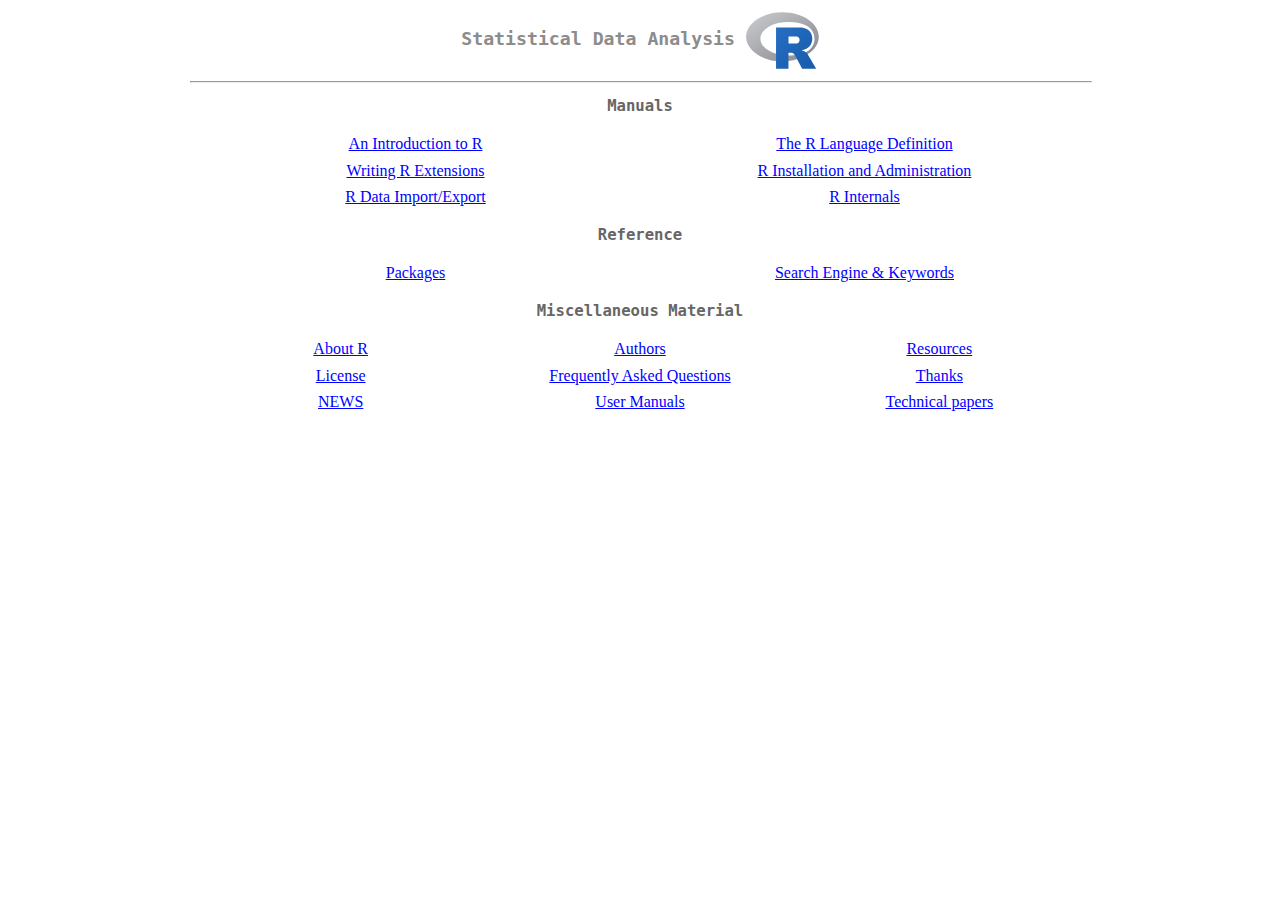
<file: site_libs/quarto-contrib/shinylive-0.2.1/shinylive/webr/vfs/usr/lib/R/doc/html/index.html>
<!DOCTYPE html>
<html>
<head>
<title>The R Language</title>
<meta http-equiv="Content-Type" content="text/html; charset=utf-8" />
<meta name="viewport" content="width=device-width, initial-scale=1.0, user-scalable=yes" />
<link rel="stylesheet" type="text/css" href="R.css" />
</head>
<body>
<div class="container">

<h1>Statistical Data Analysis
<img class="toplogo" src="Rlogo.svg" alt="[R logo]"> 
</h1>

<hr style="width: 100%;">

<h2>Manuals</h2>

<table style="width: 100%;">
  <tr>
    <td style="text-align: center; width: 50%;">
    <a href="../manual/R-intro.html">An Introduction to R</a>
    </td>
    <td style="text-align: center; width: 50%;">
    <a href="../manual/R-lang.html">The R Language Definition</a>
    </td>
  </tr>
  <tr>
    <td style="text-align: center; width: 50%;">
    <a href="../manual/R-exts.html">Writing R Extensions</a>
    </td>
    <td style="text-align: center; width: 50%;">
    <a href="../manual/R-admin.html">R Installation and Administration</a>
    </td>
  </tr>  
  <tr>
    <td style="text-align: center; width: 50%;">
    <a href="../manual/R-data.html">R Data Import/Export</a>
    </td>
    <td style="text-align: center; width: 50%;">
    <a href="../manual/R-ints.html">R Internals</a>
    </td>
  </tr>
</table>


<h2>Reference</h2>

<table style="width: 100%;">
<tr>
<td style="text-align: center; width: 50%;"><a href="packages.html">Packages</a></td>
<td style="text-align: center; width: 50%;"><a href="Search.html">Search Engine &amp; Keywords</a></td>
</tr>
</table>

<h2>Miscellaneous Material</h2>

<table style="width: 100%;">
<tr>
<td style="text-align: center; width: 33%;"><a href="about.html">About R</a> </td>
<td style="text-align: center; width: 33%;"><a href="../AUTHORS">Authors</a> </td>
<td style="text-align: center; width: 33%;"><a href="resources.html">Resources</a></td>
</tr>
<tr>
<td style="text-align: center; width: 33%;"><a href="../COPYING">License</a></td>
<td style="text-align: center; width: 33%;"><a href="../manual/R-FAQ.html">Frequently Asked Questions</a> </td>
<td style="text-align: center; width: 33%;"><a href="../THANKS">Thanks</a> </td>
</tr>
<tr>
<td style="text-align: center; width: 33%;"><a href="NEWS.html">NEWS</a></td>
<td style="text-align: center; width: 33%;"><a href="UserManuals.html">User Manuals</a></td>
<td style="text-align: center; width: 33%;"><a href="http://developer.R-project.org/TechDocs">Technical papers</a></td>
</tr>
</table>

</div>
</body>
</html>
</file>
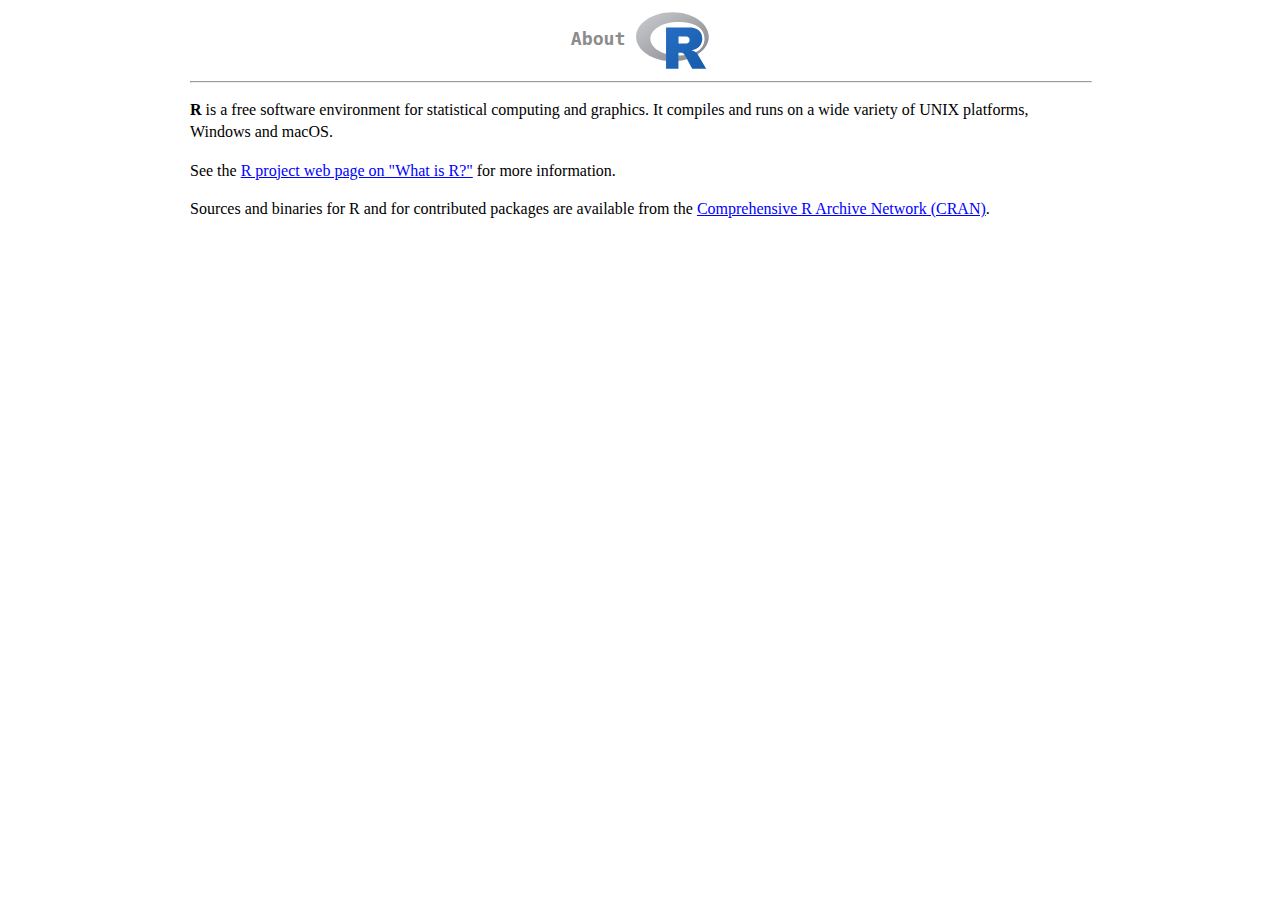
<file: site_libs/quarto-contrib/shinylive-0.2.1/shinylive/webr/vfs/usr/lib/R/doc/html/about.html>
<!DOCTYPE html>
<html>
<head>
<title>R: About R</title>
<meta http-equiv="Content-Type" content= "text/html; charset=us-ascii" />
<meta name="viewport" content="width=device-width, initial-scale=1.0, user-scalable=yes" />
<link rel="stylesheet" type="text/css" href="R.css" />
</head>
<body>
<div class="container">

<h1>About <img class="toplogo" src="Rlogo.svg" alt="[R logo]"></h1>

<hr style="width: 100%;">

<p>
<b>R</b> is a free software environment for statistical computing and
graphics.  It compiles and runs on a wide variety of UNIX platforms,
Windows and macOS.
</p>

<p>
See the 
<a href="https://www.R-project.org/about.html">R project web page on
  "What is R?"</a> 
for more information.
</p>

<p>
Sources and binaries for R and for contributed packages are available
from the 
<a href="https://CRAN.R-project.org">Comprehensive R Archive Network
  (CRAN)</a>.
</p>

</div>
</body>
</html>
</file>
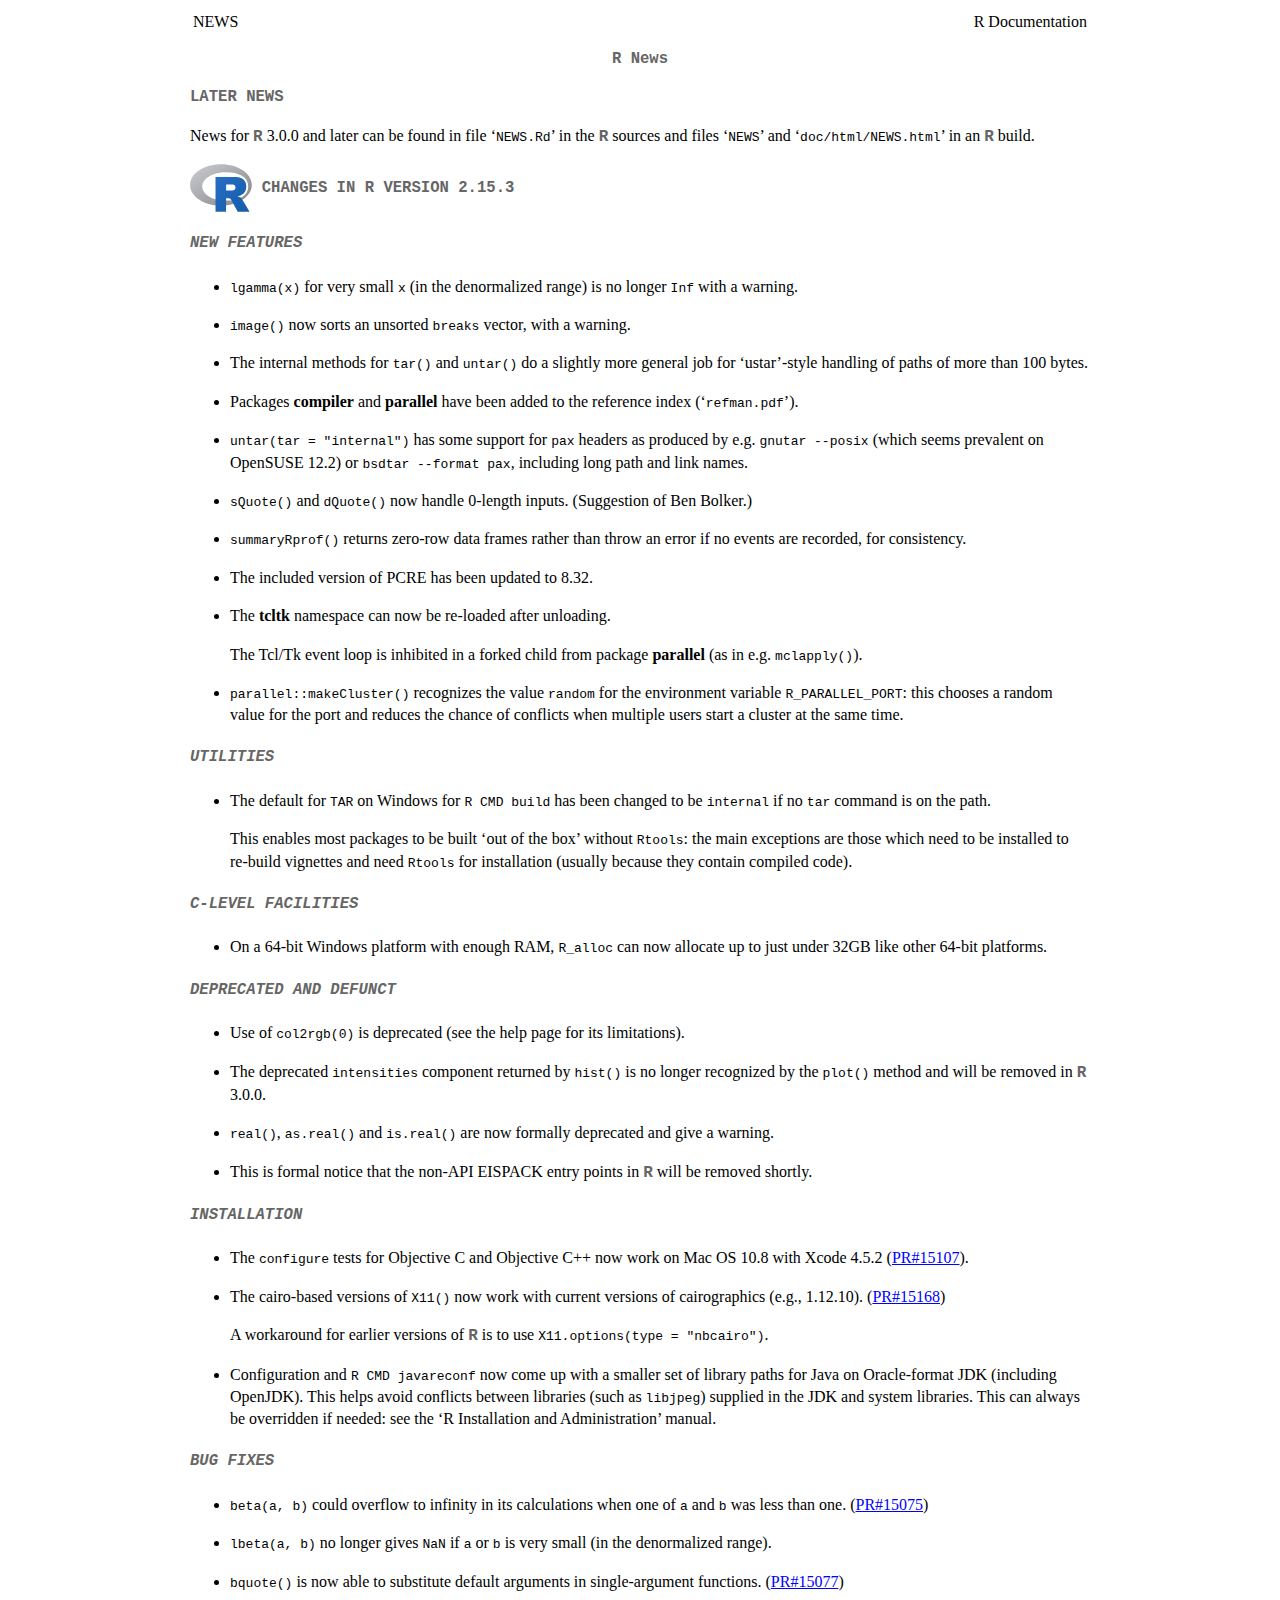
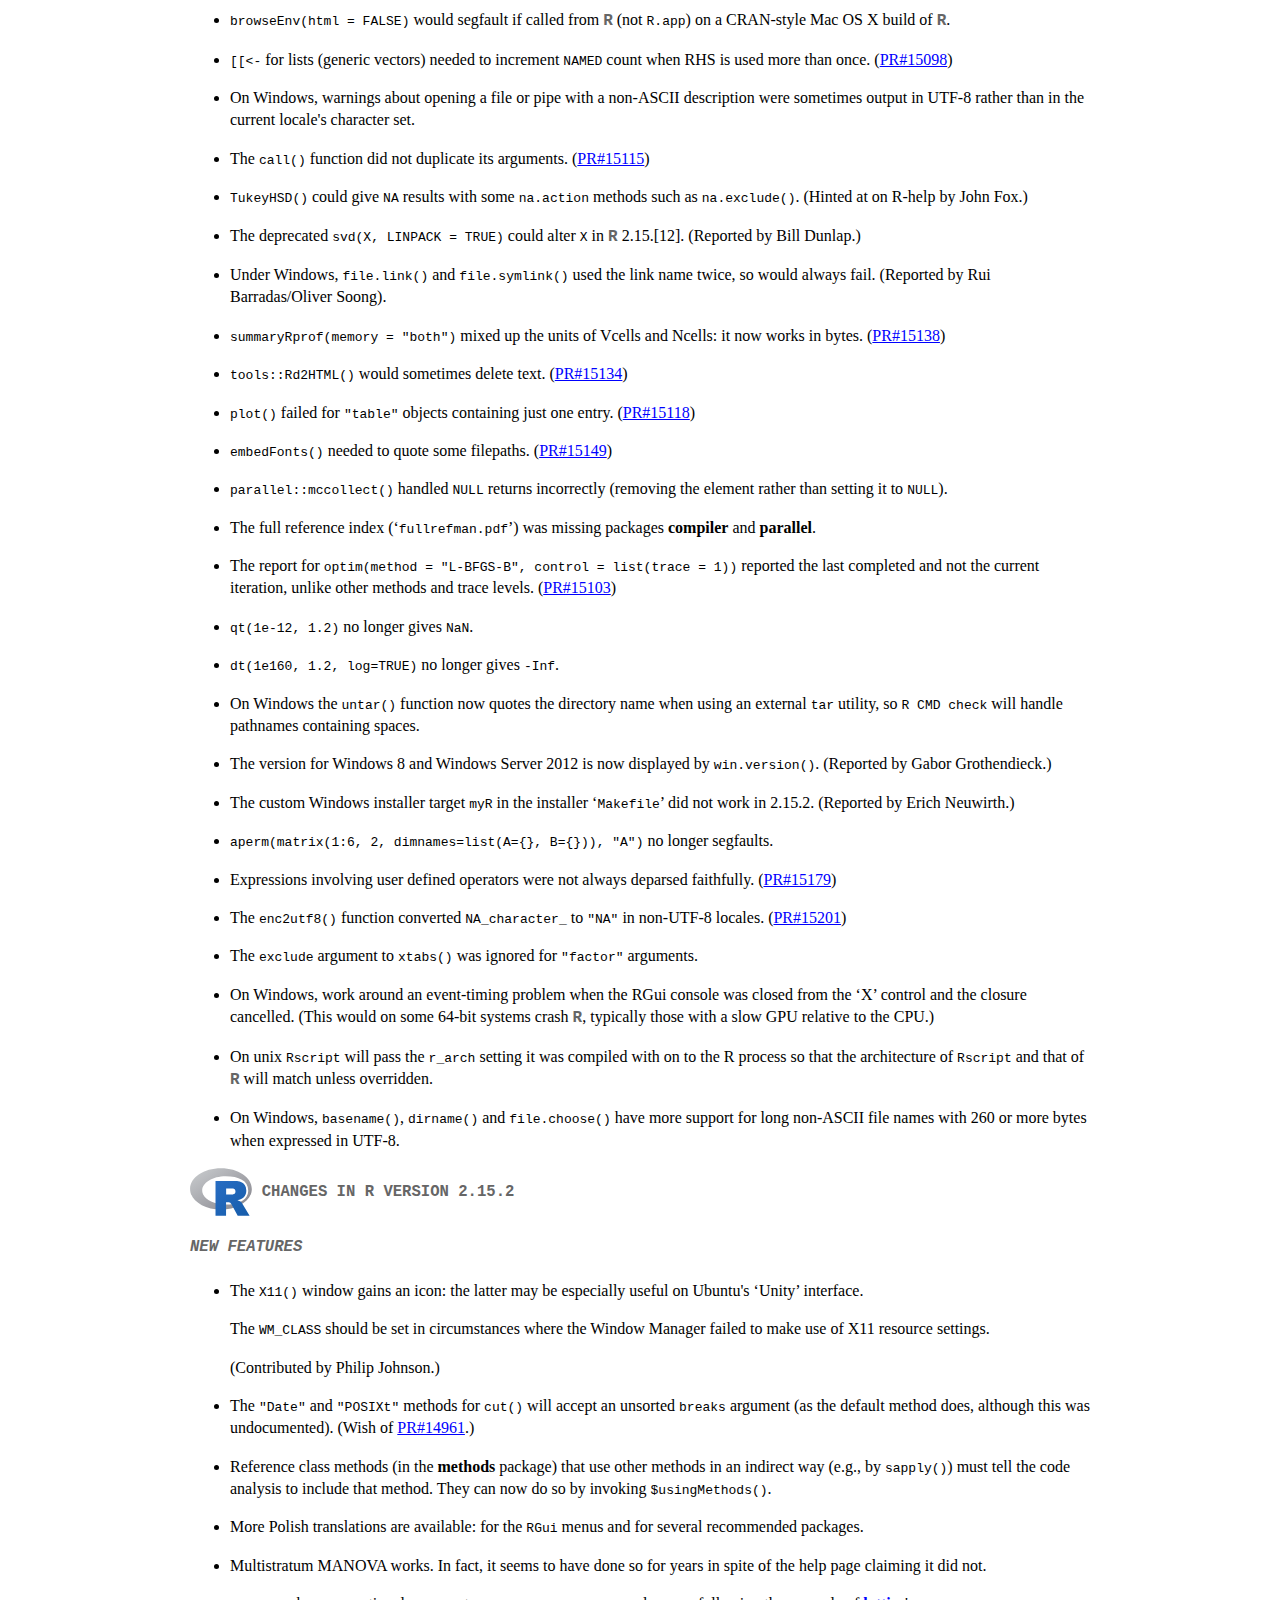
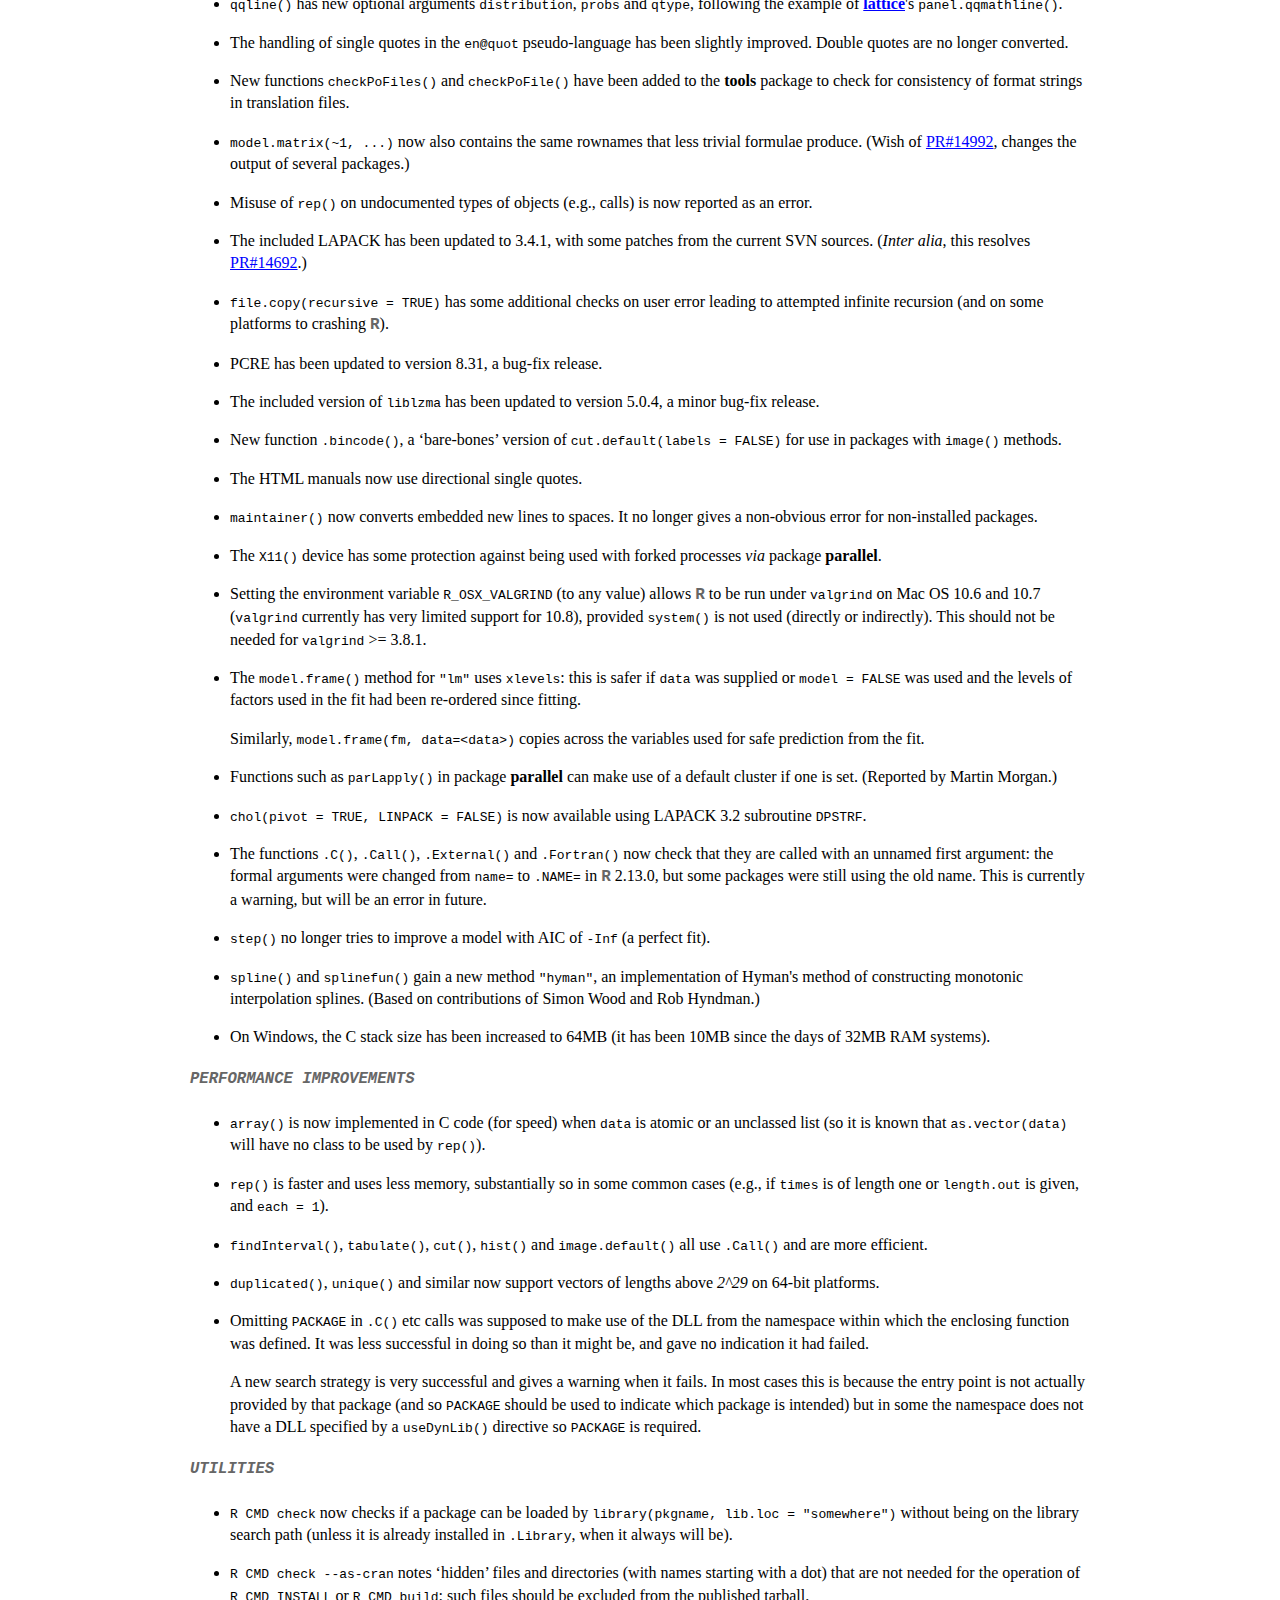
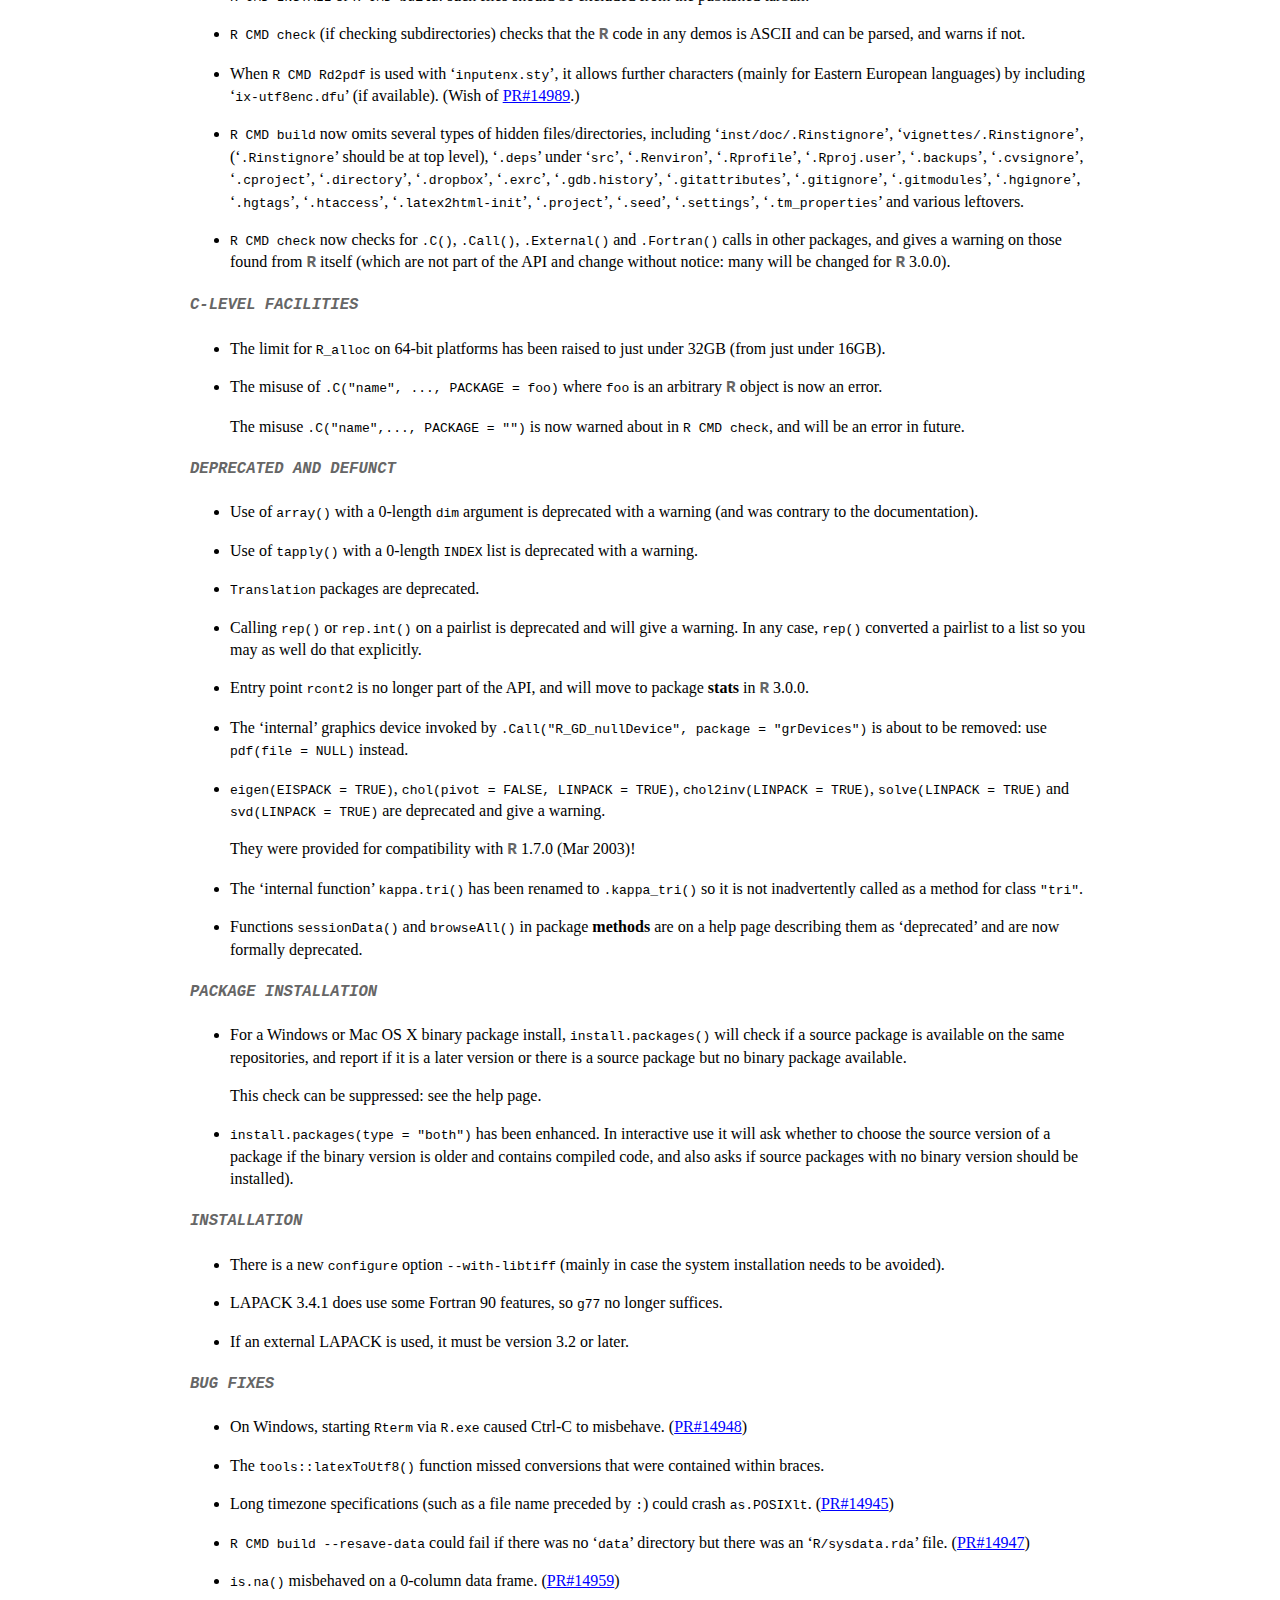
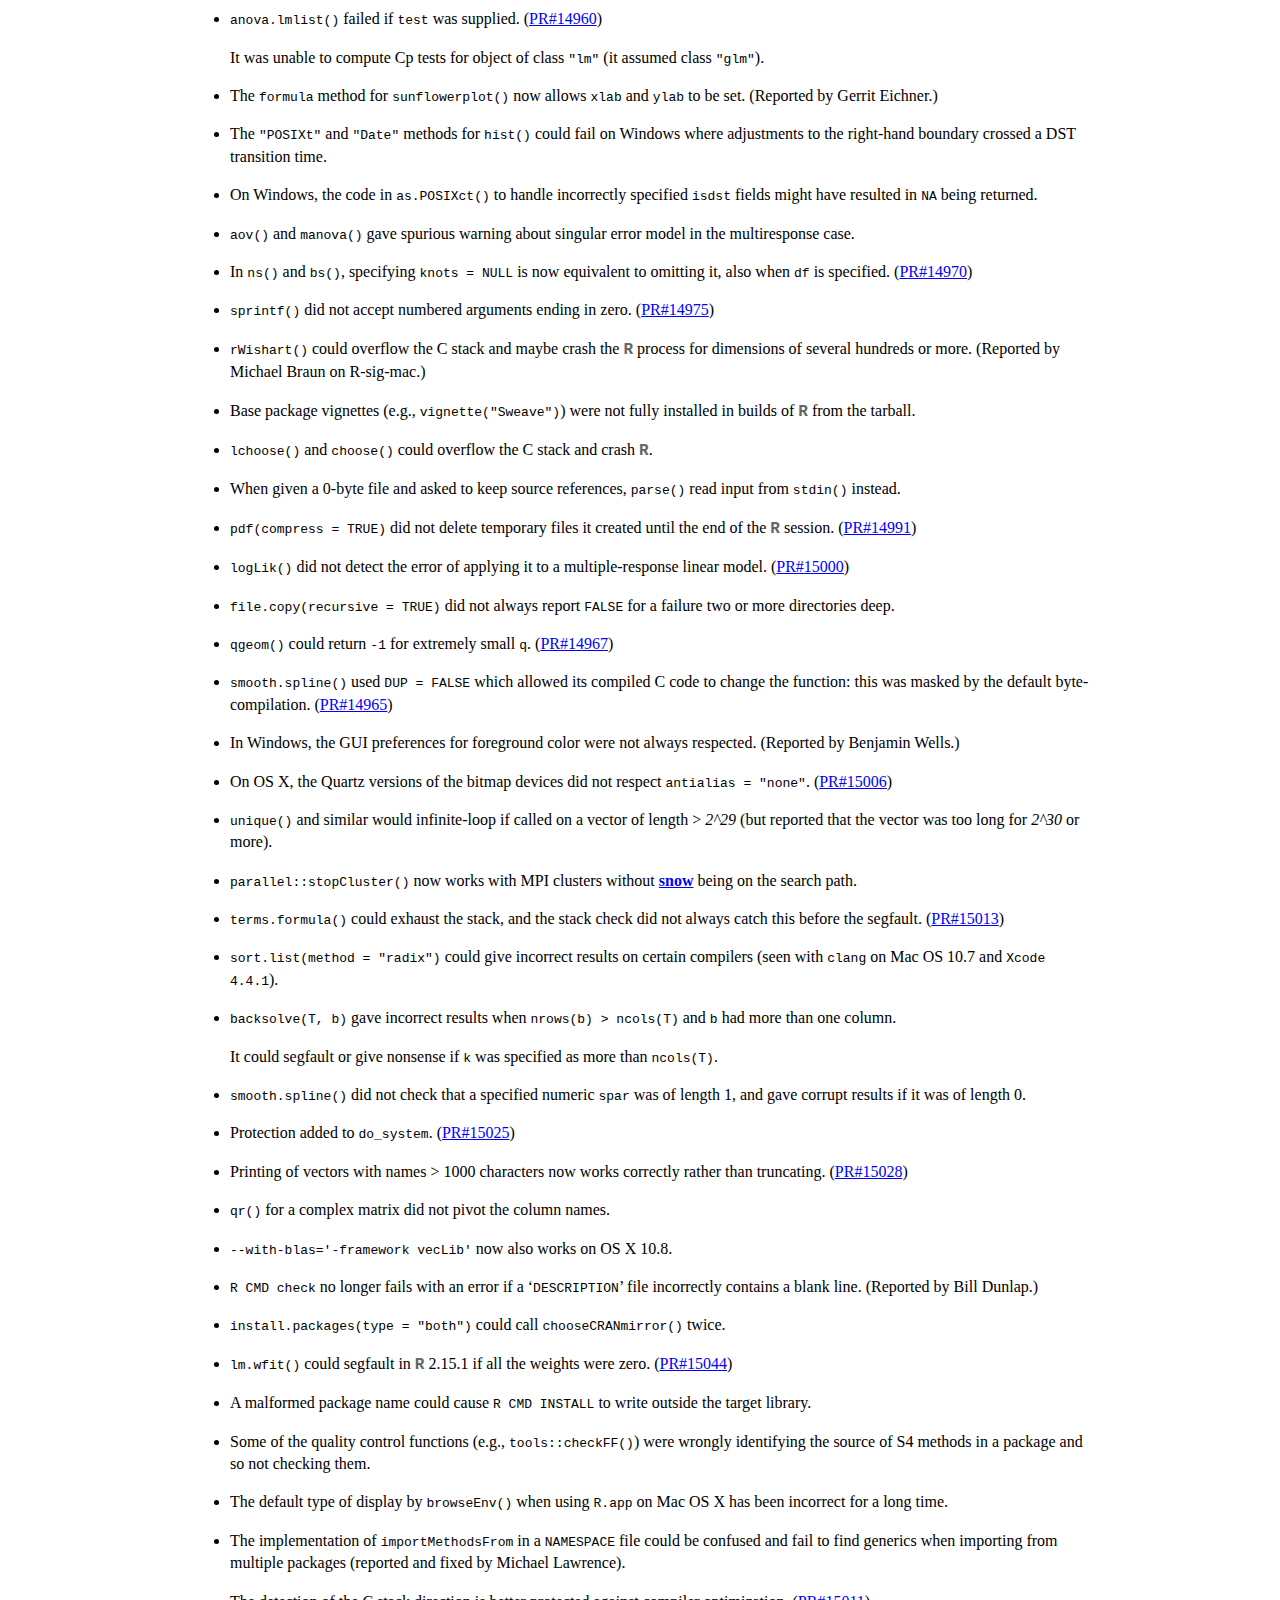
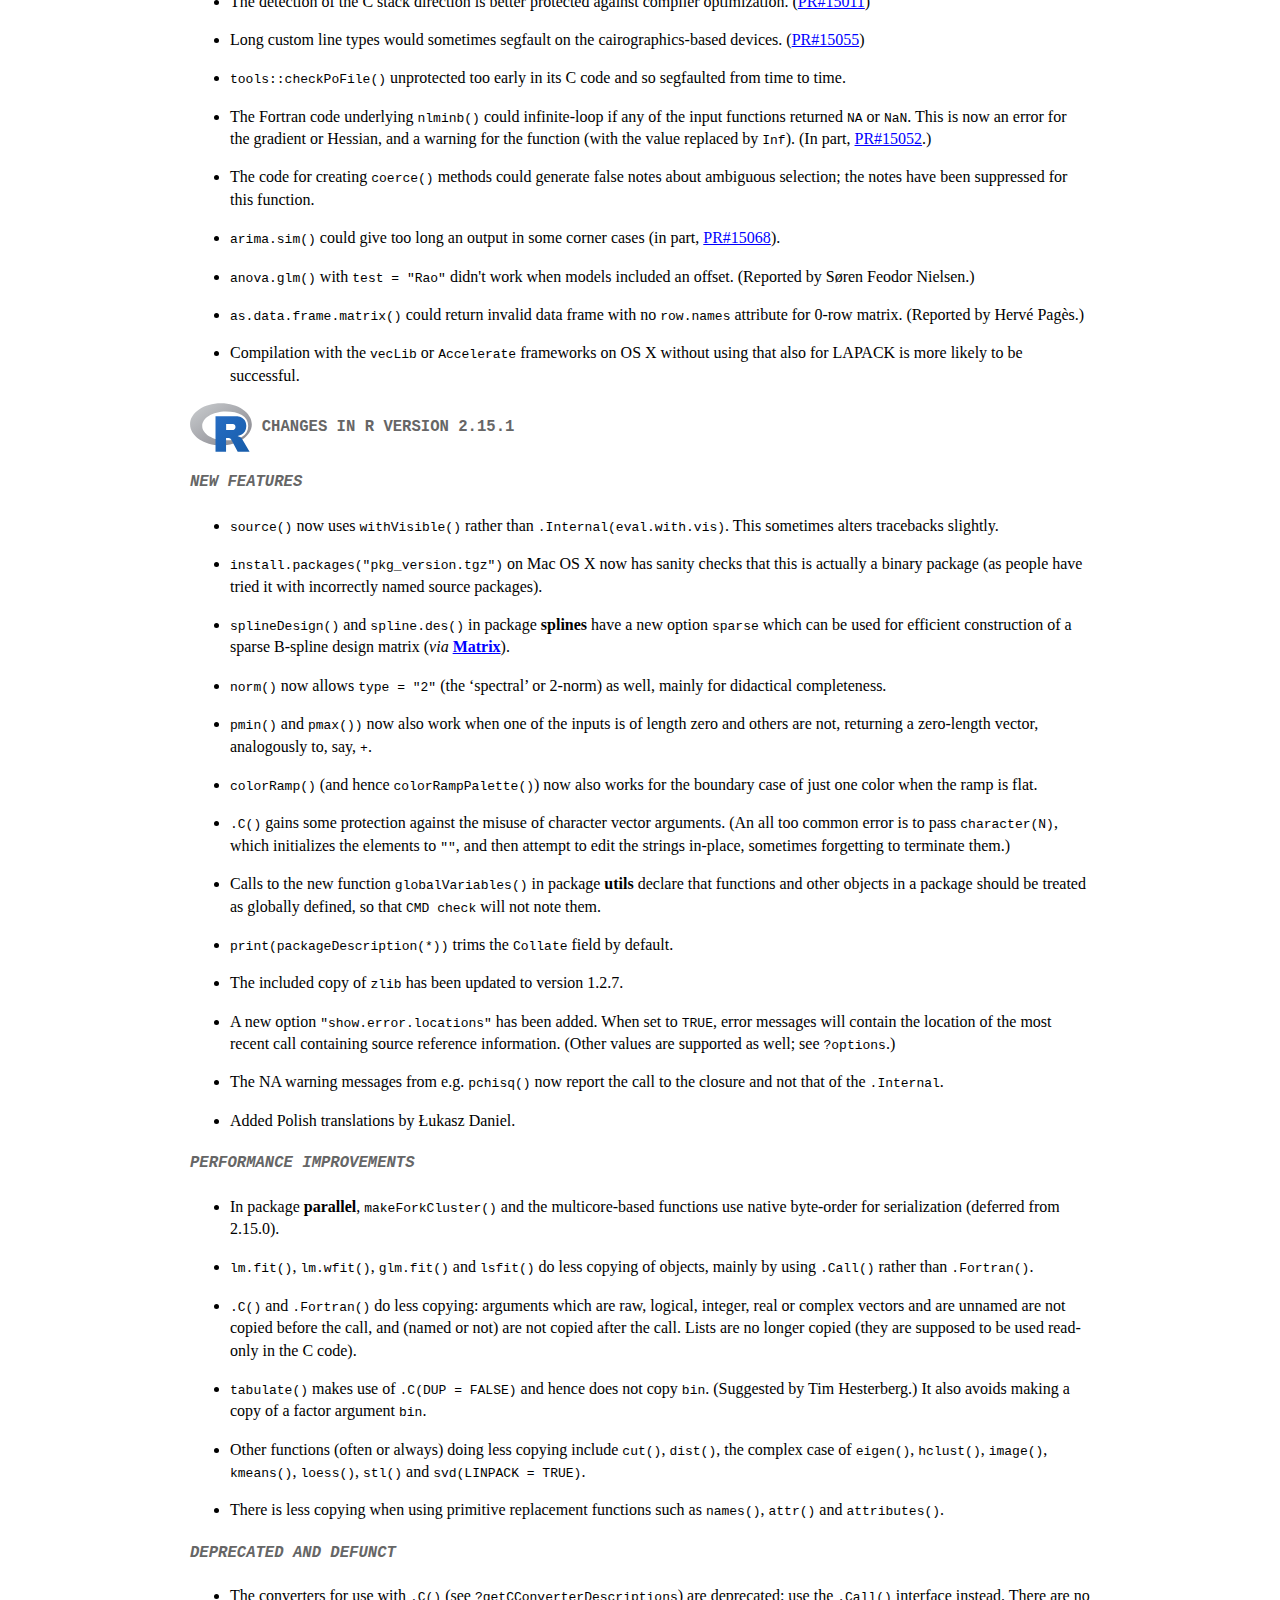
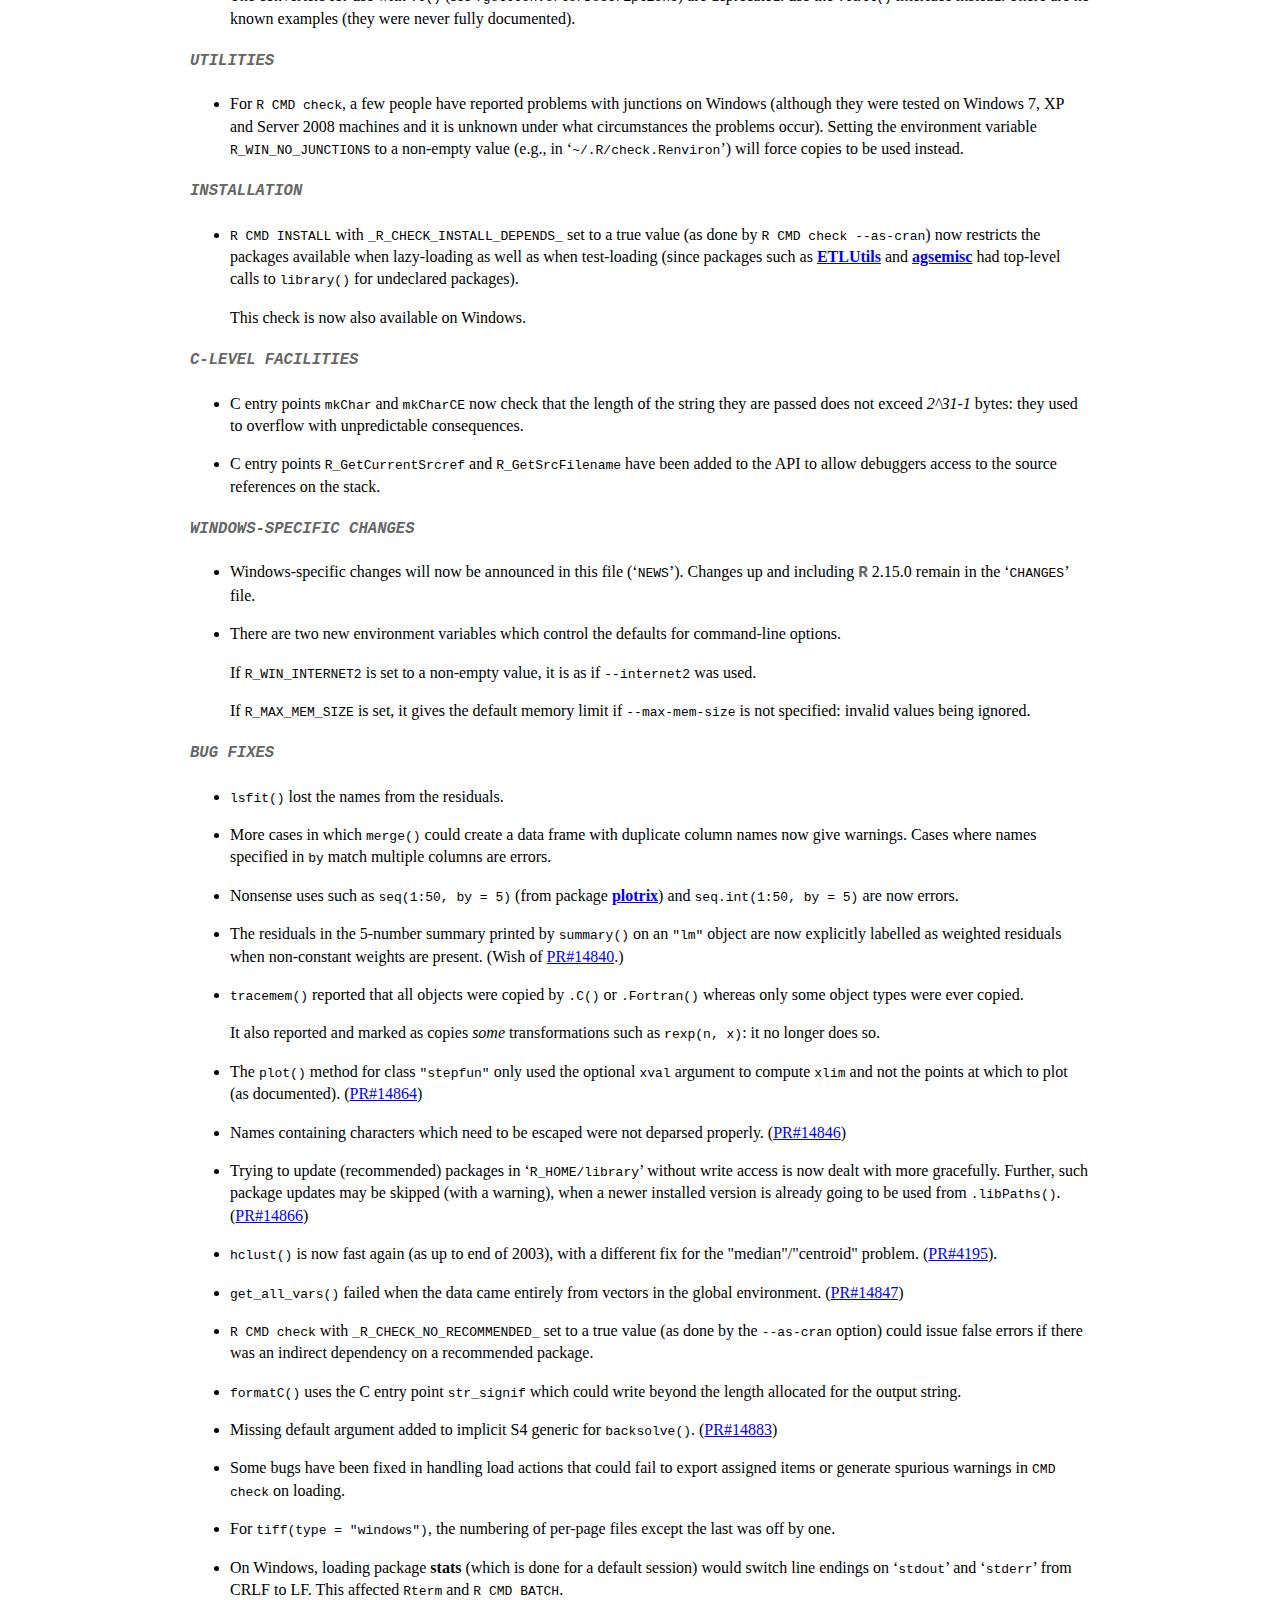
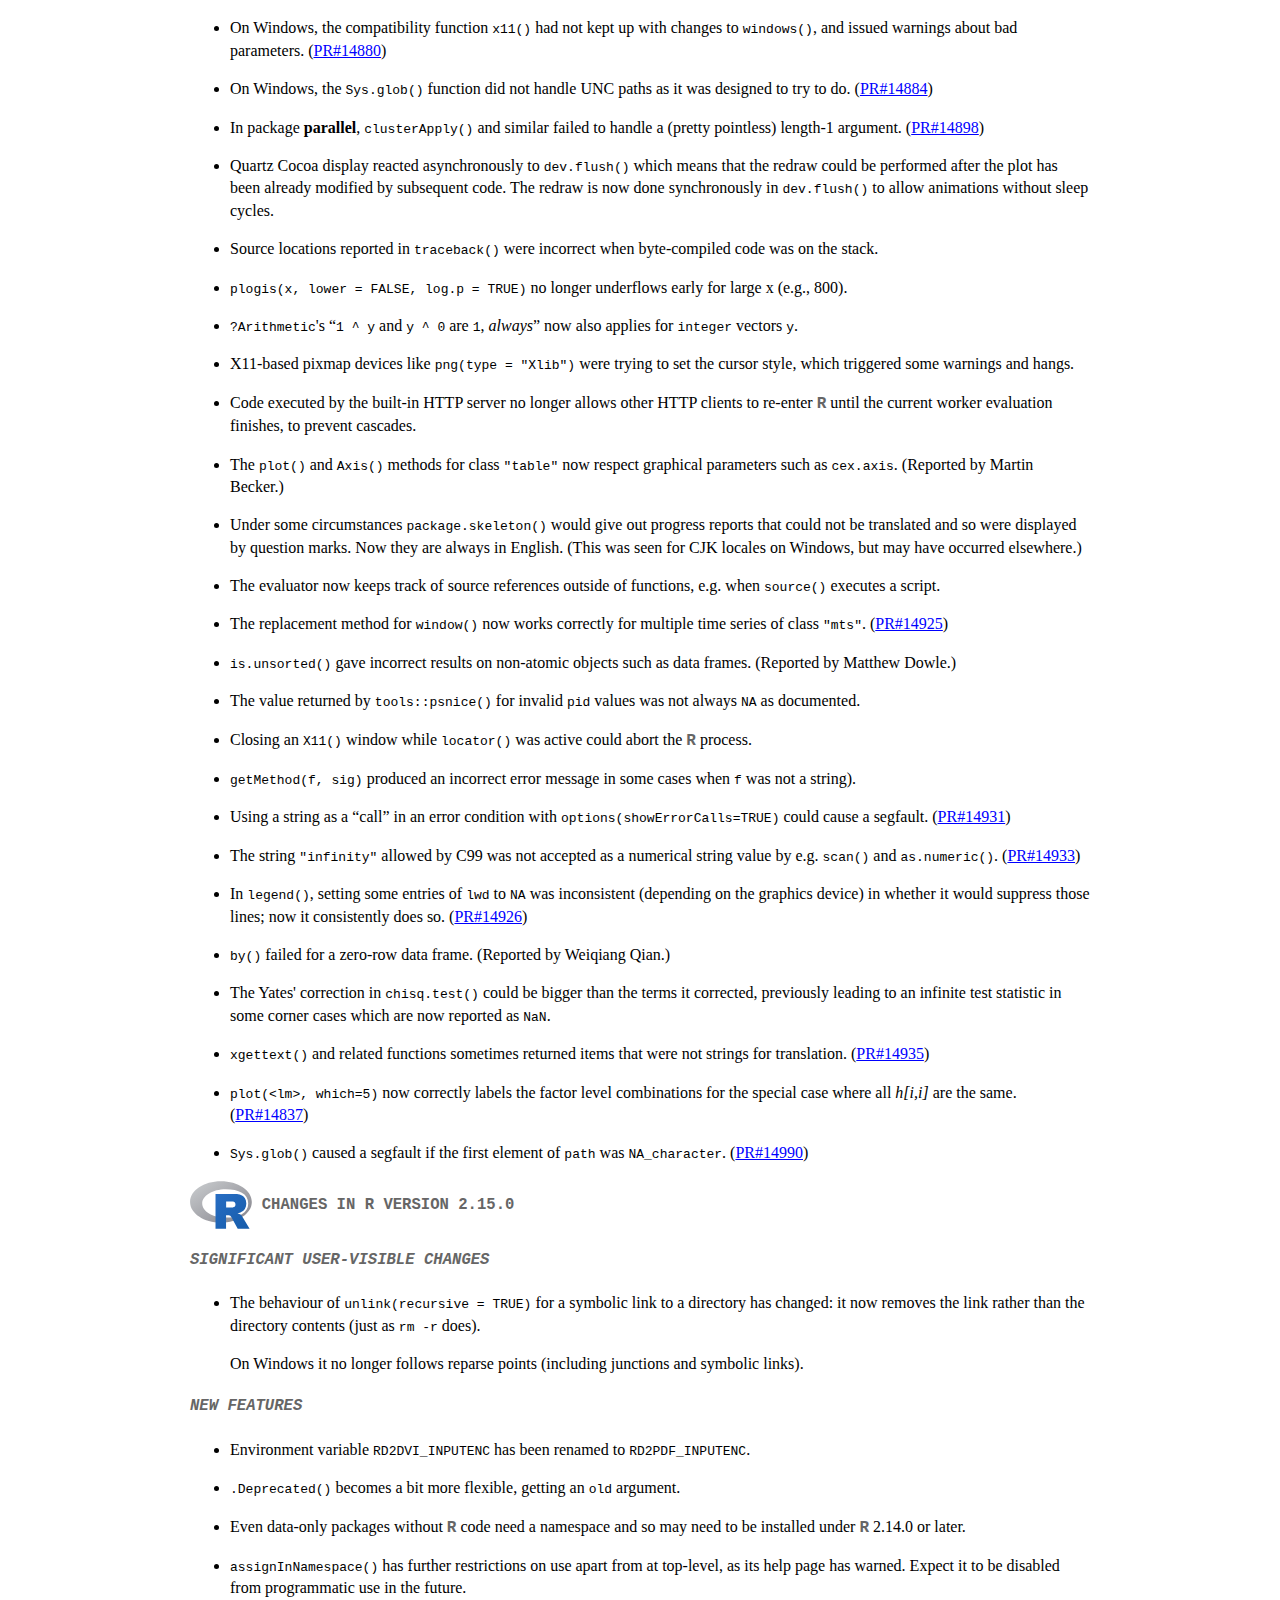
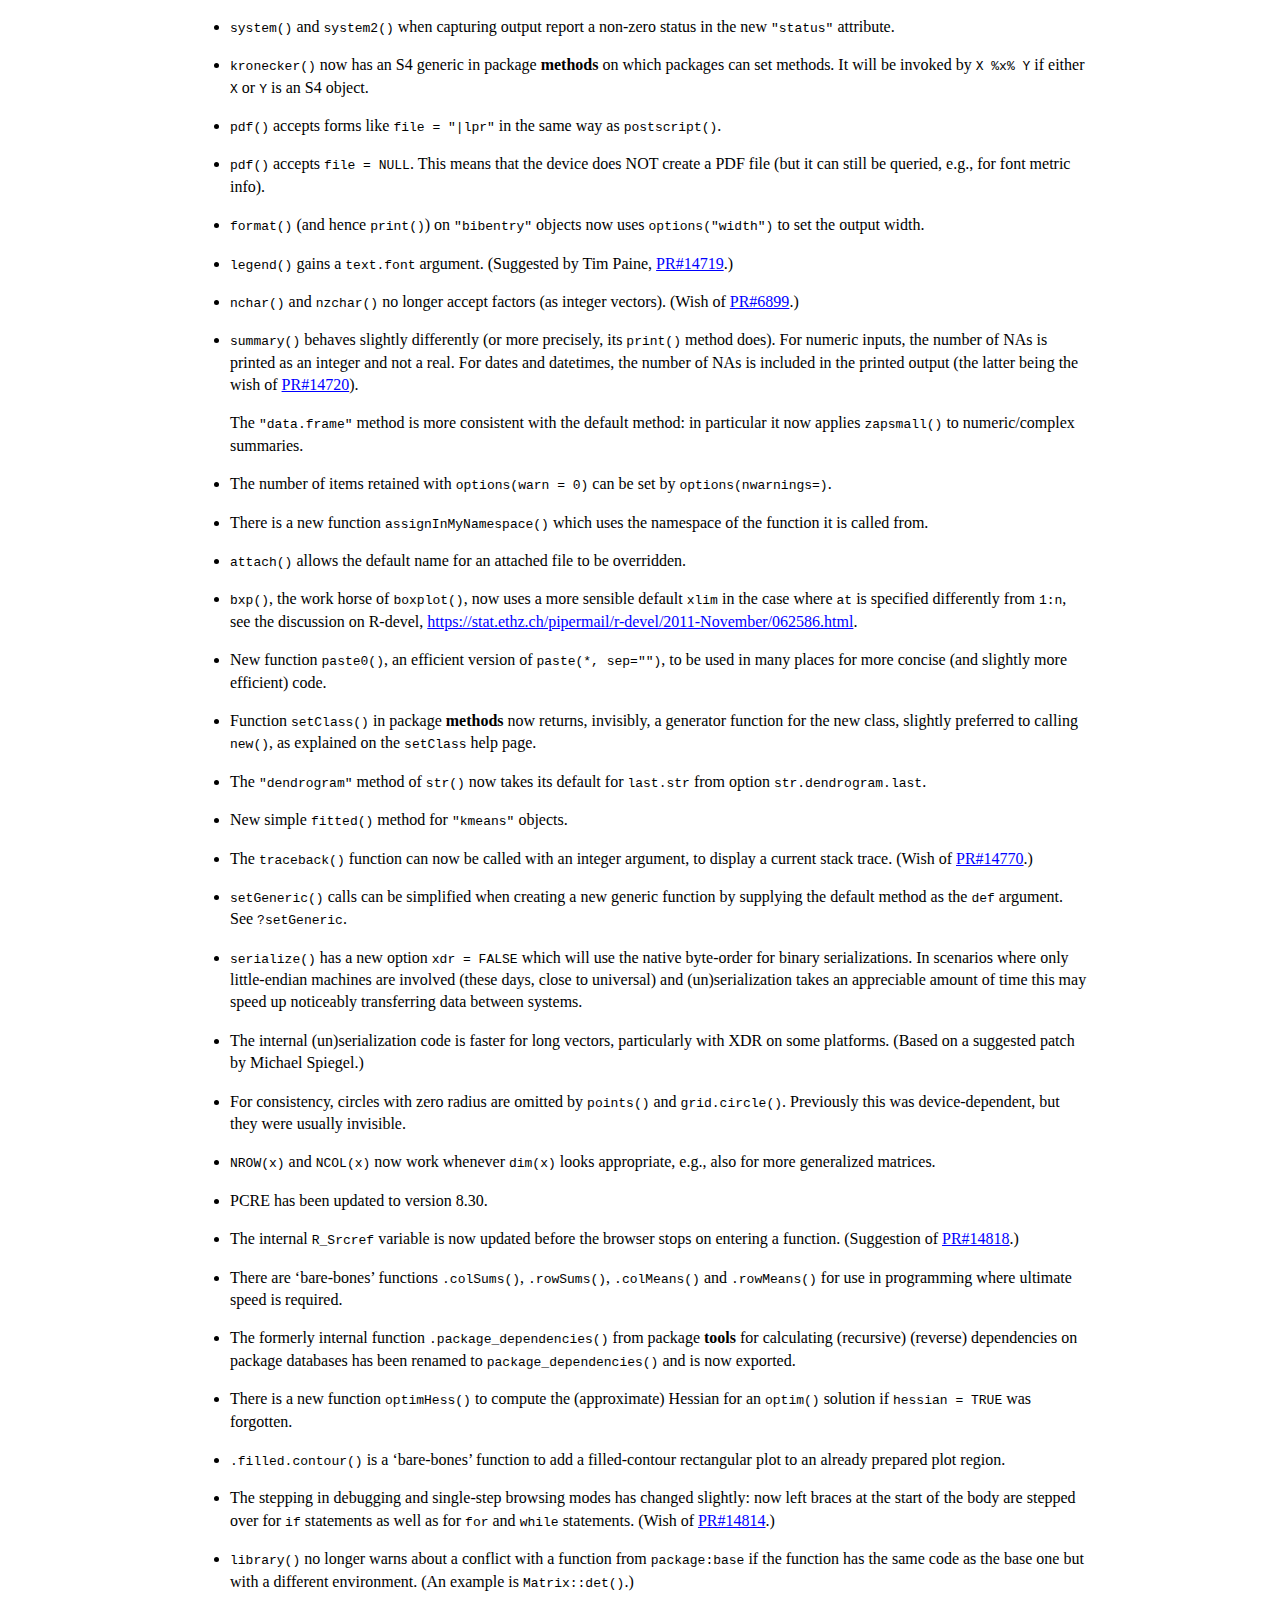
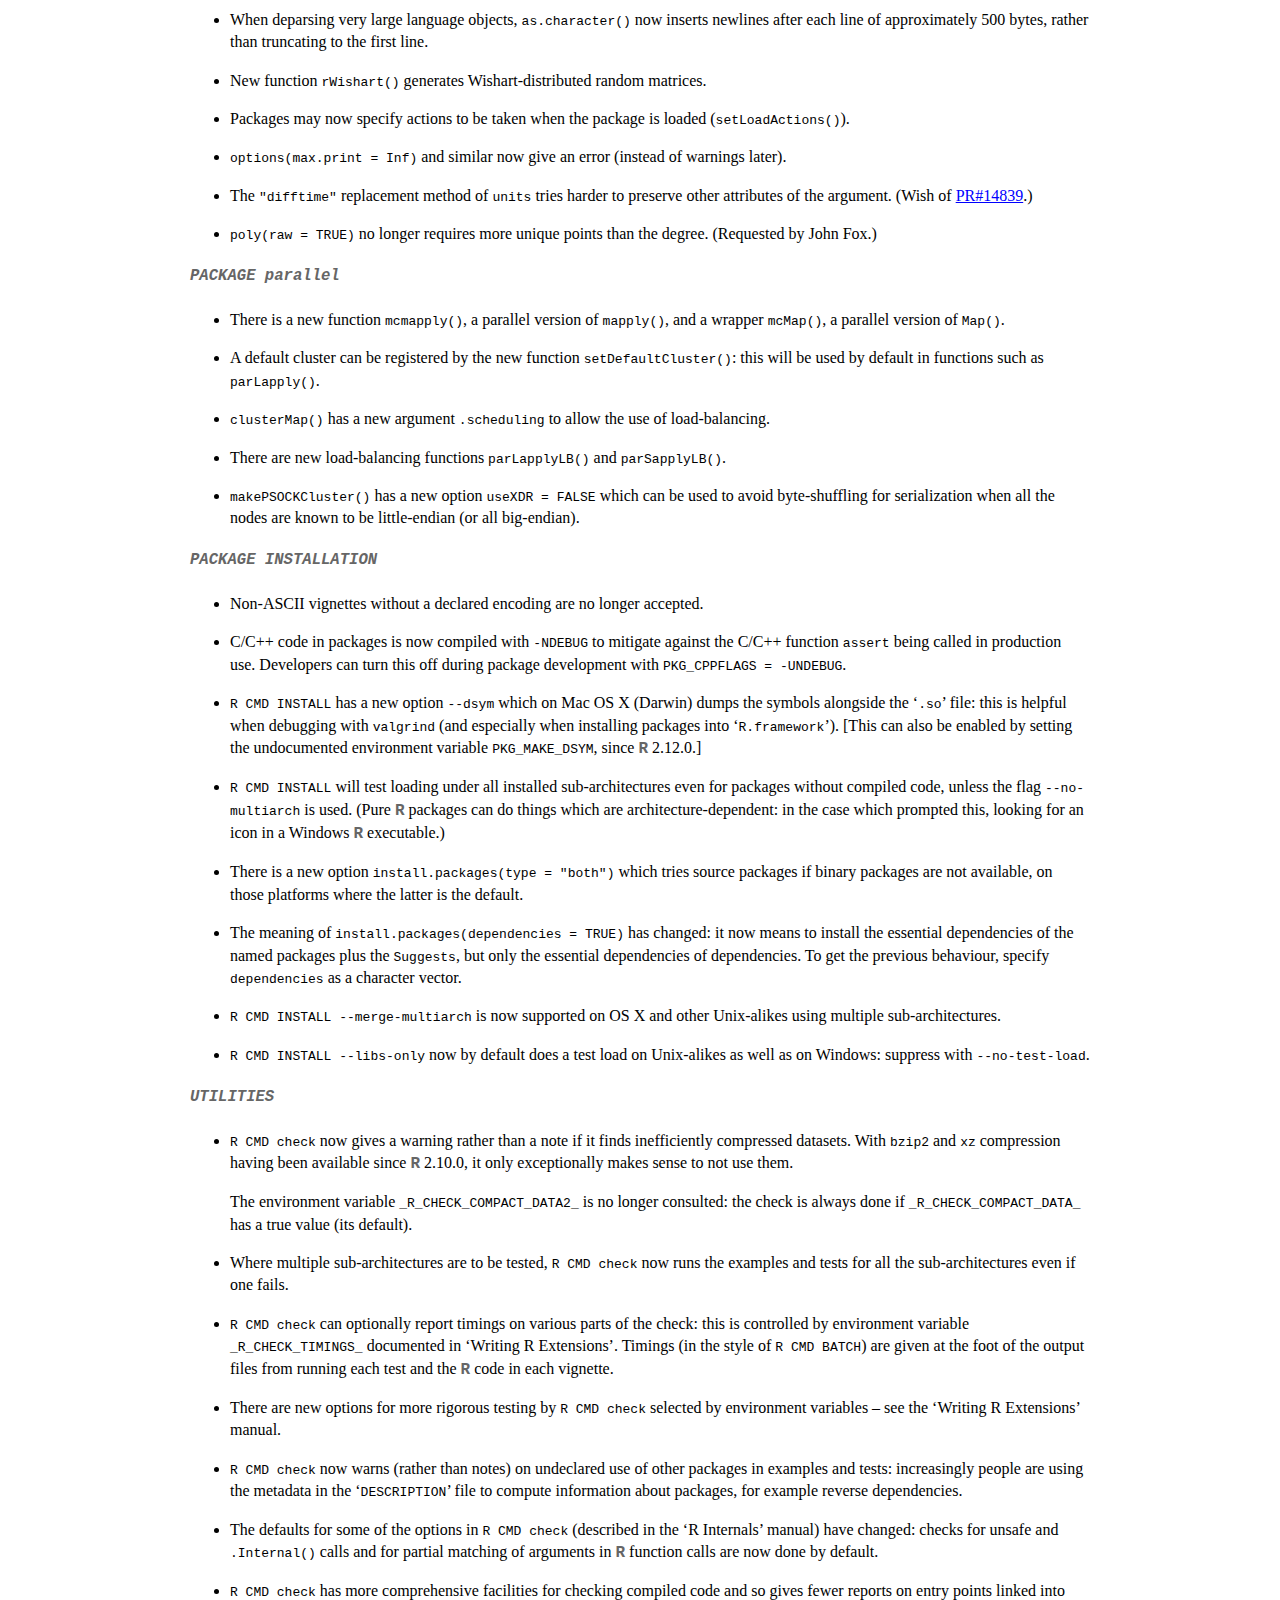
<file: site_libs/quarto-contrib/shinylive-0.2.1/shinylive/webr/vfs/usr/lib/R/doc/html/NEWS.2.html>
<!DOCTYPE html PUBLIC "-//W3C//DTD XHTML 1.0 Strict//EN" "http://www.w3.org/TR/xhtml1/DTD/xhtml1-strict.dtd"><html xmlns="http://www.w3.org/1999/xhtml"><head><title>R: R News</title>
<meta http-equiv="Content-Type" content="text/html; charset=utf-8" />
<meta name="viewport" content="width=device-width, initial-scale=1.0, user-scalable=yes" />
<link rel="stylesheet" type="text/css" href="R.css" />
</head><body><div class="container">

<table width="100%" summary="page for NEWS"><tr><td>NEWS</td><td style="text-align: right;">R Documentation</td></tr></table>

<h2> R News</h2>

<h3>LATER NEWS</h3>

<p>News for <span style="font-family: Courier New, Courier; color: #666666;"><b>R</b></span> 3.0.0 and later can be found in file &lsquo;<span class="file">NEWS.Rd</span>&rsquo; in the
<span style="font-family: Courier New, Courier; color: #666666;"><b>R</b></span> sources and files &lsquo;<span class="file">NEWS</span>&rsquo; and &lsquo;<span class="file">doc/html/NEWS.html</span>&rsquo;
in an <span style="font-family: Courier New, Courier; color: #666666;"><b>R</b></span> build.
</p>


<h3><img class="toplogo" src="../help/figures/../../html/Rlogo.svg" alt="[R logo]" /> CHANGES IN R VERSION 2.15.3</h3>



<h4>NEW FEATURES</h4>


<ul>
<li> <p><code>lgamma(x)</code> for very small <code>x</code> (in the
denormalized range) is no longer <code>Inf</code> with a warning.
</p>
</li>
<li> <p><code>image()</code> now sorts an unsorted <code>breaks</code> vector,
with a warning.
</p>
</li>
<li><p> The internal methods for <code>tar()</code> and <code>untar()</code> do
a slightly more general job for &lsquo;ustar&rsquo;-style handling of
paths of more than 100 bytes.
</p>
</li>
<li><p> Packages <span class="pkg">compiler</span> and <span class="pkg">parallel</span> have been added
to the reference index (&lsquo;<span class="file">refman.pdf</span>&rsquo;).
</p>
</li>
<li> <p><code>untar(tar = "internal")</code> has some support for
<code>pax</code> headers as produced by e.g. <code>gnutar --posix</code>
(which seems prevalent on OpenSUSE 12.2) or
<code>bsdtar --format pax</code>, including long path and link names.
</p>
</li>
<li> <p><code>sQuote()</code> and <code>dQuote()</code> now handle 0-length
inputs.  (Suggestion of Ben Bolker.)
</p>
</li>
<li> <p><code>summaryRprof()</code> returns zero-row data frames rather
than throw an error if no events are recorded, for consistency.
</p>
</li>
<li><p> The included version of PCRE has been updated to 8.32.
</p>
</li>
<li><p> The <span class="pkg">tcltk</span> namespace can now be re-loaded after
unloading.
</p>
<p>The Tcl/Tk event loop is inhibited in a forked child from package
<span class="pkg">parallel</span> (as in e.g. <code>mclapply()</code>).
</p>
</li>
<li> <p><code>parallel::makeCluster()</code> recognizes the value
<span class="samp">random</span> for the environment variable <span class="env">R_PARALLEL_PORT</span>:
this chooses a random value for the port and reduces the chance of
conflicts when multiple users start a cluster at the same time.
</p>
</li></ul>




<h4>UTILITIES</h4>


<ul>
<li><p> The default for <span class="env">TAR</span> on Windows for <code>R CMD
	build</code> has been changed to be <span class="samp">internal</span> if no
<code>tar</code> command is on the path.
</p>
<p>This enables most packages to be built &lsquo;out of the box&rsquo;
without <code>Rtools</code>: the main exceptions are those which need
to be installed to re-build vignettes and need <code>Rtools</code>
for installation (usually because they contain compiled code).
</p>
</li></ul>




<h4>C-LEVEL FACILITIES</h4>


<ul>
<li><p> On a 64-bit Windows platform with enough RAM, <code>R_alloc</code>
can now allocate up to just under 32GB like other 64-bit
platforms.
</p>
</li></ul>




<h4>DEPRECATED AND DEFUNCT</h4>


<ul>
<li><p> Use of <code>col2rgb(0)</code> is deprecated (see the help page
for its limitations).
</p>
</li>
<li><p> The deprecated <code>intensities</code> component returned by
<code>hist()</code> is no longer recognized by the <code>plot()</code> method
and will be removed in <span style="font-family: Courier New, Courier; color: #666666;"><b>R</b></span> 3.0.0.
</p>
</li>
<li> <p><code>real()</code>, <code>as.real()</code> and <code>is.real()</code> are now
formally deprecated and give a warning.
</p>
</li>
<li><p> This is formal notice that the non-API EISPACK entry points
in <span style="font-family: Courier New, Courier; color: #666666;"><b>R</b></span> will be removed shortly.
</p>
</li></ul>




<h4>INSTALLATION</h4>


<ul>
<li><p> The <code>configure</code> tests for Objective C and Objective
C++ now work on Mac OS 10.8 with Xcode 4.5.2 (<a href="https://bugs.R-project.org/show_bug.cgi?id=15107">PR#15107</a>).
</p>
</li>
<li><p> The cairo-based versions of <code>X11()</code> now work with
current versions of cairographics (e.g., 1.12.10).  (<a href="https://bugs.R-project.org/show_bug.cgi?id=15168">PR#15168</a>)
</p>
<p>A workaround for earlier versions of <span style="font-family: Courier New, Courier; color: #666666;"><b>R</b></span> is to use
<code>X11.options(type = "nbcairo")</code>.
</p>
</li>
<li><p> Configuration and <code>R CMD javareconf</code> now come up
with a smaller set of library paths for Java on Oracle-format JDK
(including OpenJDK).  This helps avoid conflicts between libraries
(such as <code>libjpeg</code>) supplied in the JDK and system
libraries.  This can always be overridden if needed: see the
&lsquo;R Installation and Administration&rsquo; manual.
</p>
</li></ul>




<h4>BUG FIXES</h4>


<ul>
<li> <p><code>beta(a, b)</code> could overflow to infinity in its
calculations when one of <code>a</code> and <code>b</code> was less than one.
(<a href="https://bugs.R-project.org/show_bug.cgi?id=15075">PR#15075</a>)
</p>
</li>
<li> <p><code>lbeta(a, b)</code> no longer gives <code>NaN</code> if <code>a</code> or
<code>b</code> is very small (in the denormalized range).
</p>
</li>
<li> <p><code>bquote()</code> is now able to substitute default arguments in
single-argument functions.  (<a href="https://bugs.R-project.org/show_bug.cgi?id=15077">PR#15077</a>)
</p>
</li>
<li> <p><code>browseEnv(html = FALSE)</code> would segfault if called from
<span style="font-family: Courier New, Courier; color: #666666;"><b>R</b></span> (not <code>R.app</code>) on a CRAN-style Mac OS X build of <span style="font-family: Courier New, Courier; color: #666666;"><b>R</b></span>.
</p>
</li>
<li> <p><span class="samp">[[&lt;-</span> for lists (generic vectors) needed to increment
<code>NAMED</code> count when RHS is used more than once. (<a href="https://bugs.R-project.org/show_bug.cgi?id=15098">PR#15098</a>)
</p>
</li>
<li><p> On Windows, warnings about opening a file or pipe with a
non-ASCII description were sometimes output in UTF-8 rather than
in the current locale's character set.
</p>
</li>
<li><p> The <code>call()</code> function did not duplicate its arguments.
(<a href="https://bugs.R-project.org/show_bug.cgi?id=15115">PR#15115</a>)
</p>
</li>
<li> <p><code>TukeyHSD()</code> could give <code>NA</code> results with some
<span class="samp">na.action</span> methods such as <code>na.exclude()</code>.
(Hinted at on R-help by John Fox.)
</p>
</li>
<li><p> The deprecated <code>svd(X, LINPACK = TRUE)</code> could alter
<code>X</code> in <span style="font-family: Courier New, Courier; color: #666666;"><b>R</b></span> 2.15.[12].  (Reported by Bill Dunlap.)
</p>
</li>
<li><p> Under Windows, <code>file.link()</code> and <code>file.symlink()</code>
used the link name twice, so would always fail. (Reported
by Rui Barradas/Oliver Soong).
</p>
</li>
<li> <p><code>summaryRprof(memory = "both")</code> mixed up the units of
Vcells and Ncells: it now works in bytes.  (<a href="https://bugs.R-project.org/show_bug.cgi?id=15138">PR#15138</a>)
</p>
</li>
<li> <p><code>tools::Rd2HTML()</code> would sometimes delete text. (<a href="https://bugs.R-project.org/show_bug.cgi?id=15134">PR#15134</a>)
</p>
</li>
<li> <p><code>plot()</code> failed for <code>"table"</code> objects containing
just one entry.  (<a href="https://bugs.R-project.org/show_bug.cgi?id=15118">PR#15118</a>)
</p>
</li>
<li> <p><code>embedFonts()</code> needed to quote some filepaths.
(<a href="https://bugs.R-project.org/show_bug.cgi?id=15149">PR#15149</a>)
</p>
</li>
<li> <p><code>parallel::mccollect()</code> handled <code>NULL</code> returns
incorrectly (removing the element rather than setting it to
<code>NULL</code>).
</p>
</li>
<li><p> The full reference index (&lsquo;<span class="file">fullrefman.pdf</span>&rsquo;) was missing
packages <span class="pkg">compiler</span> and <span class="pkg">parallel</span>.
</p>
</li>
<li><p> The report for
<code>optim(method = "L-BFGS-B", control = list(trace = 1))</code>
reported the last completed and not the current iteration, unlike
other methods and trace levels.  (<a href="https://bugs.R-project.org/show_bug.cgi?id=15103">PR#15103</a>)
</p>
</li>
<li> <p><code>qt(1e-12, 1.2)</code> no longer gives <code>NaN</code>.
</p>
</li>
<li> <p><code>dt(1e160, 1.2, log=TRUE)</code> no longer gives <code>-Inf</code>.
</p>
</li>
<li><p> On Windows the <code>untar()</code> function now quotes the
directory name when using an external <code>tar</code> utility, so
<code>R CMD check</code> will handle pathnames containing spaces.
</p>
</li>
<li><p> The version for Windows 8 and Windows Server 2012 is now
displayed by <code>win.version()</code>.  (Reported by Gabor
Grothendieck.)
</p>
</li>
<li><p> The custom Windows installer target <code>myR</code> in the
installer &lsquo;<span class="file">Makefile</span>&rsquo; did not work in 2.15.2.  (Reported
by Erich Neuwirth.)
</p>
</li>
<li> <p><code>aperm(matrix(1:6, 2, dimnames=list(A={}, B={})), "A")</code>
no longer segfaults.
</p>
</li>
<li><p> Expressions involving user defined operators were not
always deparsed faithfully. (<a href="https://bugs.R-project.org/show_bug.cgi?id=15179">PR#15179</a>)
</p>
</li>
<li><p> The <code>enc2utf8()</code> function converted <code>NA_character_</code>
to <code>"NA"</code> in non-UTF-8 locales. (<a href="https://bugs.R-project.org/show_bug.cgi?id=15201">PR#15201</a>)
</p>
</li>
<li><p> The <code>exclude</code> argument to <code>xtabs()</code> was ignored
for <code>"factor"</code> arguments.
</p>
</li>
<li><p> On Windows, work around an event-timing problem when
the RGui console was closed from the &lsquo;X&rsquo; control and the closure
cancelled. (This would on some 64-bit systems crash <span style="font-family: Courier New, Courier; color: #666666;"><b>R</b></span>, typically
those with a slow GPU relative to the CPU.)
</p>
</li>
<li><p> On unix <code>Rscript</code> will pass the <code>r_arch</code> setting
it was compiled with on to the R process so that the architecture
of <code>Rscript</code> and that of <span style="font-family: Courier New, Courier; color: #666666;"><b>R</b></span> will match unless overridden.
</p>
</li>
<li><p> On Windows, <code>basename()</code>, <code>dirname()</code> and
<code>file.choose()</code> have more support for long non-ASCII file
names with 260 or more bytes when expressed in UTF-8.
</p>
</li></ul>




<h3><img class="toplogo" src="../help/figures/../../html/Rlogo.svg" alt="[R logo]" /> CHANGES IN R VERSION 2.15.2</h3>



<h4>NEW FEATURES</h4>


<ul>
<li><p> The <code>X11()</code> window gains an icon: the
latter may be especially useful on Ubuntu's &lsquo;Unity&rsquo;
interface.
</p>
<p>The <code>WM_CLASS</code> should be set in circumstances where the
Window Manager failed to make use of X11 resource settings.
</p>
<p>(Contributed by Philip Johnson.)
</p>
</li>
<li><p> The <code>"Date"</code> and <code>"POSIXt"</code> methods for
<code>cut()</code> will accept an unsorted <code>breaks</code> argument (as
the default method does, although this was undocumented).
(Wish of <a href="https://bugs.R-project.org/show_bug.cgi?id=14961">PR#14961</a>.)
</p>
</li>
<li><p> Reference class methods (in the <span class="pkg">methods</span> package) that
use other methods in an indirect way (e.g., by <code>sapply()</code>)
must tell the code analysis to include that method.  They can now
do so by invoking <code>$usingMethods()</code>. 
</p>
</li>
<li><p> More Polish translations are available: for the
<code>RGui</code> menus and for several recommended packages.
</p>
</li>
<li><p> Multistratum MANOVA works. In fact, it seems to have done so
for years in spite of the help page claiming it did not.
</p>
</li>
<li> <p><code>qqline()</code> has new optional arguments
<code>distribution</code>, <code>probs</code> and <code>qtype</code>, following the
example of <a href="https://CRAN.R-project.org/package=lattice"><span class="pkg">lattice</span></a>'s <code>panel.qqmathline()</code>.
</p>
</li>
<li><p> The handling of single quotes in the <code>en@quot</code>
pseudo-language has been slightly improved.  Double quotes are no
longer converted.
</p>
</li>
<li><p> New functions <code>checkPoFiles()</code> and <code>checkPoFile()</code>
have been added to the <span class="pkg">tools</span> package to check for
consistency of format strings in translation files.
</p>
</li>
<li> <p><code>model.matrix(~1, ...)</code> now also contains the same
rownames that less trivial formulae produce.  (Wish of <a href="https://bugs.R-project.org/show_bug.cgi?id=14992">PR#14992</a>,
changes the output of several packages.)
</p>
</li>
<li><p> Misuse of <code>rep()</code> on undocumented types of objects
(e.g., calls) is now reported as an error.
</p>
</li>
<li><p> The included LAPACK has been updated to 3.4.1, with some
patches from the current SVN sources.  (<em>Inter alia</em>, this
resolves <a href="https://bugs.R-project.org/show_bug.cgi?id=14692">PR#14692</a>.)
</p>
</li>
<li> <p><code>file.copy(recursive = TRUE)</code> has some additional
checks on user error leading to attempted infinite recursion (and on
some platforms to crashing <span style="font-family: Courier New, Courier; color: #666666;"><b>R</b></span>).
</p>
</li>
<li><p> PCRE has been updated to version 8.31, a bug-fix release.
</p>
</li>
<li><p> The included version of <code>liblzma</code> has been updated to
version 5.0.4, a minor bug-fix release.
</p>
</li>
<li><p> New function <code>.bincode()</code>, a &lsquo;bare-bones&rsquo;
version of <code>cut.default(labels = FALSE)</code> for use in packages
with <code>image()</code> methods.
</p>
</li>
<li><p> The HTML manuals now use directional single quotes.
</p>
</li>
<li> <p><code>maintainer()</code> now converts embedded new lines to
spaces.  It no longer gives a non-obvious error for non-installed
packages.
</p>
</li>
<li><p> The <code>X11()</code> device has some protection against
being used with forked processes <em>via</em> package <span class="pkg">parallel</span>.
</p>
</li>
<li><p> Setting the environment variable <span class="env">R_OSX_VALGRIND</span> (to
any value) allows <span style="font-family: Courier New, Courier; color: #666666;"><b>R</b></span> to be run under <code>valgrind</code> on Mac OS
10.6 and 10.7 (<code>valgrind</code> currently has very limited
support for 10.8), provided <code>system()</code> is not used (directly
or indirectly).  This should not be needed for <code>valgrind</code>
&gt;= 3.8.1.
</p>
</li>
<li><p> The <code>model.frame()</code> method for <code>"lm"</code> uses
<code>xlevels</code>: this is safer if <code>data</code> was supplied or
<code>model = FALSE</code> was used and the levels of factors used in
the fit had been re-ordered since fitting.
</p>
<p>Similarly, <code>model.frame(fm, data=&lt;data&gt;)</code> copies across
the variables used for safe prediction from the fit.
</p>
</li>
<li><p> Functions such as <code>parLapply()</code> in package
<span class="pkg">parallel</span> can make use of a default cluster if one is set.
(Reported by Martin Morgan.)
</p>
</li>
<li> <p><code>chol(pivot = TRUE, LINPACK = FALSE)</code> is now available
using LAPACK 3.2 subroutine <code>DPSTRF</code>.
</p>
</li>
<li><p> The functions <code>.C()</code>, <code>.Call()</code>,
<code>.External()</code> and <code>.Fortran()</code> now check that they are
called with an unnamed first argument: the formal arguments were
changed from <code>name=</code> to <code>.NAME=</code> in <span style="font-family: Courier New, Courier; color: #666666;"><b>R</b></span> 2.13.0, but some
packages were still using the old name.  This is currently a
warning, but will be an error in future.
</p>
</li>
<li> <p><code>step()</code> no longer tries to improve a model with
AIC of <code>-Inf</code> (a perfect fit).
</p>
</li>
<li> <p><code>spline()</code> and <code>splinefun()</code> gain a new method
<code>"hyman"</code>, an implementation of Hyman's method of
constructing monotonic interpolation splines.  (Based on
contributions of Simon Wood and Rob Hyndman.)
</p>
</li>
<li><p> On Windows, the C stack size has been increased to 64MB (it
has been 10MB since the days of 32MB RAM systems).
</p>
</li></ul>




<h4>PERFORMANCE IMPROVEMENTS</h4>


<ul>
<li> <p><code>array()</code> is now implemented in C code (for speed) when
<code>data</code> is atomic or an unclassed list (so it is known that
<code>as.vector(data)</code> will have no class to be used by <code>rep()</code>).
</p>
</li>
<li> <p><code>rep()</code> is faster and uses less memory,
substantially so in some common cases (e.g., if <code>times</code> is of
length one or <code>length.out</code> is given, and <code>each = 1</code>).
</p>
</li>
<li> <p><code>findInterval()</code>, <code>tabulate()</code>, <code>cut()</code>,
<code>hist()</code> and <code>image.default()</code> all use <code>.Call()</code>
and are more efficient.
</p>
</li>
<li> <p><code>duplicated()</code>, <code>unique()</code> and similar now
support vectors of lengths above <i>2^29</i> on 64-bit
platforms.
</p>
</li>
<li><p> Omitting <code>PACKAGE</code> in <code>.C()</code> etc calls was
supposed to make use of the DLL from the namespace within which
the enclosing function was defined.  It was less successful in
doing so than it might be, and gave no indication it had failed.
</p>
<p>A new search strategy is very successful and gives a warning
when it fails.  In most cases this is because the entry point is
not actually provided by that package (and so <code>PACKAGE</code>
should be used to indicate which package is intended) but in some
the namespace does not have a DLL specified by a
<code>useDynLib()</code> directive so <code>PACKAGE</code> is required.
</p>
</li></ul>




<h4>UTILITIES</h4>


<ul>
<li> <p><code>R CMD check</code> now checks if a package can be loaded
by <code>library(pkgname, lib.loc = "somewhere")</code> without being on
the library search path (unless it is already installed in
<code>.Library</code>, when it always will be).
</p>
</li>
<li> <p><code>R CMD check --as-cran</code> notes &lsquo;hidden&rsquo; files
and directories (with names starting with a dot) that are not
needed for the operation of <code>R CMD INSTALL</code> or <code>R CMD
	build</code>: such files should be excluded from the published tarball.
</p>
</li>
<li> <p><code>R CMD check</code> (if checking subdirectories) checks
that the <span style="font-family: Courier New, Courier; color: #666666;"><b>R</b></span> code in any demos is ASCII and can be parsed, and
warns if not.
</p>
</li>
<li><p> When <code>R CMD Rd2pdf</code> is used with &lsquo;<span class="file">inputenx.sty</span>&rsquo;,
it allows further characters (mainly for Eastern European
languages) by including &lsquo;<span class="file">ix-utf8enc.dfu</span>&rsquo; (if available).
(Wish of <a href="https://bugs.R-project.org/show_bug.cgi?id=14989">PR#14989</a>.)
</p>
</li>
<li> <p><code>R CMD build</code> now omits several types of hidden
files/directories, including &lsquo;<span class="file">inst/doc/.Rinstignore</span>&rsquo;,
&lsquo;<span class="file">vignettes/.Rinstignore</span>&rsquo;, (&lsquo;<span class="file">.Rinstignore</span>&rsquo; should be at
top level), &lsquo;<span class="file">.deps</span>&rsquo; under &lsquo;<span class="file">src</span>&rsquo;, &lsquo;<span class="file">.Renviron</span>&rsquo;,
&lsquo;<span class="file">.Rprofile</span>&rsquo;, &lsquo;<span class="file">.Rproj.user</span>&rsquo;, &lsquo;<span class="file">.backups</span>&rsquo;,
&lsquo;<span class="file">.cvsignore</span>&rsquo;, &lsquo;<span class="file">.cproject</span>&rsquo;, &lsquo;<span class="file">.directory</span>&rsquo;,
&lsquo;<span class="file">.dropbox</span>&rsquo;, &lsquo;<span class="file">.exrc</span>&rsquo;, &lsquo;<span class="file">.gdb.history</span>&rsquo;,
&lsquo;<span class="file">.gitattributes</span>&rsquo;, &lsquo;<span class="file">.gitignore</span>&rsquo;, &lsquo;<span class="file">.gitmodules</span>&rsquo;,
&lsquo;<span class="file">.hgignore</span>&rsquo;, &lsquo;<span class="file">.hgtags</span>&rsquo;, &lsquo;<span class="file">.htaccess</span>&rsquo;,
&lsquo;<span class="file">.latex2html-init</span>&rsquo;, &lsquo;<span class="file">.project</span>&rsquo;, &lsquo;<span class="file">.seed</span>&rsquo;,
&lsquo;<span class="file">.settings</span>&rsquo;, &lsquo;<span class="file">.tm_properties</span>&rsquo; and various leftovers.
</p>
</li>
<li> <p><code>R CMD check</code> now checks for <code>.C()</code>,
<code>.Call()</code>, <code>.External()</code> and <code>.Fortran()</code> calls in
other packages, and gives a warning on those found from <span style="font-family: Courier New, Courier; color: #666666;"><b>R</b></span> itself
(which are not part of the API and change without notice: many
will be changed for <span style="font-family: Courier New, Courier; color: #666666;"><b>R</b></span> 3.0.0).
</p>
</li></ul>




<h4>C-LEVEL FACILITIES</h4>


<ul>
<li><p> The limit for <code>R_alloc</code> on 64-bit platforms has been
raised to just under 32GB (from just under 16GB).
</p>
</li>
<li><p> The misuse of <code>.C("name", ..., PACKAGE = foo)</code> where
<code>foo</code> is an arbitrary <span style="font-family: Courier New, Courier; color: #666666;"><b>R</b></span> object is now an error.
</p>
<p>The misuse <code>.C("name",..., PACKAGE = "")</code> is now warned about
in <code>R CMD check</code>, and will be an error in future.
</p>
</li></ul>




<h4>DEPRECATED AND DEFUNCT</h4>


<ul>
<li><p> Use of <code>array()</code> with a 0-length <code>dim</code> argument is
deprecated with a warning (and was contrary to the documentation).
</p>
</li>
<li><p> Use of <code>tapply()</code> with a 0-length <code>INDEX</code> list is
deprecated with a warning.
</p>
</li>
<li> <p><span class="samp">Translation</span> packages are deprecated.
</p>
</li>
<li><p> Calling <code>rep()</code> or <code>rep.int()</code> on a pairlist is
deprecated and will give a warning.  In any case, <code>rep()</code>
converted a pairlist to a list so you may as well do that
explicitly.
</p>
</li>
<li><p> Entry point <code>rcont2</code> is no longer part of the API, and
will move to package <span class="pkg">stats</span> in <span style="font-family: Courier New, Courier; color: #666666;"><b>R</b></span> 3.0.0.
</p>
</li>
<li><p> The &lsquo;internal&rsquo; graphics device invoked by
<code>.Call("R_GD_nullDevice", package = "grDevices")</code> is about to
be removed: use <code>pdf(file = NULL)</code> instead.
</p>
</li>
<li> <p><code>eigen(EISPACK = TRUE)</code>,
<code>chol(pivot = FALSE, LINPACK = TRUE)</code>,
<code>chol2inv(LINPACK = TRUE)</code>, <code>solve(LINPACK = TRUE)</code> and
<code>svd(LINPACK = TRUE)</code> are deprecated and give a warning.
</p>
<p>They were provided for compatibility with <span style="font-family: Courier New, Courier; color: #666666;"><b>R</b></span> 1.7.0 (Mar 2003)!
</p>
</li>
<li><p> The &lsquo;internal function&rsquo; <code>kappa.tri()</code> has been
renamed to <code>.kappa_tri()</code> so it is not inadvertently called
as a method for class <code>"tri"</code>.
</p>
</li>
<li><p> Functions <code>sessionData()</code> and <code>browseAll()</code> in
package <span class="pkg">methods</span> are on a help page describing them as
&lsquo;deprecated&rsquo; and are now formally deprecated.
</p>
</li></ul>




<h4>PACKAGE INSTALLATION</h4>


<ul>
<li><p> For a Windows or Mac OS X binary package install,
<code>install.packages()</code> will check if a source package is
available on the same repositories, and report if it is a later
version or there is a source package but no binary package
available.
</p>
<p>This check can be suppressed: see the help page.
</p>
</li>
<li> <p><code>install.packages(type = "both")</code> has been enhanced.
In interactive use it will ask whether to choose the source
version of a package if the binary version is older and contains
compiled code, and also asks if source packages with no binary
version should be installed).
</p>
</li></ul>




<h4>INSTALLATION</h4>


<ul>
<li><p> There is a new <code>configure</code> option
<span class="option">--with-libtiff</span> (mainly in case the system installation
needs to be avoided).
</p>
</li>
<li><p> LAPACK 3.4.1 does use some Fortran 90 features, so
<code>g77</code> no longer suffices.
</p>
</li>
<li><p> If an external LAPACK is used, it must be version 3.2 or later.
</p>
</li></ul>




<h4>BUG FIXES</h4>


<ul>
<li><p> On Windows, starting <code>Rterm</code> via <code>R.exe</code>
caused Ctrl-C to misbehave.  (<a href="https://bugs.R-project.org/show_bug.cgi?id=14948">PR#14948</a>)
</p>
</li>
<li><p> The <code>tools::latexToUtf8()</code> function missed conversions that
were contained within braces.
</p>
</li>
<li><p> Long timezone specifications (such as a file name preceded
by <code>:</code>) could crash <code>as.POSIXlt</code>.  (<a href="https://bugs.R-project.org/show_bug.cgi?id=14945">PR#14945</a>)
</p>
</li>
<li> <p><code>R CMD build --resave-data</code> could fail if there was no
&lsquo;<span class="file">data</span>&rsquo; directory but there was an &lsquo;<span class="file">R/sysdata.rda</span>&rsquo; file.
(<a href="https://bugs.R-project.org/show_bug.cgi?id=14947">PR#14947</a>)
</p>
</li>
<li> <p><code>is.na()</code> misbehaved on a 0-column data frame.
(<a href="https://bugs.R-project.org/show_bug.cgi?id=14959">PR#14959</a>)
</p>
</li>
<li> <p><code>anova.lmlist()</code> failed if <code>test</code> was
supplied.  (<a href="https://bugs.R-project.org/show_bug.cgi?id=14960">PR#14960</a>)
</p>
<p>It was unable to compute Cp tests for object of class <code>"lm"</code>
(it assumed class <code>"glm"</code>).
</p>
</li>
<li><p> The <code>formula</code> method for <code>sunflowerplot()</code> now
allows <code>xlab</code> and <code>ylab</code> to be set.  (Reported by Gerrit
Eichner.)
</p>
</li>
<li><p> The <code>"POSIXt"</code> and <code>"Date"</code> methods for <code>hist()</code>
could fail on Windows where adjustments to the right-hand boundary
crossed a DST transition time.
</p>
</li>
<li><p> On Windows, the code in <code>as.POSIXct()</code> to handle
incorrectly specified <code>isdst</code> fields might have resulted in
<code>NA</code> being returned.
</p>
</li>
<li> <p><code>aov()</code> and <code>manova()</code> gave spurious warning about
singular error model in the multiresponse case.
</p>
</li>
<li><p> In <code>ns()</code> and <code>bs()</code>, specifying <code>knots = NULL</code>
is now equivalent to omitting it, also when <code>df</code> is
specified.  (<a href="https://bugs.R-project.org/show_bug.cgi?id=14970">PR#14970</a>)
</p>
</li>
<li> <p><code>sprintf()</code> did not accept numbered arguments ending
in zero.  (<a href="https://bugs.R-project.org/show_bug.cgi?id=14975">PR#14975</a>)
</p>
</li>
<li> <p><code>rWishart()</code> could overflow the C stack and maybe crash
the <span style="font-family: Courier New, Courier; color: #666666;"><b>R</b></span> process for dimensions of several hundreds or more.
(Reported by Michael Braun on R-sig-mac.)
</p>
</li>
<li><p> Base package vignettes (e.g., <code>vignette("Sweave")</code>) were
not fully installed in builds of <span style="font-family: Courier New, Courier; color: #666666;"><b>R</b></span> from the tarball.
</p>
</li>
<li> <p><code>lchoose()</code> and <code>choose()</code> could overflow the C
stack and crash <span style="font-family: Courier New, Courier; color: #666666;"><b>R</b></span>.
</p>
</li>
<li><p> When given a 0-byte file and asked to keep source
references, <code>parse()</code> read input from <code>stdin()</code>
instead.
</p>
</li>
<li> <p><code>pdf(compress = TRUE)</code> did not delete temporary files
it created until the end of the <span style="font-family: Courier New, Courier; color: #666666;"><b>R</b></span> session.  (<a href="https://bugs.R-project.org/show_bug.cgi?id=14991">PR#14991</a>)
</p>
</li>
<li> <p><code>logLik()</code> did not detect the error of applying it
to a multiple-response linear model.  (<a href="https://bugs.R-project.org/show_bug.cgi?id=15000">PR#15000</a>)
</p>
</li>
<li> <p><code>file.copy(recursive = TRUE)</code> did not always report
<code>FALSE</code> for a failure two or more directories deep.
</p>
</li>
<li> <p><code>qgeom()</code> could return <code>-1</code> for extremely small
<code>q</code>. (<a href="https://bugs.R-project.org/show_bug.cgi?id=14967">PR#14967</a>)
</p>
</li>
<li> <p><code>smooth.spline()</code> used <code>DUP = FALSE</code> which allowed
its compiled C code to change the function: this was masked by the
default byte-compilation. (<a href="https://bugs.R-project.org/show_bug.cgi?id=14965">PR#14965</a>)
</p>
</li>
<li><p> In Windows, the GUI preferences for foreground color were
not always respected.  (Reported by Benjamin Wells.)
</p>
</li>
<li><p> On OS X, the Quartz versions of the bitmap devices did not
respect <code>antialias = "none"</code>.  (<a href="https://bugs.R-project.org/show_bug.cgi?id=15006">PR#15006</a>)
</p>
</li>
<li> <p><code>unique()</code> and similar would infinite-loop if called on
a vector of length &gt; <i>2^29</i> (but reported that the
vector was too long for <i>2^30</i> or more).
</p>
</li>
<li> <p><code>parallel::stopCluster()</code> now works with MPI
clusters without <a href="https://CRAN.R-project.org/package=snow"><span class="pkg">snow</span></a> being on the search path.
</p>
</li>
<li> <p><code>terms.formula()</code> could exhaust the stack, and the
stack check did not always catch this before the segfault.
(<a href="https://bugs.R-project.org/show_bug.cgi?id=15013">PR#15013</a>)
</p>
</li>
<li> <p><code>sort.list(method = "radix")</code> could give incorrect
results on certain compilers (seen with <code>clang</code> on Mac OS
10.7 and <code>Xcode 4.4.1</code>).
</p>
</li>
<li> <p><code>backsolve(T, b)</code> gave incorrect results when
<code>nrows(b) &gt; ncols(T)</code> and <code>b</code> had more than one column.
</p>
<p>It could segfault or give nonsense if <code>k</code> was specified as
more than <code>ncols(T)</code>.
</p>
</li>
<li> <p><code>smooth.spline()</code> did not check that a specified
numeric <code>spar</code> was of length 1, and gave corrupt results if
it was of length 0.
</p>
</li>
<li><p> Protection added to <code>do_system</code>. (<a href="https://bugs.R-project.org/show_bug.cgi?id=15025">PR#15025</a>)
</p>
</li>
<li><p> Printing of vectors with names &gt; 1000 characters now works
correctly rather than truncating. (<a href="https://bugs.R-project.org/show_bug.cgi?id=15028">PR#15028</a>)
</p>
</li>
<li> <p><code>qr()</code> for a complex matrix did not pivot the column names.
</p>
</li>
<li> <p><code>--with-blas='-framework vecLib'</code> now also works on OS X 10.8.
</p>
</li>
<li> <p><code>R CMD check</code> no longer fails with an error if
a &lsquo;<span class="file">DESCRIPTION</span>&rsquo; file incorrectly contains a blank line.
(Reported by Bill Dunlap.)
</p>
</li>
<li> <p><code>install.packages(type = "both")</code> could call
<code>chooseCRANmirror()</code> twice.
</p>
</li>
<li> <p><code>lm.wfit()</code> could segfault in <span style="font-family: Courier New, Courier; color: #666666;"><b>R</b></span> 2.15.1 if all the
weights were zero. (<a href="https://bugs.R-project.org/show_bug.cgi?id=15044">PR#15044</a>)
</p>
</li>
<li><p> A malformed package name could cause <code>R CMD INSTALL</code>
to write outside the target library.
</p>
</li>
<li><p> Some of the quality control functions
(e.g., <code>tools::checkFF()</code>) were wrongly identifying the source
of S4 methods in a package and so not checking them.
</p>
</li>
<li><p> The default type of display by <code>browseEnv()</code> when using
<code>R.app</code> on Mac OS X has been incorrect for a long time.
</p>
</li>
<li><p> The implementation of <code>importMethodsFrom</code> in a
<code>NAMESPACE</code> file could be confused and fail to find generics
when importing from multiple packages (reported and fixed by
Michael Lawrence).
</p>
</li>
<li><p> The detection of the C stack direction is better protected
against compiler optimization. (<a href="https://bugs.R-project.org/show_bug.cgi?id=15011">PR#15011</a>)
</p>
</li>
<li><p> Long custom line types would sometimes segfault on the
cairographics-based devices. (<a href="https://bugs.R-project.org/show_bug.cgi?id=15055">PR#15055</a>)
</p>
</li>
<li> <p><code>tools::checkPoFile()</code> unprotected too early in its C
code and so segfaulted from time to time.
</p>
</li>
<li><p> The Fortran code underlying <code>nlminb()</code> could
infinite-loop if any of the input functions returned <code>NA</code> or
<code>NaN</code>.  This is now an error for the gradient or Hessian, and
a warning for the function (with the value replaced by
<code>Inf</code>).  (In part, <a href="https://bugs.R-project.org/show_bug.cgi?id=15052">PR#15052</a>.)
</p>
</li>
<li><p> The code for creating <code>coerce()</code> methods could
generate false notes about ambiguous selection; the notes have
been suppressed for this function.
</p>
</li>
<li> <p><code>arima.sim()</code> could give too long an output in some
corner cases (in part, <a href="https://bugs.R-project.org/show_bug.cgi?id=15068">PR#15068</a>).
</p>
</li>
<li> <p><code>anova.glm()</code> with <code>test = "Rao"</code> didn't work when
models included an offset. (Reported by Søren Feodor Nielsen.)
</p>
</li>
<li> <p><code>as.data.frame.matrix()</code> could return invalid data
frame with no <code>row.names</code> attribute for 0-row matrix. (Reported
by Hervé Pagès.)
</p>
</li>
<li><p> Compilation with the <code>vecLib</code> or <code>Accelerate</code>
frameworks on OS X without using that also for LAPACK is more
likely to be successful.
</p>
</li></ul>




<h3><img class="toplogo" src="../help/figures/../../html/Rlogo.svg" alt="[R logo]" /> CHANGES IN R VERSION 2.15.1</h3>



<h4>NEW FEATURES</h4>


<ul>
<li> <p><code>source()</code> now uses <code>withVisible()</code> rather than
<code>.Internal(eval.with.vis)</code>.  This sometimes alters tracebacks
slightly.
</p>
</li>
<li> <p><code>install.packages("pkg_version.tgz")</code> on Mac OS X now
has sanity checks that this is actually a binary package (as
people have tried it with incorrectly named source packages).
</p>
</li>
<li> <p><code>splineDesign()</code> and <code>spline.des()</code> in package
<span class="pkg">splines</span> have a new option <code>sparse</code> which can be used
for efficient construction of a sparse B-spline design matrix
(<em>via</em> <a href="https://CRAN.R-project.org/package=Matrix"><span class="pkg">Matrix</span></a>).
</p>
</li>
<li> <p><code>norm()</code> now allows <code>type = "2"</code> (the
&lsquo;spectral&rsquo; or 2-norm) as well, mainly for didactical
completeness.
</p>
</li>
<li> <p><code>pmin()</code> and <code>pmax())</code> now also work when one of
the inputs is of length zero and others are not, returning a
zero-length vector, analogously to, say, <code>+</code>.
</p>
</li>
<li> <p><code>colorRamp()</code> (and hence <code>colorRampPalette()</code>) now
also works for the boundary case of just one color when the ramp is
flat.
</p>
</li>
<li> <p><code>.C()</code> gains some protection against the misuse of
character vector arguments.  (An all too common error is to pass
<code>character(N)</code>, which initializes the elements to <code>""</code>,
and then attempt to edit the strings in-place, sometimes forgetting
to terminate them.)
</p>
</li>
<li><p> Calls to the new function <code>globalVariables()</code> in
package <span class="pkg">utils</span> declare that functions and other objects in a
package should be treated as globally defined, so that <code>CMD
      check</code> will not note them.
</p>
</li>
<li> <p><code>print(packageDescription(*))</code> trims the <code>Collate</code>
field by default.
</p>
</li>
<li><p> The included copy of <code>zlib</code> has been updated to version
1.2.7.
</p>
</li>
<li><p> A new option <code>"show.error.locations"</code> has been added.
When set to <code>TRUE</code>, error messages will contain the
location of the most recent call containing source reference
information. (Other values are supported as well; see
<code>?options</code>.)
</p>
</li>
<li><p> The NA warning messages from e.g. <code>pchisq()</code> now report
the call to the closure and not that of the <code>.Internal</code>.
</p>
</li>
<li><p> Added Polish translations by Łukasz Daniel.
</p>
</li></ul>




<h4>PERFORMANCE IMPROVEMENTS</h4>


<ul>
<li><p> In package <span class="pkg">parallel</span>, <code>makeForkCluster()</code> and the
multicore-based functions use native byte-order for serialization
(deferred from 2.15.0).
</p>
</li>
<li> <p><code>lm.fit()</code>, <code>lm.wfit()</code>, <code>glm.fit()</code> and
<code>lsfit()</code> do less copying of objects, mainly by using
<code>.Call()</code> rather than <code>.Fortran()</code>.
</p>
</li>
<li> <p><code>.C()</code> and <code>.Fortran()</code> do less copying: arguments
which are raw, logical, integer, real or complex vectors and are
unnamed are not copied before the call, and (named or not) are not
copied after the call.  Lists are no longer copied (they are
supposed to be used read-only in the C code).
</p>
</li>
<li> <p><code>tabulate()</code> makes use of <code>.C(DUP = FALSE)</code> and
hence does not copy <code>bin</code>.  (Suggested by Tim Hesterberg.)
It also avoids making a copy of a factor argument <code>bin</code>.
</p>
</li>
<li><p> Other functions (often or always) doing less copying include
<code>cut()</code>, <code>dist()</code>, the complex case of <code>eigen()</code>,
<code>hclust()</code>, <code>image()</code>, <code>kmeans()</code>, <code>loess()</code>,
<code>stl()</code> and <code>svd(LINPACK = TRUE)</code>.
</p>
</li>
<li><p> There is less copying when using primitive replacement
functions such as <code>names()</code>, <code>attr()</code> and
<code>attributes()</code>.
</p>
</li></ul>




<h4>DEPRECATED AND DEFUNCT</h4>


<ul>
<li><p> The converters for use with <code>.C()</code> (see
<code>?getCConverterDescriptions</code>) are deprecated: use the
<code>.Call()</code> interface instead.  There are no known examples
(they were never fully documented).
</p>
</li></ul>




<h4>UTILITIES</h4>


<ul>
<li><p> For <code>R CMD check</code>, a few people have reported
problems with junctions on Windows (although they were tested on
Windows 7, XP and Server 2008 machines and it is unknown under
what circumstances the problems occur).  Setting the environment
variable <span class="env">R_WIN_NO_JUNCTIONS</span> to a non-empty value (e.g., in
&lsquo;<span class="file">~/.R/check.Renviron</span>&rsquo;) will force copies to be used instead.
</p>
</li></ul>




<h4>INSTALLATION</h4>


<ul>
<li> <p><code>R CMD INSTALL</code> with <span class="env">_R_CHECK_INSTALL_DEPENDS_</span>
set to a true value (as done by <code>R CMD check --as-cran</code>)
now restricts the packages available when lazy-loading as well
as when test-loading (since packages such as <a href="https://CRAN.R-project.org/package=ETLUtils"><span class="pkg">ETLUtils</span></a>
and <a href="https://CRAN.R-project.org/package=agsemisc"><span class="pkg">agsemisc</span></a> had top-level calls to <code>library()</code>
for undeclared packages).
</p>
<p>This check is now also available on Windows.
</p>
</li></ul>




<h4>C-LEVEL FACILITIES</h4>


<ul>
<li><p> C entry points <code>mkChar</code> and <code>mkCharCE</code> now check
that the length of the string they are passed does not exceed
<i>2^31-1</i> bytes: they used to overflow with
unpredictable consequences.
</p>
</li>
<li><p> C entry points <code>R_GetCurrentSrcref</code> and
<code>R_GetSrcFilename</code> have been added to the API to allow
debuggers access to the source references on the stack.
</p>
</li></ul>




<h4>WINDOWS-SPECIFIC CHANGES</h4>


<ul>
<li><p> Windows-specific changes will now be announced in this file
(&lsquo;<span class="file">NEWS</span>&rsquo;).  Changes up and including <span style="font-family: Courier New, Courier; color: #666666;"><b>R</b></span> 2.15.0 remain in the
&lsquo;<span class="file">CHANGES</span>&rsquo; file.
</p>
</li>
<li><p> There are two new environment variables which
control the defaults for command-line options.
</p>
<p>If <span class="env">R_WIN_INTERNET2</span> is set to a non-empty value, it is as if
<span class="option">--internet2</span> was used.
</p>
<p>If <span class="env">R_MAX_MEM_SIZE</span> is set, it gives the default memory limit
if <span class="option">--max-mem-size</span> is not specified: invalid values being
ignored.
</p>
</li></ul>




<h4>BUG FIXES</h4>


<ul>
<li> <p><code>lsfit()</code> lost the names from the residuals.
</p>
</li>
<li><p> More cases in which <code>merge()</code> could create a data frame
with duplicate column names now give warnings.  Cases where
names specified in <code>by</code> match multiple columns are errors.
</p>
</li>
<li><p> Nonsense uses such as <code>seq(1:50, by = 5)</code> (from package
<a href="https://CRAN.R-project.org/package=plotrix"><span class="pkg">plotrix</span></a>) and <code>seq.int(1:50, by = 5)</code> are now errors.
</p>
</li>
<li><p> The residuals in the 5-number summary printed by
<code>summary()</code> on an <code>"lm"</code> object are now explicitly
labelled as weighted residuals when non-constant weights are
present.  (Wish of <a href="https://bugs.R-project.org/show_bug.cgi?id=14840">PR#14840</a>.)
</p>
</li>
<li> <p><code>tracemem()</code> reported that all objects were copied
by <code>.C()</code> or <code>.Fortran()</code> whereas only some object types
were ever copied.
</p>
<p>It also reported and marked as copies <em>some</em> transformations
such as <code>rexp(n, x)</code>: it no longer does so.
</p>
</li>
<li><p> The <code>plot()</code> method for class <code>"stepfun"</code> only
used the optional <code>xval</code> argument to compute <code>xlim</code> and
not the points at which to plot (as documented).  (<a href="https://bugs.R-project.org/show_bug.cgi?id=14864">PR#14864</a>)
</p>
</li>
<li><p> Names containing characters which need to be escaped were
not deparsed properly.  (<a href="https://bugs.R-project.org/show_bug.cgi?id=14846">PR#14846</a>)
</p>
</li>
<li><p> Trying to update (recommended) packages in
&lsquo;<span class="file">R_HOME/library</span>&rsquo; without write access is now dealt with more
gracefully.  Further, such package updates may be skipped (with a
warning), when a newer installed version is already going to be
used from <code>.libPaths()</code>.  (<a href="https://bugs.R-project.org/show_bug.cgi?id=14866">PR#14866</a>)
</p>
</li>
<li> <p><code>hclust()</code> is now fast again (as up to end of 2003),
with a different fix for the &quot;median&quot;/&quot;centroid&quot; problem.  (<a href="https://bugs.R-project.org/show_bug.cgi?id=4195">PR#4195</a>).
</p>
</li>
<li> <p><code>get_all_vars()</code> failed when the data came entirely
from vectors in the global environment. (<a href="https://bugs.R-project.org/show_bug.cgi?id=14847">PR#14847</a>)
</p>
</li>
<li> <p><code>R CMD check</code> with <span class="env">_R_CHECK_NO_RECOMMENDED_</span>
set to a true value (as done by the <code>--as-cran</code> option)
could issue false errors if there was an indirect dependency
on a recommended package.
</p>
</li>
<li> <p><code>formatC()</code> uses the C entry point <code>str_signif</code>
which could write beyond the length allocated for the output string.
</p>
</li>
<li><p> Missing default argument added to implicit S4 generic for
<code>backsolve()</code>. (<a href="https://bugs.R-project.org/show_bug.cgi?id=14883">PR#14883</a>)
</p>
</li>
<li><p> Some bugs have been fixed in handling load actions that
could fail to export assigned items or generate spurious warnings
in <code>CMD check</code> on loading.
</p>
</li>
<li><p> For <code>tiff(type = "windows")</code>, the numbering of per-page
files except the last was off by one.
</p>
</li>
<li><p> On Windows, loading package <span class="pkg">stats</span> (which is done for
a default session) would switch line endings on &lsquo;<span class="file">stdout</span>&rsquo;
and &lsquo;<span class="file">stderr</span>&rsquo; from CRLF to LF.  This affected
<code>Rterm</code> and <code>R CMD BATCH</code>.
</p>
</li>
<li><p> On Windows, the compatibility function <code>x11()</code> had
not kept up with changes to <code>windows()</code>, and issued
warnings about bad parameters. (<a href="https://bugs.R-project.org/show_bug.cgi?id=14880">PR#14880</a>)
</p>
</li>
<li><p> On Windows, the <code>Sys.glob()</code> function did not handle
UNC paths as it was designed to try to do. (<a href="https://bugs.R-project.org/show_bug.cgi?id=14884">PR#14884</a>)
</p>
</li>
<li><p> In package <span class="pkg">parallel</span>, <code>clusterApply()</code> and similar
failed to handle a (pretty pointless) length-1 argument. (<a href="https://bugs.R-project.org/show_bug.cgi?id=14898">PR#14898</a>)
</p>
</li>
<li><p> Quartz Cocoa display reacted asynchronously to
<code>dev.flush()</code> which means that the redraw could be performed
after the plot has been already modified by subsequent code. The
redraw is now done synchronously in <code>dev.flush()</code> to allow
animations without sleep cycles.
</p>
</li>
<li><p> Source locations reported in <code>traceback()</code> were
incorrect when byte-compiled code was on the stack.
</p>
</li>
<li> <p><code>plogis(x, lower = FALSE, log.p = TRUE)</code> no longer
underflows early for large x (e.g., 800).
</p>
</li>
<li> <p><code>?Arithmetic</code>'s &ldquo;<code>1 ^ y</code> and <code>y ^ 0</code>
are <code>1</code>, <em>always</em>&rdquo; now also applies for <code>integer</code>
vectors <code>y</code>.
</p>
</li>
<li><p> X11-based pixmap devices like <code>png(type = "Xlib")</code> were
trying to set the cursor style, which triggered some warnings and
hangs.
</p>
</li>
<li><p> Code executed by the built-in HTTP server no longer allows
other HTTP clients to re-enter <span style="font-family: Courier New, Courier; color: #666666;"><b>R</b></span> until the current worker
evaluation finishes, to prevent cascades.
</p>
</li>
<li><p> The <code>plot()</code> and <code>Axis()</code> methods for class
<code>"table"</code> now respect graphical parameters such as
<code>cex.axis</code>.  (Reported by Martin Becker.)
</p>
</li>
<li><p> Under some circumstances <code>package.skeleton()</code> would
give out progress reports that could not be translated and so were
displayed by question marks.  Now they are always in English.
(This was seen for CJK locales on Windows, but may have occurred
elsewhere.)
</p>
</li>
<li><p> The evaluator now keeps track of source references outside
of functions, e.g. when <code>source()</code> executes a script.
</p>
</li>
<li><p> The replacement method for <code>window()</code> now works
correctly for multiple time series of class <code>"mts"</code>.
(<a href="https://bugs.R-project.org/show_bug.cgi?id=14925">PR#14925</a>)
</p>
</li>
<li> <p><code>is.unsorted()</code> gave incorrect results on non-atomic
objects such as data frames.  (Reported by Matthew Dowle.)
</p>
</li>
<li><p> The value returned by <code>tools::psnice()</code> for invalid
<code>pid</code> values was not always <code>NA</code> as documented.
</p>
</li>
<li><p> Closing an <code>X11()</code> window while <code>locator()</code> was
active could abort the <span style="font-family: Courier New, Courier; color: #666666;"><b>R</b></span> process.
</p>
</li>
<li> <p><code>getMethod(f, sig)</code> produced an incorrect error message
in some cases when <code>f</code> was not a string).
</p>
</li>
<li><p> Using a string as a &ldquo;call&rdquo; in an error condition
with <code>options(showErrorCalls=TRUE)</code> could cause a segfault.
(<a href="https://bugs.R-project.org/show_bug.cgi?id=14931">PR#14931</a>)
</p>
</li>
<li><p> The string <code>"infinity"</code> allowed by C99 was not accepted
as a numerical string value by e.g. <code>scan()</code> and
<code>as.numeric()</code>.  (<a href="https://bugs.R-project.org/show_bug.cgi?id=14933">PR#14933</a>)
</p>
</li>
<li><p> In <code>legend()</code>, setting some entries of <code>lwd</code> to
<code>NA</code> was inconsistent (depending on the graphics device) in
whether it would suppress those lines; now it consistently does
so.  (<a href="https://bugs.R-project.org/show_bug.cgi?id=14926">PR#14926</a>)
</p>
</li>
<li> <p><code>by()</code> failed for a zero-row data frame.  (Reported by
Weiqiang Qian.)
</p>
</li>
<li><p> The Yates' correction in <code>chisq.test()</code> could be bigger
than the terms it corrected, previously leading to an infinite
test statistic in some corner cases which are now reported as
<code>NaN</code>.
</p>
</li>
<li> <p><code>xgettext()</code> and related functions sometimes returned
items that were not strings for translation. (<a href="https://bugs.R-project.org/show_bug.cgi?id=14935">PR#14935</a>)
</p>
</li>
<li> <p><code>plot(&lt;lm&gt;, which=5)</code> now correctly labels the factor
level combinations for the special case where all
<i>h[i,i]</i> are the same. (<a href="https://bugs.R-project.org/show_bug.cgi?id=14837">PR#14837</a>)
</p>
</li>
<li> <p><code>Sys.glob()</code> caused a segfault if the first element of
<code>path</code> was <code>NA_character</code>. (<a href="https://bugs.R-project.org/show_bug.cgi?id=14990">PR#14990</a>)
</p>
</li></ul>




<h3><img class="toplogo" src="../help/figures/../../html/Rlogo.svg" alt="[R logo]" /> CHANGES IN R VERSION 2.15.0</h3>



<h4>SIGNIFICANT USER-VISIBLE CHANGES</h4>


<ul>
<li><p> The behaviour of <code>unlink(recursive = TRUE)</code> for a
symbolic link to a directory has changed: it now removes the link
rather than the directory contents (just as <code>rm -r</code> does).
</p>
<p>On Windows it no longer follows reparse points (including
junctions and symbolic links).
</p>
</li></ul>




<h4>NEW FEATURES</h4>


<ul>
<li><p> Environment variable <span class="env">RD2DVI_INPUTENC</span> has been renamed
to <span class="env">RD2PDF_INPUTENC</span>.
</p>
</li>
<li> <p><code>.Deprecated()</code> becomes a bit more flexible, getting an
<code>old</code> argument.
</p>
</li>
<li><p> Even data-only packages without <span style="font-family: Courier New, Courier; color: #666666;"><b>R</b></span> code need a namespace and
so may need to be installed under <span style="font-family: Courier New, Courier; color: #666666;"><b>R</b></span> 2.14.0 or later.
</p>
</li>
<li> <p><code>assignInNamespace()</code> has further restrictions on use
apart from at top-level, as its help page has warned.
Expect it to be disabled from programmatic use in the future.
</p>
</li>
<li> <p><code>system()</code> and <code>system2()</code> when capturing output
report a non-zero status in the new <code>"status"</code> attribute.
</p>
</li>
<li> <p><code>kronecker()</code> now has an S4 generic in package
<span class="pkg">methods</span> on which packages can set methods.  It will be
invoked by <code>X %x% Y</code> if either <code>X</code> or <code>Y</code> is an S4
object.
</p>
</li>
<li> <p><code>pdf()</code> accepts forms like <code>file = "|lpr"</code> in the
same way as <code>postscript()</code>.
</p>
</li>
<li> <p><code>pdf()</code> accepts <code>file = NULL</code>.
This means that the device does NOT create a PDF file
(but it can still be queried, e.g., for font metric info).
</p>
</li>
<li> <p><code>format()</code> (and hence <code>print()</code>) on
<code>"bibentry"</code> objects now uses <code>options("width")</code> to
set the output width.
</p>
</li>
<li> <p><code>legend()</code> gains a <code>text.font</code> argument. (Suggested
by Tim Paine, <a href="https://bugs.R-project.org/show_bug.cgi?id=14719">PR#14719</a>.)
</p>
</li>
<li> <p><code>nchar()</code> and <code>nzchar()</code> no longer accept factors
(as integer vectors).  (Wish of <a href="https://bugs.R-project.org/show_bug.cgi?id=6899">PR#6899</a>.)
</p>
</li>
<li> <p><code>summary()</code> behaves slightly differently (or more
precisely, its <code>print()</code> method does).  For numeric inputs, the
number of NAs is printed as an integer and not a real.  For dates
and datetimes, the number of NAs is included in the printed output
(the latter being the wish of <a href="https://bugs.R-project.org/show_bug.cgi?id=14720">PR#14720</a>).
</p>
<p>The <code>"data.frame"</code> method is more consistent with the default
method: in particular it now applies <code>zapsmall()</code> to
numeric/complex summaries.
</p>
</li>
<li><p> The number of items retained with <code>options(warn = 0)</code>
can be set by <code>options(nwarnings=)</code>.
</p>
</li>
<li><p> There is a new function <code>assignInMyNamespace()</code> which
uses the namespace of the function it is called from.
</p>
</li>
<li> <p><code>attach()</code> allows the default name for an attached file
to be overridden.
</p>
</li>
<li> <p><code>bxp()</code>, the work horse of <code>boxplot()</code>, now uses a
more sensible default <code>xlim</code> in the case where <code>at</code> is
specified differently from <code>1:n</code>, see the discussion on R-devel,
<a href="https://stat.ethz.ch/pipermail/r-devel/2011-November/062586.html">https://stat.ethz.ch/pipermail/r-devel/2011-November/062586.html</a>.
</p>
</li>
<li><p> New function <code>paste0()</code>, an efficient version of
<code>paste(*, sep="")</code>, to be used in many places for more
concise (and slightly more efficient) code.
</p>
</li>
<li><p> Function <code>setClass()</code> in package <span class="pkg">methods</span> now
returns, invisibly, a generator function for the new class,
slightly preferred to calling <code>new()</code>, as explained on the
<code>setClass</code> help page.
</p>
</li>
<li><p> The <code>"dendrogram"</code> method of <code>str()</code> now takes
its default for <code>last.str</code> from option <code>str.dendrogram.last</code>.
</p>
</li>
<li><p> New simple <code>fitted()</code> method for <code>"kmeans"</code> objects.
</p>
</li>
<li><p> The <code>traceback()</code> function can now be called with
an integer argument, to display a current stack trace. (Wish of
<a href="https://bugs.R-project.org/show_bug.cgi?id=14770">PR#14770</a>.)
</p>
</li>
<li> <p><code>setGeneric()</code> calls can be simplified when creating
a new generic function by supplying the default method as the
<code>def</code> argument.  See <code>?setGeneric</code>.
</p>
</li>
<li> <p><code>serialize()</code> has a new option <code>xdr = FALSE</code> which
will use the native byte-order for binary serializations.  In
scenarios where only little-endian machines are involved (these
days, close to universal) and (un)serialization takes an
appreciable amount of time this may speed up noticeably
transferring data between systems.
</p>
</li>
<li><p> The internal (un)serialization code is faster for long
vectors, particularly with XDR on some platforms.  (Based on a
suggested patch by Michael Spiegel.)

</p>
</li>
<li><p> For consistency, circles with zero radius are omitted by
<code>points()</code> and <code>grid.circle()</code>.  Previously this was
device-dependent, but they were usually invisible.
</p>
</li>
<li> <p><code>NROW(x)</code> and <code>NCOL(x)</code> now work whenever
<code>dim(x)</code> looks appropriate, e.g., also for more generalized
matrices.
</p>
</li>
<li><p> PCRE has been updated to version 8.30.
</p>
</li>
<li><p> The internal <code>R_Srcref</code> variable is now updated
before the browser stops on entering a function.  (Suggestion of
<a href="https://bugs.R-project.org/show_bug.cgi?id=14818">PR#14818</a>.)
</p>
</li>
<li><p> There are &lsquo;bare-bones&rsquo; functions <code>.colSums()</code>,
<code>.rowSums()</code>, <code>.colMeans()</code> and <code>.rowMeans()</code> for
use in programming where ultimate speed is required.
</p>
</li>
<li><p> The formerly internal function
<code>.package_dependencies()</code> from package <span class="pkg">tools</span> for
calculating (recursive) (reverse) dependencies on package databases
has been renamed to <code>package_dependencies()</code> and is now
exported.
</p>
</li>
<li><p> There is a new function <code>optimHess()</code> to compute the
(approximate) Hessian for an <code>optim()</code> solution if
<code>hessian = TRUE</code> was forgotten.
</p>
</li>
<li> <p><code>.filled.contour()</code> is a &lsquo;bare-bones&rsquo; function to
add a filled-contour rectangular plot to an already prepared plot
region.
</p>
</li>
<li><p> The stepping in debugging and single-step browsing modes has
changed slightly: now left braces at the start of the body are
stepped over for <code>if</code> statements as well as for <code>for</code> and
<code>while</code> statements.  (Wish of <a href="https://bugs.R-project.org/show_bug.cgi?id=14814">PR#14814</a>.)
</p>
</li>
<li> <p><code>library()</code> no longer warns about a conflict with a
function from <code>package:base</code> if the function has the same
code as the base one but with a different environment.  (An
example is <code>Matrix::det()</code>.)
</p>
</li>
<li><p> When deparsing very large language objects,
<code>as.character()</code> now inserts newlines after each line of
approximately 500 bytes, rather than truncating to the first
line.
</p>
</li>
<li><p> New function <code>rWishart()</code> generates Wishart-distributed
random matrices.
</p>
</li>
<li><p> Packages may now specify actions to be taken when the
package is loaded (<code>setLoadActions()</code>).
</p>
</li>
<li> <p><code>options(max.print = Inf)</code> and similar now give an
error (instead of warnings later).
</p>
</li>
<li><p> The <code>"difftime"</code> replacement method of <code>units</code>
tries harder to preserve other attributes of the argument.  (Wish
of <a href="https://bugs.R-project.org/show_bug.cgi?id=14839">PR#14839</a>.)
</p>
</li>
<li> <p><code>poly(raw = TRUE)</code> no longer requires more unique
points than the degree.  (Requested by John Fox.)
</p>
</li></ul>




<h4>PACKAGE parallel</h4>


<ul>
<li><p> There is a new function <code>mcmapply()</code>, a parallel version
of <code>mapply()</code>, and a wrapper <code>mcMap()</code>, a parallel
version of <code>Map()</code>.
</p>
</li>
<li><p> A default cluster can be registered by the new function
<code>setDefaultCluster()</code>: this will be used by default in
functions such as <code>parLapply()</code>.
</p>
</li>
<li> <p><code>clusterMap()</code> has a new argument <code>.scheduling</code> to
allow the use of load-balancing.
</p>
</li>
<li><p> There are new load-balancing functions <code>parLapplyLB()</code>
and <code>parSapplyLB()</code>.
</p>
</li>
<li> <p><code>makePSOCKCluster()</code> has a new option <code>useXDR =
	FALSE</code> which can be used to avoid byte-shuffling for
serialization when all the nodes are known to be little-endian (or
all big-endian).
</p>
</li></ul>




<h4>PACKAGE INSTALLATION</h4>


<ul>
<li><p> Non-ASCII vignettes without a declared encoding are no
longer accepted.
</p>
</li>
<li><p> C/C++ code in packages is now compiled with <code>-NDEBUG</code>
to mitigate against the C/C++ function <code>assert</code> being called
in production use.  Developers can turn this off during package
development with <code>PKG_CPPFLAGS = -UNDEBUG</code>.
</p>
</li>
<li> <p><code>R CMD INSTALL</code> has a new option <span class="option">--dsym</span>
which on Mac OS X (Darwin) dumps the symbols alongside the
&lsquo;<span class="file">.so</span>&rsquo; file: this is helpful when debugging with
<code>valgrind</code> (and especially when installing packages into
&lsquo;<span class="file">R.framework</span>&rsquo;).  [This can also be enabled by setting the
undocumented environment variable <span class="env">PKG_MAKE_DSYM</span>, since <span style="font-family: Courier New, Courier; color: #666666;"><b>R</b></span>
2.12.0.]
</p>
</li>
<li> <p><code>R CMD INSTALL</code> will test loading under all installed
sub-architectures even for packages without compiled code, unless
the flag <span class="option">--no-multiarch</span> is used.  (Pure <span style="font-family: Courier New, Courier; color: #666666;"><b>R</b></span> packages can
do things which are architecture-dependent: in the case which
prompted this, looking for an icon in a Windows <span style="font-family: Courier New, Courier; color: #666666;"><b>R</b></span> executable.)
</p>
</li>
<li><p> There is a new option <code>install.packages(type = "both")</code>
which tries source packages if binary packages are not available,
on those platforms where the latter is the default.
</p>
</li>
<li><p> The meaning of <code>install.packages(dependencies = TRUE)</code>
has changed: it now means to install the essential dependencies of
the named packages plus the <span class="samp">Suggests</span>, but only the
essential dependencies of dependencies.  To get the previous
behaviour, specify <code>dependencies</code> as a character vector.
</p>
</li>
<li> <p><code>R CMD INSTALL --merge-multiarch</code> is now supported
on OS X and other Unix-alikes using multiple sub-architectures.
</p>
</li>
<li> <p><code>R CMD INSTALL --libs-only</code> now by default does a
test load on Unix-alikes as well as on Windows: suppress with
<span class="option">--no-test-load</span>.
</p>
</li></ul>




<h4>UTILITIES</h4>


<ul>
<li> <p><code>R CMD check</code> now gives a warning rather than a
note if it finds inefficiently compressed datasets.  With
<code>bzip2</code> and <code>xz</code> compression having been
available since <span style="font-family: Courier New, Courier; color: #666666;"><b>R</b></span> 2.10.0, it only exceptionally makes sense to
not use them.
</p>
<p>The environment variable <span class="env">_R_CHECK_COMPACT_DATA2_</span> is
no longer consulted: the check is always done if
<span class="env">_R_CHECK_COMPACT_DATA_</span> has a true value (its default).
</p>
</li>
<li><p> Where multiple sub-architectures are to be tested,
<code>R CMD check</code> now runs the examples and tests for all the
sub-architectures even if one fails.
</p>
</li>
<li> <p><code>R CMD check</code> can optionally report timings on
various parts of the check: this is controlled by environment
variable <span class="env">_R_CHECK_TIMINGS_</span> documented in &lsquo;Writing R
Extensions&rsquo;.  Timings (in the style of <code>R CMD BATCH</code>) are
given at the foot of the output files from running each test and
the <span style="font-family: Courier New, Courier; color: #666666;"><b>R</b></span> code in each vignette.
</p>
</li>
<li><p> There are new options for more rigorous testing by
<code>R CMD check</code> selected by environment variables &ndash; see
the &lsquo;Writing R Extensions&rsquo; manual.
</p>
</li>
<li> <p><code>R CMD check</code> now warns (rather than notes) on
undeclared use of other packages in examples and tests:
increasingly people are using the metadata in the
&lsquo;<span class="file">DESCRIPTION</span>&rsquo; file to compute information about packages,
for example reverse dependencies.
</p>
</li>
<li><p> The defaults for some of the options in <code>R CMD
	 check</code> (described in the &lsquo;R Internals&rsquo; manual) have
changed: checks for unsafe and <code>.Internal()</code> calls and
for partial matching of arguments in <span style="font-family: Courier New, Courier; color: #666666;"><b>R</b></span> function calls are now
done by default.
</p>
</li>
<li> <p><code>R CMD check</code> has more comprehensive facilities for
checking compiled code and so gives fewer reports on entry points
linked into &lsquo;<span class="file">.so</span>&rsquo;/&lsquo;<span class="file">.dll</span>&rsquo; files from libraries
(including C++ and Fortran runtimes).
</p>
<p>Checking compiled code is now done on FreeBSD (as well as the
existing supported platforms of Linux, Mac OS X, Solaris and
Windows).
</p>
</li>
<li> <p><code>R CMD build</code> has more options for
<span class="option">--compact-vignettes</span>: see <code>R CMD build --help</code>.
</p>
</li>
<li> <p><code>R CMD build</code> has a new option <span class="option">--md5</span> to
add an &lsquo;<span class="file">MD5</span>&rsquo; file (as done by CRAN): this is used by <code>R
	 CMD INSTALL</code> to check the integrity of the distribution.
</p>
<p>If this option is not specified, any existing (and probably
stale) &lsquo;<span class="file">MD5</span>&rsquo; file is removed.
</p>
</li></ul>




<h4>DEPRECATED AND DEFUNCT</h4>


<ul>
<li> <p><code>R CMD Rd2dvi</code> is now defunct: use <code>R CMD Rd2pdf</code>.
</p>
</li>
<li><p> Options such <span class="option">--max-nsize</span>, <span class="option">--max-vsize</span> and
the function <code>mem.limits()</code> are now defunct.  (Options
<span class="option">--min-nsize</span> and <span class="option">--min-vsize</span> remain available.)
</p>
</li>
<li><p> Use of <code>library.dynam()</code> without specifying all the
first three arguments is now disallowed.
</p>
<p>Use of an argument <code>chname</code> in <code>library.dynam()</code>
including the extension &lsquo;<span class="file">.so</span>&rsquo; or &lsquo;<span class="file">.dll</span>&rsquo; (which was never
allowed according to the help page) is defunct.  This also applies
to <code>library.dynam.unload()</code> and to <code>useDynLib</code>
directives in &lsquo;<span class="file">NAMESPACE</span>&rsquo; files.
</p>
</li>
<li><p> The internal functions <code>.readRDS()</code> and
<code>.saveRDS()</code> are now defunct.
</p>
</li>
<li><p> The off-line <code>help()</code> types <span class="samp">"postscript"</span> and
<span class="samp">"ps"</span> are defunct.
</p>
</li>
<li> <p><code>Sys.putenv()</code>, replaced and deprecated in <span style="font-family: Courier New, Courier; color: #666666;"><b>R</b></span> 2.5.0, is
finally removed.
</p>
</li>
<li><p> Some functions/objects which have been defunct for five or
more years have been removed completely.  These include
<code>.Alias()</code>, <code>La.chol()</code>, <code>La.chol2inv()</code>,
<code>La.eigen()</code>, <code>Machine()</code>, <code>Platform()</code>,
<code>Version</code>, <code>codes()</code>, <code>delay()</code>,
<code>format.char()</code>, <code>getenv()</code>, <code>httpclient()</code>,
<code>loadURL()</code>, <code>machine()</code>, <code>parse.dcf()</code>,
<code>printNoClass()</code>, <code>provide()</code>, <code>read.table.url()</code>,
<code>restart()</code>, <code>scan.url()</code>, <code>symbol.C()</code>,
<code>symbol.For()</code> and <code>unix()</code>.
</p>
</li>
<li><p> The <code>ENCODING</code> argument to <code>.C()</code> is deprecated.
It was intended to smooth the transition to multi-byte character
strings, but can be replaced by the use of <code>iconv()</code> in the
rare cases where it is still needed.
</p>
</li></ul>




<h4>INSTALLATION</h4>


<ul>
<li><p> Building with a positive value of
<span class="option">--with-valgrind-instrumentation</span> now also instruments logical,
complex and raw vectors.
</p>
</li></ul>




<h4>C-LEVEL FACILITIES</h4>


<ul>
<li><p> Passing <span style="font-family: Courier New, Courier; color: #666666;"><b>R</b></span> objects other than atomic vectors, functions,
lists and environments to <code>.C()</code> is now deprecated and will
give a warning.  Most cases (especially <code>NULL</code>) are actually
coding errors.  <code>NULL</code> will be disallowed in future.
</p>
<p><code>.C()</code> now passes a pairlist as a <code>SEXP</code> to the compiled
code.  This is as was documented, but pairlists were in reality
handled differently as a legacy from the early days of <span style="font-family: Courier New, Courier; color: #666666;"><b>R</b></span>.
</p>
</li>
<li> <p><code>call_R</code> and <code>call_S</code> are deprecated.  They still
exist in the headers and as entry points, but are no longer
documented and should not be used for new code.
</p>
</li></ul>




<h4>BUG FIXES</h4>


<ul>
<li> <p><code>str(x, width)</code> now obeys its <code>width</code>
argument also for function headers and other objects <code>x</code>
where <code>deparse()</code> is applied.
</p>
</li>
<li><p> The convention for <code>x %/% 0L</code> for integer-mode <code>x</code>
has been changed from <code>0L</code> to <code>NA_integer_</code>.
(<a href="https://bugs.R-project.org/show_bug.cgi?id=14754">PR#14754</a>)
</p>
</li>
<li><p> The <code>exportMethods</code> directive in a &lsquo;<span class="file">NAMESPACE</span>&rsquo;
file now exports S4 generics as necessary, as the extensions
manual said it does.  The manual has also been updated to be a
little more informative on this point.
</p>
<p>It is now required that there is an S4 generic (imported or
created in the package) when methods are to be exported.
</p>
</li>
<li><p> Reference methods cannot safely use non-exported entries
in the namespace.  We now do not do so, and warn in the documentation.
</p>
</li>
<li><p> The namespace import code was warning when identical
S4 generic functions were imported more than once, but should
not (reported by Brian Ripley, then Martin Morgan).
</p>
</li>
<li> <p><code>merge()</code> is no longer allowed (in some ways) to create
a data frame with duplicate column names (which confused
<a href="https://bugs.R-project.org/show_bug.cgi?id=14786">PR#14786</a>).
</p>
</li>
<li><p> Fixes for rendering raster images on X11 and Windows devices
when the x-axis or y-axis scale is reversed.
</p>
</li>
<li> <p><code>getAnywhere()</code> found S3 methods as seen from the
<span class="pkg">utils</span> namespace and not from the environment from which it
was called.
</p>
</li>
<li> <p><code>selectMethod(f, sig)</code> would not return inherited group
methods when caching was off (as it is by default).
</p>
</li>
<li> <p><code>dev.copy2pdf(out.type = "cairo")</code> gave an error.
(<a href="https://bugs.R-project.org/show_bug.cgi?id=14827">PR#14827</a>)
</p>
</li>
<li><p> Virtual classes (e.g., class unions) had a <code>NULL</code>
prototype even if that was not a legal subclass.  See
<code>?setClassUnion</code>.
</p>
</li>
<li><p> The C prototypes for <code>zdotc</code> and <code>zdotu</code> in
&lsquo;<span class="file">R_ext/BLAS.h</span>&rsquo; have been changed to the more modern style
rather than that used by <code>f2c</code>.  (Patch by Berwin Turlach.)
</p>
</li>
<li> <p><code>isGeneric()</code> produced an error for primitives that
can not have methods.
</p>
</li>
<li> <p><code>.C()</code> or <code>.Fortran()</code> had a lack-of-protection
error if the registration information resulted in an argument
being coerced to another type.
</p>
</li>
<li> <p><code>boxplot(x=x, at=at)</code> with non finite elements in <code>x</code>
and non integer <code>at</code> could not generate a warning but failed.
</p>
</li>
<li> <p><code>heatmap(x, symm=TRUE, RowSideColors=*)</code> no longer
draws the colors in reversed order.
</p>
</li>
<li> <p><code>predict(&lt;ar&gt;)</code> was incorrect in the multivariate case,
for p &gt;= 2.
</p>
</li>
<li> <p><code>print(x, max=m)</code> is now consistent when <code>x</code> is a
<code>"Date"</code>; also the &ldquo;reached ... max.print ..&rdquo; messages
are now consistently using single brackets.
</p>
</li>
<li><p> Closed the <span class="samp">&lt;li&gt;</span> tag in pages generated by <code>
      Rd2HTML()</code>. (<a href="https://bugs.R-project.org/show_bug.cgi?id=14841">PR#14841</a>)
</p>
</li>
<li><p> Axis tick marks could go out of range when a log scale was
used.  (<a href="https://bugs.R-project.org/show_bug.cgi?id=14833">PR#14833</a>)
</p>
</li>
<li><p> Signature objects in methods were not allocated as S4
objects (caused a problem with <code>trace()</code> reported by Martin Morgan).
</p>
</li></ul>




<h3><img class="toplogo" src="../help/figures/../../html/Rlogo.svg" alt="[R logo]" /> CHANGES IN R VERSION 2.14.2</h3>



<h4>NEW FEATURES</h4>


<ul>
<li><p> The internal <code>untar()</code> (as used by default by
<code>R CMD INSTALL</code>) now knows about some <code>pax</code>
headers which <code>bsdtar</code> (e.g., the default <code>tar</code> for
Mac OS &gt;= 10.6) can incorrectly include in <code>tar</code> files,
and will skip them with a warning.
</p>
</li>
<li><p> PCRE has been upgraded to version 8.21: as well as bug fixes
and greater Perl compatibility, this adds a JIT pattern compiler,
about which PCRE's news says
&lsquo;large performance benefits can be had in many situations&rsquo;.
This is supported on most but not all <span style="font-family: Courier New, Courier; color: #666666;"><b>R</b></span> platforms.
</p>
</li>
<li><p> Function <code>compactPDF()</code> in package <span class="pkg">tools</span> now
takes the default for argument <code>gs_quality</code> from environment
variable <span class="env">GS_QUALITY</span>: there is a new value <code>"none"</code>, the
ultimate default, which prevents GhostScript being used in
preference to <code>qpdf</code> just because environment variable
<span class="env">R_GSCMD</span> is set.  If <span class="env">R_GSCMD</span> is unset or set to
<code>""</code>, the function will try to find a suitable GhostScript
executable.
</p>
</li>
<li><p> The included version of zlib has been updated to 1.2.6.
</p>
</li>
<li><p> For consistency with the <code>logLik()</code> method,
<code>nobs()</code> for <code>"nls"</code> files now excludes observations
with zero weight.  (Reported by Berwin Turlach.)
</p>
</li></ul>




<h4>UTILITIES</h4>


<ul>
<li> <p><code>R CMD check</code> now reports by default on licenses not
according to the description in &lsquo;Writing R Extensions&rsquo;.
</p>
</li>
<li> <p><code>R CMD check</code> has a new option <span class="option">--as-cran</span> to
turn on most of the customizations that CRAN uses for its incoming
checks.
</p>
</li></ul>




<h4>PACKAGE INSTALLATION</h4>


<ul>
<li> <p><code>R CMD INSTALL</code> will now no longer install certain
file types from &lsquo;<span class="file">inst/doc</span>&rsquo;: these are almost certainly
mistakes and for some packages are wasting a lot of space.  These
are &lsquo;<span class="file">Makefile</span>&rsquo;, files generated by running LaTeX, and unless
the package uses a &lsquo;<span class="file">vignettes</span>&rsquo; directory, PostScript and
image bitmap files.
</p>
<p>Note that only PDF vignettes have ever been supported: some of
these files come from DVI/PS output from the Sweave defaults prior
to <span style="font-family: Courier New, Courier; color: #666666;"><b>R</b></span> 2.13.0.
</p>
</li></ul>




<h4>BUG FIXES</h4>


<ul>
<li><p> R configured with <span class="option">--disable-openmp</span> would mistakenly
set <code>HAVE_OPENMP</code> (internal) and <code>SUPPORT_OPENMP</code> (in
&lsquo;<span class="file">Rconfig.h</span>&rsquo;) even though no OpenMP flags were populated.
</p>
</li>
<li><p> The <code>getS3method()</code> implementation had an old
computation to find an S4 default method.
</p>
</li>
<li> <p><code>readLines()</code> could overflow a buffer if the last line
of the file was not terminated.  (<a href="https://bugs.R-project.org/show_bug.cgi?id=14766">PR#14766</a>)
</p>
</li>
<li> <p><code>R CMD check</code> could miss undocumented S4 objects in
packages which used S4 classes but did not <span class="samp">Depends: methods</span>
in their &lsquo;<span class="file">DESCRIPTION</span>&rsquo; file.
</p>
</li>
<li><p> The HTML Help Search page had malformed links.
(<a href="https://bugs.R-project.org/show_bug.cgi?id=14769">PR#14769</a>)
</p>
</li>
<li><p> A couple of instances of lack of protection of <code>SEXP</code>s
have been squashed. (<a href="https://bugs.R-project.org/show_bug.cgi?id=14772">PR#14772</a>, <a href="https://bugs.R-project.org/show_bug.cgi?id=14773">PR#14773</a>)
</p>
</li>
<li> <p><code>image(x, useRaster=TRUE)</code> misbehaved on single-column
<code>x</code>. (<a href="https://bugs.R-project.org/show_bug.cgi?id=14774">PR#14774</a>)
</p>
</li>
<li><p> Negative values for <code>options("max.print")</code> or the <code>max</code>
argument to <code>print.default()</code> caused crashes.  Now the former
are ignored and the latter trigger an error.  (<a href="https://bugs.R-project.org/show_bug.cgi?id=14779">PR#14779</a>)
</p>
</li>
<li><p> The text of a function body containing more than 4096
bytes was not properly saved by the parser when entered
at the console.
</p>
</li>
<li><p> Forgetting the <code>#endif</code> tag in an Rd file could cause
the parser to go into a loop.  (Reported by Hans-Jorg Bibiko.)
</p>
</li>
<li> <p><code>str(*, ....., strict.width="cut")</code> now also obeys
<code>list.len = n</code>.  (Reported by Sören Vogel.)
</p>
</li>
<li><p> Printing of arrays did not have enough protection (C level),
e.g., in the context of <code>capture.output()</code>.  (Reported by
Hervé Pagès and Martin Morgan.)
</p>
</li>
<li> <p><code>pdf(file = NULL)</code> would produce a spurious file named
&lsquo;<span class="file">NA</span>&rsquo;.  (<a href="https://bugs.R-project.org/show_bug.cgi?id=14808">PR#14808</a>)
</p>
</li>
<li> <p><code>list2env()</code> did not check the type of its <code>envir</code>
argument. (<a href="https://bugs.R-project.org/show_bug.cgi?id=14807">PR#14807</a>)
</p>
</li>
<li> <p><code>svg()</code> could segfault if called with a non-existent
file path.  (<a href="https://bugs.R-project.org/show_bug.cgi?id=14790">PR#14790</a>)
</p>
</li>
<li> <p><code>make install</code> can install to a path containing
<span class="samp">+</span> characters. (<a href="https://bugs.R-project.org/show_bug.cgi?id=14798">PR#14798</a>)
</p>
</li>
<li><p> The <code>edit()</code> function did not respect the
<code>options("keep.source")</code> setting. (Reported by Cleridy
Lennert.)
</p>
</li>
<li> <p><code>predict.lm(*, type="terms", terms=*, se.fit=TRUE)</code> did
not work.  (<a href="https://bugs.R-project.org/show_bug.cgi?id=14817">PR#14817</a>)
</p>
</li>
<li><p> There is a partial workaround for errors in the TRE
regular-expressions engine with named classes and repeat counts of
at least 2 in a MBCS locale (<a href="https://bugs.R-project.org/show_bug.cgi?id=14408">PR#14408</a>): these are avoided when
TRE is in 8-bit mode (e.g., for <code>useBytes = TRUE</code> and when all
the data are ASCII).
</p>
</li>
<li><p> The C function <code>R_ReplDLLdo1()</code> did not call top-level
handlers.
</p>
</li>
<li><p> The Quartz device was unable to detect window sessions on
Mac OS X 10.7 (Lion) and higher and thus it was not used as the
default device on the console.  Since Lion any application can use
window sessions, so Quartz will now be the default device if the
user's window session is active and <span style="font-family: Courier New, Courier; color: #666666;"><b>R</b></span> is not run via
<code>ssh</code> which is at least close to the behavior in prior OS
X versions.
</p>
</li>
<li> <p><code>mclapply()</code> would fail in code assembling the translated
error message if some (but not all) cores encountered an error.
</p>
</li>
<li> <p><code>format.POSIXlt(x)</code> raised an arithmetic exception when
<code>x</code> was an invalid object of class <code>"POSIXlt"</code> and parts
were empty.
</p>
</li>
<li> <p><code>installed.packages()</code> has some more protection against
package installs going on in parallel.
</p>
</li>
<li> <p><code>.Primitive()</code> could be mis-used to call
<code>.Internal()</code> entry points.
</p>
</li></ul>




<h3><img class="toplogo" src="../help/figures/../../html/Rlogo.svg" alt="[R logo]" /> CHANGES IN R VERSION 2.14.1</h3>



<h4>NEW FEATURES</h4>


<ul>
<li> <p><code>parallel::detectCores()</code> is now able to find the
number of physical cores (rather than CPUs) on Sparc Solaris.
</p>
<p>It can also do so on most versions of Windows; however the default
remains <code>detectCores(logical = TRUE)</code> on that platform.
</p>
</li>
<li><p> Reference classes now keep a record of which fields are
locked.  <code>$lock()</code> with no arguments returns the names 
of the locked fields.
</p>
</li>
<li> <p><code>HoltWinters()</code> reports a warning rather than an error
for some optimization failures (where the answer might be a
reasonable one).
</p>
</li>
<li> <p><code>tools::dependsOnPkg()</code> now accepts the shorthand
<code>dependencies = "all"</code>.
</p>
</li>
<li> <p><code>parallel::clusterExport()</code> now allows specification of
an environment from which to export.
</p>
</li>
<li><p> The <code>quartz()</code> device now does tilde expansion on its
<code>file</code> argument.
</p>
</li>
<li> <p><code>tempfile()</code> on a Unix-alike now takes the process ID
into account.  This is needed with <a href="https://CRAN.R-project.org/package=multicore"><span class="pkg">multicore</span></a> (and as part of
<span class="pkg">parallel</span>) because the parent and all the children share a
session temporary directory, and they can share the C random
number stream used to produce the unique part.  Further, two
children can call <code>tempfile()</code> simultaneously.
</p>
</li>
<li><p> Option <code>print</code> in Sweave's <code>RweaveLatex()</code> driver
now emulates auto-printing rather than printing (which can differ
for an S4 object by calling <code>show()</code> rather than
<code>print()</code>).
</p>
</li>
<li> <p><code>filled.contour()</code> now accepts infinite values:
previously it might have generated invalid graphics files
(e.g., containing NaN values).
</p>
</li></ul>




<h4>INSTALLATION</h4>


<ul>
<li><p> On 64-bit Linux systems, <code>configure</code> now only sets
<span class="samp">LIBnn</span> to <code>lib64</code> if &lsquo;<span class="file">/usr/lib64</span>&rsquo; exists.  This
may obviate setting <span class="samp">LIBnn</span> explicitly on Debian-derived
systems.
</p>
<p>It is still necessary to set <span class="samp">LIBnn = lib</span> (or
<span class="samp">lib32</span>) for 32-bit builds of <span style="font-family: Courier New, Courier; color: #666666;"><b>R</b></span> on a 64-bit OS on those Linux
distributions capable for supporting that concept.
</p>
</li>
<li> <p><code>configure</code> looks for &lsquo;<span class="file">inconsolata.sty</span>&rsquo;, and if
not found adjusts the default <span class="env">R_RD4PDF</span> to not use it (with a
warning, since it is needed for high-quality rendering of manuals).
</p>
</li></ul>




<h4>PACKAGE INSTALLATION</h4>


<ul>
<li> <p><code>R CMD INSTALL</code> will now do a test load for all
sub-architectures for which code was compiled (rather than just
the primary sub-architecture).
</p>
</li></ul>




<h4>UTILITIES</h4>


<ul>
<li><p> When checking examples under more than one sub-architecture,
<code>R CMD check</code> now uses a separate directory
&lsquo;<span class="file">examples_arch</span>&rsquo; for each sub-architecture, and leaves the
output in file &lsquo;<span class="file">pkgname-Ex_arch.Rout</span>&rsquo;.  Some packages
expect their examples to be run in a clean directory ....
</p>
</li></ul>




<h4>BUG FIXES</h4>


<ul>
<li> <p><code>stack()</code> now gives an error if no vector column is
selected, rather than returning a 1-column data frame (contrary to
its documentation).
</p>
</li>
<li> <p><code>summary.mlm()</code> did not handle objects where the
formula had been specified by an expression.  (Reported by
Helios de Rosario Martinez).
</p>
</li>
<li> <p><code>tools::deparseLatex(dropBraces=TRUE)</code> could drop
text as well as braces.
</p>
</li>
<li> <p><code>colormodel = "grey"</code> (new in <span style="font-family: Courier New, Courier; color: #666666;"><b>R</b></span> 2.14.0))
did not always work in <code>postscript()</code> and <code>pdf()</code>.
</p>
</li>
<li> <p><code>file.append()</code> could return <code>TRUE</code> for failures.
(<a href="https://bugs.R-project.org/show_bug.cgi?id=14727">PR#14727</a>)
</p>
</li>
<li> <p><code>gzcon()</code> connections are no longer subject to garbage
collection: it was possible for this to happen when unintended
(e.g., when calling <code>load()</code>).
</p>
</li>
<li> <p><code>nobs()</code> does not count zero-weight observations for
<code>glm()</code> fits, for consistency with <code>lm()</code>.  This affects
the <code>BIC()</code> values reported for such <code>glm()</code> fits.
(Spotted by Bill Dunlap.)
</p>
</li>
<li> <p><code>options(warn = 0)</code> failed to end a (C-level) context
with more than 50 accumulated warnings.  (Spotted by Jeffrey
Horner.)
</p>
</li>
<li><p> The internal <code>plot.default()</code> code did not do sanity
checks on a <code>cex</code> argument, so invalid input could cause
problems.  (Reported by Ben Bolker.)
</p>
</li>
<li> <p><code>anyDuplicated(&lt;array&gt;, MARGIN=0)</code> no longer fails.
(Reported by Hervé Pagès.)
</p>
</li>
<li> <p><code>read.dcf()</code> removes trailing blanks: unfortunately
on some platforms this included <code>\xa0</code> (non-breaking space)
which is the trailing byte of a UTF-8 character.  It now only
considers ASCII space and tab to be &lsquo;blank&rsquo;.
</p>
</li>
<li><p> There was a sign error in part of the calculations for the
variance returned by <code>KalmanSmooth()</code>.  (<a href="https://bugs.R-project.org/show_bug.cgi?id=14738">PR#14738</a>)
</p>
</li>
<li> <p><code>pbinom(10, 1e6, 0.01, log.p = TRUE)</code> was <code>NaN</code>
thanks to the buggy fix to <a href="https://bugs.R-project.org/show_bug.cgi?id=14320">PR#14320</a> in <span style="font-family: Courier New, Courier; color: #666666;"><b>R</b></span> 2.11.0.  (<a href="https://bugs.R-project.org/show_bug.cgi?id=14739">PR#14739</a>)
</p>
</li>
<li> <p><code>RweaveLatex()</code> now emulates auto-printing rather than
printing, by calling <code>methods::show()</code> when auto-printing
would.
</p>
</li>
<li> <p><code>duplicated()</code> ignored <code>fromLast</code> for a
one-column data frame.  (<a href="https://bugs.R-project.org/show_bug.cgi?id=14742">PR#14742</a>)
</p>
</li>
<li> <p><code>source()</code> and related functions did not put the correct
timestamp on the source references; <code>srcfilecopy()</code> has gained
a new argument <code>timestamp</code> to support this fix. (<a href="https://bugs.R-project.org/show_bug.cgi?id=14750">PR#14750</a>)
</p>
</li>
<li> <p><code>srcfilecopy()</code> has gained a new argument <code>isFile</code>
and now records the working directory, to allow debuggers to find
the original source file.  (<a href="https://bugs.R-project.org/show_bug.cgi?id=14826">PR#14826</a>)
</p>
</li>
<li><p> LaTeX conversion of Rd files did not correctly handle
preformatted backslashes.  (<a href="https://bugs.R-project.org/show_bug.cgi?id=14751">PR#14751</a>)
</p>
</li>
<li><p> HTML conversion of Rd files did not handle markup within
tabular cells properly.  (<a href="https://bugs.R-project.org/show_bug.cgi?id=14708">PR#14708</a>)
</p>
</li>
<li> <p><code>source()</code> on an empty file with <code>keep.source =
	TRUE</code> tried to read from <code>stdin()</code>, in <span style="font-family: Courier New, Courier; color: #666666;"><b>R</b></span> 2.14.0 only.
(<a href="https://bugs.R-project.org/show_bug.cgi?id=14753">PR#14753</a>)
</p>
</li>
<li><p> The code to check Rd files in packages would abort if
duplicate description sections were present.
</p>
</li></ul>




<h3><img class="toplogo" src="../help/figures/../../html/Rlogo.svg" alt="[R logo]" /> CHANGES IN R VERSION 2.14.0</h3>



<h4>SIGNIFICANT USER-VISIBLE CHANGES</h4>


<ul>
<li><p> All packages must have a namespace, and one is created on
installation if not supplied in the sources.  This means that any
package without a namespace must be re-installed under this
version of <span style="font-family: Courier New, Courier; color: #666666;"><b>R</b></span> (but previously-installed data-only packages without
<span style="font-family: Courier New, Courier; color: #666666;"><b>R</b></span> code can still be used).
</p>
</li>
<li><p> The <code>yLineBias</code> of the <code>X11()</code> and
<code>windows()</code> families of devices has been changed from 0.1 to
0.2: this changes slightly the vertical positioning of text in the
margins (including axis annotations).  This is mainly for
consistency with other devices such as <code>quartz()</code> and
<code>pdf()</code>.  (Wish of <a href="https://bugs.R-project.org/show_bug.cgi?id=14538">PR#14538</a>.)
</p>
<p>There is a new graphics parameter <code>"ylbias"</code> which
allows the y-line bias of the graphics device to be tweaked,
including to reproduce output from earlier versions of <span style="font-family: Courier New, Courier; color: #666666;"><b>R</b></span>.
</p>
</li>
<li><p> Labeling of the p-values in various anova tables has been
rationalized to be either <code>"Pr(&gt;F)"</code> or <code>"Pr(&gt;Chi)"</code>
(i.e., the <code>"Pr(F)"</code>, <code>"Pr(Chi)"</code> and <code>"P(&gt;|Chi|)"</code>
variants have been eliminated).  Code which extracts the p value
<em>via</em> indexing by name may need adjustment.
</p>
</li>
<li> <p><code>::</code> can now be used for datasets made available for
lazy-loading in packages with namespaces (which makes it consistent
with its use for data-only packages without namespaces in earlier
versions of <span style="font-family: Courier New, Courier; color: #666666;"><b>R</b></span>).
</p>
</li>
<li><p> There is a new package <span class="pkg">parallel</span>.
</p>
<p>It incorporates (slightly revised) copies of packages
<a href="https://CRAN.R-project.org/package=multicore"><span class="pkg">multicore</span></a> and <a href="https://CRAN.R-project.org/package=snow"><span class="pkg">snow</span></a> (excluding MPI, PVM and NWS
clusters).  Code written to use the higher-level API functions in
those packages should work unchanged (apart from changing any
references to their namespaces to a reference to <span class="pkg">parallel</span>,
and links explicitly to <a href="https://CRAN.R-project.org/package=multicore"><span class="pkg">multicore</span></a> or <a href="https://CRAN.R-project.org/package=snow"><span class="pkg">snow</span></a> on help
pages).
</p>
<p>It also contains support for multiple RNG streams following
L'Ecuyer <em>et al</em> (2002), with support for both
<code>mclapply</code> and <a href="https://CRAN.R-project.org/package=snow"><span class="pkg">snow</span></a> clusters.  This replaces functions
like <code>clusterSetupRNG()</code> from <a href="https://CRAN.R-project.org/package=snow"><span class="pkg">snow</span></a> (which are not in
<span class="pkg">parallel</span>).
</p>
<p>The version released for <span style="font-family: Courier New, Courier; color: #666666;"><b>R</b></span> 2.14.0 contains base functionality:
higher-level convenience functions are planned (and some are
already available in the &lsquo;R-devel&rsquo; version of <span style="font-family: Courier New, Courier; color: #666666;"><b>R</b></span>).
</p>
</li>
<li><p> Building PDF manuals (for <span style="font-family: Courier New, Courier; color: #666666;"><b>R</b></span> itself or packages,
e.g. <em>via</em> <code>R CMD check</code>) by default requires the
LaTeX package <span class="samp">inconsolata</span>: see the section on
&lsquo;Making the manuals&rsquo; in the &lsquo;R Installation and
Administration Manual&rsquo;.
</p>
</li>
<li> <p><code>axTicks(*, log=TRUE)</code> has changed in some cases to
satisfy the documented behavior and be consistent.
</p>
</li></ul>




<h4>NEW FEATURES</h4>


<ul>
<li> <p><code>txtProgressBar()</code> can write to an open connection
instead of the console.
</p>
</li>
<li><p> Non-portable package names ending in &lsquo;<span class="file">.</span>&rsquo; are no longer
allowed.  Nor are single-character package names (<span class="pkg">R</span> was
already disallowed).
</p>
</li>
<li> <p><code>regexpr()</code> and <code>gregexpr()</code> with <code>perl =
	TRUE</code> allows Python-style named captures.  (Wish and
contribution of <a href="https://bugs.R-project.org/show_bug.cgi?id=14518">PR#14518</a>.)
</p>
</li>
<li><p> The placement of &lsquo;plotmath&rsquo; text in the margins of
plots done by base graphics now makes the same vertical adjustment
as ordinary text, so using ordinary and plotmath text on the same
margin line will seem better aligned (but not exactly aligned,
since ordinary text has descenders below the baseline and plotmath
places them on the baseline).  (Related to <a href="https://bugs.R-project.org/show_bug.cgi?id=14537">PR#14537</a>.)
</p>
</li>
<li> <p><code>sunflowerplot()</code> now has a formula interface.
(Wish of <a href="https://bugs.R-project.org/show_bug.cgi?id=14541">PR#14541</a>.)
</p>
</li>
<li> <p><code>iconv()</code> has a new argument <code>toRaw</code> to handle
encodings such as <code>UTF-16</code> with embedded nuls (as was
possible before the <code>CHARSXP</code> cache was introduced).
</p>
<p>It will also accept as input the type of list generated with
<code>toRaw = TRUE</code>.
</p>
</li>
<li><p> Garbage-collecting an unused input text connection no longer
gives a warning (since it &lsquo;connects&rsquo; to nothing outside
<span style="font-family: Courier New, Courier; color: #666666;"><b>R</b></span>).
</p>
</li>
<li> <p><code>read.table()</code> and <code>scan()</code> have gained a
<code>text</code> argument, to allow reading data from a (possibly
literal) character string.
</p>
</li>
<li> <p><code>optim(*, method = .)</code> now allows <code>method = "Brent"</code>
as an interface to <code>optimize()</code>, for use in cases such as
<code>mle()</code> where <code>optim()</code> is used internally.
</p>
</li>
<li> <p><code>mosaicplot()</code> gains a <code>border</code> argument.
(Wish of <a href="https://bugs.R-project.org/show_bug.cgi?id=14550">PR#14550</a>.)
</p>
</li>
<li> <p><code>smooth.spline()</code> gains a <code>tol</code> argument which
controls how different <code>x</code> values need to be to be treated as
distinct.  The default has been changed to be more reliable for
inputs whose range is small compared to their maximum absolute
value.  (Wish of <a href="https://bugs.R-project.org/show_bug.cgi?id=14452">PR#14452</a>.)
</p>
</li>
<li> <p><code>gl()</code> runs faster by avoiding calling <code>factor()</code>.
</p>
</li>
<li><p> The <code>print()</code> method for <code>object.size()</code> accepts
<span class="samp">B</span> as well as <span class="samp">b</span> as an abbreviation for &lsquo;bytes&rsquo;.
</p>
</li>
<li> <p><code>unlink()</code> gains a <code>force</code> argument to work like
<code>rm -f</code> and if possible override restrictive permissions.
</p>
</li>
<li> <p><code>pbirthday()</code> and <code>qbirthday()</code> now use exact
calculations for <code>coincident = 2</code>.
</p>
</li>
<li> <p><code>unzip()</code> and <code>unz()</code> connections have been
updated with support for more recent Zip64 features (including
large file sizes and <code>bzip2</code> compression, but not UTF-8
file names).
</p>
<p><code>unzip()</code> has a new option to restore file times from those
recorded (in an unknown timezone) in the zip file.
</p>
</li>
<li> <p><code>update.packages()</code> now accepts a character vector of
package names for the <code>oldPkgs</code> argument.  (Suggestion of
Tal Galili.)
</p>
</li>
<li><p> The special reference class fields <code>.self</code> and
<code>.refClassDef</code> are now read-only to prevent corrupting
the object.
</p>
</li>
<li> <p><code>decompose()</code> now returns the original series as part
of its value, so it can be used (rather than reconstructed) when
plotting.  (Suggestion of Rob Hyndman.)
</p>
</li>
<li><p> Rao's efficient score test has been implemented for
<code>glm</code> objects.  Specifically, the <code>add1</code>, <code>drop1</code>,
and <code>anova</code> methods now allow <code>test = "Rao"</code>.
</p>
</li>
<li><p> If a saved workspace (e.g., &lsquo;<span class="file">.RData</span>&rsquo;) contains objects
that cannot be loaded, <span style="font-family: Courier New, Courier; color: #666666;"><b>R</b></span> will now start with an warning message
and an empty workspace, rather than failing to start.
</p>
</li>
<li> <p><code>strptime()</code> now accepts times such as <span class="samp">24:00</span> for
midnight at the end of the day, for although these are disallowed by
POSIX 1003.1-2008, ISO 8601:2004 allows them.
</p>
</li>
<li><p> Assignment of <code>names()</code> to S4 objects now checks for
a corresponding <code>"names"</code> slot, and generates a warning or
an error if that slot is not defined.  See the section on slots
in <code>?Classes</code>.
</p>
</li>
<li><p> The default methods for <code>is.finite()</code>, <code>is.infinite()</code>
and <code>is.nan()</code> now signal an error if their argument is not
an atomic vector.
</p>
</li>
<li><p> The formula method for <code>plot()</code> no longer places
package <span class="pkg">stats</span> on the search path (it loads the namespace
instead).
</p>
</li>
<li><p> There now is a genuine <code>"function"</code> method for
<code>plot()</code> rather than the generic dispatching internally to
<code>graphics::plot.function()</code>.  It is now exported, so can be
called directly as <code>plot.function()</code>.
</p>
</li>
<li><p> The one-sided <code>ks.test()</code> allows <code>exact = TRUE</code> to
be specified in the presence of ties (but the approximate
calculation remains the default: the &lsquo;exact&rsquo; computation
makes assumptions known to be invalid in the presence of ties).
</p>
</li>
<li><p> The behaviour of <code>curve(add = FALSE)</code> has changed: it
now no longer takes the default x limits from the previous plot
(if any): rather they default to <code>c(0, 1)</code> just as the
<code>"function"</code> method for <code>plot()</code>.  To get the previous
behaviour use <code>curve(add = NA)</code>, which also takes the default for
log-scaling of the x-axis from the previous plot.
</p>
</li>
<li><p> Both <code>curve()</code> and the <code>plot()</code> method for
functions have a new argument <code>xname</code> to facilitate plots
such as <code>sin(t)</code> <em>vs</em> <code>t</code>.
</p>
</li>
<li><p> The <code>local</code> argument to <code>source()</code> can specify an
environment as well as <code>TRUE</code> (<code>parent.env()</code>) and
<code>FALSE</code> (<code>.GlobalEnv</code>).  It gives better error messages
for other values, such as <code>NA</code>.
</p>
</li>
<li> <p><code>vcov()</code> gains methods for classes <code>"summary.lm"</code> and
<code>"summary.glm"</code>.
</p>
</li>
<li><p> The <code>plot()</code> method for class <code>"profile.nls"</code>
gains <code>ylab</code> and <code>lty</code> arguments, and passes
<code>...</code> on to <code>plot.default</code>.
</p>
</li>
<li><p> Character-string arguments such as the <code>mode</code> argument
of <code>vector()</code>, <code>as.vector()</code> and <code>is.vector()</code> and
the <code>description</code> argument of <code>file()</code> are required to
be of length exactly one, rather than any further elements being
silently discarded.  This helps catch incorrect usage in
programming.
</p>
</li>
<li><p> The <code>length</code> argument of <code>vector()</code> and its
wrappers such as <code>numeric()</code> is required to be of length
exactly one (other values are now an error rather than giving a
warning as previously).
</p>
</li>
<li> <p><code>vector(len)</code> and <code>length(x) &lt;- len</code> no longer
accept <code>TRUE</code>/<code>FALSE</code> for <code>len</code> (not that they
were ever documented to, but there was special-casing in the C
code).
</p>
</li>
<li><p> There is a new function <code>Sys.setFileTime()</code> to set the
time of a file (including a directory).  See its help for exactly
which times it sets on various OSes.
</p>
</li>
<li><p> The file times reported by <code>file.info()</code> are reported
to sub-second resolution on systems which support it.  (Currently
the POSIX 2008 and FreeBSD/Darwin/NetBSD methods are detected.)
</p>
</li>
<li><p> New function <code>getCall(m)</code> as an abstraction for
<code>m$call</code>, enabling <code>update()</code>'s default method to apply 
more universally.  (NB: this can be masked by existing functions
in packages.)
</p>
</li>
<li> <p><code>Sys.info()</code> gains a <code>euser</code> component to report
the &lsquo;effective&rsquo; user on OSes which have that concept.
</p>
</li>
<li><p> The result returned by <code>try()</code> now contains the
original error condition object as the <code>"condition"</code>
attribute.
</p>
</li>
<li><p> All packages with <span style="font-family: Courier New, Courier; color: #666666;"><b>R</b></span> code are lazy-loaded irrespective of
the <span class="samp">LazyLoad</span> field in the &lsquo;<span class="file">DESCRIPTION</span>&rsquo; file.  A
warning is given if the <span class="samp">LazyLoad</span> field is overridden.
</p>
</li>
<li> <p><code>Rd</code> markup has a new <span class="samp">\figure</span> tag so that
figures can be included in help pages when converted to HTML or
LaTeX.  There are examples on the help pages for <code>par()</code> and
<code>points()</code>.
</p>
</li>
<li><p> The built-in httpd server now allows access to files
in the session temporary directory <code>tempdir()</code>,
addressed as the &lsquo;<span class="file">/session</span>&rsquo; directory on the httpd
server.
</p>
</li>
<li><p> Development versions of <span style="font-family: Courier New, Courier; color: #666666;"><b>R</b></span> are no longer referred to by the
number under which they might be released, e.g., in the startup
banner, <code>R --version</code> and <code>sessionUtils()</code>.  The
correct way to refer to a development version of R is
&lsquo;R-devel&rsquo;, preferably with the date and SVN version number.<br />
E.g., <span class="samp">R-devel (2011-07-04 r56266)</span>
</p>
</li>
<li><p> There is a new function <code>texi2pdf()</code> in package
<span class="pkg">tools</span>, currently a convenience wrapper for
<code>texi2dvi(pdf = TRUE)</code>.
</p>
</li>
<li><p> There are two new options for typesetting PDF manuals from
Rd files.  These are <span class="samp">beramono</span> and <span class="samp">inconsolata</span>, and
used the named font for monospaced output. They are intended to
be used in combination with <span class="samp">times</span>, and
<span class="samp">times,inconsolata,hyper</span> is now the default for the
reference manual and package manuals.  If you do not have that
font installed, you can set <span class="env">R_RD4PF</span> to one of the other
options: see the &lsquo;R Installation and Administration Manual&rsquo;.
</p>
</li>
<li><p> Automatic printing for reference classes is now done by
the <code>$show()</code> method.  A method is defined for class 
<span class="samp">envRefClass</span> and may be overridden for user classes (see
the <code>?ReferenceClasses</code> example).  S4 <code>show()</code> methods
should no longer be needed for reference classes.
</p>
</li>
<li> <p><code>tools::Rdiff</code> (by default) and <code>R CMD Rdiff</code>
now ignore differences in pointer values when comparing printed
environments, compiled byte code, etc.
</p>
</li>
<li><p> The <code>"source"</code> attribute on functions created with
<code>keep.source=TRUE</code> has been replaced with a <code>"srcref"</code>
attribute.  The <code>"srcref"</code> attribute references an in-memory
copy of the source file using the <code>"srcfilecopy"</code> class or
the new <code>"srcfilealias"</code> class.
</p>
<p><strong>NB:</strong> This means that functions sourced with
<code>keep.source = TRUE</code> and saved (e.g., by <code>save()</code> or
<code>readRDS()</code>) in earlier versions of <span style="font-family: Courier New, Courier; color: #666666;"><b>R</b></span> will no longer show
the original sources (including comments).
</p>
</li>
<li><p> New items <span class="samp">User Manuals</span> and
<a href="http://developer.r-project.org/TechDocs">Technical Papers</a>
have been added to the HTML help main page.  These link to
vignettes in the base and recommended packages and to a
collection of papers about R issues, respectively.
</p>
</li>
<li><p> Documentation and messages have been standardized to
use &ldquo;namespace&rdquo; rather than &ldquo;name space&rdquo;.
</p>
</li>
<li> <p><code>setGeneric()</code> now looks in the default packages for
a non-generic version of a function if called from a package with a
namespace.  (It always did for packages without a namespace.)
</p>
</li>
<li><p> Setting the environment variable
<span class="env">_R_WARN_ON_LOCKED_BINDINGS_</span> will give a warning if an
attempt is made to change a locked binding.
</p>
</li>
<li> <p><code>\SweaveInput</code> is now supported when generating
concordances in <code>Sweave()</code>.
</p>
</li>
<li> <p><code>findLineNum()</code> and <code>setBreakpoint()</code> now allow
the environment to be specified indirectly; the latter gains
a <code>clear</code> argument to allow it to call <code>untrace()</code>.
</p>
</li>
<li><p> The body of a closure can be one of further types of <span style="font-family: Courier New, Courier; color: #666666;"><b>R</b></span>
objects, including environments and external pointers.
</p>
</li>
<li><p> The <code>Rd2HTML()</code> function in package <span class="pkg">tools</span> now has
a <code>stylesheet</code> argument, allowing pages to be displayed in
alternate formats.
</p>
</li>
<li><p> New function <code>requireNamespace()</code> analogous to
<code>require()</code>, returning a logical value after attempting to
load a namespace.
</p>
</li>
<li><p> There is a new type of RNG, <code>"L'Ecuyer-CMRG"</code>,
implementing L'Ecuyer (1999)'s &lsquo;combined multiple-recursive
generator&rsquo; <span class="samp">MRG32k3a</span>.  See the comments on <code>?RNG</code>.
</p>
</li>
<li> <p><code>help.search()</code> and <code>??</code> can now display
vignettes and demos as well as help pages.  The new option
<code>"help.search.types"</code> controls the types of documentation
and the order of their display.
</p>
<p>This also applies to HTML searches, which now give results in all
of help pages, vignettes and demos.
</p>
</li>
<li> <p><code>socketConnection()</code> now has a <code>timeout</code> argument.
It is now documented that large values (package <a href="https://CRAN.R-project.org/package=snow"><span class="pkg">snow</span></a> used a
year) do not work on some OSes.
</p>
</li>
<li><p> The initialization of the random-number generator now uses
the process ID as well as the current time, just in case two <span style="font-family: Courier New, Courier; color: #666666;"><b>R</b></span>
processes are launched very rapidly on a machine with
low-resolution wall clock (some have a resolution of a second;
modern systems have microsecond-level resolution).
</p>
</li>
<li><p> New function <code>pskill()</code> in the <span class="pkg">tools</span> package to
send a terminate signal to one or more processes, plus constants
such as <code>SIGTERM</code> to provide a portable way to refer to
signals (since the numeric values are OS-dependent).
</p>
</li>
<li><p> New function <code>psnice()</code> in the <span class="pkg">tools</span> package to
return or change the &lsquo;niceness&rsquo; of a process.  (Refers to
the &lsquo;priority class&rsquo; on Windows.)
</p>
</li>
<li> <p><code>list.dirs()</code> gains a <code>recursive</code> argument.
</p>
</li>
<li><p> An <span class="samp">Authors@R</span> field in a package &lsquo;<span class="file">DESCRIPTION</span>&rsquo;
file can now be used to generate <span class="samp">Author</span> and
<span class="samp">Maintainer</span> fields if needed, and to auto-generate package
citations.
</p>
</li>
<li><p> New utility <code>getElement()</code> for accessing either a list
component or a slot in an S4 object.
</p>
</li>
<li> <p><code>stars()</code> gains a <code>col.lines</code> argument, thanks to
Dustin Sallings. (Wish of <a href="https://bugs.R-project.org/show_bug.cgi?id=14657">PR#14657</a>.)
</p>
</li>
<li><p> New function <code>regmatches()</code> for extracting or replacing
matched or non-matched substrings from match data obtained by
<code>regexpr()</code>, <code>gregexpr()</code> and <code>regexec()</code>.
</p>
</li>
<li> <p><code>help(package = "pkg_name", help_type = "HTML")</code> now
gives HTML help on the package rather than text help.  (This gives
direct access to the HTML version of the package manual shown
<em>via</em> <code>help.start()</code>'s &lsquo;Packages&rsquo; menu.)
</p>
</li>
<li> <p><code>agrep()</code> gains a <code>fixed</code> argument to optionally
allow approximate regular expression matching, and a <code>costs</code>
argument to specify possibly different integer match costs for
insertions, deletions and substitutions.
</p>
</li>
<li> <p><code>read.dcf()</code> and <code>write.dcf()</code> gain a
<code>keep.white</code> argument to indicate fields where whitespace
should be kept as is.
</p>
</li>
<li> <p><code>available.packages()</code> now works around servers that
fail to return an error code when &lsquo;<span class="file">PACKAGES.gz</span>&rsquo; does not
exist.  (Patch submitted by Seth Schommer.)
</p>
</li>
<li> <p><code>readBin()</code> can now read more than
<i>2^31 - 1</i> bytes in a single call (the previously
documented limitation).
</p>
</li>
<li><p> New function <code>regexec()</code> for finding the positions of
matches as well as all substrings corresponding to parenthesized
subexpressions of the given regular expression.
</p>
</li>
<li><p> New function <code>adist()</code> in package <span class="pkg">utils</span> for
computing &lsquo;edit&rsquo; (generalized Levenshtein) distances between
strings.
</p>
</li>
<li><p> Class <code>"raster"</code> gains an <code>is.na</code> method to avoid
confusion from the misuse of the matrix method (such as <a href="https://bugs.R-project.org/show_bug.cgi?id=14618">PR#14618</a>).
</p>
</li>
<li><p> The <code>identical()</code> function gains an
<code>ignore.bytecode</code> argument to control comparison of
compiled functions.
</p>
</li>
<li> <p><code>pmin</code> and <code>pmax</code> now warn if an argument is
partially recycled (wish of <a href="https://bugs.R-project.org/show_bug.cgi?id=14638">PR#14638</a>).
</p>
</li>
<li><p> The default for <code>image(useRaster=)</code> is now taken from
option <code>"preferRaster"</code>: for the small print see <code>?image</code>.
</p>
</li>
<li> <p><code>str()</code> now displays reference class objects and their
fields, rather than treating them as classical S4 classes.
</p>
</li>
<li><p> New function <code>aregexec()</code> in package <span class="pkg">utils</span> for
finding the positions of approximate string matches as well as all
substrings corresponding to parenthesized subexpressions of the
given regular expression.
</p>
</li>
<li> <p><code>download.file()</code> has an <code>extra</code> argument to pass
additional command-line options to the non-default methods using
command-line utilities.
</p>
<p><code>cacheOK = FALSE</code> is now supported for <code>method = "curl"</code>.
</p>
</li>
<li> <p><code>interaction.plot(*, type = .)</code> now also allows type
<code>"o"</code> or <code>"c"</code>.
</p>
</li>
<li> <p><code>axTicks(*, log=TRUE)</code> did sometimes give more values
than the ticks in the corresponding <code>graphics::axis()</code>.  By
default, it now makes use of the new (<span class="pkg">graphics</span>-package
independent) <code>axisTicks()</code> which can make use of a new
utility <code>.axisPars()</code>.  Further, it now returns a decreasing
sequence (as for <code>log=FALSE</code>) when <code>usr</code> is decreasing.
</p>
</li>
<li><p> Using <code>fix()</code> or <code>edit()</code> on a <span style="font-family: Courier New, Courier; color: #666666;"><b>R</b></span> object (except
perhaps a matrix or data frame) writes its temporary file with
extension &lsquo;<span class="file">.R</span>&rsquo; so editors which select their mode based on
the extension will select a suitable mode.
</p>
</li></ul>




<h4>GRAPHICS DEVICES</h4>


<ul>
<li><p> The <code>pdf()</code> device makes use of Flate compression: this
is controlled by the new logical argument <code>compress</code>, and is
enabled by default.
</p>
</li>
<li><p> Devices <code>svg()</code>, <code>cairo_pdf()</code> and
<code>cairo_ps()</code> gain a <code>family</code> argument.
</p>
<p>On a Unix-alike <code>X11()</code> gains a <code>family</code> argument.  This
is one of the <code>x11.options()</code> and so can be passed as an
argument to the <code>bmp()</code>, <code>jpeg()</code>, <code>png()</code> and
<code>tiff()</code> devices.
</p>
<p>Analogous changes have been made on Windows, so all built-in <span style="font-family: Courier New, Courier; color: #666666;"><b>R</b></span>
graphics devices now have a <code>family</code> argument except
<code>pictex()</code> (which has no means to change fonts).
</p>
</li>
<li><p> The <code>bmp()</code>, <code>jpeg()</code>, <code>png()</code> and <code>tiff()</code>
devices now make use of the <code>antialias</code> argument for
<code>type = "quartz"</code>.
</p>
</li>
<li><p> There are several new built-in font mappings for
<code>X11(type = "Xlib")</code>: see the help on <code>X11Fonts()</code>.
</p>
</li>
<li><p> There is a new type <code>X11(type = "dbcairo")</code> which
updates the screen less frequently: see its help page.
</p>
</li>
<li><p> The <code>X11()</code> device now makes use of cursors to
distinguish its states.  The normal cursor is an arrow (rather
than a crosshair); the crosshair is used when the locator is in
use, and a watch cursor is shown when plotting computations are
being done.  (These are the standard names for X11 cursors: how
they are actually displayed depends on the window manager.)
</p>
</li>
<li><p> New functions <code>dev.hold()</code> and <code>dev.flush()</code> for
use with graphics devices with buffering.  These are used for most
of the high-level graphics functions such as <code>boxplot()</code>, so
that the plot is only displayed when the page is complete.
</p>
<p>Currently implemented for <code>windows(buffered = TRUE)</code>,
<code>quartz()</code> and the cairographics-based <code>X11()</code> types
with buffering (which are the default on-screen devices).
</p>
</li>
<li><p> New function <code>dev.capture()</code> for capture of bitmap
snapshots of image-based devices (a superset of the functionality
provided by <code>grid.cap()</code> in <code>grid</code>).
</p>
</li>
<li><p> The default <code>colormodel</code> for <code>pdf()</code> and
<code>postscript()</code> is now called <code>"srgb"</code> to more accurately
describe it.  (Instead of <code>"rgb"</code>, and in the case of
<code>postscript()</code> it no longer switches to and from the gray
colorspace, by default.)
</p>
<p>The <code>colormodel</code> for <code>postscript()</code> which does use both
gray and sRGB colorspaces is now called <code>"srgb+gray"</code>.
</p>
<p>Plots which are known to use only black/white/transparent can
advantageously use <code>colormodel = "gray"</code> (just as before, but
there is now slightly more advantage in doing so).
</p>
</li>
<li> <p><code>postscript()</code> with values <code>colormodel = "rgb"</code> and
<code>colormodel = "rgb-nogray"</code> give the behaviour prior to <span style="font-family: Courier New, Courier; color: #666666;"><b>R</b></span>
2.13.0 of uncalibrated RGB, which under some circumstances can be
rendered much faster by a viewer.
</p>
<p><code>pdf(colormodel = "rgb")</code> gives the behaviour prior to <span style="font-family: Courier New, Courier; color: #666666;"><b>R</b></span>
2.13.0 of uncalibrated RGB, which under some circumstances can be
rendered faster by a viewer, and the files will be smaller (by
about 9KB if compression is not used).
</p>
</li>
<li><p> The <code>postscript()</code> device only includes the definition
of the sRGB colorspace in the output file for the colormodels
which use it.
</p>
</li>
<li><p> The <code>postscript()</code> and <code>pdf()</code> devices now output
greyscale raster images (and not RGB) when <code>colormodel = "gray"</code>.
</p>
</li>
<li> <p><code>postscript(colormodel = "gray")</code> now accepts non-grey
colours and uses their luminance (as <code>pdf()</code> long has).
</p>
</li>
<li> <p><code>colormodel = "grey"</code> is allowed as an alternative name
for <code>postscript()</code> and <code>pdf()</code>.
</p>
</li>
<li> <p><code>pdf()</code> in the default sRGB colorspace outputs many
fewer changes of colorspace, which may speed up rendering in some
viewing applications.
</p>
</li>
<li><p> There is a new function <code>dev.capabilities()</code> to query
the capabilities of the current device.  The initial set of
capabilities are support for semi-transparent colours, rendering
and capturing raster images, the locator and for interactive
events.
</p>
</li>
<li><p> For <code>pdf()</code>, <code>maxRasters</code> is increased as needed
so the argument is no longer used.
</p>
</li></ul>




<h4>SWEAVE &amp; VIGNETTES</h4>


<ul>
<li><p> Options <code>keep.source = TRUE, figs.only = FALSE</code>
are now the default.
</p>
</li>
<li><p> The way the type of user-defined options is determined has
changed.  Previously they were all regarded as logical: now the
type is determined by the value given at first use.
</p>
</li>
<li><p> The allowed values of logical options are now precisely
those allowed for character inputs to <code>as.logical()</code>: this
means that <span class="samp">t</span> and <span class="samp">f</span> are no longer allowed (although
<code>T</code> and <code>F</code> still are).
</p>
</li>
<li><p> The preferred location for vignette sources is now the
directory &lsquo;<span class="file">vignettes</span>&rsquo; and not &lsquo;<span class="file">inst/doc</span>&rsquo;: <code>R CMD
      build</code> will now re-build vignettes in directory &lsquo;<span class="file">vignettes</span>&rsquo;
and copy the &lsquo;<span class="file">.Rnw</span>&rsquo; (etc) files and the corresponding PDFs to
&lsquo;<span class="file">inst/doc</span>&rsquo;.  Further files to be copied to &lsquo;<span class="file">inst/doc</span>&rsquo;
can be specified <em>via</em> the file
&lsquo;<span class="file">vignettes/.install_extras</span>&rsquo;.
</p>
</li>
<li> <p><code>R CMD Sweave</code> now supports a <span class="option">--driver</span>
option to select the Sweave driver: the default is equivalent to
<span class="option">--driver=RweaveLatex</span>.
</p>
</li>
<li> <p><code>R CMD Sweave</code> and <code>R CMD Stangle</code> support
options <span class="option">--encoding</span> and <span class="option">--options</span>.
</p>
</li>
<li><p> The <code>Rtangle()</code> driver allows <code>output = "stdout"</code>
or <code>output = "stderr"</code> to select the output or message
connection.  This is convenient for scripting using something like
</p>
<pre>    R CMD Stangle --options='output="stdout"' foo.Rnw &gt; foo2.R</pre>
</li>
<li><p> There is a new option <code>pdf.compress</code> controlling
whether PDF figures are generated using Flate compression (they
are by default).
</p>
</li>
<li> <p><code>R CMD Sweave</code> now has a <span class="option">--pdf</span> option to
produce a PDF version of the processed Sweave document.
</p>
</li>
<li><p> It is no longer allowed to have two vignettes with the
same vignette basename (e.g., &lsquo;<span class="file">vig.Rnw</span>&rsquo; and &lsquo;<span class="file">vig.Snw</span>&rsquo;).
(Previously one vignette hid the other in the <code>vignette()</code>
function.)
</p>
</li></ul>




<h4>C-LEVEL FACILITIES</h4>


<ul>
<li><p> Function <code>R_tmpnam2</code> has been added to the API to allow
a temporary filename to include a specified extension.
</p>
</li></ul>




<h4>PACKAGE INSTALLATION</h4>


<ul>
<li><p> Package &lsquo;<span class="file">DESCRIPTION</span>&rsquo; file field <span class="samp">KeepSource</span>
forces the package to be installed with <code>keep.source =
	TRUE</code> (or <code>FALSE</code>).  (Suggestion of Greg Snow.  Note that
as all packages are lazy-loaded, this is now only relevant at
installation.)
</p>
<p>There are corresponding options <span class="option">--with-keep.source</span> and
<span class="option">--without-keep.source</span> for <code>R CMD INSTALL</code>.
</p>
</li>
<li> <p><code>R CMD INSTALL</code> has a new option
<span class="option">--byte-compile</span> to byte-compile the packages during
installation (since all packages are now lazy-loaded).  This can
be controlled on a per-package basis by the optional field
<span class="samp">ByteCompile</span> in the &lsquo;<span class="file">DESCRIPTION</span>&rsquo; file.
</p>
</li>
<li><p> A package <span style="font-family: Courier New, Courier; color: #666666;"><b>R</b></span> code but without a &lsquo;<span class="file">NAMESPACE</span>&rsquo; file will
have a default one created at <code>R CMD build</code> or <code>R
      CMD INSTALL</code> time, so all packages will be installed with
namespaces.  A consequence of this is that <code>.First.lib()</code>
functions need to be copied to <code>.onLoad()</code> (usually) or
<code>.onAttach()</code>.  For the time being, if there is an
auto-generated &lsquo;<span class="file">NAMESPACE</span>&rsquo; file and no <code>.onLoad()</code> nor
<code>.onAttach()</code> function is found but <code>.First.lib()</code> is,
it will be run as the attach hook (unless the package is one of a
list of known exceptions, when it will be run as the load hook).
</p>
</li>
<li><p> A warning is given if test-loading a package changes a
locked binding in a package other than itself.  It is likely that
this will be disallowed in future releases.  (There are <em>pro
tem</em> some exceptions to the warning.)
</p>
</li>
<li><p> A dependency on SVN revision is allowed for <code>R</code>,
e.g. <code>R (&gt;= r56550)</code>.  This should be used in conjunction with a
version number, e.g. <code>R (&gt;= 2.14.0), R (&gt;= r56550)</code> to
distinguish between R-patched and R-devel versions with the same
SVN revision.
</p>
</li>
<li> <p><code>installed.packages()</code> now hashes the names of its
cache files to avoid very rare problems with excessively long path
names.  (<a href="https://bugs.R-project.org/show_bug.cgi?id=14669">PR#14669</a>)
</p>
</li>
<li><p> A top-level &lsquo;<span class="file">COPYING</span>&rsquo; file in a package is no longer
installed (file names &lsquo;<span class="file">LICENSE</span>&rsquo; or &lsquo;<span class="file">LICENCE</span>&rsquo; having long
been preferred).
</p>
</li></ul>




<h4>UTILITIES</h4>


<ul>
<li> <p><code>R CMD check</code> now gives an error if the <span style="font-family: Courier New, Courier; color: #666666;"><b>R</b></span> code in a
vignette fails to run, unless this is caused by a missing package.
</p>
</li>
<li> <p><code>R CMD check</code> now unpacks tarballs in the same way
as <code>R CMD INSTALL</code>, including making use of the
environment variable <span class="env">R_INSTALL_TAR</span> to override the default
behaviour.
</p>
</li>
<li> <p><code>R CMD check</code> performs additional code analysis of
package startup functions, and notifies about incorrect argument
lists and (incorrect) calls to functions which modify the search
path or inappropriately generate messages.
</p>
</li>
<li> <p><code>R CMD check</code> now also checks compiled code for
symbols corresponding to functions which might terminate <span style="font-family: Courier New, Courier; color: #666666;"><b>R</b></span> or
write to &lsquo;<span class="file">stdout</span>&rsquo;/&lsquo;<span class="file">stderr</span>&rsquo; instead of the console.
</p>
</li>
<li> <p><code>R CMD check</code> now uses a <code>pdf()</code> device when
checking examples (rather than <code>postscript()</code>).
</p>
</li>
<li> <p><code>R CMD check</code> now checks line-endings of makefiles
and C/C++/Fortran sources in subdirectories of &lsquo;<span class="file">src</span>&rsquo; as well
as in &lsquo;<span class="file">src</span>&rsquo; itself.
</p>
</li>
<li> <p><code>R CMD check</code> now reports as a NOTE what look like
methods documented with their full names even if there is a
namespace and they are exported.  In almost all cases they are
intended to be used only as methods and should use the
<span class="samp">\method</span> markup.  In the other rare cases the recommended
form is to use a function such as <code>coefHclust</code> which would
not get confused with a method, document that and register it in
the &lsquo;<span class="file">NAMESPACE</span>&rsquo; file by <code>s3method(coef, hclust,
      coefHclust)</code>.
</p>
</li>
<li><p> The default for the environment variable
<span class="env">_R_CHECK_COMPACT_DATA2_</span> is now true: thus if using the newer
forms of compression introduced in <span style="font-family: Courier New, Courier; color: #666666;"><b>R</b></span> 2.10.0 would be beneficial
is now checked (by default).
</p>
</li>
<li><p> Reference output for a vignette can be supplied when
checking a package by <code>R CMD check</code>: see &lsquo;Writing R
Extensions&rsquo;.
</p>
</li>
<li> <p><code>R CMD Rd2dvi</code> allows the use of LaTeX package
<span class="samp">inputenx</span> rather than <span class="samp">inputenc</span>: the value of the
environment variable <span class="env">RD2DVI_INPUTENC</span> is used.  (LaTeX package
<span class="samp">inputenx</span> is an optional install which provides greater
coverage of the UTF-8 encoding.)
</p>
</li>
<li> <p><code>Rscript</code> on a Unix-alike now accepts file names
containing spaces (provided these are escaped or quoted in the
shell).
</p>
</li>
<li> <p><code>R CMD build</code> on a Unix-alike (only) now tries to
preserve dates on files it copies from its input directory.  (This
was the undocumented behaviour prior to <span style="font-family: Courier New, Courier; color: #666666;"><b>R</b></span> 2.13.0.)
</p>
</li></ul>




<h4>DEPRECATED AND DEFUNCT</h4>


<ul>
<li> <p><code>require()</code> no longer has a <code>save</code> argument.
</p>
</li>
<li><p> The <code>gamma</code> argument to <code>hsv()</code>,
<code>rainbow()</code>, and <code>rgb2hsv()</code> has been removed.
</p>
</li>
<li><p> The <span class="option">--no-docs</span> option for
<code>R CMD build --binary</code> is defunct: use
<span class="option">--install-args</span> instead.
</p>
</li>
<li><p> The option <span class="option">--unsafe</span> to <code>R CMD INSTALL</code> is
defunct: use the identical option <span class="option">--no-lock</span> instead.
</p>
</li>
<li><p> The entry point <code>pythag</code> formerly in &lsquo;<span class="file">Rmath.h</span>&rsquo; is
defunct: use instead the C99 function <code>hypot</code>.
</p>
</li>
<li> <p><code>R CMD build --binary</code> is formally defunct:
<code>R CMD INSTALL --build</code> has long been the preferred
alternative.
</p>
</li>
<li> <p><code>zip.file.extract()</code> is now defunct: use
<code>unzip()</code> or <code>unz()</code> instead.
</p>
</li>
<li> <p><code>R CMD Rd2dvi</code> without the <span class="option">--pdf</span> option is
now deprecated: only PDF output will be supported in future
releases (since this allows the use of fonts only supported for
PDF), and only <code>R CMD Rd2pdf</code> will be available.
</p>
</li>
<li><p> Options such as <span class="option">--max-nsize</span> and the function
<code>mem.limits()</code> are now deprecated: these limits are nowadays
almost never used, and are reported by <code>gc()</code> when they are
in use.
</p>
</li>
<li><p> Forms like <code>binomial(link = "link")</code> for GLM families
deprecated since <span style="font-family: Courier New, Courier; color: #666666;"><b>R</b></span> 2.4.0 are now defunct.
</p>
</li>
<li><p> The <code>declarativeOnly</code> argument to
<code>loadNamespace()</code> (not relevant since <span style="font-family: Courier New, Courier; color: #666666;"><b>R</b></span> 2.13.0) has been
removed.
</p>
</li>
<li><p> Use of <code>library.dynam()</code> without specifying all the
first three arguments is deprecated.  (It is often called from a
namespace, and the defaults are only appropriate to a package.)
</p>
<p>Use of <code>chname</code> in <code>library.dynam()</code> with the extension
&lsquo;<span class="file">.so</span>&rsquo; or <code>.dll</code> (which is clearly not allowed according
to the help page) is deprecated.  This also applies to
<code>library.dynam.unload()</code> and <code>useDynLib</code> directives in
&lsquo;<span class="file">NAMESPACE</span>&rsquo; files.
</p>
</li>
<li><p> It is deprecated to use <code>mean(x)</code> and <code>sd(x)</code>
directly on data frames (or also matrices, for <code>sd</code>)
<code>x</code>, instead of simply using <code>sapply</code>.
</p>
<p>In the same spirit, <code>median(x)</code> now gives an error for a data
frame <code>x</code> (it often gave nonsensical results).
</p>
</li>
<li><p> The <code>keep.source</code> argument to <code>library()</code> and
<code>require()</code> is deprecated: it was only used for packages
installed without lazy-loading, and now all packages are
lazy-loaded.
</p>
</li>
<li><p> Using a false value for the &lsquo;<span class="file">DESCRIPTION</span>&rsquo; field
<span class="samp">LazyLoad</span> is deprecated.
</p>
</li></ul>




<h4>INSTALLATION</h4>


<ul>
<li><p> The base and recommended packages are now byte-compiled
(equivalent to <code>make bytecode</code> in <span style="font-family: Courier New, Courier; color: #666666;"><b>R</b></span> 2.13.x).
</p>
</li>
<li><p> Configure option <span class="option">--with-system-zlib</span> now only makes
use of the basic interface of <code>zlib</code> and not the
C function <span class="samp">gzseek</span> which has shown erroneous behaviour in
<code>zlib</code> 1.2.4 and 1.2.5.
</p>
</li>
<li><p> The <code>zlib</code> in the R sources is now version 1.2.5.
(This is safe even on 32-bit Linux systems because only the basic
interface is now used.)
</p>
</li>
<li><p> The &lsquo;<span class="file">.afm</span>&rsquo; files in package <span class="pkg">grDevices</span> are now
installed as compressed files (as long done on Windows), saving ca
2MB on the installed size.
</p>
</li>
<li><p> The non-screen cairo-based devices are no longer in the X11
module and so can be installed without X11.  (We have never seen a
Unix-alike system with cairographics installed but not X11, but a
user might select <span class="option">--without-x</span>.)
</p>
</li>
<li><p> Configure will try to use <span class="option">-fobjc-exceptions</span> for the
Objective-C compiler (if present) to ensure that even compilers
that do not enable exceptions by default (such as vanilla gcc) can
be used.  (Objective-C is currently only used on Mac OS X.)
</p>
</li>
<li><p> The system call <code>times</code> is required.
</p>
</li>
<li><p> The C99 functions <code>acosh</code>, <code>asinh</code>, <code>atanh</code>,
<code>snprintf</code> and <code>vsnprintf</code> are now required.
</p>
</li>
<li><p> There is no longer support for making DVI manuals <em>via</em>
<code>make dvi</code>, <code>make install-dvi</code> and similar.  Only
PDF manuals are supported (to allow the use of fonts which are
only available for PDF.)
</p>
</li>
<li><p> The &lsquo;<span class="file">configure</span>&rsquo; arguments used during configuration of
<span style="font-family: Courier New, Courier; color: #666666;"><b>R</b></span> are included as a comment in &lsquo;<span class="file">Makeconf</span>&rsquo; for informative
purposes on Unix-alikes in a form suitable for shell execution.
Note that those are merely command-line arguments, they do not
include environment variables (one more reason to use configure
variables instead) or site configuration settings.
</p>
</li>
<li><p> Framework installation now supports <code>DESTDIR</code>
(Mac OS X only).
</p>
</li>
<li><p> Java detection (<code>R CMD javareconf</code>) works around bogus
<code>java.library.path</code> property in recent Oracle Java binaries.
</p>
</li></ul>




<h4>BUG FIXES</h4>


<ul>
<li><p> The locale category <span class="samp">LC_MONETARY</span> was only being set on
startup on Windows: that is now done on Unix-alikes where
supported.
</p>
</li>
<li><p> Reference class utilities will detect an attempt to modify
methods or fields in a locked class definition (e.g., in a
namespace) and generate an error.
</p>
</li>
<li><p> The formula methods for <code>lines()</code>, <code>points()</code> and
<code>text()</code> now work even if package <span class="pkg">stats</span> is not on the
search path.
</p>
</li>
<li><p> In principle, S4 classes from different packages could
have the same name.  This has not previously worked.  Changes
have now been installed that should allow such classes and
permit methods to use them.  New functions <code>className()</code>
and <code>multipleClasses()</code> are related tools for programming.
</p>
</li>
<li><p> Work around an issue in Linux (a system <code>select</code> call
resetting <code>tv</code>) which prevented internet operations from
timing out properly.
</p>
</li>
<li><p> Several stack trampling and overflow issues have been fixed
in TRE, triggered by <code>agrep</code> and friends with long patterns.
(<a href="https://bugs.R-project.org/show_bug.cgi?id=14627">PR#14627</a>)
</p>
</li>
<li><p> (&ldquo;design infelicity&rdquo;) Field assignments in reference
classes are now consistent with slots in S4 classes:  the
assigned value must come from the declared class (if any) for the field
or from a subclass.
</p>
</li>
<li><p> The methods objects constructed for <code>"coerce"</code> and
<code>"coerce&lt;-"</code> were lacking some essential information in the
<code>generic</code>, <code>defined</code> and <code>target</code> slots;
<code>as()</code> did not handle duplicate class definitions correctly.
</p>
</li>
<li><p> The parser no longer accepts the digit <code>8</code> in an octal
character code in a string, nor does it accept unterminated
strings in a file.  (Reported by Bill Dunlap.)
</p>
</li>
<li><p> The <code>print()</code> method for class <code>"summary.aov"</code> did
not pass on argument <code>digits</code> when <code>summary()</code> was
called on a single object, and hence used more digits than
documented.
</p>
</li>
<li><p> The <code>X11()</code> device's cairo back-end produced incorrect
capture snapshot images on big-endian machines.
</p>
</li>
<li> <p><code>loglin()</code> gave a spurious error when argument
<code>margin</code> consisted of a single element of length one.
(<a href="https://bugs.R-project.org/show_bug.cgi?id=14690">PR#14690</a>)
</p>
</li>
<li> <p><code>loess()</code> is better protected against misuse,
e.g. zero-length <code>span</code>.  (<a href="https://bugs.R-project.org/show_bug.cgi?id=14691">PR#14691</a>)
</p>
</li>
<li> <p><code>HoltWinters()</code> checks that the optimization
succeeded. (<a href="https://bugs.R-project.org/show_bug.cgi?id=14694">PR#14694</a>)
</p>
</li>
<li><p> The (undocumented) inclusion of superclass objects in
default initializing of reference classes overwrote explicit
field arguments. The bug is fixed, the feature documented and a
test added.
</p>
</li>
<li> <p><code>round(x, -Inf)</code> now does something sensible (return
zero rather than <code>NA</code>).
</p>
</li>
<li> <p><code>signif(x, -Inf)</code> now behaves as documented
(<code>signif(x, 1)</code>) rather than giving zero.
</p>
</li>
<li><p> The <code>"table"</code> method for <code>Axis()</code> hardcoded
<code>side = 1</code>, hence calls to <code>plot(&lt;vector&gt;, &lt;table&gt;)</code>
labelled the wrong axis. (<a href="https://bugs.R-project.org/show_bug.cgi?id=14699">PR#14699</a>)
</p>
</li>
<li><p> Creating a connection might fail under <code>gctorture(TRUE)</code>.
</p>
</li>
<li> <p><code>stack()</code> and <code>unstack()</code> converted character
columns to factors.
</p>
<p><code>unstack()</code> sometimes produced incorrect results (a list or a
vector) if the factor on which to un-split had only one level.
</p>
</li>
<li><p> On some systems <code>help(".C", help_type = "pdf")</code> and
similar generated file names that TeX was unable to handle.
</p>
</li>
<li><p> Non-blocking listening socket connections continued to
report <code>isIncomplete()</code> as true even when the peer had closed
down and all available input had been read.
</p>
</li>
<li><p> The revised HTML search system now generates better
hyperlinks to help topics found: previously it gave problems with
help pages with names containing e.g. spaces and slashes.
</p>
</li>
<li><p> A late change in <span style="font-family: Courier New, Courier; color: #666666;"><b>R</b></span> 2.13.2 broke <span class="samp">\Sexpr</span> expressions
in Rd files.
</p>
</li>
<li><p> The creation of ticks on log axes (including by
<code>axTicks()</code>) sometimes incorrectly omitted a tick at one end
of the range by rounding error in a platform-dependent way.  This
could be seen in the examples for <code>axTicks()</code>, where with
axis limits <code>c(0.2, 88)</code> the tick for <code>0.2</code> was
sometimes omitted.
</p>
</li>
<li> <p><code>qgamma()</code> for small <code>shape</code> underflows to
<code>0</code> rather than sometimes giving <code>NaN</code>.
(<a href="https://bugs.R-project.org/show_bug.cgi?id=8528">PR#8528</a>, <a href="https://bugs.R-project.org/show_bug.cgi?id=14710">PR#14710</a>)
</p>
</li>
<li> <p><code>mapply()</code> now gives an explicit error message (rather
than an obscure one) if inputs of zero and positive length are
mixed.
</p>
</li>
<li><p> Setting a Hershey font family followed by string height
query would crash R.
</p>
</li>
<li> <p><code>R CMD javareconf -e</code> would fail for some shells due to
a shift error. Also the resulting paths will no longer contain
<code>$(JAVA_HOME)</code> as that can result in an unintended
substitution based on &lsquo;<span class="file">Makeconf</span>&rsquo; instead of the shell
setting.
</p>
</li></ul>




<h3><img class="toplogo" src="../help/figures/../../html/Rlogo.svg" alt="[R logo]" /> CHANGES IN R VERSION 2.13.2</h3>



<h4>NEW FEATURES</h4>


<ul>
<li> <p><code>mem.limits()</code> now reports values larger than the
maximum integer (previously documented to be reported as
<code>NA</code>), and allows larger values to be set, including
<code>Inf</code> to remove the limit.
</p>
</li>
<li><p> The <code>print()</code> methods for classes <code>"Date"</code>,
<code>"POSIXct"</code> and <code>"POSIXlt"</code> respect the option
<code>"max.print"</code> and so are much faster for very long datetime
vectors.  (Suggestion of Yohan Chalabi.)
</p>
</li>
<li> <p><code>untar2()</code> now works around errors generated with
<code>tar</code> files that use more than the standard 6 digits for the
checksum. (<a href="https://bugs.R-project.org/show_bug.cgi?id=14654">PR#14654</a>)
</p>
</li>
<li> <p><code>install.packages()</code> with <code>Ncpus &gt; 1</code> guards
against simultaneous installation of indirect dependencies as well
as direct ones.
</p>
</li>
<li><p> Sweave now knows about a few more Windows' encodings
(including <code>cp1250</code> and <code>cp1257</code>) and some
<code>inputenx</code> encodings such as <code>koi8-r</code>.
</p>
</li>
<li> <p><code>postscript(colormodel = "rgb-nogray")</code> no longer sets
the sRGB colorspace for each colour and so some viewers may render
its files much faster than the default <code>colormodel ="rgb"</code>.
</p>
</li>
<li><p> The default for <code>pdf(maxRasters=)</code> has been increased
from 64 to 1000.
</p>
</li>
<li> <p><code>readBin()</code> now warns if <code>signed = FALSE</code> is used
inappropriately (rather than being silently ignored).
</p>
<p>It enforces the documented limit of <i>2^31-1</i> bytes
in a single call.
</p>
</li>
<li><p> PCRE has been updated to version 8.13, a bug-fix release
with updated Unicode tables (version 6.0.0).  An additional patch
(r611 from PCRE 8.20-to-be) has been added to fix a collation
symbol recognition issue.
</p>
</li></ul>




<h4>INSTALLATION</h4>


<ul>
<li><p> It is possible to build in &lsquo;<span class="file">src/extra/xdr</span>&rsquo; on more
platforms.  (Needed since glibc 2.14 hides its RPC implementation.)
</p>
</li>
<li> <p><code>configure</code> will find the Sun TI-RPC implementation
of xdr (in &lsquo;<span class="file">libtirpc</span>&rsquo;) provided its header files are in the
search path: see the &lsquo;R Installation and Administration
Manual&rsquo;.
</p>
</li></ul>




<h4>PACKAGE INSTALLATION</h4>


<ul>
<li><p> Using a broad <code>exportPattern</code> directive in a
&lsquo;<span class="file">NAMESPACE</span>&rsquo; file is no longer allowed to export internal
objects such as <code>.onLoad</code> and <code>.__S3MethodsTable__.</code> .
</p>
<p>These are also excluded from imports, along with <code>.First.lib</code>.
</p>
</li></ul>




<h4>BUG FIXES</h4>


<ul>
<li> <p><code>fisher.test()</code> had a buglet: If arguments were factors
with unused levels, levels were dropped and you would get an error
saying that there should be at least two levels, inconsistently
with pre-tabulated data.  (Reported by Michael Fay).
</p>
</li>
<li> <p><code>package.skeleton()</code> will no longer dump S4 objects
supplied directly rather than in a code file.  These cannot be
restored correctly from the dumped version.
</p>
</li>
<li><p> Build-time expressions in help files did not have access
to functions in the package being built (with <code>R CMD build</code>).
</p>
</li>
<li><p> Because <code>quote()</code> did not mark its result as being in
use, modification of the result could in some circumstances
modify the original call.
</p>
</li>
<li><p> Plotting <code>pch = '.'</code> now guarantees at least a one-pixel
dot if <code>cex &gt; 0</code>.
</p>
</li>
<li><p> The very-rarely-used command-line option
<span class="option">--max-vsize</span> was incorrectly interpreted as a number of
Vcells and not in bytes as documented.  (Spotted by Christophe
Rhodes.)
</p>
</li>
<li><p> The HTML generated by <code>Rd2HTML()</code> comes closer to
being standards compliant.
</p>
</li>
<li> <p><code>filter(x, recursive = TRUE)</code> gave incorrect results on a
series containing <code>NA</code>s.  (Spotted by Bill Dunlap.)
</p>
</li>
<li><p> Profiling <code>stats::mle()</code> fits with a <code>fixed</code>
parameter was not supported.  (<a href="https://bugs.R-project.org/show_bug.cgi?id=14646">PR#14646</a>)
</p>
</li>
<li> <p><code>retracemem()</code> was still using positional matching.
(<a href="https://bugs.R-project.org/show_bug.cgi?id=14650">PR#14650</a>)
</p>
</li>
<li><p> The <code>quantile</code> method for <code>"ecdf"</code> objects now
works and is documented.
</p>
</li>
<li> <p><code>xtabs(~ .., ..., sparse=TRUE)</code> now also works together
with an <code>exclude = ..</code> specification.
</p>
</li>
<li> <p><code>decompose()</code> computed an incorrect seasonal component for
time series with odd frequencies.
</p>
</li>
<li><p> The <code>pdf()</code> device only includes the definition of the
sRGB colorspace in the output file for the <code>"rgb"</code> colormodel
(and not for <code>"gray"</code> nor <code>"cmyk"</code>): this saves ca
9KB in the output file.
</p>
</li>
<li> <p><code>.hasSlot()</code> wrongly gave <code>FALSE</code> in some cases.
</p>
</li>
<li> <p><code>Sweave()</code> with <code>keep.source=TRUE</code> could generate
spurious <code>NA</code> lines when a chunk reference appeared last in
a code chunk.
</p>
</li>
<li> <p><span class="samp">\Sexpr[results=rd]</span> in an &lsquo;<span class="file">.Rd</span>&rsquo; file now first tries
<code>parse_Rd(fragment=FALSE)</code> to allow Rd section-level macros
to be inserted.
</p>
</li>
<li><p> The <code>print()</code> method for class <code>"summary.aov"</code> did
not pass on arguments such as <code>signif.stars</code> when
<code>summary()</code> was called on a single object.  (<a href="https://bugs.R-project.org/show_bug.cgi?id=14684">PR#14684</a>)
</p>
</li>
<li><p> In rare cases <code>ks.test()</code> could return a p-value
very slightly less than 0 by rounding error.  (<a href="https://bugs.R-project.org/show_bug.cgi?id=14671">PR#14671</a>)
</p>
</li>
<li><p> If <code>trunc()</code> was called on a <code>"POSIXlt"</code> vector
and the result was subsetted, all but the first element was
converted to <code>NA</code>.  (<a href="https://bugs.R-project.org/show_bug.cgi?id=14679">PR#14679</a>)
</p>
</li>
<li> <p><code>cbind()</code> and <code>rbind()</code> could cause memory
corruption when used on a combination of raw and logical/integer
vectors.
</p>
</li></ul>




<h3><img class="toplogo" src="../help/figures/../../html/Rlogo.svg" alt="[R logo]" /> CHANGES IN R VERSION 2.13.1</h3>



<h4>NEW FEATURES</h4>


<ul>
<li> <p><code>iconv()</code> no longer translates <code>NA</code> strings as
<code>"NA"</code>.
</p>
</li>
<li> <p><code>persp(box = TRUE)</code> now warns if the surface extends
outside the box (since occlusion for the box and axes is computed
assuming the box is a bounding box). (<a href="https://bugs.R-project.org/show_bug.cgi?id=202">PR#202</a>)
</p>
</li>
<li> <p><code>RShowDoc()</code> can now display the licences shipped with
<span style="font-family: Courier New, Courier; color: #666666;"><b>R</b></span>, e.g. <code>RShowDoc("GPL-3")</code>.
</p>
</li>
<li><p> New wrapper function <code>showNonASCIIfile()</code> in package
<span class="pkg">tools</span>.
</p>
</li>
<li> <p><code>nobs()</code> now has a <code>"mle"</code> method in package
<span class="pkg">stats4</span>.
</p>
</li>
<li> <p><code>trace()</code> now deals correctly with S4 reference classes
and corresponding reference methods (e.g., <code>$trace()</code>)
have been added.
</p>
</li>
<li> <p><code>xz</code> has been updated to 5.0.3 (very minor bugfix
release).
</p>
</li>
<li> <p><code>tools::compactPDF()</code> gets more compression (usually a
little, sometimes a lot) by using the compressed object streams of
PDF 1.5.
</p>
</li>
<li> <p><code>cairo_ps(onefile = TRUE)</code> generates encapsulated EPS
on platforms with cairo &gt;= 1.6.
</p>
</li>
<li><p> Binary reads (e.g., by <code>readChar()</code> and <code>readBin()</code>)
are now supported on clipboard connections.  (Wish of <a href="https://bugs.R-project.org/show_bug.cgi?id=14593">PR#14593</a>.)
</p>
</li>
<li> <p><code>as.POSIXlt.factor()</code> now passes <code>...</code> to the
character method (suggestion of Joshua Ulrich).  [Intended for <span style="font-family: Courier New, Courier; color: #666666;"><b>R</b></span>
2.13.0 but accidentally removed before release.]
</p>
</li>
<li> <p><code>vector()</code> and its wrappers such as <code>integer()</code>
and <code>double()</code> now warn if called with a <code>length</code>
argument of more than one element.  This helps track down user
errors such as calling <code>double(x)</code> instead of
<code>as.double(x)</code>.
</p>
</li></ul>




<h4>INSTALLATION</h4>


<ul>
<li><p> Building the vignette PDFs in packages <span class="pkg">grid</span> and
<span class="pkg">utils</span> is now part of running <code>make</code> from an SVN
checkout on a Unix-alike: a separate <code>make vignettes</code> step
is no longer required.
</p>
<p>These vignettes are now made with <code>keep.source = TRUE</code> and
hence will be laid out differently.
</p>
</li>
<li> <p><code>make install-strip</code> failed under some configuration
options.
</p>
</li>
<li><p> Packages can customize non-standard installation of compiled
code via a <code>src/install.libs.R</code> script. This allows packages that
have architecture-specific binaries (beyond the package's shared
objects/DLLs) to be installed in a multi-architecture setting.
</p>
</li></ul>




<h4>SWEAVE &amp; VIGNETTES</h4>


<ul>
<li> <p><code>Sweave()</code> and <code>Stangle()</code> gain an <code>encoding</code>
argument to specify the encoding of the vignette sources if the
latter do not contain a <span class="samp">\usepackage[]{inputenc}</span> statement
specifying a single input encoding.
</p>
</li>
<li><p> There is a new Sweave option <code>figs.only = TRUE</code> to run
each figure chunk only for each selected graphics device, and not
first using the default graphics device.   This will become the
default in <span style="font-family: Courier New, Courier; color: #666666;"><b>R</b></span> 2.14.0.
</p>
</li>
<li><p> Sweave custom graphics devices can have a custom function
<code>foo.off()</code> to shut them down.
</p>
</li>
<li><p> Warnings are issued when non-portable filenames are found
for graphics files (and chunks if <code>split = TRUE</code>).  Portable
names are regarded as alphanumeric plus hyphen, underscore, plus
and hash (periods cause problems with recognizing file
extensions).
</p>
</li>
<li><p> The <code>Rtangle()</code> driver has a new option
<code>show.line.nos</code> which is by default false; if true it
annotates code chunks with a comment giving the line number of the
first line in the sources (the behaviour of <span style="font-family: Courier New, Courier; color: #666666;"><b>R</b></span> &gt;= 2.12.0).
</p>
</li>
<li><p> Package installation tangles the vignette sources: this step
now converts the vignette sources from the vignette/package
encoding to the current encoding, and records the encoding (if not
ASCII) in a comment line at the top of the installed &lsquo;<span class="file">.R</span>&rsquo;
file.
</p>
</li></ul>




<h4>LICENCE</h4>


<ul>
<li><p> No parts of <span style="font-family: Courier New, Courier; color: #666666;"><b>R</b></span> are now licensed solely under GPL-2.  The
licences for packages <a href="https://CRAN.R-project.org/package=rpart"><span class="pkg">rpart</span></a> and <a href="https://CRAN.R-project.org/package=survival"><span class="pkg">survival</span></a> have been
changed, which means that the licence terms for <span style="font-family: Courier New, Courier; color: #666666;"><b>R</b></span> as distributed
are GPL-2 | GPL-3.
</p>
</li></ul>




<h4>DEPRECATED AND DEFUNCT</h4>


<ul>
<li><p> The internal functions <code>.readRDS()</code> and
<code>.saveRDS()</code> are now deprecated in favour of the public
functions <code>readRDS()</code> and <code>saveRDS()</code> introduced in <span style="font-family: Courier New, Courier; color: #666666;"><b>R</b></span>
2.13.0.
</p>
</li>
<li><p> Switching off lazy-loading of code <em>via</em> the
<span class="samp">LazyLoad</span> field of the &lsquo;<span class="file">DESCRIPTION</span>&rsquo; file is now
deprecated.  In future all packages will be lazy-loaded.
</p>
</li>
<li><p> The off-line <code>help()</code> types <span class="samp">"postscript"</span> and
<span class="samp">"ps"</span> are deprecated.
</p>
</li></ul>




<h4>UTILITIES</h4>


<ul>
<li> <p><code>R CMD check</code> on a multi-architecture installation now
skips the user's &lsquo;<span class="file">.Renviron</span>&rsquo; file for the
architecture-specific tests (which do read the
architecture-specific &lsquo;<span class="file">Renviron.site</span>&rsquo; files).  This is
consistent with single-architecture checks, which use
<span class="option">--no-environ</span>.
</p>
</li>
<li> <p><code>R CMD build</code> now looks for &lsquo;<span class="file">DESCRIPTION</span>&rsquo;
fields <span class="samp">BuildResaveData</span> and <span class="samp">BuildKeepEmpty</span> for
per-package overrides.  See &lsquo;Writing R Extensions&rsquo;.
</p>
</li></ul>




<h4>BUG FIXES</h4>


<ul>
<li> <p><code>plot.lm(which = 5)</code> was intended to order factor
levels in increasing order of mean standardized residual.   It
ordered the factor labels correctly, but could plot the wrong
group of residuals against the label.  (<a href="https://bugs.R-project.org/show_bug.cgi?id=14545">PR#14545</a>)
</p>
</li>
<li> <p><code>mosaicplot()</code> could clip the factor labels, and could
overlap them with the cells if a non-default value of
<code>cex.axis</code> was used.  (Related to <a href="https://bugs.R-project.org/show_bug.cgi?id=14550">PR#14550</a>.)
</p>
</li>
<li> <p><code>dataframe[[row,col]]</code> now dispatches on <code>[[</code>
methods for the selected column.  (Spotted by Bill Dunlap).
</p>
</li>
<li> <p><code>sort.int()</code> would strip the class of an object, but
leave its object bit set.  (Reported by Bill Dunlap.)
</p>
</li>
<li> <p><code>pbirthday()</code> and <code>qbirthday()</code> did not implement
the algorithm exactly as given in their reference and so were
unnecessarily inaccurate.
</p>
<p><code>pbirthday()</code> now solves the approximate formula analytically
rather than using <code>uniroot()</code> on a discontinuous function.
</p>
<p>The description of the problem was inaccurate: the probability is
a tail probability (&lsquo;2 <em>or more</em> people share a birthday&rsquo;)
</p>
</li>
<li><p> Complex arithmetic sometimes warned incorrectly about
producing NAs when there were NaNs in the input.
</p>
</li>
<li> <p><code>seek(origin = "current")</code> incorrectly reported it was
not implemented for a <code>gzfile()</code> connection.
</p>
</li>
<li> <p><code>c()</code>, <code>unlist()</code>, <code>cbind()</code> and
<code>rbind()</code> could silently overflow the maximum vector length
and cause a segfault.  (<a href="https://bugs.R-project.org/show_bug.cgi?id=14571">PR#14571</a>)
</p>
</li>
<li><p> The <code>fonts</code> argument to <code>X11(type = "Xlib")</code> was
being ignored.
</p>
</li>
<li><p> Reading (e.g., with <code>readBin()</code>) from a raw connection
was not advancing the pointer, so successive reads would read the
same value.  (Spotted by Bill Dunlap.)
</p>
</li>
<li><p> Parsed text containing embedded newlines was printed
incorrectly by <code>as.character.srcref()</code>.  (Reported by Hadley
Wickham.)
</p>
</li>
<li> <p><code>decompose()</code> used with a series of a non-integer
number of periods returned a seasonal component shorter than the
original series.  (Reported by Rob Hyndman.)
</p>
</li>
<li> <p><code>fields = list()</code> failed for <code>setRefClass()</code>.
(Reported by Michael Lawrence.)
</p>
</li>
<li><p> Reference classes could not redefine an inherited field
which had class <code>"ANY"</code>. (Reported by Janko Thyson.)
</p>
</li>
<li><p> Methods that override previously loaded versions will now
be installed and called.  (Reported by Iago Mosqueira.)
</p>
</li>
<li> <p><code>addmargins()</code> called <code>numeric(apos)</code> rather than
<code>numeric(length(apos))</code>.
</p>
</li>
<li><p> The HTML help search sometimes produced bad links.
(<a href="https://bugs.R-project.org/show_bug.cgi?id=14608">PR#14608</a>)
</p>
</li>
<li><p> Command completion will no longer be broken if
<code>tail.default()</code> is redefined by the user. (Problem reported
by Henrik Bengtsson.)
</p>
</li>
<li><p> LaTeX rendering of markup in titles of help pages has been
improved; in particular, <code>\eqn{}</code> may be used there.
</p>
</li>
<li> <p><code>isClass()</code> used its own namespace as the default of
the <code>where</code> argument inadvertently.
</p>
</li>
<li><p> Rd conversion to latex mishandled multi-line titles
(including cases where there was a blank line in the <span class="samp">\title</span>
section).  (It seems this happened only in 2.13.0 patched.)
</p>
</li>
<li> <p><code>postscript()</code> with an sRGB colormodel now uses sRGB
for raster images (in <span style="font-family: Courier New, Courier; color: #666666;"><b>R</b></span> 2.13.[01] it used uncalibrated RGB).
</p>
<p>There is no longer an undocumented 21845-pixel limit on raster images.
</p>
</li></ul>




<h3><img class="toplogo" src="../help/figures/../../html/Rlogo.svg" alt="[R logo]" /> CHANGES IN R VERSION 2.13.0</h3>



<h4>SIGNIFICANT USER-VISIBLE CHANGES</h4>


<ul>
<li> <p><code>replicate()</code> (by default) and <code>vapply()</code> (always)
now return a higher-dimensional array instead of a matrix in the case
where the inner function value is an array of dimension &gt;= 2.
</p>
</li>
<li><p> Printing and formatting of floating point numbers is now
using the correct number of digits, where it previously rarely
differed by a few digits. (See &ldquo;scientific&rdquo; entry below.)
This affects <em>many</em> &lsquo;<span class="file">*.Rout.save</span>&rsquo; checks in packages.
</p>
</li></ul>




<h4>NEW FEATURES</h4>


<ul>
<li> <p><code>normalizePath()</code> has been moved to the <span class="pkg">base</span>
package (from <span class="pkg">utils</span>): this is so it can be used by
<code>library()</code> and friends.
</p>
<p>It now does tilde expansion.
</p>
<p>It gains new arguments <code>winslash</code> (to select the separator on
Windows) and <code>mustWork</code> to control the action if a canonical
path cannot be found.
</p>
</li>
<li><p> The previously barely documented limit of 256 bytes on a
symbol name has been raised to 10,000 bytes (a sanity check).
Long symbol names can sometimes occur when deparsing expressions
(for example, in <code>model.frame</code>).
</p>
</li>
<li> <p><code>reformulate()</code> gains a <code>intercept</code> argument.
</p>
</li>
<li> <p><code>cmdscale(add = FALSE)</code> now uses the more common
definition that there is a representation in <code>n-1</code> or less
dimensions, and only dimensions corresponding to positive
eigenvalues are used.  (Avoids confusion such as <a href="https://bugs.R-project.org/show_bug.cgi?id=14397">PR#14397</a>.)
</p>
</li>
<li><p> Names used by <code>c()</code>, <code>unlist()</code>, <code>cbind()</code>
and <code>rbind()</code> are marked with an encoding when this can be
ascertained.
</p>
</li>
<li><p> R colours are now defined to refer to the sRGB color space.
</p>
<p>The PDF, PostScript, and Quartz graphics devices record this fact.
X11 (and cairo) and Windows just assume that your screen conforms.
</p>
</li>
<li> <p><code>system.file()</code> gains a <code>mustWork</code> argument
(suggestion of Bill Dunlap).
</p>
</li>
<li> <p><code>new.env(hash = TRUE)</code> is now the default.
</p>
</li>
<li> <p><code>list2env(envir = NULL)</code> defaults to hashing (with a
suitably sized environment) for lists of more than 100 elements.
</p>
</li>
<li> <p><code>text()</code> gains a formula method.
</p>
</li>
<li> <p><code>IQR()</code> now has a <code>type</code> argument which is passed
to <code>quantile()</code>.
</p>
</li>
<li> <p><code>as.vector()</code>, <code>as.double()</code> etc duplicate less
when they leave the mode unchanged but remove attributes.
</p>
<p><code>as.vector(mode = "any")</code> no longer duplicates when it does
not remove attributes.  This helps memory usage in <code>matrix()</code>
and <code>array()</code>.
</p>
<p><code>matrix()</code> duplicates less if <code>data</code> is an atomic vector
with attributes such as names (but no class).
</p>
<p><code>dim(x) &lt;- NULL</code> duplicates less if <code>x</code> has neither
dimensions nor names (since this operation removes names and
dimnames).
</p>
</li>
<li> <p><code>setRepositories()</code> gains an <code>addURLs</code> argument.
</p>
</li>
<li> <p><code>chisq.test()</code> now also returns a <code>stdres</code>
component, for standardized residuals (which have unit variance,
unlike the Pearson residuals).
</p>
</li>
<li> <p><code>write.table()</code> and friends gain a <code>fileEncoding</code>
argument, to simplify writing files for use on other OSes (e.g., a
spreadsheet intended for Windows or Mac OS X Excel).
</p>
</li>
<li><p> Assignment expressions of the form <code>foo::bar(x) &lt;- y</code>
and <code>foo:::bar(x) &lt;- y</code> now work; the replacement functions
used are <code>foo::`bar&lt;-`</code> and <code>foo:::`bar&lt;-`</code>.
</p>
</li>
<li> <p><code>Sys.getenv()</code> gains a <code>names</code> argument so
<code>Sys.getenv(x, names = FALSE)</code> can replace the common idiom
of <code>as.vector(Sys.getenv())</code>.  The default has been changed
to not name a length-one result.
</p>
</li>
<li><p> Lazy loading of environments now preserves attributes and
locked status. (The locked status of bindings and active bindings
are still not preserved; this may be addressed in the future).
</p>
</li>
<li> <p><code>options("install.lock")</code> may be set to <code>FALSE</code>
so that <code>install.packages()</code> defaults to <span class="option">--no-lock</span>
installs, or (on Windows) to <code>TRUE</code> so that binary installs
implement locking.
</p>
</li>
<li> <p><code>sort(partial = p)</code> for large <code>p</code> now tries
Shellsort if quicksort is not appropriate and so works for
non-numeric atomic vectors.
</p>
</li>
<li> <p><code>sapply()</code> gets a new option <code>simplify = "array"</code>
which returns a &ldquo;higher rank&rdquo; array instead of just a matrix
when <code>FUN()</code> returns a <code>dim()</code> length of two or more.
</p>
<p><code>replicate()</code> has this option set by default, and
<code>vapply()</code> now behaves that way internally.
</p>
</li>
<li> <p><code>aperm()</code> becomes S3 generic and gets a <code>table</code>
method which preserves the class.
</p>
</li>
<li> <p><code>merge()</code> and <code>as.hclust()</code> methods for objects of
class <code>"dendrogram"</code> are now provided.
</p>
</li>
<li><p> The character method of <code>as.POSIXlt()</code> now tries to
find a format that works for all non-<code>NA</code> inputs, not just
the first one.
</p>
</li>
<li> <p><code>str()</code> now has a method for class <code>"Date"</code>
analogous to that for class <code>"POSIXt"</code>.
</p>
</li>
<li><p> New function <code>file.link()</code> to create hard links on
those file systems (POSIX, NTFS but not FAT) that support them.
</p>
</li>
<li><p> New <code>Summary()</code> group method for class <code>"ordered"</code>
implements <code>min()</code>, <code>max()</code> and <code>range()</code> for
ordered factors.
</p>
</li>
<li> <p><code>mostattributes&lt;-()</code> now consults the <code>"dim"</code>
attribute and not the <code>dim()</code> function, making it more useful
for objects (such as data frames) from classes with methods for
<code>dim()</code>.  It also uses <code>attr&lt;-()</code> in preference to the
generics <code>name&lt;-()</code>, <code>dim&lt;-()</code> and <code>dimnames&lt;-()</code>.
(Related to <a href="https://bugs.R-project.org/show_bug.cgi?id=14469">PR#14469</a>.)
</p>
</li>
<li><p> There is a new option <code>"browserNLdisabled"</code> to disable
the use of an empty (e.g., via the &lsquo;Return&rsquo; key) as a synonym
for <code>c</code> in <code>browser()</code> or <code>n</code> under <code>debug()</code>.
(Wish of <a href="https://bugs.R-project.org/show_bug.cgi?id=14472">PR#14472</a>.)
</p>
</li>
<li> <p><code>example()</code> gains optional new arguments
<code>character.only</code> and <code>give.lines</code> enabling programmatic
exploration.
</p>
</li>
<li> <p><code>serialize()</code> and <code>unserialize()</code> are no longer
described as &lsquo;experimental&rsquo;.  The interface is now regarded
as stable, although the serialization format may well change in
future releases.  (<code>serialize()</code> has a new argument
<code>version</code> which would allow the current format to be written
if that happens.)
</p>
<p>New functions <code>saveRDS()</code> and <code>readRDS()</code> are public
versions of the &lsquo;internal&rsquo; functions <code>.saveRDS()</code> and
<code>.readRDS()</code> made available for general use.  The dot-name
versions remain available as several package authors have made use
of them, despite the documentation.  <code>readRDS()</code> no longer
wraps non-file connections in a call to <code>gzcon()</code>, for
efficiency (see its documentation).
</p>
<p><code>saveRDS()</code> supports <code>compress = "xz"</code>.
</p>
</li>
<li><p> Many functions when called with a not-open connection will
now ensure that the connection is left not-open in the event of
error.  These include <code>read.dcf()</code>, <code>dput()</code>,
<code>dump()</code>, <code>load()</code>, <code>parse()</code>, <code>readBin()</code>,
<code>readChar()</code>, <code>readLines()</code>, <code>save()</code>,
<code>writeBin()</code>, <code>writeChar()</code>, <code>writeLines()</code>,
<code>.readRDS()</code>, <code>.saveRDS()</code> and <code>tools::parse_Rd()</code>,
as well as functions calling these.
</p>
</li>
<li><p> Public functions <code>find.package()</code> and <code>path.package()</code>
replace the internal dot-name versions.
</p>
</li>
<li><p> The default method for <code>terms()</code> now looks for a
<code>"terms"</code> attribute if it does not find a <code>"terms"</code>
component, and so works for model frames.
</p>
</li>
<li> <p><code>httpd()</code> handlers receive an additional argument
containing the full request headers as a raw vector (this can be
used to parse cookies, multi-part forms etc.). The recommended
full signature for handlers is therefore <code>function(url,
	query, body, headers, ...)</code>.
</p>
</li>
<li> <p><code>file.edit()</code> gains a <code>fileEncoding</code> argument to
specify the encoding of the file(s).
</p>
</li>
<li><p> The format of the HTML package listings has changed.  If
there is more than one library tree , a table of links to
libraries is provided at the top and bottom of the page.  Where a
library contains more than 100 packages, an alphabetic index is
given at the top of the section for that library.  (As a
consequence, package names are now sorted case-insensitively
whatever the locale.)
</p>
</li>
<li> <p><code>isSeekable()</code> now returns <code>FALSE</code> on connections
which have non-default <code>encoding</code>.  Although documented to
record if &lsquo;in principle&rsquo; the connection supports seeking,
it seems safer to report <code>FALSE</code> when it may not work.
</p>
</li>
<li> <p><code>R CMD REMOVE</code> and <code>remove.packages()</code> now
remove file <code>R.css</code> when removing all remaining packages in a
library tree.  (Related to the wish of <a href="https://bugs.R-project.org/show_bug.cgi?id=14475">PR#14475</a>: note that this
file is no longer installed.)
</p>
</li>
<li> <p><code>unzip()</code> now has a <code>unzip</code> argument like
<code>zip.file.extract()</code>.  This allows an external
<code>unzip</code> program to be used, which can be useful to access
features supported by Info-ZIP's <code>unzip</code> version 6 which
is now becoming more widely available.
</p>
</li>
<li><p> There is a simple <code>zip()</code> function, as wrapper for an
external <code>zip</code> command.
</p>
</li>
<li> <p><code>bzfile()</code> connections can now read from concatenated
<code>bzip2</code> files (including files written with
<code>bzfile(open = "a")</code>) and files created by some other
compressors (such as the example of <a href="https://bugs.R-project.org/show_bug.cgi?id=14479">PR#14479</a>).
</p>
</li>
<li><p> The primitive function <code>c()</code> is now of type BUILTIN.
</p>
</li>
<li> <p><code>plot(&lt;dendrogram&gt;, .., nodePar=*)</code> now obeys an optional
<code>xpd</code> specification (allowing clipping to be turned off
completely).
</p>
</li>
<li> <p><code>nls(algorithm="port")</code> now shares more code with
<code>nlminb()</code>, and is more consistent with the other
<code>nls()</code> algorithms in its return value.
</p>
</li>
<li> <p><code>xz</code> has been updated to 5.0.1 (very minor bugfix
release).
</p>
</li>
<li> <p><code>image()</code> has gained a logical <code>useRaster</code>
argument allowing it to use a bitmap raster for plotting a
regular grid instead of polygons. This can be more efficient, but
may not be supported by all devices. The default is <code>FALSE</code>.
</p>
</li>
<li> <p><code>list.files()</code>/<code>dir()</code> gains a new argument
<code>include.dirs()</code> to include directories in the listing when
<code>recursive = TRUE</code>.
</p>
</li>
<li><p> New function <code>list.dirs()</code> lists all directories,
(even empty ones).
</p>
</li>
<li> <p><code>file.copy()</code> now (by default) copies
read/write/execute permissions on files, moderated by the current
setting of <code>Sys.umask()</code>.
</p>
</li>
<li> <p><code>Sys.umask()</code> now accepts <code>mode = NA</code> and returns
the current <code>umask</code> value (visibly) without changing it.
</p>
</li>
<li><p> There is a <code>!</code> method for classes <code>"octmode"</code> and
<code>"hexmode"</code>: this allows <code>xor(a, b)</code> to work if both
<code>a</code> and <code>b</code> are from one of those classes.
</p>
</li>
<li> <p><code>as.raster()</code> no longer fails for vectors or matrices
containing <code>NA</code>s.
</p>
</li>
<li><p> New hook <code>"before.new.plot"</code> allows functions to be run
just before advancing the frame in <code>plot.new</code>, which is
potentially useful for custom figure layout implementations.
</p>
</li>
<li><p> Package <span class="pkg">tools</span> has a new function <code>compactPDF()</code>
to try to reduce the size of PDF files <em>via</em> <code>qpdf</code>
or <code>gs</code>.
</p>
</li>
<li> <p><code>tar()</code> has a new argument <code>extra_flags</code>.
</p>
</li>
<li> <p><code>dotchart()</code> accepts more general objects <code>x</code> such
as 1D tables which can be coerced by <code>as.numeric()</code> to a
numeric vector, with a warning since that might not be
appropriate.
</p>
</li>
<li><p> The previously internal function <code>create.post()</code> is now
exported from <span class="pkg">utils</span>, and the documentation for
<code>bug.report()</code> and <code>help.request()</code> now refer to that
for <code>create.post()</code>.
</p>
<p>It has a new <code>method = "mailto"</code> on Unix-alikes similar to
that on Windows: it invokes a default mailer via <code>open</code>
(Mac OS X) or <code>xdg-open</code> or the default browser (elsewhere).
</p>
<p>The default for <code>ccaddress</code> is now
<code>getOption("ccaddress")</code> which is by default unset: using the
username as a mailing address nowadays rarely works as expected.
</p>
</li>
<li><p> The default for <code>options("mailer")</code> is now
<code>"mailto"</code> on all platforms.
</p>
</li>
<li> <p><code>unlink()</code> now does tilde-expansion (like most other
file functions).
</p>
</li>
<li> <p><code>file.rename()</code> now allows vector arguments (of the
same length).
</p>
</li>
<li><p> The <code>"glm"</code> method for <code>logLik()</code> now returns an
<code>"nobs"</code> attribute (which <code>stats4::BIC()</code> assumed it
did).
</p>
<p>The <code>"nls"</code> method for <code>logLik()</code> gave incorrect results
for zero weights.
</p>
</li>
<li><p> There is a new generic function <code>nobs()</code> in package
<span class="pkg">stats</span>, to extract from model objects a suitable value for
use in BIC calculations.  An S4 generic derived from it is defined
in package <span class="pkg">stats4</span>.
</p>
</li>
<li><p> Code for S4 reference-class methods is now examined for
possible errors in non-local assignments.
</p>
</li>
<li> <p><code>findClasses</code>, <code>getGeneric</code>, <code>findMethods</code>
and <code>hasMethods</code> are revised to deal consistently with
the <code>package=</code> argument and be consistent with soft namespace
policy for finding objects.
</p>
</li>
<li> <p><code>tools::Rdiff()</code> now has the option to return not only
the status but a character vector of observed differences (which
are still by default sent to &lsquo;<span class="file">stdout</span>&rsquo;).
</p>
</li>
<li><p> The startup environment variables <span class="env">R_ENVIRON_USER</span>,
<span class="env">R_ENVIRON</span>, <span class="env">R_PROFILE_USER</span> and <span class="env">R_PROFILE</span> are now
treated more consistently.  In all cases an empty value is
considered to be set and will stop the default being used, and for
the last two tilde expansion is performed on the file name.  (Note
that setting an empty value is probably impossible on Windows.)
</p>
</li>
<li><p> Using <code>R --no-environ CMD</code>, <code>R
	--no-site-file CMD</code> or <code>R --no-init-file CMD</code> sets
environment variables so these settings are passed on to child <span style="font-family: Courier New, Courier; color: #666666;"><b>R</b></span>
processes, notably those run by <code>INSTALL</code>, <code>check</code> and
<code>build</code>. <code>R --vanilla CMD</code> sets these three options
(but not <span class="option">--no-restore</span>).
</p>
</li>
<li> <p><code>smooth.spline()</code> is somewhat faster.  With
<code>cv=NA</code> it allows some leverage computations to be skipped,
</p>
</li>
<li><p> The internal (C) function <span class="samp">scientific()</span>, at the heart
of <span style="font-family: Courier New, Courier; color: #666666;"><b>R</b></span>'s <code>format.info(x)</code>, <code>format(x)</code>, <code>print(x)</code>,
etc, for numeric <code>x</code>, has been re-written in order to provide
slightly more correct results, fixing <a href="https://bugs.R-project.org/show_bug.cgi?id=14491">PR#14491</a>, notably in
border cases including when <code>digits &gt;= 16</code>, thanks to
substantial contributions (code and experiments) from Petr
Savicky.  This affects a noticeable amount of numeric output from
<span style="font-family: Courier New, Courier; color: #666666;"><b>R</b></span>.
</p>
</li>
<li><p> A new function <code>grepRaw()</code> has been introduced for
finding subsets of raw vectors. It supports both literal searches
and regular expressions.
</p>
</li>
<li><p> Package <span class="pkg">compiler</span> is now provided as a standard
package.  See <code>?compiler::compile</code> for information on how to
use the compiler.  This package implements a byte code compiler
for <span style="font-family: Courier New, Courier; color: #666666;"><b>R</b></span>: by default the compiler is not used in this release.  See
the &lsquo;R Installation and Administration Manual&rsquo; for how to
compile the base and recommended packages.
</p>
</li>
<li><p> Providing an <code>exportPattern</code> directive in a NAMESPACE
file now causes classes to be exported according to the same
pattern, for example the default from <code>package.skeleton()</code>
to specify all names starting with a letter.  An explicit
directive to <code>exportClassPattern</code> will still over-ride.
</p>
</li>
<li><p> There is an additional marked encoding <code>"bytes"</code> for
character strings.  This is intended to be used for non-ASCII
strings which should be treated as a set of bytes, and never
re-encoded as if they were in the encoding of the current locale:
<code>useBytes = TRUE</code> is automatically selected in functions such
as <code>writeBin()</code>, <code>writeLines()</code>, <code>grep()</code> and
<code>strsplit()</code>.
</p>
<p>Only a few character operations are supported (such as <code>substr()</code>).
</p>
<p>Printing, <code>format()</code> and <code>cat()</code> will represent non-ASCII
bytes in such strings by a <span class="samp">\xab</span> escape.
</p>
</li>
<li><p> The new function <code>removeSource()</code> removes the internally
stored source from a function.
</p>
</li>
<li> <p><code>"srcref"</code> attributes now include two additional
line number values, recording the line numbers in the order they
were parsed.
</p>
</li>
<li><p> New functions have been added for source reference access:
<code>getSrcFilename()</code>, <code>getSrcDirectory()</code>,
<code>getSrcLocation()</code> and <code>getSrcref()</code>.
</p>
</li>
<li> <p><code>Sys.chmod()</code> has an extra argument <code>use_umask</code>
which defaults to true and restricts the file mode by the current
setting of <code>umask</code>.  This means that all the <span style="font-family: Courier New, Courier; color: #666666;"><b>R</b></span> functions
which manipulate file/directory permissions by default respect
<code>umask</code>, notably <code>R CMD INSTALL</code>.
</p>
</li>
<li> <p><code>tempfile()</code> has an extra argument <code>fileext</code> to
create a temporary filename with a specified extension.
(Suggestion and initial implementation by Dirk Eddelbuettel.)
</p>
<p>There are improvements in the way <code>Sweave()</code> and
<code>Stangle()</code> handle non-ASCII vignette sources, especially in
a UTF-8 locale: see &lsquo;Writing R Extensions&rsquo; which now has a
subsection on this topic.
</p>
</li>
<li> <p><code>factanal()</code> now returns the rotation matrix if a
rotation such as <code>"promax"</code> is used, and hence factor
correlations are displayed.  (Wish of <a href="https://bugs.R-project.org/show_bug.cgi?id=12754">PR#12754</a>.)
</p>
</li>
<li><p> The <code>gctorture2()</code> function provides a more refined
interface to the GC torture process.  Environment variables
<span class="env">R_GCTORTURE</span>, <span class="env">R_GCTORTURE_WAIT</span>, and
<span class="env">R_GCTORTURE_INHIBIT_RELEASE</span> can also be used to control the
GC torture process.
</p>
</li>
<li> <p><code>file.copy(from, to)</code> no longer regards it as an error
to supply a zero-length <code>from</code>: it now simply does nothing.
</p>
</li>
<li> <p><code>rstandard.glm()</code> gains a <code>type</code> argument which can
be used to request standardized Pearson residuals.
</p>
</li>
<li><p> A start on a Turkish translation, thanks to Murat Alkan.
</p>
</li>
<li> <p><code>.libPaths()</code> calls <code>normalizePath(winslash = "/")</code>
on the paths: this helps (usually) to present them in a
user-friendly form and should detect duplicate paths accessed via
different symbolic links.
</p>
</li>
<li> <p><code>download.file()</code> can be now used with external methods
even if there are spaces in the URL or the target filename.
</p>
</li>
<li><p> The first formal argument of <code>.C()</code>, <code>.Fortran()</code>,
<code>.Call()</code> and <code>.External()</code> is now referred to a
<code>.NAME</code> rather than <code>name</code>: however actual calls should
have an unnamed first argument.
</p>
</li></ul>




<h4>SWEAVE CHANGES</h4>


<ul>
<li> <p><code>Sweave()</code> has options to produce PNG and JPEG figures,
and to use a custom function to open a graphics device (see
<code>?RweaveLatex</code>).<br />
(Based in part on the contribution of <a href="https://bugs.R-project.org/show_bug.cgi?id=14418">PR#14418</a>.)
</p>
</li>
<li><p> The default for <code>Sweave()</code> is to produce only PDF
figures (rather than both EPS and PDF).
</p>
</li>
<li><p> Environment variable <span class="env">SWEAVE_OPTIONS</span> can be used to
supply defaults for existing or new options to be applied after
the Sweave driver setup has been run.
</p>
</li>
<li><p> The Sweave manual is now included as a vignette in the
<span class="pkg">utils</span> package.
</p>
</li>
<li> <p><code>Sweave()</code> handles <code>keep.source=TRUE</code> much better:
it could duplicate some lines and omit comments. (Reported by John
Maindonald and others.)
</p>
</li></ul>




<h4>C-LEVEL FACILITIES</h4>


<ul>
<li><p> Because they use a C99 interface which a C++ compiler is not
required to support, <code>Rvprintf</code> and <code>REvprintf</code> are only
defined by &lsquo;<span class="file">R_ext/Print.h</span>&rsquo; in C++ code if the macro
<code>R_USE_C99_IN_CXX</code> is defined when it is included.
</p>
</li>
<li> <p><code>pythag</code> duplicated the C99 function <code>hypot</code>.  It
is no longer provided, but is used as a substitute for <code>hypot</code>
in the very unlikely event that the latter is not available.
</p>
</li>
<li> <p><code>R_inspect(obj)</code> and <code>R_inspect3(obj, deep, pvec)</code>
are (hidden) C-level entry points to the internal <code>inspect</code>
function and can be used for C-level debugging (e.g., in conjunction
with the <code>p</code> command in <code>gdb</code>).
</p>
</li>
<li><p> Compiling R with <span class="option">--enable-strict-barrier</span> now also
enables additional checking for use of unprotected objects. In
combination with <code>gctorture()</code> or <code>gctorture2()</code> and a
C-level debugger this can be useful for tracking down memory
protection issues.
</p>
</li></ul>




<h4>UTILITIES</h4>


<ul>
<li> <p><code>R CMD Rdiff</code> is now implemented in <span style="font-family: Courier New, Courier; color: #666666;"><b>R</b></span> on
Unix-alikes (as it has been on Windows since <span style="font-family: Courier New, Courier; color: #666666;"><b>R</b></span> 2.12.0).
</p>
</li>
<li> <p><code>R CMD build</code> no longer does any cleaning in the
supplied package directory: all the cleaning is done in the copy.
</p>
<p>It has a new option <span class="option">--install-args</span> to pass arguments to
<code>R CMD INSTALL</code> for <span class="option">--build</span> (but not when
installing to rebuild vignettes).
</p>
<p>There is new option, <span class="option">--resave-data</span>, to call
<code>tools::resaveRdaFiles()</code> on the &lsquo;<span class="file">data</span>&rsquo; directory, to
compress tabular files (&lsquo;<span class="file">.tab</span>&rsquo;, &lsquo;<span class="file">.csv</span>&rsquo; etc) and to
convert &lsquo;<span class="file">.R</span>&rsquo; files to &lsquo;<span class="file">.rda</span>&rsquo; files.  The default,
<span class="option">--resave-data=gzip</span>, is to do so in a way compatible even
with years-old versions of <span style="font-family: Courier New, Courier; color: #666666;"><b>R</b></span>, but better compression is given by
<span class="option">--resave-data=best</span>, requiring <span style="font-family: Courier New, Courier; color: #666666;"><b>R</b></span> &gt;= 2.10.0.
</p>
<p>It now adds a &lsquo;<span class="file">datalist</span>&rsquo; file for &lsquo;<span class="file">data</span>&rsquo; directories of
more than 1Mb.
</p>
<p>Patterns in &lsquo;<span class="file">.Rbuildignore</span>&rsquo; are now also matched against all
directory names (including those of empty directories).
</p>
<p>There is a new option, <span class="option">--compact-vignettes</span>, to try
reducing the size of PDF files in the &lsquo;<span class="file">inst/doc</span>&rsquo; directory.
Currently this tries <code>qpdf</code>: other options may be used in
future.
</p>
<p>When re-building vignettes and a &lsquo;<span class="file">inst/doc/Makefile</span>&rsquo; file is
found, <code>make clean</code> is run if the makefile has a
<code>clean:</code> target.
</p>
<p>After re-building vignettes the default clean-up operation will
remove any directories (and not just files) created during the
process: e.g., one package created a &lsquo;<span class="file">.R_cache</span>&rsquo; directory.
</p>
<p>Empty directories are now removed unless the option
<span class="option">--keep-empty-dirs</span> is given (and a few packages do
deliberately include empty directories).
</p>
<p>If there is a field <code>BuildVignettes</code> in the package
&lsquo;<span class="file">DESCRIPTION</span>&rsquo; file with a false value, re-building the
vignettes is skipped.
</p>
</li>
<li> <p><code>R CMD check</code> now also checks for filenames that are
case-insensitive matches to Windows' reserved file names with
extensions, such as &lsquo;<span class="file">nul.Rd</span>&rsquo;, as these have caused problems
on some Windows systems.
</p>
<p>It checks for inefficiently saved &lsquo;<span class="file">data/*.rda</span>&rsquo; and
&lsquo;<span class="file">data/*.RData</span>&rsquo; files, and reports on those large than 100Kb.
A more complete check (including of the type of compression, but
potentially much slower) can be switched on by setting environment
variable <span class="env">_R_CHECK_COMPACT_DATA2_</span> to <span class="samp">TRUE</span>.
</p>
<p>The types of files in the &lsquo;<span class="file">data</span>&rsquo; directory are now checked,
as packages are <em>still</em> misusing it for non-<span style="font-family: Courier New, Courier; color: #666666;"><b>R</b></span> data files.
</p>
<p>It now extracts and runs the <span style="font-family: Courier New, Courier; color: #666666;"><b>R</b></span> code for each vignette in a
separate directory and <span style="font-family: Courier New, Courier; color: #666666;"><b>R</b></span> process: this is done in the package's
declared encoding.  Rather than call
<code>tools::checkVignettes()</code>, it calls
<code>tools::buildVignettes()</code> to see if the vignettes can be
re-built as they would be by <code>R CMD build</code>.  Option
<span class="option">--use-valgrind</span> now applies only to these runs, and not
when running code to rebuild the vignettes.  This version does a
much better job of suppressing output from successful vignette
tests.
</p>
<p>The &lsquo;<span class="file">00check.log</span>&rsquo; file is a more complete record of what is
output to &lsquo;<span class="file">stdout</span>&rsquo;: in particular contains more details of
the tests.
</p>
<p>It now checks all syntactically valid Rd usage entries, and warns
about assignments (unless these give the usage of replacement
functions).
</p>
<p>&lsquo;<span class="file">.tar.xz</span>&rsquo; compressed tarballs are now allowed, if
<code>tar</code> supports them (and setting environment variable
<span class="env">TAR</span> to <span class="samp">internal</span> ensures so on all platforms).
</p>
</li>
<li> <p><code>R CMD check</code> now warns if it finds
&lsquo;<span class="file">inst/doc/makefile</span>&rsquo;, and <code>R CMD build</code> renames such a
file to &lsquo;<span class="file">inst/doc/Makefile</span>&rsquo;.
</p>
</li></ul>




<h4>INSTALLATION</h4>


<ul>
<li><p> Installing <span style="font-family: Courier New, Courier; color: #666666;"><b>R</b></span> no longer tries to find <code>perl</code>, and
<code>R CMD</code> no longer tries to substitute a full path for
<code>awk</code> nor <code>perl</code> &ndash; this was a legacy from the
days when they were used by <span style="font-family: Courier New, Courier; color: #666666;"><b>R</b></span> itself.  Because a couple of
packages do use <code>awk</code>, it is set as the <code>make</code>
(rather than environment) variable <span class="env">AWK</span>.
</p>
</li>
<li> <p><code>make check</code> will now fail if there are differences
from the reference output when testing package examples and if
environment variable <span class="env">R_STRICT_PACKAGE_CHECK</span> is set to a true
value.
</p>
</li>
<li><p> The C99 double complex type is now required.
</p>
<p>The C99 complex trigonometric functions (such as <span class="samp">csin</span>) are
not currently required (FreeBSD lacks most of them): substitutes
are used if they are missing.
</p>
</li>
<li><p> The C99 system call <span class="samp">va_copy</span> is now required.
</p>
</li>
<li><p> If environment variable <span class="env">R_LD_LIBRARY_PATH</span> is set
during configuration (for example in &lsquo;<span class="file">config.site</span>&rsquo;) it is
used unchanged in file &lsquo;<span class="file">etc/ldpaths</span>&rsquo; rather than being
appended to.
</p>
</li>
<li> <p><code>configure</code> looks for support for OpenMP and if
found compiles <span style="font-family: Courier New, Courier; color: #666666;"><b>R</b></span> with appropriate flags and also makes them
available for use in packages: see &lsquo;Writing R Extensions&rsquo;.
</p>
<p>This is currently experimental, and is only used in <span style="font-family: Courier New, Courier; color: #666666;"><b>R</b></span> with a
single thread for <code>colSums()</code> and <code>colMeans()</code>.  Expect
it to be more widely used in later versions of <span style="font-family: Courier New, Courier; color: #666666;"><b>R</b></span>.
</p>
<p>This can be disabled by the <span class="option">--disable-openmp</span> flag.
</p>
</li></ul>




<h4>PACKAGE INSTALLATION</h4>


<ul>
<li> <p><code>R CMD INSTALL --clean</code> now removes copies of a
&lsquo;<span class="file">src</span>&rsquo; directory which are created when multiple
sub-architectures are in use.  (Following a comment from
Berwin Turlach.)
</p>
</li>
<li><p> File &lsquo;<span class="file">R.css</span>&rsquo; is now installed on a per-package basis
(in the package's &lsquo;<span class="file">html</span>&rsquo; directory) rather than in each
library tree, and this is used for all the HTML pages in the
package.  This helps when installing packages with static HTML
pages for use on a webserver.  It will also allow future versions
of <span style="font-family: Courier New, Courier; color: #666666;"><b>R</b></span> to use different stylesheets for the packages they install.
</p>
</li>
<li><p> A top-level file &lsquo;<span class="file">.Rinstignore</span>&rsquo; in the package sources
can list (in the same way as &lsquo;<span class="file">.Rbuildignore</span>&rsquo;) files under
<code>inst</code> that should not be installed.  (Why should there be any
such files?  Because all the files needed to re-build vignettes
need to be under <code>inst/doc</code>, but they may not need to be
installed.)
</p>
</li>
<li> <p><code>R CMD INSTALL</code> has a new option
<span class="option">--compact-docs</span> to compact any PDFs under the
&lsquo;<span class="file">inst/doc</span>&rsquo; directory.  Currently this uses <code>qpdf</code>,
which must be installed (see &lsquo;Writing R Extensions&rsquo;).
</p>
</li>
<li><p> There is a new option <span class="option">--lock</span> which can be used to
cancel the effect of <span class="option">--no-lock</span> or <span class="option">--pkglock</span> earlier
on the command line.
</p>
</li>
<li><p> Option <span class="option">--pkglock</span> can now be used with more than one
package, and is now the default if only one package is specified.
</p>
</li>
<li><p> Argument <code>lock</code> of <code>install.packages()</code> can now be
use for Mac binary installs as well as for Windows ones.  The
value <code>"pkglock"</code> is now accepted, as well as <code>TRUE</code> and
<code>FALSE</code> (the default).
</p>
</li>
<li><p> There is a new option <span class="option">--no-clean-on-error</span> for
<code>R CMD INSTALL</code> to retain a partially installed package for
forensic analysis.
</p>
</li>
<li><p> Packages with names ending in &lsquo;<span class="file">.</span>&rsquo; are not portable
since Windows does not work correctly with such directory names.
This is now warned about in <code>R CMD check</code>, and will not be
allowed in <span style="font-family: Courier New, Courier; color: #666666;"><b>R</b></span> 2.14.x.
</p>
</li>
<li><p> The vignette indices are more comprehensive (in the style of
<code>browseVignetttes()</code>).
</p>
</li></ul>




<h4>DEPRECATED &amp; DEFUNCT</h4>


<ul>
<li> <p><code>require(save = TRUE)</code> is defunct, and use of the
<code>save</code> argument is deprecated.
</p>
</li>
<li> <p><code>R CMD check --no-latex</code> is defunct: use
<span class="option">--no-manual</span> instead.
</p>
</li>
<li> <p><code>R CMD Sd2Rd</code> is defunct.
</p>
</li>
<li><p> The <code>gamma</code> argument to <code>hsv()</code>,
<code>rainbow()</code>, and <code>rgb2hsv()</code> is deprecated
and no longer has any effect.
</p>
</li>
<li><p> The previous options for <code>R CMD build --binary</code>
(<span class="option">--auto-zip</span>, <span class="option">--use-zip-data</span> and
<span class="option">--no-docs</span>) are deprecated (or defunct):
use the new option <span class="option">--install-args</span> instead.
</p>
</li>
<li><p> When a character value is used for the <code>EXPR</code>
argument in <code>switch()</code>, only a single unnamed alternative
value is now allowed.
</p>
</li>
<li><p> The wrapper <code>utils::link.html.help()</code> is no longer
available.
</p>
</li>
<li><p> Zip-ing data sets in packages (and hence <code>R CMD
	INSTALL</code> options <span class="option">--use-zip-data</span> and <span class="option">--auto-zip</span>, as
well as the <span class="samp">ZipData: yes</span> field in a <code>DESCRIPTION</code> file)
is defunct.
</p>
<p>Installed packages with zip-ed data sets can still be used, but a
warning that they should be re-installed will be given.
</p>
</li>
<li><p> The &lsquo;experimental&rsquo; alternative specification of a
namespace via <code>.Export()</code> etc is now defunct.
</p>
</li>
<li><p> The option <span class="option">--unsafe</span> to <code>R CMD INSTALL</code> is
deprecated: use the identical option <span class="option">--no-lock</span> instead.
</p>
</li>
<li><p> The entry point <code>pythag</code> in &lsquo;<span class="file">Rmath.h</span>&rsquo; is deprecated
in favour of the C99 function <code>hypot</code>.  A wrapper for
<code>hypot</code> is provided for <span style="font-family: Courier New, Courier; color: #666666;"><b>R</b></span> 2.13.x only.
</p>
</li>
<li><p> Direct access to the <code>"source"</code> attribute of functions
is deprecated; use <code>deparse(fn, control="useSource")</code> to access
it, and <code>removeSource(fn)</code> to remove it.
</p>
</li>
<li> <p><code>R CMD build --binary</code> is now formally deprecated:
<code>R CMD INSTALL --build</code> has long been the preferred
alternative.
</p>
</li>
<li><p> Single-character package names are deprecated (and <span class="pkg">R</span>
is already disallowed to avoid confusion in <span class="samp">Depends:</span>
fields).
</p>
</li></ul>




<h4>BUG FIXES</h4>


<ul>
<li> <p><code>drop.terms</code> and the <code>[</code> method for class
<code>"terms"</code> no longer add back an intercept.  (Reported by
Niels Hansen.)
</p>
</li>
<li> <p><code>aggregate</code> preserves the class of a column (e.g., a
date) under some circumstances where it discarded the class
previously.
</p>
</li>
<li> <p><code>p.adjust()</code> now always returns a vector result, as
documented.  In previous versions it copied attributes (such as
dimensions) from the <code>p</code> argument: now it only copies names.
</p>
</li>
<li><p> On PDF and PostScript devices, a line width of zero was
recorded verbatim and this caused problems for some viewers
(a very thin line combined with a non-solid line dash pattern
could also cause a problem).  On these devices, the line width is
now limited at 0.01 and for very thin lines with complex dash
patterns the device may force the line dash pattern to be solid.
(Reported by Jari Oksanen.)
</p>
</li>
<li><p> The <code>str()</code> method for class <code>"POSIXt"</code> now gives
sensible output for 0-length input.
</p>
</li>
<li><p> The one- and two-argument complex maths functions failed to
warn if NAs were generated (as their numeric analogues do).
</p>
</li>
<li><p> Added <code>.requireCachedGenerics</code> to the <code>dont.mind</code>
list for <code>library()</code> to avoid warnings about duplicates.
</p>
</li>
<li> <p><code>$&lt;-.data.frame</code> messed with the class attribute,
breaking any S4 subclass.  The S4 <code>data.frame</code> class now has its own
<code>$&lt;-</code> method, and turns dispatch on for this primitive.
</p>
</li>
<li> <p><code>Map()</code> did not look up a character argument <code>f</code>
in the correct frame, thanks to lazy evaluation.  (<a href="https://bugs.R-project.org/show_bug.cgi?id=14495">PR#14495</a>)
</p>
</li>
<li> <p><code>file.copy()</code> did not tilde-expand <code>from</code> and <code>to</code>
when <code>to</code> was a directory.  (<a href="https://bugs.R-project.org/show_bug.cgi?id=14507">PR#14507</a>)
</p>
</li>
<li><p> It was possible (but very rare) for the loading test in
<code>R CMD INSTALL</code> to crash a child <span style="font-family: Courier New, Courier; color: #666666;"><b>R</b></span> process and so leave
around a lock directory and a partially installed package.  That
test is now done in a separate process.
</p>
</li>
<li> <p><code>plot(&lt;formula&gt;, data=&lt;matrix&gt;,..)</code> now works in more
cases; similarly for <code>points()</code>, <code>lines()</code> and
<code>text()</code>.
</p>
</li>
<li> <p><code>edit.default()</code> contained a manual dispatch for matrices
(the <code>"matrix"</code> class didn't really exist when it was written).
This caused an infinite recursion in the no-GUI case and has now
been removed.
</p>
</li>
<li> <p><code>data.frame(check.rows = TRUE)</code> sometimes worked when
it should have detected an error.  (<a href="https://bugs.R-project.org/show_bug.cgi?id=14530">PR#14530</a>)
</p>
</li>
<li> <p><code>scan(sep= , strip.white=TRUE)</code> sometimes stripped
trailing spaces from within quoted strings.  (The real bug in
<a href="https://bugs.R-project.org/show_bug.cgi?id=14522">PR#14522</a>.)
</p>
</li>
<li><p> The rank-correlation methods for <code>cor()</code> and
<code>cov()</code> with <code>use = "complete.obs"</code> computed the ranks
before removing missing values, whereas the documentation implied
incomplete cases were removed first.  (<a href="https://bugs.R-project.org/show_bug.cgi?id=14488">PR#14488</a>)
</p>
<p>They also failed for 1-row matrices.
</p>
</li>
<li><p> The perpendicular adjustment used in placing text and
expressions in the margins of plots was not scaled by
<code>par("mex")</code>. (Part of <a href="https://bugs.R-project.org/show_bug.cgi?id=14532">PR#14532</a>.)
</p>
</li>
<li><p> Quartz Cocoa device now catches any Cocoa exceptions that
occur during the creation of the device window to prevent crashes.
It also imposes a limit of 144 ft^2 on the area used by a window
to catch user errors (unit misinterpretation) early.
</p>
</li>
<li><p> The browser (invoked by <code>debug()</code>, <code>browser()</code>
or otherwise) would display attributes such as <code>"wholeSrcref"</code>
that were intended for internal use only.
</p>
</li>
<li><p> R's internal filename completion now properly handles
filenames with spaces in them even when the readline library is
used.  This resolves <a href="https://bugs.R-project.org/show_bug.cgi?id=14452">PR#14452</a> provided the internal filename
completion is used (e.g., by setting <code>rc.settings(files =
	TRUE)</code>).
</p>
</li>
<li><p> Inside <code>uniroot(f, ...)</code>, <code>-Inf</code> function values
are now replaced by a maximally <b>negative</b> value.
</p>
</li>
<li> <p><code>rowsum()</code> could silently over/underflow on integer
inputs (reported by Bill Dunlap).
</p>
</li>
<li> <p><code>as.matrix()</code> did not handle <code>"dist"</code> objects with
zero rows.
</p>
</li></ul>




<h3><img class="toplogo" src="../help/figures/../../html/Rlogo.svg" alt="[R logo]" /> CHANGES IN R VERSION 2.12.2 patched</h3>



<h4>NEW FEATURES</h4>


<ul>
<li> <p><code>max()</code> and <code>min()</code> work harder to ensure that
<code>NA</code> has precedence over <code>NaN</code>,
so e.g. <code>min(NaN, NA)</code> is <code>NA</code>.
(This was not previously documented except
for within a single numeric vector, where compiler optimizations
often defeated the code.)
</p>
</li></ul>




<h4>BUG FIXES</h4>


<ul>
<li><p> A change to the C function <span class="samp">R_tryEval</span> had broken error
messages in S4 method selection; the error message is now printed.
</p>
</li>
<li><p> PDF output with a non-RGB color model used RGB for the line
stroke color.  (<a href="https://bugs.R-project.org/show_bug.cgi?id=14511">PR#14511</a>)
</p>
</li>
<li> <p><code>stats4::BIC()</code> assumed without checking that an object
of class <code>"logLik"</code> has an <code>"nobs"</code> attribute:
<code>glm()</code> fits did not and so <code>BIC()</code> failed for them.
</p>
</li>
<li><p> In some circumstances a one-sided <code>mantelhaen.test()</code>
reported the p-value for the wrong tail.  (<a href="https://bugs.R-project.org/show_bug.cgi?id=14514">PR#14514</a>)
</p>
</li>
<li><p> Passing the invalid value <code>lty = NULL</code> to <code>axis()</code>
sent an invalid value to the graphics device, and might cause the
device to segfault.
</p>
</li>
<li> <p><code>Sweave()</code> with <code>concordance=TRUE</code> could lead to
invalid PDF files; &lsquo;<span class="file">Sweave.sty</span>&rsquo; has been updated to avoid
this.
</p>
</li>
<li><p> Non-ASCII characters in the titles of help pages were
not rendered properly in some locales, and could cause errors
or warnings.
</p>
</li>
<li> <p><code>checkRd()</code> gave a spurious error if the <code>\href</code>
macro was used.
</p>
</li></ul>




<h3><img class="toplogo" src="../help/figures/../../html/Rlogo.svg" alt="[R logo]" /> CHANGES IN R VERSION 2.12.2</h3>



<h4>SIGNIFICANT USER-VISIBLE CHANGES</h4>


<ul>
<li><p> Complex arithmetic (notably <code>z^n</code> for complex <code>z</code>
and integer <code>n</code>) gave incorrect results since <span style="font-family: Courier New, Courier; color: #666666;"><b>R</b></span> 2.10.0 on
platforms without C99 complex support.  This and some
lesser issues in trigonometric functions have been corrected.
</p>
<p>Such platforms were rare (we know of Cygwin and FreeBSD).
However, because of new compiler optimizations in the way complex
arguments are handled, the same code was selected on x86_64 Linux
with <code>gcc 4.5.x</code> at the default <code>-O2</code> optimization
(but not at <code>-O</code>).
</p>
</li>
<li><p> There is a workaround for crashes seen with several packages
on systems using <span class="samp">zlib 1.2.5</span>: see the INSTALLATION section.
</p>
</li></ul>




<h4>NEW FEATURES</h4>


<ul>
<li><p> PCRE has been updated to 8.12 (two bug-fix releases since 8.10).
</p>
</li>
<li> <p><code>rep()</code>, <code>seq()</code>, <code>seq.int()</code> and
<code>seq_len()</code> report more often when the first element is taken
of an argument of incorrect length.
</p>
</li>
<li><p> The Cocoa back-end for the <code>quartz()</code> graphics device
on Mac OS X provides a way to disable event loop processing
temporarily (useful, e.g., for forked instances of <span style="font-family: Courier New, Courier; color: #666666;"><b>R</b></span>).
</p>
</li>
<li> <p><code>kernel()</code>'s default for <code>m</code> was not appropriate
if <code>coef</code> was a set of coefficients.  (Reported by Pierre
Chausse.)
</p>
</li>
<li> <p><code>bug.report()</code> has been updated for the current <span style="font-family: Courier New, Courier; color: #666666;"><b>R</b></span> bug
tracker, which does not accept emailed submissions.
</p>
</li>
<li> <p><code>R CMD check</code> now checks for the correct use of
<span class="samp">$(LAPACK_LIBS)</span> (as well as <span class="samp">$(BLAS_LIBS)</span>), since
several CRAN recent submissions have ignored &lsquo;Writing R
Extensions&rsquo;.
</p>
</li></ul>




<h4>INSTALLATION</h4>


<ul>
<li><p> The <span class="samp">zlib</span> sources in the distribution are now built
with all symbols remapped: this is intended to avoid problems seen
with packages such as <a href="https://CRAN.R-project.org/package=XML"><span class="pkg">XML</span></a> and <a href="https://CRAN.R-project.org/package=rggobi"><span class="pkg">rggobi</span></a> which link to
&lsquo;<span class="file">zlib.so.1</span>&rsquo; on systems using <span class="samp">zlib 1.2.5</span>.
</p>
</li>
<li><p> The default for <span class="env">FFLAGS</span> and <span class="env">FCFLAGS</span> with
<code>gfortran</code> on x86_64 Linux has been changed back to <span class="samp">-g
	-O2</span>:  however, setting <span class="samp">-g -O</span> may still be needed for
<code>gfortran 4.3.x</code>.
</p>
</li></ul>




<h4>PACKAGE INSTALLATION</h4>


<ul>
<li><p> A <span class="samp">LazyDataCompression</span> field in the &lsquo;<span class="file">DESCRIPTION</span>&rsquo;
file will be used to set the value for the
<span class="option">--data-compress</span> option of <code>R CMD INSTALL</code>.
</p>
</li>
<li><p> Files &lsquo;<span class="file">R/sysdata.rda</span>&rsquo; of more than 1Mb are now stored
in the lazyload database using <code>xz</code> compression: this for
example halves the installed size of package <a href="https://CRAN.R-project.org/package=Imap"><span class="pkg">Imap</span></a>.
</p>
</li>
<li> <p><code>R CMD INSTALL</code> now ensures that directories
installed from &lsquo;<span class="file">inst</span>&rsquo; have search permission for everyone.
</p>
<p>It no longer installs files &lsquo;<span class="file">inst/doc/Rplots.ps</span>&rsquo; and
&lsquo;<span class="file">inst/doc/Rplots.pdf</span>&rsquo;.  These are almost certainly left-overs
from <code>Sweave</code> runs, and are often large.
</p>
</li></ul>




<h4>DEPRECATED &amp; DEFUNCT</h4>


<ul>
<li><p> The &lsquo;experimental&rsquo; alternative specification of a
namespace via <code>.Export()</code> etc is now deprecated.
</p>
</li>
<li> <p><code>zip.file.extract()</code> is now deprecated.
</p>
</li>
<li><p> Zip-ing data sets in packages (and hence <code>R CMD
	INSTALL --use-zip-data</code> and the <span class="samp">ZipData: yes</span> field in a
<code>DESCRIPTION</code> file) is deprecated: using efficiently
compressed &lsquo;<span class="file">.rda</span>&rsquo; images and lazy-loading of data has
superseded it.
</p>
</li></ul>




<h4>BUG FIXES</h4>


<ul>
<li> <p><code>identical()</code> could in rare cases generate a warning
about non-pairlist attributes on CHARSXPs.  As these are used for
internal purposes, the attribute check should be skipped.
(Reported by Niels Richard Hansen).
</p>
</li>
<li><p> If the filename extension (usually &lsquo;<span class="file">.Rnw</span>&rsquo;) was not
included in a call to <code>Sweave()</code>, source references would not
work properly and the <code>keep.source</code> option failed.  (<a href="https://bugs.R-project.org/show_bug.cgi?id=14459">PR#14459</a>)
</p>
</li>
<li> <p><code>format.data.frame()</code> now keeps zero character column names.
</p>
</li>
<li> <p><code>pretty(x)</code> no longer raises an error when <code>x</code>
contains solely non-finite values. (<a href="https://bugs.R-project.org/show_bug.cgi?id=14468">PR#14468</a>)
</p>
</li>
<li><p> The <code>plot.TukeyHSD()</code> function now uses a line width of
0.5 for its reference lines rather than <span class="samp">lwd = 0</span> (which
caused problems for some PDF and PostScript viewers).
</p>
</li>
<li><p> The <code>big.mark</code> argument to <code>prettyNum()</code>,
<code>format()</code>, etc. was inserted reversed if it was more than
one character long.
</p>
</li>
<li> <p><code>R CMD check</code> failed to check the filenames under
&lsquo;<span class="file">man</span>&rsquo; for Windows' reserved names.
</p>
</li>
<li><p> The <code>"Date"</code> and <code>"POSIXt"</code> methods for
<code>seq()</code> could overshoot when <code>to</code> was supplied and
<code>by</code> was specified in months or years.
</p>
</li>
<li><p> The internal method of <code>untar()</code> now restores hard
links as file copies rather than symbolic links (which did not
work for cross-directory links).
</p>
</li>
<li> <p><code>unzip()</code> did not handle zip files which contained
filepaths with two or more leading directories which were not in
the zipfile and did not already exist.  (It is unclear if such
zipfiles are valid and the third-party C code used did not support
them, but <a href="https://bugs.R-project.org/show_bug.cgi?id=14462">PR#14462</a> created one.)
</p>
</li>
<li> <p><code>combn(n, m)</code> now behaves more regularly for the border
case <i>m = 0</i>. (<a href="https://bugs.R-project.org/show_bug.cgi?id=14473">PR#14473</a>)
</p>
</li>
<li><p> The rendering of numbers in plotmath expressions (e.g.,
<code>expression(10^2)</code>) used the current settings for conversion
to strings rather than setting the defaults, and so could be
affected by what has been done before.  (<a href="https://bugs.R-project.org/show_bug.cgi?id=14477">PR#14477</a>)
</p>
</li>
<li><p> The methods of <code>napredict()</code> and <code>naresid()</code> for
<code>na.action = na.exclude</code> fits did not work correctly in the
very rare event that every case had been omitted in the fit.
(Reported by Simon Wood.)
</p>
</li>
<li> <p><code>weighted.residuals(drop0=TRUE)</code> returned a vector when
the residuals were a matrix (e.g., those of class <code>"mlm"</code>).
(Reported by Bill Dunlap.)
</p>
</li>
<li><p> Package HTML index files &lsquo;<span class="file">&lt;pkg&gt;/html/00Index.html</span>&rsquo; were
generated with a stylesheet reference that was not correct for
static browsing in libraries.
</p>
</li>
<li> <p><code>ccf(na.action = na.pass)</code> was not implemented.
</p>
</li>
<li><p> The parser accepted some incorrect numeric constants,
e.g. <code>20x2</code>.  (Reported by Olaf Mersmann.)
</p>
</li>
<li> <p><code>format(*, zero.print)</code> did not always replace the full
zero parts.
</p>
</li>
<li><p> Fixes for subsetting or subassignment of <code>"raster"</code>
objects when not both <code>i</code> and <code>j</code> are specified.
</p>
</li>
<li> <p><code>R CMD INSTALL</code> was not always respecting the
<span class="samp">ZipData: yes</span> field of a &lsquo;<span class="file">DESCRIPTION</span>&rsquo; file (although
this is frequently incorrectly specified for packages with no data
or which specify lazy-loading of data).
</p>
<p><code>R CMD INSTALL --use-zip-data</code> was incorrectly implemented
as <span class="option">--use-zipdata</span> since <span style="font-family: Courier New, Courier; color: #666666;"><b>R</b></span> 2.9.0.
</p>
</li>
<li> <p><code>source(file, echo=TRUE)</code> could fail if the file
contained <span class="samp">#line</span> directives.  It now recovers more gracefully, but
may still display the wrong line if the directive gives incorrect
information.
</p>
</li>
<li> <p><code>atan(1i)</code> returned <code>NaN+Infi</code> (rather than
<code>0+Infi</code>) on platforms without C99 complex support.
</p>
</li>
<li> <p><code>library()</code> failed to cache S4 metadata (unlike
<code>loadNamespace()</code>) causing failures in S4-using packages
without a namespace (e.g., those using reference classes).
</p>
</li>
<li><p> The function <code>qlogis(lp, log.p=TRUE)</code> no longer
prematurely overflows to <code>Inf</code> when exp(lp) is close to 1.
</p>
</li>
<li><p> Updating S4 methods for a group generic function requires
resetting the methods tables for the members of the group (patch
contributed by Martin Morgan).
</p>
</li>
<li><p> In some circumstances (including for package <a href="https://CRAN.R-project.org/package=XML"><span class="pkg">XML</span></a>),
<code>R CMD INSTALL</code> installed version-control directories from
source packages.
</p>
</li>
<li><p> Added <code>PROTECT</code> calls to some constructed expressions
used in C level <code>eval</code> calls.
</p>
</li>
<li> <p><code>utils:::create.post()</code> (used by <code>bug.report()</code>
and <code>help.request()</code>) failed to quote arguments to the
mailer, and so often failed.
</p>
</li>
<li> <p><code>bug.report()</code> was naive about how to extract
maintainer email addresses from package descriptions, so would
often try mailing to incorrect addresses.
</p>
</li>
<li> <p><code>debugger()</code> could fail to read the environment of a
call to a function with a <code>...</code> argument.  (Reported by
Charlie Roosen.)
</p>
</li>
<li> <p><code>prettyNum(c(1i, NA), drop0=TRUE)</code> or
<code>str(NA_complex_)</code> now work correctly.
</p>
</li></ul>




<h3><img class="toplogo" src="../help/figures/../../html/Rlogo.svg" alt="[R logo]" /> CHANGES IN R VERSION 2.12.1</h3>



<h4>NEW FEATURES</h4>


<ul>
<li><p> The DVI/PDF reference manual now includes the help pages for
all the standard packages: <span class="pkg">splines</span>, <span class="pkg">stats4</span> and
<span class="pkg">tcltk</span> were previously omitted (intentionally).
</p>
</li>
<li> <p><a href="http://www.rforge.net">http://www.rforge.net</a> has been added to the default
set of repositories known to <code>setRepositories()</code>.
</p>
</li>
<li><p> xz-utils has been updated to version 5.0.0.
</p>
</li>
<li> <p><code>reshape()</code> now makes use of <code>sep</code> when forming
names during reshaping to wide format.  (<a href="https://bugs.R-project.org/show_bug.cgi?id=14435">PR#14435</a>)
</p>
</li>
<li> <p><code>legend()</code> allows the length of lines to be set by the
end user <em>via</em> the new argument <code>seg.len</code>.
</p>
</li>
<li><p> New S4 reference class utility methods <code>copy()</code>,
<code>field()</code>, <code>getRefClass()</code> and <code>getClass()</code> have
been added to package <span class="pkg">methods</span>.
</p>
</li>
<li><p> When a character value is used for the <code>EXPR</code>
argument in <code>switch()</code>, a warning is given if more than
one unnamed alternative value is given.  This will become an
error in <span style="font-family: Courier New, Courier; color: #666666;"><b>R</b></span> 2.13.0.
</p>
</li>
<li> <p><code>StructTS(type = "BSM")</code> now allows series with just
two seasons.  (Reported by Birgit Erni.)
</p>
</li></ul>




<h4>INSTALLATION</h4>


<ul>
<li><p> The PDF reference manual is now built as PDF version 1.5
with object compression, which on platforms for which this is not
the default (notably MiKTeX) halves its size.
</p>
</li>
<li><p> Variable <span class="env">FCLIBS</span> can be set during configuration, for
any additional library flags needed when linking a shared object
with the Fortran 9x compiler.  (Needed with Solaris Studio 12.2.)
</p>
</li></ul>




<h4>BUG FIXES</h4>


<ul>
<li> <p><code>seq.int()</code> no longer sometimes evaluates arguments
twice.  (<a href="https://bugs.R-project.org/show_bug.cgi?id=14388">PR#14388</a>)
</p>
</li>
<li><p> The <code>data.frame</code> method of <code>format()</code> failed if a
column name was longer than 256 bytes (the maximum length allowed
for an <span style="font-family: Courier New, Courier; color: #666666;"><b>R</b></span> name).
</p>
</li>
<li> <p><code>predict(&lt;lm object&gt;, type ="terms", ...)</code> failed if
both <code>terms</code> and <code>interval</code> were specified.  (Reported
by Bill Dunlap.)
</p>
<p>Also, if <code>se.fit = TRUE</code> the standard errors were reported
for all terms, not just those selected by a non-null <code>terms</code>.
</p>
</li>
<li><p> The TRE regular expressions engine could terminate <span style="font-family: Courier New, Courier; color: #666666;"><b>R</b></span> rather
than give an error when given certain invalid regular expressions.
(<a href="https://bugs.R-project.org/show_bug.cgi?id=14398">PR#14398</a>)
</p>
</li>
<li> <p><code>cmdscale(eig = TRUE)</code> was documented to return <i>n-1</i>
eigenvalues but in fact only returned <code>k</code>.  It now returns
all <i>n</i> eigenvalues.
</p>
<p><code>cmdscale(add = TRUE)</code> failed to centre the return
configuration and sometimes lost the labels on the points.  Its
return value was described wrongly (it is always a list and
contains component <code>ac</code>).
</p>
</li>
<li> <p><code>promptClass()</code> in package <span class="pkg">methods</span> now works for
reference classes and gives a suitably specialized skeleton of
documentation.
</p>
<p>Also, <code>callSuper()</code> now works via the <code>methods()</code>
invocation as well as for initially specified methods.
</p>
</li>
<li> <p><code>download.file()</code> could leave the destination file open
if the URL was not able to be opened.  (<a href="https://bugs.R-project.org/show_bug.cgi?id=14414">PR#14414</a>)
</p>
</li>
<li><p> Assignment of an environment to functions or as an attribute
to other objects now works for S4 subclasses of <code>"environment"</code>.
</p>
</li>
<li><p> Use of <span class="samp">[[&lt;-</span> for S4 subclasses of
<code>"environment"</code> generated an infinite recursion from the
method.  The method has been replaced by internal code.
</p>
</li>
<li><p> In a reference class S4 method, <code>callSuper()</code> now works in
<code>initialize()</code> methods when there is no explicit superclass
method.
</p>
</li>
<li> <p><span class="samp">!</span> dropped attributes such as names and dimensions from a
length-zero argument.  (<a href="https://bugs.R-project.org/show_bug.cgi?id=14424">PR#14424</a>)
</p>
</li>
<li><p> When <code>list2env()</code> created an environment it was missing
a <code>PROTECT</code> call and so was vulnerable to garbage collection.
</p>
</li>
<li> <p><code>Sweave()</code> with <code>keep.source=TRUE</code> dropped
comments at the start and end of code chunks.  It could also
fail when <span class="samp">\SweaveInput</span> was combined with named chunks.
</p>
</li>
<li><p> The Fortran code used by <code>nls(algorithm = "port")</code>
could infinite-loop when compiled with high optimization on a
modern version of <code>gcc</code>, and <code>SAFE_FFLAGS</code> is now used
to make this less likely.  (<a href="https://bugs.R-project.org/show_bug.cgi?id=14427">PR#14427</a>, seen with 32-bit Windows
using <code>gcc 4.5.0</code> used from <span style="font-family: Courier New, Courier; color: #666666;"><b>R</b></span> 2.12.0.)
</p>
</li>
<li> <p><code>sapply()</code> with default <code>simplify = TRUE</code> and
<code>mapply()</code> with default <code>SIMPLIFY = TRUE</code> wrongly
simplified language-like results, as, e.g., in
<code>mapply(1:2, c(3,7), FUN = function(i,j) call(':',i,j))</code>.
</p>
</li>
<li><p> Backreferences to undefined patterns in
<code>[g]sub(pcre = TRUE)</code> could cause a segfault.  (<a href="https://bugs.R-project.org/show_bug.cgi?id=14431">PR#14431</a>)
</p>
</li>
<li><p> The <code>format()</code> (and hence the <code>print()</code>) method
for class <code>"Date"</code> rounded fractional dates towards zero: it
now always rounds them down.
</p>
</li>
<li><p> Reference S4 class creation could generate ambiguous
inheritance patterns under very special circumstances.
</p>
</li>
<li> <p><span class="samp">[[&lt;-</span> turned S4 subclasses of <code>"environment"</code> into
plain environments.
</p>
</li>
<li><p> Long titles for help pages were truncated in package indices
and a few other places.
</p>
</li>
<li><p> Additional utilities now work correctly with S4 subclasses of
<code>"environment"</code> (<code>rm</code>, locking tools and active
bindings).
</p>
</li>
<li> <p><code>spec.ar()</code> now also work for the <code>"ols"</code> method.
(Reported by Hans-Ruedi Kuensch.)
</p>
</li>
<li><p> The initialization of objects from S4 subclasses of
<code>"environment"</code> now allocates a new environment object.
</p>
</li>
<li> <p><code>R CMD check</code> has more protection against (probably
erroneous) example or test output which is invalid in the current
locale.
</p>
</li>
<li> <p><code>qr.X()</code> with column names and pivoting now also pivots
the column names.  (<a href="https://bugs.R-project.org/show_bug.cgi?id=14438">PR#14438</a>)
</p>
</li>
<li> <p><code>unit.pmax()</code> and <code>unit.pmin()</code> in package
<span class="pkg">grid</span> gave incorrect results when all inputs were of length 1.
(<a href="https://bugs.R-project.org/show_bug.cgi?id=14443">PR#14443</a>)
</p>
</li>
<li><p> The parser for &lsquo;<span class="file">NAMESPACE</span>&rsquo; files ignored misspelled
directives, rather than signalling an error.  For 2.12.x a warning
will be issued, but this will be correctly reported as an error
in later releases. (Reported by Charles Berry.)
</p>
</li>
<li><p> Fix for subsetting of <code>"raster"</code> objects when only one
of <code>i</code> or <code>j</code> is specified.
</p>
</li>
<li> <p><code>grid.raster()</code> in package <span class="pkg">grid</span> did not accept
<code>"nativeRaster"</code> objects (like <code>rasterImage()</code> does).
</p>
</li>
<li><p> Rendering raster images in PDF output was resetting the
clipping region.
</p>
</li>
<li><p> Rendering of raster images on cairo X11 device was wrong,
particularly when a small image was being scaled up using
interpolation.
</p>
<p>With cairo &lt; 1.6, will be better than before, though still a
little clunky.  With cairo &gt;= 1.6, should be sweet as.
</p>
</li>
<li><p> Several bugs fixed in <code>read.DIF()</code>:  single column
inputs caused errors, cells marked as <code>"character"</code> could
be converted to other types, and (in Windows) copying from the
clipboard failed.
</p>
</li></ul>




<h3><img class="toplogo" src="../help/figures/../../html/Rlogo.svg" alt="[R logo]" /> CHANGES IN R VERSION 2.12.0</h3>



<h4>NEW FEATURES</h4>


<ul>
<li><p> Reading a package's &lsquo;<span class="file">CITATION</span>&rsquo; file now defaults to
ASCII rather than Latin-1: a package with a non-ASCII
&lsquo;<span class="file">CITATION</span>&rsquo; file should declare an encoding in its
&lsquo;<span class="file">DESCRIPTION</span>&rsquo; file and use that encoding for the
&lsquo;<span class="file">CITATION</span>&rsquo; file.
</p>
</li>
<li> <p><code>difftime()</code> now defaults to the <code>"tzone"</code>
attribute of <code>"POSIXlt"</code> objects rather than to the current
timezone as set by the default for the <code>tz</code> argument.  (Wish
of <a href="https://bugs.R-project.org/show_bug.cgi?id=14182">PR#14182</a>.)
</p>
</li>
<li> <p><code>pretty()</code> is now generic, with new methods for
<code>"Date"</code> and <code>"POSIXt"</code> classes (based on code
contributed by Felix Andrews).
</p>
</li>
<li> <p><code>unique()</code> and <code>match()</code> are now faster on
character vectors where all elements are in the global <code>CHARSXP</code>
cache and have unmarked encoding (ASCII).  Thanks to Matthew
Dowle for suggesting improvements to the way the hash code is
generated in &lsquo;<span class="file">unique.c</span>&rsquo;.
</p>
</li>
<li><p> The <code>enquote()</code> utility, in use internally, is exported now.
</p>
</li>
<li> <p><code>.C()</code> and <code>.Fortran()</code> now map non-zero return
values (other than <code>NA_LOGICAL</code>) for logical vectors to
<code>TRUE</code>: it has been an implicit assumption that they are
treated as true.
</p>
</li>
<li><p> The <code>print()</code> methods for <code>"glm"</code> and <code>"lm"</code>
objects now insert linebreaks in long calls in the same way that
the <code>print()</code> methods for <code>"summary.[g]lm"</code> objects
have long done.  This does change the layout of the examples for
a number of packages, e.g. <a href="https://CRAN.R-project.org/package=MASS"><span class="pkg">MASS</span></a>.  (<a href="https://bugs.R-project.org/show_bug.cgi?id=14250">PR#14250</a>)
</p>
</li>
<li> <p><code>constrOptim()</code> can now be used with method
<code>"SANN"</code>.  (<a href="https://bugs.R-project.org/show_bug.cgi?id=14245">PR#14245</a>)
</p>
<p>It gains an argument <code>hessian</code> to be passed to
<code>optim()</code>, which allows all the <code>...</code> arguments to be
intended for <code>f()</code> and <code>grad()</code>.  (<a href="https://bugs.R-project.org/show_bug.cgi?id=14071">PR#14071</a>)
</p>
</li>
<li> <p><code>curve()</code> now allows <code>expr</code> to be an object of
mode <code>"expression"</code> as well as <code>"call"</code> and
<code>"function"</code>.
</p>
</li>
<li><p> The <code>"POSIX[cl]t"</code> methods for <code>Axis()</code> have been
replaced by a single method for <code>"POSIXt"</code>.
</p>
<p>There are no longer separate <code>plot()</code> methods for
<code>"POSIX[cl]t"</code> and <code>"Date"</code>: the default method has
been able to handle those classes for a long time.  This
<em>inter alia</em> allows a single date-time object to be
supplied, the wish of <a href="https://bugs.R-project.org/show_bug.cgi?id=14016">PR#14016</a>.
</p>
<p>The methods had a different default (<code>""</code>) for <code>xlab</code>.
</p>
</li>
<li><p> Classes <code>"POSIXct"</code>, <code>"POSIXlt"</code> and
<code>"difftime"</code> have generators <code>.POSIXct()</code>,
<code>.POSIXlt()</code> and <code>.difftime()</code>.  Package authors are
advised to make use of them (they are available from <span style="font-family: Courier New, Courier; color: #666666;"><b>R</b></span> 2.11.0) to
proof against planned future changes to the classes.
</p>
<p>The ordering of the classes has been changed, so <code>"POSIXt"</code>
is now the second class.  See the document &lsquo;Updating
packages for changes in R 2.12.x&rsquo; on
<a href="http://developer.r-project.org">http://developer.r-project.org</a> for the consequences for a
handful of CRAN packages.
</p>
</li>
<li><p> The <code>"POSIXct"</code> method of <code>as.Date()</code> allows a
timezone to be specified (but still defaults to UTC).
</p>
</li>
<li><p> New <code>list2env()</code> utility function as an inverse of
<code>as.list(&lt;environment&gt;)</code> and for fast multi-<code>assign()</code>
to existing environment.  <code>as.environment()</code> is now generic
and uses <code>list2env()</code> as list method.
</p>
</li>
<li><p> There are several small changes to output which &lsquo;zap&rsquo;
small numbers, e.g. in printing quantiles of residuals in
summaries from <code>"lm"</code> and <code>"glm"</code> fits, and in test
statistics in <code>print.anova()</code>.
</p>
</li>
<li><p> Special names such as <code>"dim"</code>, <code>"names"</code>, etc, are
now allowed as slot names of S4 classes, with <code>"class"</code> the
only remaining exception.
</p>
</li>
<li><p> File &lsquo;<span class="file">.Renviron</span>&rsquo; can have architecture-specific versions
such as &lsquo;<span class="file">.Renviron.i386</span>&rsquo; on systems with sub-architectures.
</p>
</li>
<li> <p><code>installed.packages()</code> has a new argument
<code>subarch</code> to filter on sub-architecture.
</p>
</li>
<li><p> The <code>summary()</code> method for <code>packageStatus()</code> now
has a separate <code>print()</code> method.
</p>
</li>
<li><p> The default <code>summary()</code> method returns an object
inheriting from class <code>"summaryDefault"</code> which has a
separate <code>print()</code> method that calls <code>zapsmall()</code> for
numeric/complex values.
</p>
</li>
<li><p> The startup message now includes the platform and if used,
sub-architecture: this is useful where different
(sub-)architectures run on the same OS.
</p>
</li>
<li><p> The <code>getGraphicsEvent()</code> mechanism now allows multiple windows
to return graphics events, through the new functions
<code>setGraphicsEventHandlers()</code>, <code>setGraphicsEventEnv()</code>, and
<code>getGraphicsEventEnv()</code>.  (Currently implemented in the
<code>windows()</code> and <code>X11()</code> devices.)
</p>
</li>
<li> <p><code>tools::texi2dvi()</code> gains an <code>index</code> argument,
mainly for use by <code>R CMD Rd2pdf</code>.
</p>
<p>It avoids the use of <code>texindy</code> by <code>texinfo</code>'s
<code>texi2dvi &gt;= 1.157</code>, since that does not emulate
'makeindex' well enough to avoid problems with special characters
(such as <span class="samp">(</span>, <span class="samp">{</span>, <span class="samp">!</span>) in indices.
</p>
</li>
<li><p> The ability of <code>readLines()</code> and <code>scan()</code> to
re-encode inputs to marked UTF-8 strings on Windows since <span style="font-family: Courier New, Courier; color: #666666;"><b>R</b></span> 2.7.0
is extended to non-UTF-8 locales on other OSes.
</p>
</li>
<li> <p><code>scan()</code> gains a <code>fileEncoding</code> argument to
match <code>read.table()</code>.
</p>
</li>
<li> <p><code>points()</code> and <code>lines()</code> gain <code>"table"</code>
methods to match <code>plot()</code>.  (Wish of <a href="https://bugs.R-project.org/show_bug.cgi?id=10472">PR#10472</a>.)
</p>
</li>
<li> <p><code>Sys.chmod()</code> allows argument <code>mode</code> to be a
vector, recycled along <code>paths</code>.
</p>
</li>
<li><p> There are <code>|</code>, <code>&amp;</code> and <code>xor()</code> methods for
classes <code>"octmode"</code> and <code>"hexmode"</code>, which work
bitwise.
</p>
</li>
<li><p> Environment variables <span class="env">R_DVIPSCMD</span>, <span class="env">R_LATEXCMD</span>,
<span class="env">R_MAKEINDEXCMD</span>, <span class="env">R_PDFLATEXCMD</span> are no longer used
nor set in an <span style="font-family: Courier New, Courier; color: #666666;"><b>R</b></span> session.  (With the move to
<code>tools::texi2dvi()</code>, the conventional environment variables
<span class="env">LATEX</span>, <span class="env">MAKEINDEX</span> and <span class="env">PDFLATEX</span> will be used.
<code>options("dvipscmd")</code> defaults to the value of <span class="env">DVIPS</span>,
then to <code>"dvips"</code>.)
</p>
</li>
<li><p> New function <code>isatty()</code> to see if terminal connections are
redirected.
</p>
</li>
<li> <p><code>summaryRprof()</code> returns the sampling interval in
component <code>sample.interval</code> and only returns in
<code>by.self</code> data for functions with non-zero self times.
</p>
</li>
<li> <p><code>print(x)</code> and <code>str(x)</code> now indicate if an empty
list <code>x</code> is named.
</p>
</li>
<li> <p><code>install.packages()</code> and <code>remove.packages()</code> with
<code>lib</code> unspecified and multiple libraries in
<code>.libPaths()</code> inform the user of the library location used
with a message rather than a warning.
</p>
</li>
<li><p> There is limited support for multiple compressed streams on a
file: all of <code>[bgx]zfile()</code> allow streams to be appended to an
existing file, but <code>bzfile()</code> reads only the first stream.
</p>
</li>
<li><p> Function <code>person()</code> in package <span class="pkg">utils</span> now uses
a given/family scheme in preference to first/middle/last, is
vectorized to handle an arbitrary number of persons, and gains a
<code>role</code> argument to specify person roles using a controlled
vocabulary (the MARC relator terms).
</p>
</li>
<li><p> Package <span class="pkg">utils</span> adds a new <code>"bibentry"</code> class
for representing and manipulating bibliographic information in
enhanced BibTeX style, unifying and enhancing the previously
existing mechanisms.
</p>
</li>
<li><p> A <code>bibstyle()</code> function has been added to the
<span class="pkg">tools</span> package with default JSS style for rendering
<code>"bibentry"</code> objects, and a mechanism for registering other
rendering styles.
</p>
</li>
<li><p> Several aspects of the display of text help are now
customizable using the new <code>Rd2txt_options()</code> function.
options(<code>"help_text_width"</code>) is no longer used.
</p>
</li>
<li><p> Added <span class="samp">\href</span> tag to the Rd format, to allow
hyperlinks to URLs without displaying the full URL.
</p>
</li>
<li><p> Added <span class="samp">\newcommand</span> and <span class="samp">\renewcommand</span> tags
to the Rd format, to allow user-defined macros.
</p>
</li>
<li><p> New <code>toRd()</code> generic in the <span class="pkg">tools</span> package to
convert objects to fragments of Rd code, and added
<code>"fragment"</code> argument to <code>Rd2txt()</code>, <code>Rd2HTML()</code>,
and <code>Rd2latex()</code> to support it.
</p>
</li>
<li><p> Directory &lsquo;<span class="file">R_HOME/share/texmf</span>&rsquo; now follows the TDS
conventions, so can be set as a <code>texmf</code> tree (&lsquo;root
directory&rsquo; in MiKTeX parlance).
</p>
</li>
<li><p> S3 generic functions now use correct S4 inheritance when
dispatching on an S4 object.  See <code>?Methods</code>, section on
&ldquo;Methods for S3 Generic Functions&rdquo; for recommendations
and details.
</p>
</li>
<li> <p><code>format.pval()</code> gains a <code>...</code> argument to pass
arguments such as <code>nsmall</code> to <code>format()</code>.  (Wish of
<a href="https://bugs.R-project.org/show_bug.cgi?id=9574">PR#9574</a>)
</p>
</li>
<li> <p><code>legend()</code> supports <code>title.adj</code>.  (Wish of
<a href="https://bugs.R-project.org/show_bug.cgi?id=13415">PR#13415</a>)
</p>
</li>
<li><p> Added support for subsetting <code>"raster"</code> objects, plus
assigning to a subset, conversion to a matrix (of colour
strings), and comparisons (<span class="samp">==</span> and <span class="samp">!=</span>).
</p>
</li>
<li><p> Added a new <code>parseLatex()</code> function (and related
functions <code>deparseLatex()</code> and <code>latexToUtf8()</code>) to
support conversion of bibliographic entries for display in R.
</p>
</li>
<li><p> Text rendering of <span class="samp">\itemize</span> in help uses a Unicode
bullet in UTF-8 and most single-byte Windows locales.
</p>
</li>
<li><p> Added support for polygons with holes to the graphics
engine.  This is implemented for the <code>pdf()</code>,
<code>postscript()</code>, <code>x11(type="cairo")</code>, <code>windows()</code>,
and <code>quartz()</code> devices (and associated raster formats),
but not for <code>x11(type="Xlib")</code> or <code>xfig()</code> or
<code>pictex()</code>.  The user-level interface is the
<code>polypath()</code> function in <span class="pkg">graphics</span> and
<code>grid.path()</code> in <span class="pkg">grid</span>.
</p>
</li>
<li><p> File &lsquo;<span class="file">NEWS</span>&rsquo; is now generated at installation with a
slightly different format: it will be in UTF-8 on platforms using
UTF-8, and otherwise in ASCII.  There is also a PDF version,
&lsquo;<span class="file">NEWS.pdf</span>&rsquo;, installed at the top-level of the R distribution.
</p>
</li>
<li> <p><code>kmeans(x, 1)</code> now works.  Further, <code>kmeans</code> now
returns between and total sum of squares.
</p>
</li>
<li> <p><code>arrayInd()</code> and <code>which()</code> gain an argument
<code>useNames</code>.  For <code>arrayInd</code>, the default is now false,
for speed reasons.
</p>
</li>
<li><p> As is done for closures, the default <code>print</code> method for
the formula class now displays the associated environment if it is
not the global environment.
</p>
</li>
<li><p> A new facility has been added for inserting code into a
package without re-installing it, to facilitate testing
changes which can be selectively added and backed out.  See
<code>?insertSource</code>.
</p>
</li>
<li><p> New function <code>readRenviron</code> to (re-)read files in the
format of &lsquo;<span class="file">~/.Renviron</span>&rsquo; and &lsquo;<span class="file">Renviron.site</span>&rsquo;.
</p>
</li>
<li> <p><code>require()</code> will now return <code>FALSE</code> (and not fail)
if loading the package or one of its dependencies fails.
</p>
</li>
<li> <p><code>aperm()</code> now allows argument <code>perm</code> to be a
character vector when the array has named dimnames (as the results
of <code>table()</code> calls do).  Similarly, <code>array()</code> allows
<code>MARGIN</code> to be a character vector.  (Based on suggestions of
Michael Lachmann.)
</p>
</li>
<li><p> Package <span class="pkg">utils</span> now exports and documents functions
<code>aspell_package_Rd_files()</code> and
<code>aspell_package_vignettes()</code> for spell checking package Rd
files and vignettes using Aspell, Ispell or Hunspell.
</p>
</li>
<li><p> Package news can now be given in Rd format, and
<code>news()</code> prefers these &lsquo;<span class="file">inst/NEWS.Rd</span>&rsquo; files to old-style
plain text &lsquo;<span class="file">NEWS</span>&rsquo; or &lsquo;<span class="file">inst/NEWS</span>&rsquo; files.
</p>
</li>
<li><p> New simple function <code>packageVersion()</code>.
</p>
</li>
<li><p> The PCRE library has been updated to version 8.10.
</p>
</li>
<li><p> The standard Unix-alike terminal interface declares its name
to readline as 'R', so that can be used for conditional sections
in &lsquo;<span class="file">~/.inputrc</span>&rsquo; files.
</p>
</li>
<li> <p>&lsquo;Writing R Extensions&rsquo; now stresses that the standard
sections in &lsquo;<span class="file">.Rd</span>&rsquo; files (other than <span class="samp">\alias</span>,
<span class="samp">\keyword</span> and <span class="samp">\note</span>) are intended to be unique, and
the conversion tools now drop duplicates with a warning.
</p>
<p>The &lsquo;<span class="file">.Rd</span>&rsquo; conversion tools also warn about an unrecognized type
in a <span class="samp">\docType</span> section.
</p>
</li>
<li> <p><code>ecdf()</code> objects now have a <code>quantile()</code> method.
</p>
</li>
<li> <p><code>format()</code> methods for date-time objects now attempt to make
use of a <code>"tzone"</code> attribute with <code>"%Z"</code> and
<code>"%z"</code> formats, but it is not always possible.  (Wish of
<a href="https://bugs.R-project.org/show_bug.cgi?id=14358">PR#14358</a>.)
</p>
</li>
<li> <p><code>tools::texi2dvi(file, clean = TRUE)</code> now works in more
cases (e.g., where emulation is used and when &lsquo;<span class="file">file</span>&rsquo; is not in
the current directory).
</p>
</li>
<li><p> New function <code>droplevels()</code> to remove unused factor levels.
</p>
</li>
<li> <p><code>system(command, intern = TRUE)</code> now gives an error on
a Unix-alike (as well as on Windows) if <code>command</code> cannot be
run.  It reports a non-success exit status from running
<code>command</code> as a warning.
</p>
<p>On a Unix-alike an attempt is made to return the actual exit
status of the command in <code>system(intern = FALSE)</code>: previously
this had been system-dependent but on POSIX-compliant systems the
value return was 256 times the status.
</p>
</li>
<li> <p><code>system()</code> has a new argument <code>ignore.stdout</code>
which can be used to (portably) ignore standard output.
</p>
</li>
<li> <p><code>system(intern = TRUE)</code> and <code>pipe()</code> connections
are guaranteed to be available on all builds of <span style="font-family: Courier New, Courier; color: #666666;"><b>R</b></span>.
</p>
</li>
<li> <p><code>Sys.which()</code> has been altered to return <code>""</code> if
the command is not found (even on Solaris).
</p>
</li>
<li><p> A facility for defining reference-based S4 classes (in the
OOP style of Java, C++, etc.) has been added experimentally to
package <span class="pkg">methods</span>; see <code>?ReferenceClasses</code>.
</p>
</li>
<li><p> The <code>predict</code> method for <code>"loess"</code> fits gains an
<code>na.action</code> argument which defaults to <code>na.pass</code> rather
than the previous default of <code>na.omit</code>.
</p>
<p>Predictions from <code>"loess"</code> fits are now named from the row
names of <code>newdata</code>.
</p>
</li>
<li><p> Parsing errors detected during <code>Sweave()</code> processing
will now be reported referencing their original location in the
source file.
</p>
</li>
<li><p> New <code>adjustcolor()</code> utility, e.g., for simple
translucent color schemes.
</p>
</li>
<li> <p><code>qr()</code> now has a trivial <code>lm</code> method with a
simple (fast) validity check.
</p>
</li>
<li><p> An experimental new programming model has been added to
package <span class="pkg">methods</span> for reference (OOP-style) classes and
methods.  See <code>?ReferenceClasses</code>.
</p>
</li>
<li><p> bzip2 has been updated to version 1.0.6 (bug-fix release).
<span class="option">--with-system-bzlib</span> now requires at least version 1.0.6.
</p>
</li>
<li><p> R now provides &lsquo;<span class="file">jss.cls</span>&rsquo; and &lsquo;<span class="file">jss.bst</span>&rsquo; (the class
and bib style file for the Journal of Statistical Software) as
well as &lsquo;<span class="file">RJournal.bib</span>&rsquo; and &lsquo;<span class="file">Rnews.bib</span>&rsquo;, and
<code>R CMD</code> ensures that the &lsquo;<span class="file">.bst</span>&rsquo; and &lsquo;<span class="file">.bib</span>&rsquo; files
are found by BibTeX.
</p>
</li>
<li><p> Functions using the <span class="env">TAR</span> environment variable no longer
quote the value when making <code>system</code> calls.  This allows
values such as <span class="samp">tar --force-local</span>, but does require
additional quotes in, e.g., <code>TAR = "'/path with spaces/mytar'"</code>.
</p>
</li></ul>




<h4>DEPRECATED &amp; DEFUNCT</h4>


<ul>
<li><p> Supplying the parser with a character string containing both
octal/hex and Unicode escapes is now an error.
</p>
</li>
<li><p> File extension &lsquo;<span class="file">.C</span>&rsquo; for C++ code files in packages is
now defunct.
</p>
</li>
<li> <p><code>R CMD check</code> no longer supports configuration
files containing Perl configuration variables: use the environment
variables documented in &lsquo;R Internals&rsquo; instead.
</p>
</li>
<li><p> The <code>save</code> argument of <code>require()</code> now defaults to
<code>FALSE</code> and <code>save = TRUE</code> is now deprecated.  (This
facility is very rarely actually used, and was superseded by the
<span class="samp">Depends</span> field of the &lsquo;<span class="file">DESCRIPTION</span>&rsquo; file long ago.)
</p>
</li>
<li> <p><code>R CMD check --no-latex</code> is deprecated in favour of
<span class="option">--no-manual</span>.
</p>
</li>
<li> <p><code>R CMD Sd2Rd</code> is formally deprecated and will be
removed in <span style="font-family: Courier New, Courier; color: #666666;"><b>R</b></span> 2.13.0.
</p>
</li></ul>




<h4>PACKAGE INSTALLATION</h4>


<ul>
<li> <p><code>install.packages()</code> has a new argument
<code>libs_only</code> to optionally pass <span class="option">--libs-only</span> to
<code>R CMD INSTALL</code> and works analogously for Windows binary
installs (to add support for 64- or 32-bit Windows).
</p>
</li>
<li><p> When sub-architectures are in use, the installed
architectures are recorded in the <code>Archs</code> field of the
&lsquo;<span class="file">DESCRIPTION</span>&rsquo; file.  There is a new default filter,
<code>"subarch"</code>, in <code>available.packages()</code> to make use of
this.
</p>
<p>Code is compiled in a copy of the &lsquo;<span class="file">src</span>&rsquo; directory when a
package is installed for more than one sub-architecture: this
avoid problems with cleaning the sources between building
sub-architectures.
</p>
</li>
<li> <p><code>R CMD INSTALL --libs-only</code> no longer overrides the
setting of locking, so a previous version of the package will be
restored unless <span class="option">--no-lock</span> is specified.
</p>
</li></ul>




<h4>UTILITIES</h4>


<ul>
<li> <p><code>R CMD Rprof|build|check</code> are now based on <span style="font-family: Courier New, Courier; color: #666666;"><b>R</b></span> rather
than Perl scripts.  The only remaining Perl scripts are the
deprecated <code>R CMD Sd2Rd</code> and <code>install-info.pl</code> (used
only if <code>install-info</code> is not found) as well as some
maintainer-mode-only scripts.
</p>
<p><strong>NB:</strong> because these have been completely rewritten, users
should not expect undocumented details of previous
implementations to have been duplicated.
</p>
<p><code>R CMD</code> no longer manipulates the environment variables
<span class="env">PERL5LIB</span> and <span class="env">PERLLIB</span>.
</p>
</li>
<li> <p><code>R CMD check</code> has a new argument <span class="option">--extra-arch</span>
to confine tests to those needed to check an additional
sub-architecture.
</p>
<p>Its check for &ldquo;Subdirectory 'inst' contains no files&rdquo; is
more thorough: it looks for files, and warns if there are only
empty directories.
</p>
<p>Environment variables such as <span class="env">R_LIBS</span> and those used for
customization can be set for the duration of checking <em>via</em> a file
&lsquo;<span class="file">~/.R/check.Renviron</span>&rsquo; (in the format used by
&lsquo;<span class="file">.Renviron</span>&rsquo;, and with sub-architecture specific versions
such as &lsquo;<span class="file">~/.R/check.Renviron.i386</span>&rsquo; taking precedence).
</p>
<p>There are new options <span class="option">--multiarch</span> to check the package
under all of the installed sub-architectures and
<span class="option">--no-multiarch</span> to confine checking to the
sub-architecture under which <code>check</code> is invoked.  If
neither option is supplied, a test is done of installed
sub-architectures and all those which can be run on the current
OS are used.
</p>
<p>Unless multiple sub-architectures are selected, the install done
by <code>check</code> for testing purposes is only of the current
sub-architecture (<em>via</em> <code>R CMD INSTALL --no-multiarch</code>).
</p>
<p>It will skip the check for non-ascii characters in code or data
if the environment variables <span class="env">_R_CHECK_ASCII_CODE_</span> or
<span class="env">_R_CHECK_ASCII_DATA_</span> are respectively set to <span class="env">FALSE</span>.
(Suggestion of Vince Carey.)
</p>
</li>
<li> <p><code>R CMD build</code> no longer creates an &lsquo;<span class="file">INDEX</span>&rsquo; file
(<code>R CMD INSTALL</code> does so), and <span class="option">--force</span> removes
(rather than overwrites) an existing &lsquo;<span class="file">INDEX</span>&rsquo; file.
</p>
<p>It supports a file &lsquo;<span class="file">~/.R/build.Renviron</span>&rsquo; analogously to
<code>check</code>.
</p>
<p>It now runs build-time <span class="samp">\Sexpr</span> expressions in help files.
</p>
</li>
<li> <p><code>R CMD Rd2dvi</code> makes use of <code>tools::texi2dvi()</code>
to process the package manual.  It is now implemented entirely in
<span style="font-family: Courier New, Courier; color: #666666;"><b>R</b></span> (rather than partially as a shell script).
</p>
</li>
<li> <p><code>R CMD Rprof</code> now uses <code>utils::summaryRprof()</code>
rather than Perl.  It has new arguments to select one of the
tables and to limit the number of entries printed.
</p>
</li>
<li> <p><code>R CMD Sweave</code> now runs <span style="font-family: Courier New, Courier; color: #666666;"><b>R</b></span> with <span class="option">--vanilla</span> so
the environment setting of <span class="env">R_LIBS</span> will always be used.
</p>
</li></ul>




<h4>C-LEVEL FACILITIES</h4>


<ul>
<li> <p><code>lang5()</code> and <code>lang6()</code> (in addition to
pre-existing <code>lang[1-4]()</code>) convenience functions for easier
construction of <code>eval()</code> calls.  If you have your own
definition, do wrap it inside <code>#ifndef lang5 .... #endif</code>
to keep it working with old and new <span style="font-family: Courier New, Courier; color: #666666;"><b>R</b></span>.
</p>
</li>
<li><p> Header &lsquo;<span class="file">R.h</span>&rsquo; now includes only the C headers it itself needs,
hence no longer includes <code>errno.h</code>.  (This helps avoid problems
when it is included from C++ source files.)
</p>
</li>
<li><p> Headers &lsquo;<span class="file">Rinternals.h</span>&rsquo; and &lsquo;<span class="file">R_ext/Print.h</span>&rsquo; include
the C++ versions of &lsquo;<span class="file">stdio.h</span>&rsquo; and &lsquo;<span class="file">stdarg.h</span>&rsquo;
respectively if included from a C++ source file.
</p>
</li></ul>




<h4>INSTALLATION</h4>


<ul>
<li><p> A C99 compiler is now required, and more C99 language features
will be used in the <span style="font-family: Courier New, Courier; color: #666666;"><b>R</b></span> sources.
</p>
</li>
<li><p> Tcl/Tk &gt;= 8.4 is now required (increased from 8.3).
</p>
</li>
<li><p> System functions <code>access</code>, <code>chdir</code> and
<code>getcwd</code> are now essential to configure <span style="font-family: Courier New, Courier; color: #666666;"><b>R</b></span>.  (In practice
they have been required for some time.)
</p>
</li>
<li> <p><code>make check</code> compares the output of the examples
from several of the base packages to reference output rather than
the previous output (if any).  Expect some differences due to
differences in floating-point computations between platforms.
</p>
</li>
<li><p> File &lsquo;<span class="file">NEWS</span>&rsquo; is no longer in the sources, but generated as
part of the installation.  The primary source for changes is now
&lsquo;<span class="file">doc/NEWS.Rd</span>&rsquo;.
</p>
</li>
<li><p> The <code>popen</code> system call is now required to build <span style="font-family: Courier New, Courier; color: #666666;"><b>R</b></span>.
This ensures the availability of <code>system(intern = TRUE)</code>,
<code>pipe()</code> connections and printing from <code>postscript()</code>.
</p>
</li>
<li><p> The <code>pkg-config</code> file &lsquo;<span class="file">libR.pc</span>&rsquo; now also works
when <span style="font-family: Courier New, Courier; color: #666666;"><b>R</b></span> is installed using a sub-architecture.
</p>
</li>
<li> <p><span style="font-family: Courier New, Courier; color: #666666;"><b>R</b></span> has always required a BLAS that conforms to IE60559
arithmetic, but after discovery of more real-world problems caused
by a BLAS that did not, this is tested more thoroughly in this
version.
</p>
</li></ul>




<h4>BUG FIXES</h4>


<ul>
<li><p> Calls to <code>selectMethod()</code> by default no longer cache
inherited methods.  This could previously corrupt methods used by
<code>as()</code>.
</p>
</li>
<li><p> The densities of non-central chi-squared are now more accurate
in some cases in the extreme tails,
e.g. <code>dchisq(2000, 2, 1000)</code>,
as a series expansion was truncated too early.
(<a href="https://bugs.R-project.org/show_bug.cgi?id=14105">PR#14105</a>)
</p>
</li>
<li> <p><code>pt()</code> is more accurate in the left tail for <code>ncp</code>
large, e.g. <code>pt(-1000, 3, 200)</code>.  (<a href="https://bugs.R-project.org/show_bug.cgi?id=14069">PR#14069</a>)
</p>
</li>
<li><p> The default C function (<code>R_binary</code>) for binary ops now
sets the S4 bit in the result if either argument is an S4 object.
(<a href="https://bugs.R-project.org/show_bug.cgi?id=13209">PR#13209</a>)
</p>
</li>
<li> <p><code>source(echo=TRUE)</code> failed to echo comments that
followed the last statement in a file.
</p>
</li>
<li><p> S4 classes that contained one of <code>"matrix"</code>,
<code>"array"</code> or <code>"ts"</code> and also another class now accept
superclass objects in <code>new()</code>.  Also fixes failure to call
<code>validObject()</code> for these classes.
</p>
</li>
<li><p> Conditional inheritance defined by argument <code>test</code> in
<code>methods::setIs()</code> will no longer be used in S4 method
selection (caching these methods could give incorrect results).
See <code>?setIs</code>.
</p>
</li>
<li><p> The signature of an implicit generic is now used by
<code>setGeneric()</code> when that does not use a definition nor
explicitly set a signature.
</p>
</li>
<li><p> A bug in <code>callNextMethod()</code> for some examples with
<code>"..."</code> in the arguments has been fixed.  See file
&lsquo;<span class="file">src/library/methods/tests/nextWithDots.R</span>&rsquo; in the sources.
</p>
</li>
<li> <p><code>match(x, table)</code> (and hence <code>%in%</code>) now treat
<code>"POSIXlt"</code> consistently with, e.g., <code>"POSIXct"</code>.
</p>
</li>
<li><p> Built-in code dealing with environments (<code>get()</code>,
<code>assign()</code>, <code>parent.env()</code>, <code>is.environment()</code> and
others) now behave consistently to recognize S4 subclasses;
<code>is.name()</code> also recognizes subclasses.
</p>
</li>
<li><p> The <code>abs.tol</code> control parameter to <code>nlminb()</code>
now defaults to <code>0.0</code> to avoid false declarations of
convergence in objective functions that may go negative.
</p>
</li>
<li><p> The standard Unix-alike termination dialog to ask whether to
save the workspace takes a EOF response as <code>n</code> to avoid
problems with a damaged terminal connection.  (<a href="https://bugs.R-project.org/show_bug.cgi?id=14332">PR#14332</a>)
</p>
</li>
<li><p> Added <code>warn.unused</code> argument to <code>hist.default()</code>
to allow suppression of spurious warnings about graphical
parameters used with <code>plot=FALSE</code>.  (<a href="https://bugs.R-project.org/show_bug.cgi?id=14341">PR#14341</a>)
</p>
</li>
<li> <p><code>predict.lm()</code>, <code>summary.lm()</code>, and indeed
<code>lm()</code> itself had issues with residual DF in zero-weighted
cases (the latter two only in connection with empty
models). (Thanks to Bill Dunlap for spotting the
<code>predict()</code> case.)
</p>
</li>
<li> <p><code>aperm()</code> treated <code>resize = NA</code> as <code>resize =
      TRUE</code>.
</p>
</li>
<li> <p><code>constrOptim()</code> now has an improved convergence
criterion, notably for cases where the minimum was (very close to)
zero; further, other tweaks inspired from code proposals by Ravi
Varadhan.
</p>
</li>
<li><p> Rendering of S3 and S4 methods in man pages has been
corrected and made consistent across output formats.
</p>
</li>
<li><p> Simple markup is now allowed in <span class="samp">\title</span> sections
in &lsquo;<span class="file">.Rd</span>&rsquo; files.
</p>
</li>
<li><p> The behaviour of <code>as.logical()</code> on factors (to use the
levels) was lost in <span style="font-family: Courier New, Courier; color: #666666;"><b>R</b></span> 2.6.0 and has been restored.
</p>
</li>
<li> <p><code>prompt()</code> did not backquote some default arguments in
the <span class="samp">\usage</span> section.  (Reported by Claudia Beleites.)
</p>
</li>
<li> <p><code>writeBin()</code> disallows attempts to write 2GB or
more in a single call. (<a href="https://bugs.R-project.org/show_bug.cgi?id=14362">PR#14362</a>)
</p>
</li>
<li> <p><code>new()</code> and <code>getClass()</code> will now work if Class
is a subclass of <code>"classRepresentation"</code> and should also be
faster in typical calls.
</p>
</li>
<li><p> The <code>summary()</code> method for data frames makes a better
job of names containing characters invalid in the current locale.
</p>
</li>
<li> <p><code>[[</code> sub-assignment for factors could create an invalid
factor (reported by Bill Dunlap).
</p>
</li>
<li> <p><code>Negate(f)</code> would not evaluate argument <code>f</code>
until first use of returned function (reported by Olaf Mersmann).
</p>
</li>
<li> <p><code>quietly=FALSE</code> is now also an optional argument of
<code>library()</code>, and consequently, <code>quietly</code> is now
propagated also for loading dependent packages, e.g., in
<code>require(*, quietly=TRUE)</code>.
</p>
</li>
<li><p> If the loop variable in a <code>for</code> loop was deleted, it
would be recreated as a global variable.  (Reported by Radford
Neal; the fix includes his optimizations as well.)
</p>
</li>
<li><p> Task callbacks could report the wrong expression when
the task involved parsing new code. (<a href="https://bugs.R-project.org/show_bug.cgi?id=14368">PR#14368</a>)
</p>
</li>
<li> <p><code>getNamespaceVersion()</code> failed; this was an
accidental change in 2.11.0. (<a href="https://bugs.R-project.org/show_bug.cgi?id=14374">PR#14374</a>)
</p>
</li>
<li> <p><code>identical()</code> returned <code>FALSE</code> for external
pointer objects even when the pointer addresses were the same.
</p>
</li>
<li> <p><code>L$a@x[] &lt;- val</code> did not duplicate in a case it should have.
</p>
</li>
<li> <p><code>tempfile()</code> now always gives a random file name (even
if the directory is specified) when called directly after
startup and before the <span style="font-family: Courier New, Courier; color: #666666;"><b>R</b></span> RNG had been used.  (<a href="https://bugs.R-project.org/show_bug.cgi?id=14381">PR#14381</a>)
</p>
</li>
<li> <p><code>quantile(type=6)</code> behaved inconsistently.  (<a href="https://bugs.R-project.org/show_bug.cgi?id=14383">PR#14383</a>)
</p>
</li>
<li> <p><code>backSpline(.)</code> behaved incorrectly when the knot
sequence was decreasing.  (<a href="https://bugs.R-project.org/show_bug.cgi?id=14386">PR#14386</a>)
</p>
</li>
<li><p> The reference BLAS included in <span style="font-family: Courier New, Courier; color: #666666;"><b>R</b></span> was assuming that
<code>0*x</code> and <code>x*0</code> were always zero (whereas they could be
<code>NA</code> or <code>NaN</code> in IEC 60559 arithmetic).  This was seen
in results from <code>tcrossprod</code>, and for example that
<code>log(0) %*% 0</code> gave <code>0</code>.
</p>
</li>
<li><p> The calculation of whether text was completely outside
the device region (in which case, you draw nothing)
was wrong for screen devices (which have [0, 0] at top-left).
The symptom was (long) text disappearing when
resizing a screen window (to make it smaller).  (<a href="https://bugs.R-project.org/show_bug.cgi?id=14391">PR#14391</a>)
</p>
</li>
<li> <p><code>model.frame(drop.unused.levels = TRUE)</code> did not
take into account <code>NA</code> values of factors when deciding to
drop levels. (<a href="https://bugs.R-project.org/show_bug.cgi?id=14393">PR#14393</a>)
</p>
</li>
<li> <p><code>library.dynam.unload</code> required an absolute path for
<code>libpath</code>.  (<a href="https://bugs.R-project.org/show_bug.cgi?id=14385">PR#14385</a>)
</p>
<p>Both <code>library()</code> and <code>loadNamespace()</code> now record
absolute paths for use by <code>searchpaths()</code> and
<code>getNamespaceInfo(ns, "path")</code>.
</p>
</li>
<li><p> The self-starting model <code>NLSstClosestX</code> failed if some
deviation was exactly zero.  (<a href="https://bugs.R-project.org/show_bug.cgi?id=14384">PR#14384</a>)
</p>
</li>
<li> <p><code>X11(type = "cairo")</code> (and other devices such as
<code>png</code> using cairographics) and which use Pango font selection
now work around a bug in Pango when very small fonts (those with
sizes between 0 and 1 in Pango's internal units) are requested.
(<a href="https://bugs.R-project.org/show_bug.cgi?id=14369">PR#14369</a>)
</p>
</li>
<li><p> Added workaround for the font problem with <code>X11(type =
      "cairo")</code> and similar on Mac OS X whereby italic and bold styles
were interchanged.  (<a href="https://bugs.R-project.org/show_bug.cgi?id=13463">PR#13463</a> amongst many other reports.)
</p>
</li>
<li> <p><code>source(chdir = TRUE)</code> failed to reset the working
directory if it could not be determined &ndash; that is now an error.
</p>
</li>
<li><p> Fix for crash of <code>example(rasterImage)</code> on
<code>x11(type="Xlib")</code>.
</p>
</li>
<li><p> Force Quartz to bring the on-screen display up-to-date
immediately before the snapshot is taken by <code>grid.cap()</code>
in the Cocoa implementation. (<a href="https://bugs.R-project.org/show_bug.cgi?id=14260">PR#14260</a>)
</p>
</li>
<li> <p><code>model.frame</code> had an unstated 500 byte limit on
variable names.  (Example reported by Terry Therneau.)
</p>
</li>
<li><p> The 256-byte limit on names is now documented.
</p>
</li>
<li><p> Subassignment by <code>[</code>, <code>[[</code> or <code>$</code> on an
expression object with value <code>NULL</code> coerced the object to a
list.
</p>
</li></ul>




<h3><img class="toplogo" src="../help/figures/../../html/Rlogo.svg" alt="[R logo]" /> CHANGES IN R VERSION 2.11.1 patched</h3>



<h4>NEW FEATURES</h4>


<ul>
<li> <p><code>install.packages()</code> has a new optional argument
<code>INSTALL_opts</code> which can be used to pass options to
<code>R CMD INSTALL</code> for source-package installs.
</p>
</li>
<li> <p><code>R CMD check</code> now runs the package-specific tests
with <span class="env">LANGUAGE=en</span> to facilitate comparison to
&lsquo;<span class="file">.Rout.save</span>&rsquo; files.
</p>
</li>
<li> <p><code>sessionInfo()</code> gives more detailed platform
information, including 32/64-bit and the sub-architecture if one
is used.
</p>
</li></ul>




<h4>DEPRECATED &amp; DEFUNCT</h4>


<ul>
<li><p> The use of Perl configuration variables for <code>R CMD
	check</code> (as previously documented in &lsquo;Writing R
Extensions&rsquo;) is deprecated and will be removed in <span style="font-family: Courier New, Courier; color: #666666;"><b>R</b></span> 2.12.0.  Use
the environment variables documented in &lsquo;R Internals&rsquo;
instead.
</p>
</li></ul>




<h4>BUG FIXES</h4>


<ul>
<li> <p><code>R CMD Rd2dvi</code> failed if run from a path containing
space(s).  This also affected <code>R CMD check</code>, which calls
<code>Rd2dvi</code>.
</p>
</li>
<li> <p><code>stripchart()</code> could fail with an empty factor
level.  (<a href="https://bugs.R-project.org/show_bug.cgi?id=14317">PR#14317</a>)
</p>
</li>
<li><p> Text help rendering of <span class="samp">\tabular{}</span> has been
improved: under some circumstances leading blank columns were
not rendered.
</p>
</li>
<li> <p><code>strsplit(x, fixed=TRUE)</code> marked UTF-8 strings with the
local encoding when no splits were found.
</p>
</li>
<li> <p><code>weighted.mean(NA, na.rm=TRUE)</code> and similar now returns
<code>NaN</code> again, as it did prior to <span style="font-family: Courier New, Courier; color: #666666;"><b>R</b></span> 2.10.0.
</p>
</li>
<li> <p><code>R CMD</code> had a typo in its detection of whether the
environment variable <span class="env">TEXINPUTS</span> was set (reported by Martin
Morgan).
</p>
</li>
<li><p> The command-line parser could mistake
<span class="option">--file=size...</span> for one of the options for setting limits
for Ncells or Vcells.
</p>
</li>
<li><p> The internal <code>strptime()</code> could corrupt its copy of the
timezone which would then lead to spurious warnings. (<a href="https://bugs.R-project.org/show_bug.cgi?id=14338">PR#14338</a>)
</p>
</li>
<li> <p><code>dir.create(recursive = TRUE)</code> could fail if one of the
components existed but was a directory on a read-only file system.
(Seen on Solaris, where the error code returned is not even listed
as possible on the man page.)
</p>
</li>
<li><p> The <code>postscript()</code> and <code>pdf()</code> devices will now
allow <code>lwd</code> values less than 1 (they used to force such
values to be 1).
</p>
</li>
<li><p> Fixed font face for CID fonts in <code>pdf()</code> graphics output.
(<a href="https://bugs.R-project.org/show_bug.cgi?id=14326">PR#14326</a>)
</p>
</li>
<li> <p><code>GERaster()</code> now checks for width or height of zero and
does nothing in those cases; previously the behaviour was
undefined, probably device-specific, and possibly dangerous.
</p>
</li>
<li> <p><code>wilcox.test(x, y, conf.int = TRUE)</code> failed with an unhelpful
message if <code>x</code> and <code>y</code> were constant vectors, and
similarly in the one-sample case.  (<a href="https://bugs.R-project.org/show_bug.cgi?id=14329">PR#14329</a>)
</p>
</li>
<li><p> Improperly calling <code>Recall()</code> from outside a function
could cause a segfault.  (Reported by Robert McGehee.)
</p>
</li>
<li> <p><span class="samp">\Sexpr[result=rd]</span> in an Rd file added a
spurious newline, which was displayed as extra whitespace when
rendered.
</p>
</li>
<li> <p><code>require(save = TRUE)</code> recorded the names of packages
it failed to load.
</p>
</li>
<li> <p><code>packageStatus()</code> could return a data frame with
duplicate row names which could then not be printed.
</p>
</li>
<li> <p><code>txtProgressBar(style = 2)</code> did not work correctly.
</p>
<p><code>txtProgressBar(style = 3)</code> did not display until a
non-minimum value was set.
</p>
</li>
<li> <p><code>contour()</code> did not display dashed line types
properly when contour lines were labelled. (Reported by
David B. Thompson.)
</p>
</li>
<li> <p><code>tools::undoc()</code> again detects undocumented data
objects.  Of course, this also affects <code>R CMD check</code>.
</p>
</li>
<li> <p><code>ksmooth(x,NULL)</code> no longer segfaults.
</p>
</li>
<li> <p><code>approxfun()</code>, <code>approx()</code>, <code>splinefun()</code>
and <code>spline()</code> could be confused by <code>x</code> values that
were different but so close as to print identically.
(<a href="https://bugs.R-project.org/show_bug.cgi?id=14377">PR#14377</a>)
</p>
</li></ul>




<h3><img class="toplogo" src="../help/figures/../../html/Rlogo.svg" alt="[R logo]" /> CHANGES IN R VERSION 2.11.1</h3>



<h4>NEW FEATURES</h4>


<ul>
<li> <p><code>R CMD INSTALL</code> checks if dependent packages are
available early on in the installation of source packages,
thereby giving clearer error messages.
</p>
</li>
<li> <p><code>R CMD INSTALL --build</code> now names the file in the
format used for Mac OS X binary files on that platform.
</p>
</li>
<li> <p><code>BIC()</code> in package <span class="pkg">stats4</span> now also works with
multiple fitted models, analogously to <code>AIC()</code>.
</p>
</li></ul>




<h4>DEPRECATED &amp; DEFUNCT</h4>


<ul>
<li><p> Use of file extension &lsquo;<span class="file">.C</span>&rsquo; for C++ code in packages is now
deprecated: it has caused problems for some <code>make</code>s on
case-insensitive file systems (although it currently works
with the recommended toolkits).
</p>
</li></ul>




<h4>INSTALLATION</h4>


<ul>
<li><p> Command <code>gnutar</code> is preferred to <code>tar</code>
when configure sets <span class="env">TAR</span>.  This is needed on Mac OS 10.6,
where the default <code>tar</code>, <code>bsdtar 2.6.2</code>, has been
reported to produce archives with illegal extensions to tar
(according to the POSIX standard).
</p>
</li></ul>




<h4>BUG FIXES</h4>


<ul>
<li><p> The C function <code>mkCharLenCE</code> now no longer reads past
<code>len</code> bytes (unlikely to be a problem except in user
code).  (<a href="https://bugs.R-project.org/show_bug.cgi?id=14246">PR#14246</a>)
</p>
</li>
<li><p> On systems without any default <span class="env">LD_LIBRARY_PATH</span> (not
even &lsquo;<span class="file">/usr/local/lib</span>&rsquo;), <span class="env">[DY]LIB_LIBRARY_PATH</span> is now
set without a trailing colon.  (<a href="https://bugs.R-project.org/show_bug.cgi?id=13637">PR#13637</a>)
</p>
</li>
<li><p> More efficient implementation of <code>utf8ToInt()</code> on long
multi-byte strings with many multi-byte characters.  (<a href="https://bugs.R-project.org/show_bug.cgi?id=14262">PR#14262</a>)
</p>
</li>
<li> <p><code>aggregate.ts()</code> gave platform-dependent results due to
rounding error for <code>ndeltat != 1</code>.
</p>
</li>
<li> <p><code>package.skeleton()</code> sometimes failed to fix filenames
for &lsquo;<span class="file">.R</span>&rsquo; or &lsquo;<span class="file">.Rd</span>&rsquo; files to start with an alphanumeric.
(<a href="https://bugs.R-project.org/show_bug.cgi?id=14253">PR#14253</a>)
</p>
<p>It also failed when only an S4 class without any methods was
defined.  (<a href="https://bugs.R-project.org/show_bug.cgi?id=14280">PR#14280</a>)
</p>
</li>
<li> <p><code>splinefun(method = "monoH.FC")</code> was not
quite monotone in rare cases.  (<a href="https://bugs.R-project.org/show_bug.cgi?id=14215">PR#14215</a>)
</p>
</li>
<li> <p><code>Rhttpd</code> no longer crashes due to <code>SIGPIPE</code> when
the client closes the connection prematurely.  (<a href="https://bugs.R-project.org/show_bug.cgi?id=14266">PR#14266</a>)
</p>
</li>
<li> <p><code>format.POSIXlt()</code> could cause a stack overflow and
crash when used on very long vectors.  (<a href="https://bugs.R-project.org/show_bug.cgi?id=14267">PR#14267</a>)
</p>
</li>
<li> <p><code>Rd2latex()</code> incorrectly escaped special characters in
<span class="samp">\usage</span> sections.
</p>
</li>
<li> <p><code>mcnemar.test()</code> could alter the levels (dropping
unused levels) if passed <code>x</code> and <code>y</code> as factors
(reported by Greg Snow).
</p>
</li>
<li> <p><code>Rd2pdf</code> sometimes needed a further
<code>pdflatex</code> pass to get hyperlinked pages correct.
</p>
</li>
<li> <p><code>interaction()</code> produced malformed results when levels were
duplicated, causing segfaults in <code>split()</code>.
</p>
</li>
<li> <p><code>cut(d, breaks = &lt;n&gt;)</code> now also works for <code>"Date"</code>
or <code>"POSIXt"</code> argument <code>d</code>.
(<a href="https://bugs.R-project.org/show_bug.cgi?id=14288">PR#14288</a>)
</p>
</li>
<li> <p><code>memDecompress()</code> could decompress incompletely rare
<code>xz</code>-compressed input due to incorrect documentation of
<code>xz utils</code>.  (Report and patch from Olaf Mersmann.)
</p>
</li>
<li><p> The S4 <code>initialize()</code> methods for <code>"matrix"</code>,
<code>"array"</code>, and <code>"ts"</code> have been fixed to call
<code>validObject()</code>.  (<a href="https://bugs.R-project.org/show_bug.cgi?id=14284">PR#14284</a>)
</p>
</li>
<li> <p><code>R CMD INSTALL</code> now behaves the same way with or
without <span class="option">--no-multiarch</span> on platforms with only one
installed architecture.  (It used to clean the &lsquo;<span class="file">src</span>&rsquo;
directory without <span class="option">--no-multiarch</span>.)
</p>
</li>
<li> <p><code>[&lt;-.data.frame</code> was not quite careful enough in
assigning (and potentially deleting) columns
right-to-left.  (<a href="https://bugs.R-project.org/show_bug.cgi?id=14263">PR#14263</a>)
</p>
</li>
<li> <p><code>rbeta(n, a, b)</code> no longer occasionally returns
<code>NaN</code> for <code>a &gt;&gt; 1 &gt; b</code>.  (<a href="https://bugs.R-project.org/show_bug.cgi?id=14291">PR#14291</a>)
</p>
</li>
<li> <p><code>pnorm(x, log.p = TRUE)</code> could return <code>NaN</code> not
<code>-Inf</code> for <code>x</code> near (minus for <code>lower.tail=TRUE</code>)
the largest representable number.
</p>
</li>
<li><p> Compressed data files &lsquo;<span class="file">*.(txt|tab|csv).(gz|bz2|xz)</span>&rsquo;
were not recognized for the list of data topics and hence for
packages using <code>LazyData</code>.  (<a href="https://bugs.R-project.org/show_bug.cgi?id=14273">PR#14273</a>)
</p>
</li>
<li> <p><code>textConnection()</code> did an unnecessary translation on
strings in a foreign encoding (e.g., UTF-8 strings on Windows) and
so was slower than it could have been on very long input strings.
(<a href="https://bugs.R-project.org/show_bug.cgi?id=14286">PR#14286</a>)
</p>
</li>
<li> <p><code>tools::Rd2txt()</code> did not render poorly written Rd
files consistently with other renderers.
</p>
<p>It computed widths of strings that would be <code>print()</code>ed with
escapes incorrectly, for example in the computation of column
width for <span class="samp">\tabular</span>.
</p>
</li>
<li> <p><code>na.action()</code> did not extract the <code>na.action</code>
component as documented.
</p>
</li>
<li> <p><code>do.call()</code>ing <code>NextMethod</code> in erroneous ways no
longer segfaults. (<a href="https://bugs.R-project.org/show_bug.cgi?id=13487">PR#13487</a>)
</p>
</li></ul>




<h3><img class="toplogo" src="../help/figures/../../html/Rlogo.svg" alt="[R logo]" /> CHANGES IN R VERSION 2.11.0</h3>



<h4>SIGNIFICANT USER-VISIBLE CHANGES</h4>


<ul>
<li><p> Packages must have been installed under <span style="font-family: Courier New, Courier; color: #666666;"><b>R</b></span> &gt;= 2.10.0, as the
current help system is the only one now supported.
</p>
</li>
<li><p> A port to 64-bit Windows is now available as well as binary
package repositories: see the &lsquo;R Administration and
Installation Manual&rsquo;.
</p>
</li>
<li><p> Argument matching for primitive functions is now done in the
same way as for interpreted functions except for the deliberate
exceptions
</p>
<pre>
	 call switch .C .Fortran .Call .External
       </pre>
<p>all of which use positional matching for their first argument,
and also some internal-use-only primitives.
</p>
</li>
<li><p> The default device for command-line <span style="font-family: Courier New, Courier; color: #666666;"><b>R</b></span> at the console on Mac OS X
is now <code>quartz()</code> and not <code>X11()</code>.
</p>
</li></ul>




<h4>NEW FEATURES</h4>


<ul>
<li><p> The <code>open</code> modes for connections are now interpreted
more consistently.  <code>open = "r"</code> is now equivalent to
<code>open = "rt"</code> for all connections.  The default <code>open =
       ""</code> now means <code>"rt"</code> for all connections except the
compressed-file connections <code>gzfile()</code>, <code>bzfile()</code> and
<code>xzfile()</code> for which it means <code>"rb"</code>.
</p>
</li>
<li> <p><code>R CMD INSTALL</code> now uses the internal <code>untar()</code>
function in package <span class="pkg">utils</span>: this ensures that all platforms
can install <code>bzip2</code>- and <code>xz</code>-compressed
tarballs.  In case this causes problems (as it has on some
Windows file systems when run from Cygwin tools) it can be
overridden by the environment variable <span class="env">R_INSTALL_TAR</span>:
setting this to a modern external tar program will speed up
unpacking of large (tens of Mb or more) tarballs.
</p>
</li>
<li> <p><code>help(try.all.packages = TRUE)</code> is much faster
(although the time taken by the OS to find all the packages the
first time it is used can dominate the time).
</p>
</li>
<li> <p><code>R CMD check</code> has a new option <span class="option">--timings</span>
to record per-example timings in file
&lsquo;<span class="file">&lt;pkg&gt;.Rcheck/&lt;pkg&gt;-Ex.timings</span>&rsquo;.
</p>
</li>
<li><p> The TRE library has been updated to version 0.8.0 (minor bugfixes).
</p>
</li>
<li> <p><code>grep[l]</code>, <code>[g]sub</code> and <code>[g]regexpr</code> now work
in bytes in an 8-bit locales if there is no marked UTF-8 input
string: this will be somewhat faster, and for <code>[g]sub()</code>
give the result in the native encoding rather than in UTF-8
(which returns to the behaviour prior to <span style="font-family: Courier New, Courier; color: #666666;"><b>R</b></span> 2.10.0).
</p>
</li>
<li><p> A new argument <code>skipCalls</code> has been added to
<code>browser()</code> so that it can report the original context when
called by other debugging functions.
</p>
</li>
<li><p> More validity checking of UTF-8 and MBCS strings is done by
<code>agrep()</code> and the regular-expression matching functions.
</p>
</li>
<li><p> The undocumented restriction on <code>gregexpr()</code> to
<code>length(text) &gt; 0</code> has been removed.
</p>
</li>
<li><p> Package <span class="pkg">tcltk</span> now sends strings to Tcl in UTF-8: this
means that strings with a marked UTF-8 encoding are supported in
non-UTF-8 locales.
</p>
</li>
<li><p> The graphics engine now supports rendering of raster (bitmap)
images, though not all graphics devices can provide (full)
support.  Packages providing graphics devices (e.g., <code>Cairo</code>,
<code>RSvgDevice</code>, <code>cairoDevice</code>) will need to be reinstalled.
</p>
<p>There is also support in the graphics engine for capturing
raster images from graphics devices (again not supported
on all graphics devices).
</p>
</li>
<li> <p><code>R CMD check</code> now also checks if the package and
namespace can be unloaded: this provides a check of the
<code>.Last.lib()</code> and <code>.onUnload()</code> hook functions (unless
<span class="option">--install=fake</span>).
</p>
</li>
<li> <p><code>prop.table(x)</code> now accepts a one-dimensional table for
<code>x</code>.
</p>
</li>
<li><p> A new function <code>vapply()</code> has been added, based on a
suggestion from Bill Dunlap.  It requires that a template for the
function value be specified, and uses it to determine the output
type and to check for consistency in the function values.
</p>
</li>
<li><p> The main HTML help page now links to a reformatted copy of
this &lsquo;<span class="file">NEWS</span>&rsquo; file.  (Suggested by Henrik Bengtsson.)  Package
index files link to the package &lsquo;<span class="file">DESCRIPTION</span>&rsquo; and
&lsquo;<span class="file">NEWS</span>&rsquo; files and a list of demos when using dynamic help.
</p>
</li>
<li><p> The <code>[</code> method for class <code>"AsIs"</code> allows the next
method to change the underlying class.  (Wish of Jens
Oehlschlägel.)
</p>
</li>
<li> <p><code>write.csv[2]</code> no longer allow argument <code>append</code>
to be changed: as ever, direct calls to <code>write.table()</code> give
more flexibility as well as more room for error.
</p>
</li>
<li><p> The index page for HTML help for a package now collapses
multiple signatures for S4 methods into a single entry.
</p>
</li>
<li><p> The use of <code>.required</code> by <code>require()</code> and
<code>detach()</code> has been replaced by <code>.Depends</code> which is set
from the <code>Depends</code> field of a package (even in packages with
namespaces).  By default <code>detach()</code> prevents such
dependencies from being detached: this can be overridden by the
argument <code>force</code>.
</p>
</li>
<li> <p><code>bquote()</code> has been extended to work on function
definitions.  (Wish of
<a href="https://bugs.R-project.org/show_bug.cgi?id=14031">PR#14031</a>).
</p>
</li>
<li> <p><code>detach()</code> when applied to an object other than a
package returns the environment that has been detached, to
parallel <code>attach()</code>.
</p>
</li>
<li> <p><code>readline()</code> in non-interactive use returns <code>""</code>
and does not attempt to read from the &lsquo;terminal&rsquo;.
</p>
</li>
<li><p> New function <code>file_ext()</code> in package <span class="pkg">tools</span>.
</p>
</li>
<li> <p><code>xtfrm()</code> is now primitive and internally generic, as
this allows S4 methods to be set on it without name-space scoping
issues.
</p>
<p>There are now <code>"AsIs"</code> and <code>"difftime"</code> methods, and
the default method uses <code>unclass(x)</code> if <code>is.numeric(x)</code>
is true (which will be faster but relies on <code>is.numeric()</code>
having been set correctly for the class).
</p>
</li>
<li> <p><code>is.numeric(x)</code> is now false for a <code>"difftime"</code>
object (multiplication and division make no sense for such
objects).
</p>
</li>
<li><p> The default method of <code>weighted.mean(x, w)</code> coerces
<code>w</code> to be numeric (aka double); previously only integer
weights were coerced.  Zero weights are handled specially so an
infinite value with zero weight does not force an <code>NaN</code>
result.
</p>
<p>There is now a <code>"difftime"</code> method.
</p>
</li>
<li> <p><code>bug.report()</code> now has arguments <code>package</code> and
<code>lib.loc</code> to generate bug reports about packages.  When
this is used, it looks for a <code>BugReports</code> field in the
package &lsquo;<span class="file">DESCRIPTION</span>&rsquo; file, which will be assumed to be a
URL at which to submit the report, and otherwise generates an
email to the package maintainer.  (Suggested by Barry
Rowlingson.)
</p>
</li>
<li> <p><code>quantile()</code> now has a method for the date-time class
<code>"POSIXt"</code>, and types 1 and 3 (which never interpolate) work
for Dates and ordered factors.
</p>
</li>
<li> <p><code>length(&lt;POSIXlt&gt;)</code> now returns the length of the
corresponding abstract timedate-vector rather than always 9 (the
length of the underlying list structure).  (Wish of <a href="https://bugs.R-project.org/show_bug.cgi?id=14073">PR#14073</a>
and <a href="https://bugs.R-project.org/show_bug.cgi?id=10507">PR#10507</a>.)
</p>
</li>
<li><p> The <code>readline</code> completion backend no longer sorts
possible completions alphabetically (e.g., function argument
names) if <span style="font-family: Courier New, Courier; color: #666666;"><b>R</b></span> was built with <code>readline &gt;= 6</code>.
</p>
</li>
<li> <p><code>select.list()</code> gains a <code>graphics</code> argument to
allow Windows/Mac users to choose the text interface.  This
changes the behaviour of <code>new.packages(ask=TRUE)</code> to be like
<code>update.packages(ask=TRUE)</code> on those platforms in using a
text menu: use ask=<code>"graphics"</code> for a graphical menu.
</p>
</li>
<li><p> New function <code>chooseBioCmirror()</code> to set the
<code>"BioC_mirror"</code> option.
</p>
</li>
<li><p> The <span style="font-family: Courier New, Courier; color: #666666;"><b>R</b></span> grammar now prevents using the argument <code>name</code>
in signatures of S4 methods for <code>$</code> and <code>$&lt;-</code>, since
they will always be called with a character string value for
<code>name</code>.  The implicit S4 generic functions have been
changed to reflect this: packages which included <code>name</code> in
the signature of their methods need to be updated and
re-installed.
</p>
</li>
<li><p> The handling of the <code>method</code> argument of <code>glm()</code>
has been refined following suggestions by Ioannis Kosmidis and
Heather Turner.
</p>
</li>
<li> <p><code>str()</code> gains a new argument <code>list.len</code> with
default 99, limiting the number of <code>list()</code> items (per
level), thanks to suggestions from David Winsenius.
</p>
</li>
<li><p> Having formal arguments of an S4 method in a different order
from the generic is now an error (the warning having been
ignored by some package maintainers for a long time).
</p>
</li>
<li><p> New functions <code>enc2native()</code> and <code>enc2utf8()</code>
convert character vectors with possibly marked encodings to the
current locale and UTF-8 respectively.
</p>
</li>
<li><p> Unrecognized escapes and embedded nuls in character strings are
now an error, not just a warning.  Thus option <code>"warnEscapes"</code>
is no longer needed.  <code>rawToChar()</code> now removes trailing nuls
silently, but other embedded nuls become errors.
</p>
</li>
<li><p> Informational messages about masked objects displayed when a
package is attached are now more compact, using <code>strwrap()</code>
instead of one object per line.
</p>
</li>
<li> <p><code>print.rle()</code> gains argument <code>prefix</code>.
</p>
</li>
<li> <p><code>download.file()</code> gains a <code>"curl"</code> method, mainly
for use on platforms which have <code>curl</code> but not
<code>wget</code>, but also for some hard-to-access URLs.
</p>
</li>
<li><p> In <code>Rd</code>, <span class="samp">\eqn</span> and <span class="samp">\deqn</span> will render in
HTML (and convert to text) upper- and lower-case Greek letters
(entered as <span class="samp">\alpha</span> ...), <span class="samp">\ldots</span>, <span class="samp">\dots</span>,
<span class="samp">\ge</span> and <span class="samp">\le</span>.
</p>
</li>
<li> <p><code>utf8ToInt()</code> and <code>intToUtf8()</code> now map <code>NA</code> inputs
to <code>NA</code> outputs.
</p>
</li>
<li> <p><code>file()</code> has a new argument <code>raw</code> which may help
if it is used with something other than a regular file, e.g. a
character device.
</p>
</li>
<li><p> New function <code>strtoi()</code>, a wrapper for the C function
<code>strtol</code>.
</p>
</li>
<li> <p><code>as.octmode()</code> and <code>as.hexmode()</code> now allow inputs
of length other than one.
</p>
<p>The <code>format()</code> and <code>print()</code> methods for
<code>"octmode"</code> now preserve names and dimensions (as those for
<code>"hexmode"</code> did).
</p>
<p>The <code>format()</code> methods for classes <code>"octmode"</code> and
<code>"hexmode"</code> gain a <code>width</code> argument.
</p>
</li>
<li> <p><code>seq.int()</code> returns an integer result in some further cases
where <code>seq()</code> does, e.g. <code>seq.int(1L, 9L, by = 2L)</code>.
</p>
</li>
<li><p> Added <span class="samp">\subsection{}{}</span> macro to Rd syntax, for
subsections within sections.
</p>
</li>
<li><p> n-dimensional arrays with dimension names can now be indexed
by an n-column character matrix.  The indices are matched against
the dimension names.  <code>NA</code> indices are propagated to the
result.  Unmatched values and <code>""</code> are not allowed and
result in an error.
</p>
</li>
<li> <p><code>interaction(drop=TRUE)</code> uses less memory (related to
<a href="https://bugs.R-project.org/show_bug.cgi?id=14121">PR#14121</a>).
</p>
</li>
<li> <p><code>summary()</code> methods have been added to the
<code>"srcref"</code> and <code>"srcfile"</code> classes, and various
encoding issues have been cleaned up.
</p>
</li>
<li><p> If option <code>"checkPackageLicense"</code> is set to <code>TRUE</code> (not
currently the default), users will be asked to agree to
non-known-to-be-FOSS package licences at first use.
</p>
</li>
<li><p> Checking <code>setAs(a, b)</code> methods only gives a message
instead of a warning, when one of <code>a</code> or <code>b</code> is
unknown.
</p>
</li>
<li><p> New function <code>norm()</code> to compute a matrix norm.
<code>norm()</code> and also <code>backsolve()</code> and <code>sample()</code>
have implicit S4 generics.
</p>
</li>
<li><p> Files &lsquo;<span class="file">Renviron.site</span>&rsquo; and &lsquo;<span class="file">Rprofile.site</span>&rsquo; can have
architecture-specific versions on systems with sub-architectures.
</p>
</li>
<li> <p><code>R CMD check</code> now (by default) also checks Rd files
for auto-generated content in need of editing, and missing
argument descriptions.
</p>
</li>
<li> <p><code>aggregate()</code> gains a formula method thanks to a
contribution by Arni Magnusson.  The data frame method now allows
summary functions to return arbitrarily many values.
</p>
</li>
<li> <p><code>path.expand()</code> now propagates <code>NA</code> values rather
than converting them to <code>"NA"</code>.
</p>
</li>
<li> <p><code>file.show()</code> now disallows <code>NA</code> values for file names,
headers, and pager.
</p>
</li>
<li><p> The &lsquo;fuzz&rsquo; used by <code>seq()</code> and <code>seq.int()</code> has
been reduced from <code>1e-7</code> to <code>1e-10</code>, which should be
ample for the double-precision calculations used in <span style="font-family: Courier New, Courier; color: #666666;"><b>R</b></span>.  It
ensures that the fuzz never comes into play with sequences of
integers (wish of <a href="https://bugs.R-project.org/show_bug.cgi?id=14169">PR#14169</a>).
</p>
</li>
<li><p> The default value of <code>RSiteSearch(restrict=)</code> has been
changed to include vignettes but to exclude R-help.  The R-help
archives available have been split, with a new option of
<code>"Rhelp10"</code> for those from 2010.
</p>
</li>
<li><p> New function <code>rasterImage()</code> in the <code>graphics</code>
package for drawing raster images.
</p>
</li>
<li> <p><code>stats:::extractAIC.coxph()</code> now omits aliased terms
when computing the degrees of freedom (suggestion of Terry
Therneau).
</p>
</li>
<li> <p><code>cor()</code> and <code>cov()</code> now test for misuse with
non-numeric arguments, such as the non-bug report <a href="https://bugs.R-project.org/show_bug.cgi?id=14207">PR#14207</a>.
</p>
</li>
<li> <p><code>pchisq(ncp =, log.p = TRUE)</code> is more accurate for
probabilities near one.  E.g., <code>pchisq(80, 4, ncp=1,
       log.p=TRUE)</code>.  (Maybe what was meant in <a href="https://bugs.R-project.org/show_bug.cgi?id=14216">PR#14216</a>.)
</p>
</li>
<li> <p><code>maintainer()</code> has been added, to give convenient
access to the name of the maintainer of a package (contributed by
David Scott).
</p>
</li>
<li> <p><code>sample()</code> and <code>sample.int()</code> allow zero items to
be sampled from a zero-length input.  <code>sample.int()</code> gains a
default value <code>size=n</code> to be more similar to
<code>sample()</code>.
</p>
</li>
<li> <p><code>switch()</code> returned <code>NULL</code> on error (not
previously documented on the help page): it now does so
invisibly, analogously to if-without-else.
</p>
<p>It is now primitive: this means that argument <code>EXPR</code> is
always matched to the first argument and there is no danger of
partial matching to later named arguments.
</p>
</li>
<li><p> Primitive functions <code>UseMethod()</code>, <code>attr()</code>,
<code>attr&lt;-()</code>, <code>on.exit()</code>, <code>retracemem()</code> and
<code>substitute()</code> now use standard argument matching (rather
than positional matching).  This means that all multi-argument
primitives which are not internal now use standard argument
matching except where positional matching is desirable (as for
<code>switch()</code>, <code>call()</code>, <code>.C()</code> ...).
</p>
</li>
<li><p> All the one-argument primitives now check that any name
supplied for their first argument is a partial match to the
argument name as documented on the help page: this also
applies to replacement functions of two arguments.
</p>
</li>
<li> <p><code>base::which()</code> uses a new <code>.Internal</code> function
when <code>arr.ind</code> is <code>FALSE</code> resulting in a 10x speedup.
Thanks to Patrick Aboyoun for implementation suggestions.
</p>
</li>
<li><p> Help conversion to text now uses the first part of
<span class="samp">\enc{}{}</span> markup if it is representable in the current
output encoding.  On the other hand, conversion to LaTeX with the
default <code>outputEncoding = "ASCII"</code> uses the second part.
</p>
</li>
<li><p> A new class <code>"listOfMethods"</code> has been introduced to
represent the methods in a methods table, to replace the
deprecated class <code>"MethodsList"</code>.
</p>
</li>
<li> <p><code>any()</code> and <code>all()</code> return early if possible.
This may speed up operations on long vectors.
</p>
</li>
<li> <p><code>strptime()</code> now accepts <code>"%z"</code> (for the offset
from UTC in the RFC822 format of <code>+/-hhmm</code>).
</p>
</li>
<li><p> The PCRE library has been updated to version 8.02, a bug-fix
release which also updates tables to Unicode 5.02.
</p>
</li>
<li><p> Functions which may use a graphical <code>select.list()</code>
(including <code>menu()</code> and <code>install.packages()</code>) now check
on a Unix-alike that Tk can be started (and not just
<code>capabilities("tcltk") &amp;&amp; capabilities("X11")</code>).
</p>
</li>
<li><p> The parser no longer marks strings containing octal or hex
escapes as being in UTF-8 when entered in a UTF-8 locale.
</p>
</li>
<li><p> On platforms with cairo but not Pango (notably Mac OS X) the
initial default <code>X11()</code> type is set to <code>"Xlib"</code>: this avoids
several problems with font selection when done by cairo rather
than Pango (at least on Mac OS X).
</p>
</li>
<li><p> New function <code>arrayInd()</code> such that <code>which(x,
       arr.ind = TRUE)</code> for an array 'x' is now equivalent to
<code>arrayInd(which(x), dim(x), dimnames(x))</code>.
</p>
</li></ul>




<h4>DEPRECATED &amp; DEFUNCT</h4>


<ul>
<li><p> Bundles of packages are defunct.
</p>
</li>
<li> <p><code>stats::clearNames()</code> is defunct: use <code>unname()</code>.
</p>
</li>
<li><p> Basic regular expressions are defunct, and
<code>strsplit()</code>, <code>grep()</code>, <code>grepl()</code>, <code>sub()</code>,
<code>gsub()</code>, <code>regexpr()</code> and <code>gregexpr()</code> no longer
have an <code>extended</code> argument.
</p>
</li>
<li> <p><code>methods::trySilent()</code> is defunct.
</p>
</li>
<li> <p><code>index.search()</code> (which was deprecated in 2.10.0) is no
longer exported and has a different argument list.
</p>
</li>
<li><p> Use of multiple arguments to <code>return()</code> is now defunct.
</p>
</li>
<li><p> The use of <code>UseMethod()</code> with more than two arguments
is now defunct.
</p>
</li>
<li><p> In the <span class="pkg">methods</span> package, the <code>"MethodsList"</code>
metadata objects which had been superseded by hash tables
(environments) since <span style="font-family: Courier New, Courier; color: #666666;"><b>R</b></span> 2.8.0 are being phased out.  Objects of
this class are no longer assigned or used as metadata by the
package.
</p>
<p><code>getMethods()</code> is now deprecated, with its internal use replaced
by <code>findMethods()</code> and other changes.  Creating objects from the
<code>"MethodsList"</code> class is also deprecated.
</p>
</li>
<li><p> Parsing strings containing both octal/hex and Unicode escapes
now gives a warning and will become an error in <span style="font-family: Courier New, Courier; color: #666666;"><b>R</b></span> 2.12.0.
</p>
</li></ul>




<h4>INSTALLATION</h4>


<ul>
<li><p> UTF-8 is now used for the reference manual and package
manuals.  This requires LaTeX &lsquo;2005/12/01&rsquo; or later.
</p>
</li>
<li> <p><code>configure</code> looks for a POSIX compliant
<code>tr</code>, Solaris's <code>/usr/ucb/tr</code> having been found
to cause <code>Rdiff</code> to malfunction.
</p>
</li>
<li> <p><code>configure</code> is now generated with <code>autoconf
       2.65</code>, which works better on recent systems and on Mac OS X.
</p>
</li></ul>




<h4>PACKAGE INSTALLATION</h4>


<ul>
<li><p> Characters in <span style="font-family: Courier New, Courier; color: #666666;"><b>R</b></span> source which are not translatable to the
current locale are now handled more tolerantly:  these will be
converted to hex codes with a warning.  Such characters are
only really portable if they appear in comments.
</p>
</li>
<li> <p><code>R CMD INSTALL</code> now tests that the installed package
can be loaded (and backs out the installation if it cannot): this
can be suppressed by <span class="option">--no-test-load</span>.  This avoids
installing/updating a package that cannot be used: common causes
of failures to load are missing/incompatible external software
and missing/broken dependent packages.
</p>
</li>
<li><p> Package installation on Windows for a package with a
&lsquo;<span class="file">src</span>&rsquo; directory now checks if a DLL is created unless there
is a &lsquo;<span class="file">src/Makefile.win</span>&rsquo; file: this helps catch broken
installations where the toolchain has not reported problems in
building the DLL.  (Note: this can be any DLL, not just one named
&lsquo;<span class="file">&lt;pkg-name&gt;.dll</span>&rsquo;.)
</p>
</li></ul>




<h4>BUG FIXES</h4>


<ul>
<li><p> Using <code>with()</code>, <code>eval()</code> etc with a list with some
unnamed elements now works.
(<a href="https://bugs.R-project.org/show_bug.cgi?id=14035">PR#14035</a>)
</p>
</li>
<li><p> The <code>"quick"</code> dispatch of S4 methods for primitive
functions was not happening, forcing a search each time.
(Dispatch for closures was not affected.)  A side effect is that
default values for arguments in a method that do not have
defaults in the generic will now be ignored.
</p>
</li>
<li><p> Trying to dispatch S4 methods for primitives during the search
for inherited methods slows that search down and potentially
could cause an infinite recursion.  An internal switch was
added to turn off all such methods from
<code>findInheritedMethods()</code>.
</p>
</li>
<li> <p><span style="font-family: Courier New, Courier; color: #666666;"><b>R</b></span> framework installation (on Mac OS X) would not work
properly if a rogue <code>Resources</code> directory was present at the
top level.  Such a non-symlink will now be renamed to
<code>Resources.old</code> (and anything previously named
<code>Resources.old</code> removed) as part of the framework
installation process.
</p>
</li>
<li><p> The checks for conforming S4 method arguments could fail
when the signature of the generic function omitted some of the
formal arguments (in addition to <code>...</code>).  Arguments omitted
from the method definition but conforming (per the documentation)
should now be ignored (treated as <code>"ANY"</code>) in dispatching.
</p>
</li>
<li><p> The computations for S4 method evaluation when <code>...</code>
was in the signature could fail, treating <code>...</code> as an
ordinary symbol.  This has been fixed, for the known cases.
</p>
</li>
<li><p> Various <code>ar()</code> fitting methods have more protection for
singular fits.
</p>
</li>
<li> <p><code>callNextMethod</code> now works again with the <code>drop=</code>
argument in <span class="samp">[</span>
</p>
</li>
<li> <p><code>parse()</code> and <code>parse_Rd()</code> miscounted columns when
multibyte UTF-8 characters were present.
</p>
</li>
<li><p> Formatting of help pages has had minor improvements: extra
blank lines have been removed from the text format, and empty
package labels removed from HTML.
</p>
</li>
<li> <p><code>cor(A, B)</code> where <code>A</code> is <i>n x 1</i>
and <code>B</code> a 1-dimensional array segfaulted or gave an internal
error.  (The case <code>cor(B, A)</code> was
<a href="https://bugs.R-project.org/show_bug.cgi?id=7116">PR#7116</a>.)
</p>
</li>
<li> <p><code>cut.POSIXt()</code> applied to a start value after the DST
transition on a DST-change day could give the wrong time for
argument <code>breaks</code> in units of days or longer.  (<a href="https://bugs.R-project.org/show_bug.cgi?id=14208">PR#14208</a>)
</p>
</li>
<li> <p><code>do_par()</code> <code>UNPROTECT</code>ed too early  (<a href="https://bugs.R-project.org/show_bug.cgi?id=14214">PR#14214</a>)
</p>
</li>
<li><p> Subassignment <code>x[[....]] &lt;- y</code> didn't check for a
zero-length right hand side, and inserted a rubbish
value.  (<a href="https://bugs.R-project.org/show_bug.cgi?id=14217">PR#14217</a>)
</p>
</li>
<li> <p><code>fisher.test()</code> no longer gives a P-value <strong>very</strong>
slightly &gt; 1, in some borderline cases.
</p>
</li>
<li><p> Internal function <code>matchArgs()</code> no longer modifies the
general purpose bits of the <code>SEXP</code>s that make up the formals
list of <span style="font-family: Courier New, Courier; color: #666666;"><b>R</b></span> functions.  This fixes an invalid error message that
would occur when a garbage collection triggered a second call to
<code>matchArgs</code> for the same function <em>via</em> a finalizer.
</p>
</li>
<li> <p><code>gsub()</code> in 2.10.x could fail from stack overflow for
extremely long strings due to temporary data being allocated on
the stack.  Also, <code>gsub()</code> with <code>fixed=TRUE</code> is in some
circumstances considerably faster.
</p>
</li>
<li><p> Several primitives, including <code>attributes()</code>,
<code>attr&lt;-()</code> <code>interactive()</code>, <code>nargs()</code> and
<code>proc.time()</code>, did not check that they were called with the
correct number of arguments.
</p>
</li>
<li><p> A potential race condition in <code>list.files()</code> when other
processes are operating on the directory has been fixed; the code
now dynamically allocates memory for file listings in a single
pass instead of making an initial count pass.
</p>
</li>
<li> <p><code>mean(x, trim=, na.rm = FALSE)</code> failed to return <code>NA</code> if
<code>x</code> contained missing values.  (Reported by Bill Dunlap.)
</p>
</li>
<li><p> Extreme tail behavior of, <code>pbeta()</code> {and hence
<code>pf()</code>}, e.g., <code>pbeta(x, 3, 2200, lower.tail=FALSE,
       log.p=TRUE)</code> now returns finite values instead of jumping to
<code>-Inf</code> too early.  (<a href="https://bugs.R-project.org/show_bug.cgi?id=14230">PR#14230</a>).
</p>
</li>
<li> <p><code>parse(text=x)</code> misbehaved for objects <code>x</code> that
were not coerced internally to character, notably symbols.
(Reported to R-devel by Bill Dunlap.)
</p>
</li>
<li><p> The internal C function <code>coerceSymbol</code> now handles
coercion to character, and warns if coercion fails (rather than
silently returning <code>NULL</code>).  This allows a name to be given
where a character vector is required in functions which coerce
internally.
</p>
</li>
<li><p> The interpretation by <code>strptime()</code> of <code>"%c"</code> was
non-standard (not that it is ever advisable to use locale- and
system-specific input formats).
</p>
</li>
<li><p> capabilities(<code>"X11"</code>) now works the same way on Mac OS X as on
other platforms (and as documented: it was always true for R
built with <span class="option">--with-aqua</span>, as the CRAN builds are).
</p>
</li>
<li><p> The <code>X11()</code> device with cairo but not Pango (notably Mac OS X)
now checks validity of text strings in UTF-8 locales (since
Pango does but cairo it seems does not).
</p>
</li>
<li> <p><code>read.fwf()</code> misread multi-line records when n was specified.
(<a href="https://bugs.R-project.org/show_bug.cgi?id=14241">PR#14241</a>)
</p>
</li>
<li> <p><code>all.equal(tolerance = e)</code> passes the numeric
tolerance also to the comparison of the attributes.
</p>
</li>
<li> <p><code>pgamma(0, 0)</code>, a boundary case, now returns 0, its
limit from the left, rather than the limit from the right.
</p>
</li>
<li><p> Issuing <code>POST</code> requests to the internal web server could stall
the request under certain circumstances.
</p>
</li>
<li> <p><code>gzcon( &lt;textConnection&gt; )</code>, an error, no longer
damages the connection (in a way to have it
segfault).  (<a href="https://bugs.R-project.org/show_bug.cgi?id=14237">PR#14237</a>)
</p>
</li>
<li><p> All the results from <code>hist()</code> now use the nominal
<code>breaks</code> not those adjusted by the numeric &lsquo;fuzz&rsquo;:
in recent versions the nominal <code>breaks</code> were reported but
the 'density' referred to the intervals used in the calculation
&ndash; which mattered very slightly for one of the extreme bins.
(Based on a report by Martin Becker.)
</p>
</li>
<li><p> If <code>xy[z].coords</code> (used internally by many graphics
functions) are given a list as <code>x</code>, they now check that
the list has suitable names and give a more informative error
message.  (<a href="https://bugs.R-project.org/show_bug.cgi?id=13936">PR#13936</a>)
</p>
</li></ul>




<h3><img class="toplogo" src="../help/figures/../../html/Rlogo.svg" alt="[R logo]" /> CHANGES IN R VERSION 2.10.1 patched</h3>



<h4>NEW FEATURES</h4>


<ul>
<li><p> The handling of line textures in the <code>postscript()</code> and
<code>pdf()</code> devices was set up for round end caps (the only type
which existed at the time): it has now been adjusted for butt
endcaps.
</p>
</li>
<li> <p><code>lchoose(a, k)</code> is now defined as
<code>log(abs(choose(a,k)))</code>, analogously to <code>lfactorial()</code>.
</p>
</li>
<li><p> Although <code>\eqn{}</code> in Rd files is defined as a
&lsquo;verbatim&rsquo; macro, many packages expected <code>\dots</code> and
<code>\ldots</code> to be interpreted there (as was the case in <span style="font-family: Courier New, Courier; color: #666666;"><b>R</b></span> &lt;
2.10.0), so this is now done (using an ellipsis in HTML
rendering).
</p>
</li>
<li><p> Escaping of braces in quoted strings in <span style="font-family: Courier New, Courier; color: #666666;"><b>R</b></span>-code sections of
Rd files is allowed again.  This had been changed for the new Rd
format in <span style="font-family: Courier New, Courier; color: #666666;"><b>R</b></span> 2.10.0 but was only documented on the developer site
and was handled inconsistently by the converters: text and
example conversion removed the escapes but HTML conversion did
not.
</p>
</li>
<li><p> The PCRE library has been updated to version 8.01, a bug-fix
release.
</p>
</li>
<li> <p><code>tools::readNEWS()</code> now accepts a digit as the first
character of a news section.
</p>
</li></ul>




<h4>BUG FIXES</h4>


<ul>
<li><p> Using <code>read.table(header=TRUE)</code> on a header with an
embedded new line would copy part of the header into the data.
(<a href="https://bugs.R-project.org/show_bug.cgi?id=14103">PR#14103</a>)
</p>
</li>
<li> <p><code>qpois(p = 1, lambda = 0)</code> now gives 0 as for all other
<code>p</code>.  (<a href="https://bugs.R-project.org/show_bug.cgi?id=14135">PR#14135</a>)
</p>
</li>
<li><p> Functions related to string comparison
(e.g., <code>unique()</code>, <code>match()</code>) could cause crashes when
used with strings not in the native encoding, e.g., UTF-8 strings
on Windows.  (<a href="https://bugs.R-project.org/show_bug.cgi?id=14114">PR#14114</a> and <a href="https://bugs.R-project.org/show_bug.cgi?id=14125">PR#14125</a>)
</p>
</li>
<li> <p><code>x[ , drop=TRUE]</code> dropped an <code>NA</code> level even if it
was in use.
</p>
</li>
<li><p> The dynamic HTML help system reported the wrong MIME type
for the style sheet.
</p>
</li>
<li> <p><code>tools::codoc()</code> (used by <code>R CMD check</code>) was
missing cases where the function had no arguments but was
documented to have some.
</p>
</li>
<li><p> Help links containing special characters (e.g., <code>"?"</code>)
were not generated correctly when rendered in
HTML.  (<a href="https://bugs.R-project.org/show_bug.cgi?id=14155">PR#14155</a>)
</p>
</li>
<li> <p><code>lchoose(a, k)</code> no longer wrongly gives <code>NaN</code> for
negative <code>a</code>.
</p>
</li>
<li> <p><code>ks.test()</code> could give a p-value that was off by one
observation due to rounding error.  (<a href="https://bugs.R-project.org/show_bug.cgi?id=14145">PR#14145</a>)
</p>
</li>
<li> <p><code>readBin()</code>/<code>readChar()</code> when reading millions of
character strings in a single call used excessive amounts of
memory (which also slowed them down).
</p>
</li>
<li> <p><code>R CMD SHLIB</code> could fail if used with paths that
were not alphanumeric, e.g. contained <code>+</code>.  (<a href="https://bugs.R-project.org/show_bug.cgi?id=14168">PR#14168</a>)
</p>
</li>
<li> <p><code>sprintf()</code> was not re-entrant, which potentially
caused problems if an <code>as.character()</code> method called it.
</p>
</li>
<li><p> The <code>quartz()</code> device did not restore the clipping
region when filling the background for a new page.  This could be
observed in multi-page bitmap output as stale outer regions of
the plot.
</p>
</li>
<li> <p><code>p.adjust(method, n)</code> now works correctly for the
rare case <code>n &gt; length(p)</code>, also when method differs from
<code>"bonferroni"</code> or <code>"none"</code>, thanks to a patch from
Gordon Smyth.
</p>
</li>
<li> <p><code>tools::showNonASCII()</code> failed to detect non-ASCII characters
if <code>iconv()</code> (incorrectly) converted them to different ASCII
characters.  (Seen on Windows only.)
</p>
</li>
<li> <p><code>tcrossprod()</code> wrongly failed in some cases when one of the
arguments was a vector and the other a matrix.
</p>
</li>
<li> <p><code>[cr]bind(..., deparse.level=2)</code> was not always giving
names when documented to do so.  (Discovered whilst investigating
<a href="https://bugs.R-project.org/show_bug.cgi?id=14189">PR#14189</a>.)
</p>
</li>
<li> <p><code>match(incomparables=&lt;non-NULL&gt;)</code> could in rare cases
infinite-loop.
</p>
</li>
<li> <p><code>poisson.test()</code> needed to pass argument
<code>conf.level</code> to <code>binom.test()</code>.  (<a href="https://bugs.R-project.org/show_bug.cgi?id=14195">PR#14195</a>)
</p>
</li>
<li><p> The <code>"nls"</code> method for <code>df.residual()</code> gave
incorrect results for models fitted with <code>na.action =
       na.exclude</code>.  (<a href="https://bugs.R-project.org/show_bug.cgi?id=14194">PR#14194</a>)
</p>
</li>
<li><p> A change to <code>options(scipen=)</code> was only implemented
when printing next occurred, even though it should have affected
intervening calls to <code>axis()</code>, <code>contour()</code> and
<code>filledcontour()</code>.
</p>
</li>
<li> <p><code>prettyNum(drop0trailing=TRUE)</code> did not handle signs of
imaginary parts of complex numbers correctly (and this was used
by <code>str()</code>: <a href="https://bugs.R-project.org/show_bug.cgi?id=14201">PR#14201</a>).
</p>
</li>
<li> <p><code>system.time()</code> had the <code>sys.child</code> component
wrong (copied <code>user.child</code> instead) on systems with
<code>HAVE_GETRUSAGE</code>.
(<a href="https://bugs.R-project.org/show_bug.cgi?id=14210">PR#14210</a>)
</p>
</li>
<li><p> Changing both line texture and line cap (end) resulted in the
latter to be omitted form the PDF code.  In addition, line cap
(end) and join are now set explicitly in PDF output to ensure
correct defaults.
</p>
</li>
<li><p> The suppression of auto-rotation in <code>bitmap()</code> and
<code>dev2bitmap()</code> with the <code>"pdfwrite"</code> device was not
working correctly.
</p>
</li>
<li> <p><code>plot(ecdf(), log="x")</code> no longer gives an incorrect
warning.
</p>
</li>
<li> <p><code>read.fwf()</code> works again when argument <code>file</code> is
a connection.
</p>
</li>
<li><p> Startup files will now be found if their paths exceed 255
bytes.  (<a href="https://bugs.R-project.org/show_bug.cgi?id=14228">PR#14228</a>)
</p>
</li>
<li> <p><code>contrasts&lt;-</code> (in the <span class="pkg">stats</span> package) no longer has an
undeclared dependence on <span class="pkg">methods</span> (introduced in 2.10.0).
</p>
</li></ul>




<h3><img class="toplogo" src="../help/figures/../../html/Rlogo.svg" alt="[R logo]" /> CHANGES IN R VERSION 2.10.1</h3>



<h4>NEW FEATURES</h4>


<ul>
<li><p> The PCRE library has been updated to version 8.00.
</p>
</li>
<li> <p><code>R CMD INSTALL</code> has new options <span class="option">--no-R</span>,
<span class="option">--no-libs</span>, <span class="option">--no-data</span>, <span class="option">--no-help</span>,
<span class="option">--no-demo</span>, <span class="option">--no-exec</span>, and <span class="option">--no-inst</span> to
suppress installation of the specified part of the package.
These are intended for special purposes (e.g., building a database
of help pages without fully installing all packages).
</p>
</li>
<li><p> The documented line-length limit of 4095 bytes when reading
from the console now also applies also to <code>parse(file="")</code>
(which previously had a limit of around 1024 bytes).
</p>
</li>
<li><p> A Bioconductor mirror can be set for use by
<code>setRepositories()</code> <em>via</em> the option <code>"BioC_mirror"</code>,
e.g. the European mirror can be selected by
<code>options(BioC_mirror="http://bioconductor.statistik.tu-dortmund.de")</code>.
</p>
</li>
<li><p> Double-clicking in a <code>tk_select.list()</code> list box now
selects the item and closes the list box (as happens on the
Windows <code>select.list()</code> widget).
</p>
</li></ul>




<h4>INSTALLATION</h4>


<ul>
<li> <p><code>configure</code> will be able to find a usable
<code>libtiff</code> in some rare circumstances where it did not
previously (where <code>libtiff</code> needed to be linked explicitly against
<code>-ljpeg</code>).
</p>
</li>
<li><p> Making <code>refman.pdf</code> works around a problem with the indexing
with <code>hyperref 6.79d</code> and later.
</p>
</li></ul>




<h4>DEPRECATED &amp; DEFUNCT</h4>


<ul>
<li><p> The <code>extended</code> argument is deprecated in
<code>strsplit()</code>, <code>grep()</code>, <code>grepl()</code>, <code>sub()</code>,
<code>gsub()</code>, <code>regexpr()</code> and <code>gregexpr()</code> (not just
the value <code>extended = FALSE</code>) and will be removed in <span style="font-family: Courier New, Courier; color: #666666;"><b>R</b></span>
2.11.0.
</p>
</li></ul>




<h4>BUG FIXES</h4>


<ul>
<li> <p><code>trigamma(x)</code> and other <code>psigamma(x, n)</code> calls
are now accurate for very large <code>abs(x)</code>.  (<a href="https://bugs.R-project.org/show_bug.cgi?id=14020">PR#14020</a>)
</p>
</li>
<li> <p><code>[g]sub(perl=FALSE, fixed=FALSE)</code> could use excessive
stack space when used with a very long vector containing some
non-ASCII strings.
</p>
</li>
<li><p> The default method of <code>weighted.mean(na.rm = TRUE)</code>
did not omit weights for <code>NA</code> observations in 2.10.0.
(<a href="https://bugs.R-project.org/show_bug.cgi?id=14032">PR#14032</a>)
</p>
</li>
<li> <p><code>[g]regexpr(pattern, fixed = TRUE)</code> returned match
positions in bytes (not characters) in an MBCS locale if
<code>pattern</code> was a single byte.
</p>
<p><code>[g]sub(fixed = TRUE)</code> with a single-byte pattern could
conceivably have matched part of a multibyte character in a
non-UTF-8 MBCS.
</p>
</li>
<li> <p><code>findLineNum()</code> and <code>setBreakpoint()</code> would
sometimes fail if the specified file was not in the current
directory.
</p>
</li>
<li><p> Package <span class="pkg">tcltk</span>'s <code>demo(tkdensity)</code> was broken in
2.9.0 when <code>demo()</code> was changed to set <code>par(ask = TRUE)</code>.
</p>
</li>
<li> <p><code>gsub()</code> with backrefs could fail on extremely long strings
(hundreds of thousands of characters) due to integer overflow
in a length calculation.
</p>
</li>
<li> <p><code>abline(untf=TRUE)</code> now uses a better x-grid in
log-scale, e.g., for <code>plot(c(1,300), c(1,300), log="xy");
	abline(4,1, untf=TRUE)</code>.
</p>
</li>
<li> <p><code>detach()</code>/<code>unloadNamespace()</code> arrange to flush
the package's lazyload cache of <span style="font-family: Courier New, Courier; color: #666666;"><b>R</b></span> objects once the
package/namespace is no longer needed.
</p>
</li>
<li><p> There have been small fixes to the rendering of help,
e.g. <code>\command</code> is now rendered verbatim
(so e.g. <code>--</code> is not interpreted, <a href="https://bugs.R-project.org/show_bug.cgi?id=14045">PR#14045</a>).
</p>
<p>Also, there are many small changes to help files where the new
converters were not rendering them in the same way as before.
</p>
</li>
<li> <p><code>available.packages()</code> would fail when run on a
repository with no packages meeting the filtering conditions.
(<a href="https://bugs.R-project.org/show_bug.cgi?id=14042">PR#14042</a>)
</p>
</li>
<li> <p><code>rep(x, times, each = 2)</code> gave invalid results when the
<code>times</code> argument was a vector longer than <code>x</code>.
Reported by Bill Dunlap.
</p>
</li>
<li><p> An error when <code>unloadNamespace()</code> attempted to run the
<code>.onUnload()</code> function gave an error in the reporting
function and so was not reported properly.
</p>
</li>
<li><p> Text help rendering did not handle very long input lines
properly.
</p>
</li>
<li> <p><code>promptMethods()</code> generated signature documentation
improperly.
</p>
</li>
<li> <p><code>pgamma(x, a, lower.tail=FALSE)</code> and
<code>qgamma(...)</code> are now considerably more accurate in some
regions for very small <code>a</code>.  <code>qgamma()</code> now correctly
returns <code>0</code> instead of <code>NaN</code> in similar extreme cases,
and <code>qgamma()</code> no longer warns in the case of small
<code>a</code>, see (<a href="https://bugs.R-project.org/show_bug.cgi?id=12324">PR#12324</a>).
</p>
</li>
<li> <p><code>unname()</code> now also removes names from a zero length vector.
</p>
</li>
<li><p> Printing results from <code>ls.str()</code> no longer evaluates
unevaluated calls.
</p>
</li>
<li> <p><code>complete.cases()</code> failed on a 0-column data frame
argument.  (Underlies <a href="https://bugs.R-project.org/show_bug.cgi?id=14066">PR#14066</a>.)
</p>
<p>It could return nonsensical results if no input determined the
number of cases (seen in the no-segfault tests).
</p>
</li>
<li><p> An error in <code>nls()</code> with a long formula could cause a
segfault.  (<a href="https://bugs.R-project.org/show_bug.cgi?id=14059">PR#14059</a>)
</p>
</li>
<li> <p><code>qchisq(p, df, ncp, lower.tail = FALSE)</code> with
<code>ncp &gt;= 80</code> was inaccurate for small <code>p</code> (as the help page
said): it is now less inaccurate.  (In part,
<a href="https://bugs.R-project.org/show_bug.cgi?id=13999">PR#13999</a>.)
</p>
<p>For <code>ncp</code> less than but close to 80, <code>pchisq()</code> and
<code>qchisq()</code> are more accurate for probabilities very close
to 1 (a series expansion was truncated slightly too early).
</p>
<p><code>pchisq(x, df, ncp)</code> can no longer return values just larger
than one for large values of <code>ncp</code>.
</p>
</li>
<li> <p><code>intToUtf8()</code> could fail when asked to produce 10Mb or more
strings, something it was never intended to do: unfortunately
Windows crashed <span style="font-family: Courier New, Courier; color: #666666;"><b>R</b></span> (other OSes reported a lack of resources).
(<a href="https://bugs.R-project.org/show_bug.cgi?id=14068">PR#14068</a>)
</p>
</li>
<li> <p><code>chisq.test()</code> could fail when given argument
<code>x</code> or <code>y</code> which deparsed to more than one line.
(Reported by Laurent Gauthier.)
</p>
</li>
<li><p> S4 methods are uncached whenever the namespace containing
them is unloaded (by <code>unloadNamespace()</code> as well as by
<code>detach(unload = TRUE))</code>.
</p>
</li>
<li><p> The internal record-keeping by
<code>dyn.load</code>/<code>dyn.unload</code> was incomplete, which could
crash <span style="font-family: Courier New, Courier; color: #666666;"><b>R</b></span> if a DLL that registered <code>.External</code> routines had
earlier been unloaded.
</p>
</li>
<li> <p><code>bessel[JY](x, nu)</code> with <code>nu</code> a negative integer (a
singular case) is now correct, analogously to <code>besselI()</code>,
see <a href="https://bugs.R-project.org/show_bug.cgi?id=13556">PR#13556</a>.
</p>
</li>
<li> <p><code>tools::file_path_as_absolute()</code> doubled the file
separator when applied to a file such as &lsquo;<span class="file">&quot;/vmunix&quot;</span>&rsquo; or (on
Windows) &lsquo;<span class="file">&quot;d:/afile&quot;</span>&rsquo; in a directory for which
<code>getwd()</code> would return a path with a trailing separator
(largely cosmetic, as reasonable file systems handle such a path
correctly).  (Perhaps what was meant by <a href="https://bugs.R-project.org/show_bug.cgi?id=14078">PR#14078</a>.)
</p>
</li>
<li> <p><code>unsplit(drop = TRUE)</code> applied to a data frame failed
to pass <code>drop</code> to the computation of row names.  (<a href="https://bugs.R-project.org/show_bug.cgi?id=14084">PR#14084</a>)
</p>
</li>
<li><p> The <code>"difftime"</code> method of <code>mean()</code> ignored its
<code>na.rm</code> argument.
</p>
</li>
<li> <p><code>tcltk::tk_select.list()</code> is now more likely to remove the
widget immediately after selection is complete.
</p>
</li>
<li><p> Adding/subtracting a <code>"difftime"</code> object to/from a
<code>"POSIXt"</code> or <code>"Date"</code> object works again (it was
broken by the addition of <code>Ops.difftime</code>).
</p>
</li>
<li><p> Conversion to latex of an Rd file with no aliases failed.
</p>
</li>
<li> <p><code>wilcox.test(conf.int=TRUE)</code> has achieved.level
corrected and, for <code>exact=FALSE</code>, now returns a
<code>estimate</code> component which does not depend on the
alternative used.
</p>
</li>
<li> <p><code>help.search()</code> failed when the package argument was
specified.  (<a href="https://bugs.R-project.org/show_bug.cgi?id=14113">PR#14113</a>)
</p>
</li>
<li> <p><code>switch(EXPR = "A")</code> now returns <code>NULL</code>, as does
<code>switch(1)</code> (which used to signal an error).
</p>
</li></ul>




<h3><img class="toplogo" src="../help/figures/../../html/Rlogo.svg" alt="[R logo]" /> CHANGES IN R VERSION 2.10.0</h3>



<h4>SIGNIFICANT USER-VISIBLE CHANGES</h4>


<ul>
<li><p> Package help is now converted from <code>Rd</code> by the <span style="font-family: Courier New, Courier; color: #666666;"><b>R</b></span>-based
converters that were first introduced in 2.9.0.  This means
</p>

<ul>
<li><p> Packages that were installed by R-devel after 2009-08-09
should not be used with earlier versions of <span style="font-family: Courier New, Courier; color: #666666;"><b>R</b></span>, and most
aspects of package help (including the runnable examples)
will be missing if they are so used.
</p>
</li>
<li><p> Text, HTML and latex help and examples for packages
installed under the new system are converted on-demand from
stored parsed Rd files.  (Conversions stored in packages
installed under <span style="font-family: Courier New, Courier; color: #666666;"><b>R</b></span> &lt; 2.10.0 are used if no parsed Rd files
are found.  It is recommended that such packages be
re-installed.)
</p>
</li></ul>

</li>
<li><p> HTML help is now generated dynamically using an HTTP server
running in the <span style="font-family: Courier New, Courier; color: #666666;"><b>R</b></span> process and listening on the loopback
interface.
</p>

<ul>
<li><p> Those worried about security implications of such
a server can disable it by setting the environment variable
<span class="env">R_DISABLE_HTTPD</span> to a non-empty value.  This disables
<code>help.start()</code> and HTML help (so text help is shown
instead).
</p>
</li>
<li><p> The Java/Javascript search engine has been replaced by an
HTML interface to <code>help.search()</code>.  <code>help.start()</code> no
longer has an argument <code>searchEngine</code> as it is no longer
needed.
</p>
</li>
<li><p> The HTML help can now locate cross-references of the form
<code>\link[pkg]{foo}</code> and <code>\link[pkg:foo]{bar}</code>
where <code>foo</code> is an alias in the package, rather than the
documented (basename of a) filename (since the documentation
has been much ignored).
</p>
</li></ul>

</li></ul>




<h4>NEW FEATURES</h4>


<ul>
<li> <p><code>polygon()</code>, <code>pdf()</code> and <code>postscript()</code> now
have an argument <code>fillOddEven</code> (default <code>FALSE</code>),
which controls the mode used for polygon fills of
self-intersecting shapes.
</p>
</li>
<li><p> New <code>debugonce()</code> function; further,
<code>getOption("deparse.max.lines")</code> is now observed when
debugging, from a code suggestion by John Brzustowski.
(<a href="https://bugs.R-project.org/show_bug.cgi?id=13647">PR#13647</a>/8)
</p>
</li>
<li> <p><code>plot()</code> methods for <code>"stepfun"</code> and hence
<code>"ecdf"</code> no longer plot points by default for <code>n &gt;= 1000</code>.
</p>
</li>
<li> <p><code>[g]sub(perl=TRUE)</code> now also supports <code>"\E"</code>
in order to <strong>end</strong> <code>"\U"</code> and <code>"\L"</code> case changes,
thanks to a patch from Bill Dunlap.
</p>
</li>
<li> <p><code>factor()</code>, <code>levels()&lt;-</code>, etc, now ensure that
the resulting factor levels are unique (as was always the implied
intention).  Factors with duplicated levels are still
constructible by low-level means, but are now declared illegal.
</p>
</li>
<li><p> New <code>print()</code> (S3) method for class <code>"function"</code>,
also used for auto-printing.  Further, <code>.Primitive</code>
functions now print and auto-print identically.  The new method
is based on code suggestions by Romain François.
</p>
</li>
<li><p> The <code>print()</code> and <code>toLatex()</code> methods for class
<code>"sessionInfo"</code> now show the locale in a nicer format and
have arguments to suppress locale information.
</p>
</li>
<li><p> In addition to previously only <code>round()</code>, there are
other <code>Math</code> group (S3) methods for <code>"difftime"</code>,
such as <code>floor()</code>, <code>signif()</code>, <code>abs()</code>, etc.
</p>
</li>
<li><p> For completeness, <code>old.packages()</code> and
<code>available.packages()</code> allow arguments <code>type</code> to be
specified (you could always specify arguments <code>available</code>
or <code>contriburl</code>).
</p>
</li>
<li> <p><code>available.packages()</code> by default only returns
information on the latest versions of packages whose version
requirements are satisfied by the currently running <span style="font-family: Courier New, Courier; color: #666666;"><b>R</b></span>.
</p>
</li>
<li> <p><code>tools::write_PACKAGES()</code> has a new argument
<code>latestOnly</code>, which defaults to <code>TRUE</code> when only the
latest versions in the repository will be listed in the index.
</p>
</li>
<li> <p><code>getOption()</code> has a new argument <code>default</code> that
is returned if the specified option is not set.  This simplifies
querying a value and checking whether it is <code>NULL</code> or not.
</p>
</li>
<li> <p><code>parse()</code> now warns if the requested encoding is not supported.
</p>
</li>
<li><p> The <code>"table"</code> method of <code>as.data.frame()</code> gains a
<code>stringsAsFactors</code> argument to allow the classifying
factors to be returned as character vectors rather than the
default factor type.
</p>
</li>
<li><p> If <code>model.frame.default()</code> encounters a character
variable where <code>xlev</code> indicates a factor, it now converts
the variable to a factor (with a warning).
</p>
</li>
<li> <p><code>curve()</code> now returns a list containing the points that
w§ere drawn.
</p>
</li>
<li> <p><code>spineplot()</code> now accepts <code>axes = FALSE</code>, for
consistency with other functions called by <code>plot.factor()</code>.
</p>
</li>
<li><p> The Kendall and Spearman methods of <code>cor.test()</code> can
optionally use continuity correction when not computing exact
p-values.  (The Kendall case is the wish of <a href="https://bugs.R-project.org/show_bug.cgi?id=13691">PR#13691</a>.)
</p>
</li>
<li> <p><span style="font-family: Courier New, Courier; color: #666666;"><b>R</b></span> now keeps track of line numbers during execution for code
sourced with <code>options(keep.source = TRUE)</code>.  The source
reference is displayed by debugging functions such as
<code>traceback()</code>, <code>browser()</code>, <code>recover()</code>, and
<code>dump.frames()</code>, and is stored as an attribute on each
element returned by <code>sys.calls()</code>.
</p>
</li>
<li><p> More functions now have an implicit (S4) generic definition.
</p>
</li>
<li> <p><code>quantile.default()</code> now disallows factors (wish of
<a href="https://bugs.R-project.org/show_bug.cgi?id=13631">PR#13631</a>) and its help
documents what numeric-like properties its input need to have to
work correctly.
</p>
</li>
<li> <p><code>weighted.mean()</code> is now generic and has <code>"Date"</code>,
<code>"POSIXct"</code> and <code>"POSIXlt"</code> methods.
</p>
</li>
<li><p> Naming subscripts (e.g., <code>x[i=1, j=2]</code>) in
<code>data.frame</code> methods for <code>[</code> and <code>[[</code> now gives a
warning.  (Names are ignored in the default method, but could
have odd semantics for other methods, and do for the data.frame
ones.)
</p>
</li>
<li> <p><code>as.data.frame()</code> has an <code>"aovproj"</code> method.
(Wish of <a href="https://bugs.R-project.org/show_bug.cgi?id=13505">PR#13505</a>)
</p>
</li>
<li> <p><code>as.character(x)</code> for numeric <code>x</code> no longer
produces strings such as <code>"0.30"</code>, i.e., with trailing
zeros.  This change also renders levels construction in
<code>factor()</code> more consistent.
</p>
</li>
<li> <p><code>codocClasses()</code>, which checks consistency of the
documentation of S4 class slots, now does so in considerably more
cases.  The documentation of inherited slots (from superclasses)
is now optional.  This affects <code>R CMD check &lt;pkg&gt;</code> when
the package defines S4 classes.
</p>
</li>
<li> <p><code>codoc()</code> now also checks S4 methods for code/documentation
mismatches.
</p>
</li>
<li> <p><code>for()</code>, <code>while()</code>, and <code>repeat()</code> loops now
always return NULL as their (invisible) value.  This change was
needed to address a reference counting bug without creating
performance penalties for some common use cases.
</p>
</li>
<li><p> The <code>print()</code> method for <code>ls.str()</code> results now
obeys an optional <code>digits</code> argument.
</p>
</li>
<li><p> The <code>method</code> argument of <code>glm()</code> now allows
user-contributed methods.
</p>
</li>
<li><p> More general <code>reorder.default()</code> replaces functionality of
<code>reorder.factor()</code> and <code>reorder.character()</code>.
</p>
</li>
<li><p> The function <code>aspell()</code> has been added to provide an
interface to the <code>Aspell</code> spell-checker.
</p>
</li>
<li><p> Filters <code>RdTextFilter()</code> and <code>SweaveTeXFilter()</code>
have been added to the tools package to provide support for
<code>aspell()</code> or other spell checkers.
</p>
</li>
<li> <p><code>xtabs()</code> with the new argument <code>sparse = TRUE</code>
now returns a sparse Matrix, using package <a href="https://CRAN.R-project.org/package=Matrix"><span class="pkg">Matrix</span></a>.
</p>
</li>
<li> <p><code>contr.sum()</code> etc gain an argument <code>sparse</code>
which allows sparse matrices to be returned.
</p>
<p><code>contrasts()</code> also gains a <code>sparse</code> argument which it
passes to the actual contrast function if that has a formal
argument <code>sparse</code>.
</p>
<p><code>contrasts(f, .) &lt;- val</code> now also works when <code>val</code>
is a sparse Matrix.  It is planned that <code>model.matrix()</code>
will work with such factors <code>f</code> in the future.
</p>
</li>
<li> <p><code>readNEWS()</code> will recognize a UTF-8 byte-order mark
(BOM) in the &lsquo;<span class="file">NEWS</span>&rsquo; file.  However, it is safer to use only
ASCII code there because not all editors recognize BOMs.
</p>
</li>
<li><p> New utility function <code>inheritedSlotNames()</code> for S4
class programming.
</p>
</li>
<li> <p><code>tabulate()</code> now allows NAs to pass through (and be ignored).
</p>
</li>
<li><p> If <code>debug()</code> is called on an S3 generic function then
all methods are debugged as well.
</p>
</li>
<li><p> Outlier symbols drawn by <code>boxplot()</code> now obey the
<code>outlwd</code> argument.  Reported by Jurgen Kluge.
</p>
</li>
<li> <p><code>svd(x)</code> and <code>eigen(x)</code> now behave analogously to
<code>qr(x)</code> in accepting logical matrices <code>x</code>.
</p>
</li>
<li><p> File &lsquo;<span class="file">NEWS</span>&rsquo; is now in UTF-8, and has a BOM (often
invisible) on the first line, and <code>Emacs</code> local variables
set for UTF-8 at the end.  <code>RShowDoc("NEWS")</code> should display
this correctly, given suitable fonts.
</p>
</li>
<li> <p><code>terms.formula(simplify = TRUE)</code> now does not deparse
the LHS and so preserves non-standard responses such as <code>`a:
       b`</code> (requested by Sundar Dorai-Raj).
</p>
</li>
<li><p> New function <code>news()</code> for building and querying <span style="font-family: Courier New, Courier; color: #666666;"><b>R</b></span> or
package news information.
</p>
</li>
<li> <p><code>z^n</code> for integer <code>n</code> and complex <code>z</code> is more
accurate now if <code>|n| &lt;= 65536</code>.
</p>
</li>
<li> <p><code>factor(NULL)</code> now returns the same as
<code>factor(character(0))</code> instead of an error, and
<code>table(NULL)</code> consequently does analogously.
</p>
</li>
<li> <p><code>as.data.frame.vector()</code> (and its copies) is slightly faster
by avoiding a copy if there are no names (following a
suggestion of Tim Hesterberg).
</p>
</li>
<li> <p><code>writeLines()</code>, <code>writeBin()</code> and
<code>writeChar()</code> have a new argument <code>useBytes</code>.  If
false, character strings with marked encodings are translated to
the current locale (as before) but if true they are written
byte-by-byte.
</p>
</li>
<li> <p><code>iconv()</code> has a new argument <code>mark</code> which can be
used (by experts) to suppress the declaration of encodings.
</p>
</li>
<li> <p>&lsquo;<span class="file">DESCRIPTION</span>&rsquo; file's <code>LinkingTo</code> specs are now
recognized as installation dependencies, and included in package
management computations.
</p>
</li>
<li><p> Standardized &lsquo;<span class="file">DESCRIPTION</span>&rsquo; file <code>License</code> specs
are now available for package management computations.
</p>
</li>
<li> <p><code>"\uxxxx"</code> and <code>"\Uxxxxxxxx"</code> escapes can now be
parsed to a UTF-8 encoded string even in non-UTF-8 locales (this
has been implemented on Windows since <span style="font-family: Courier New, Courier; color: #666666;"><b>R</b></span> 2.7.0).  The semantics
have been changed slightly: a string containing such escapes is
always stored in UTF-8 (and hence is suitable for portably
including Unicode text in packages).
</p>
</li>
<li><p> New <code>as.raw()</code> method for <code>"tclObj"</code> objects (wish
of <a href="https://bugs.R-project.org/show_bug.cgi?id=13758">PR#13758</a>).
</p>
</li>
<li> <p><code>Rd.sty</code> now makes a better job of setting email addresses,
including using a monospaced font.
</p>
</li>
<li> <p><code>textConnection()</code> gains an <code>encoding</code> argument
to determine how input strings with marked encodings will be
handled.
</p>
</li>
<li> <p><code>R CMD Rd2pdf</code> is available as a shortcut for
<code>R CMD Rd2dvi --pdf</code>.
</p>
</li>
<li> <p><code>R CMD check</code> now checks links where a package is
specified (<code>\link[pkg]{file}</code> or
<code>\link[pkg:file]{topic}</code>), if the package is available.
It notes if the package is not available, as in many cases this
is an error in the link.
</p>
</li>
<li> <p><code>identical()</code> gains three logical arguments, which
allow for even more differentiation, notably <code>-0</code> and
<code>0</code>.
</p>
</li>
<li> <p><code>legend()</code> now can specify the <code>border</code> color of
filled boxes, thanks to a patch from Frederic Schutz.
</p>
</li>
<li><p> Indexing with a vector index to <code>[[ ]]</code> has now been
extended to all recursive types.
</p>
</li>
<li><p> Pairlists may now be assigned as elements of lists.  (Lists
could always be created with pairlist elements, but <code>[[&lt;-</code>
didn't support assigning them.)
</p>
</li>
<li><p> The parser now supports C-preprocessor-like <code>#line</code>
directives, so error messages and source references may refer to
the original file rather than an intermediate one.
</p>
</li>
<li><p> New functions <code>findLineNum()</code> and
<code>setBreakpoint()</code> work with the source references to find
the location of source lines and set breakpoints (using
<code>trace()</code>) at those lines.
</p>
</li>
<li><p> Namespace importing is more careful about warning on masked
generics, thanks to a patch by Yohan Chalabi.
</p>
</li>
<li> <p><code>detach()</code> now has an argument <code>character.only</code>
with the same meaning as for <code>library()</code> or
<code>require()</code>.
</p>
</li>
<li> <p><code>available.packages()</code> gains a <code>filters</code>
argument for specifying the filtering operations performed on the
packages found in the repositories.  A new built-in
<code>"license/FOSS"</code> filter only retains packages for which
installation can proceed solely based on packages which can be
verified as Free or Open Source Software (FOSS) employing the
available license specifications.
</p>
</li>
<li><p> In registering an S3 class by a call to
<code>setOldClass()</code>, the data part (e.g., the object type)
required for the class can be included as one of the superclasses
in the Classes argument.
</p>
</li>
<li><p> The argument <code>f</code> to <code>showMethods()</code> can be an
expression evaluating to a generic function, allowing methods to
be shown for non-exported generics and other nonstandard cases.
</p>
</li>
<li> <p><code>sprintf()</code> now supports <code>%o</code> for octal
conversions.
</p>
</li>
<li><p> New function <code>Sys.readlink()</code> for information about symbolic
links, including if a file is a symbolic link.
</p>
</li>
<li><p> Package <span class="pkg">tools</span> has new functions
<code>checkRdaFiles()</code> and <code>resaveRdaFiles()</code> to report on
the format of &lsquo;<span class="file">.rda</span>&rsquo;/&lsquo;<span class="file">.RData</span>&rsquo; data files, and to
re-save them in a different compressed format, including choosing
the most compact format available.
</p>
<p>A new <code>INSTALL</code> option, <span class="option">--resave-data</span>, makes use
of this.
</p>
</li>
<li><p> File &lsquo;<span class="file">~/.R/config</span>&rsquo; is used in preference to
&lsquo;<span class="file">~/.Rconfig</span>&rsquo;, and these are now documented in &lsquo;R
Installation and Administration&rsquo;.
</p>
</li>
<li><p> Logic operations with complex numbers now work, as they were always
documented to, and as in S.
</p>
</li>
<li> <p><code>arrows()</code> and <code>segments()</code> allow one of <code>x1</code>
or <code>y1</code> to be omitted to simplify the specification of
vertical or horizontal lines (suggestion of Tim Hesterberg).
</p>
</li>
<li> <p><code>approxfun()</code> is faster by avoiding repeated <code>NA</code>
checks (diagnosis and patch by Karline Soetaert &amp; Thomas
Petzoldt).
</p>
</li>
<li><p> There are the beginnings of a Nynorsk translation by Karl Ove
Hufthammer.
</p>
</li>
<li> <p><code>stripchart()</code> allows <code>par</code> <code>bg</code> to be
passed in for the background colour for <code>pch = 21</code> (wish of
<a href="https://bugs.R-project.org/show_bug.cgi?id=13984">PR#13984</a>).
</p>
</li>
<li><p> New generic function <code>.DollarNames()</code> to enable class authors
to customize completion after the <code>$</code> extractor.
</p>
</li>
<li> <p><code>load()</code>, <code>save()</code>, <code>dput()</code> and
<code>dump()</code> now open a not-yet-open connection in the
appropriate mode (as other functions using connections directly
already did).
</p>
</li></ul>




<h4>REGULAR EXPRESSIONS</h4>


<ul>
<li><p> A different regular expression engine is used for basic and
extended regexps and is also for approximate matching.  This is
based on the TRE library of Ville Laurikari, a modified copy of
which is included in the <span style="font-family: Courier New, Courier; color: #666666;"><b>R</b></span> sources.
</p>
<p>This is often faster, especially in a MBCS locale.
</p>
<p>Some known differences are that it is less tolerant of invalid
inputs in MBCS locales, and in its interpretation of undefined
(extended) regexps such as <code>"^*"</code>.  Also, the interpretation of
ranges such as <code>[W-z]</code> in caseless matching is no longer to map
the range to lower case.
</p>
<p>This engine may in future be used in &lsquo;literal&rsquo; mode for
<code>fixed = TRUE</code>, and there is a compile-time option in
<code>src/main/grep.c</code> to do so.
</p>
</li>
<li><p> The use of repeated boundary regexps in <code>gsub()</code> and
<code>gregexpr()</code> as warned about in the help page does not work
in this engine (it did in the previous one since 2005).
</p>
</li>
<li><p> Extended (and basic) regexps now support same set of options
as for <code>fixed = TRUE</code> and <code>perl = TRUE</code>, including
<code>useBytes</code> and support for UTF-8-encoded strings in
non-UTF-8 locales.
</p>
</li>
<li> <p><code>agrep()</code> now has full support for MBCS locales with a modest
speed penalty.  This enables <code>help.search()</code> to use approximate
matching character-wise rather than byte-wise.
</p>
</li>
<li> <p><code>[g]sub</code> use a single-pass algorithm instead of
matching twice and so is usually faster.
</p>
</li>
<li><p> The <code>perl = TRUE</code> versions now work correctly in a
non-UTF-8 MBCS locale, by translating the inputs to UTF-8.
</p>
</li>
<li> <p><code>useBytes = TRUE</code> now inhibits the translation of inputs with
marked encodings.
</p>
</li>
<li> <p><code>strsplit()</code> gains a <code>useBytes</code> argument.
</p>
</li>
<li><p> The algorithm used by <code>strsplit()</code> has been reordered
to batch by elements of <code>split</code>: this can be much faster for
<code>fixed = FALSE</code> (as multiple compilation of regexps is avoided).
</p>
</li>
<li><p> The help pages, including <code>?regexp</code>, have been updated
and should be consulted for details of the new implementations.
</p>
</li></ul>




<h4>HELP &amp; Rd FILE CHANGES</h4>


<ul>
<li><p> A new dynamic HTML help system is used by default, and may be
controlled using <code>tools::startDynamicHelp()</code>.  With this enabled,
HTML help pages will be generated on request, resolving links
by searching through the current <code>.libPaths()</code>.  The user
may set options(<code>"help.ports"</code>) to control which IP port is used
by the server.
</p>
</li>
<li> <p><code>help.start()</code> no longer sets <code>options(htmlhelp =
       TRUE)</code> (it used to on Unix but not on Windows).  Nor does it on
Unix reset the <code>"browser"</code> option if given an argument of
that name.
</p>
<p>Arguments <code>update</code> and <code>remote</code> are now available
on all platforms: the default is <code>update = FALSE</code> since the
http server will update the package index at first use.
</p>
</li>
<li> <p><code>help()</code> has a new argument <code>help_type</code> (with
default set by the option of that name) to supersede arguments
<code>offline</code>, <code>htmlhelp</code> and <code>chmhelp</code>
(although for now they still work if <code>help_type</code> is
unset).  There is a new type, <code>"PDF"</code> to allow offline PDF
(rather than PostScript).
</p>
<p>A function <code>offline_help_helper()</code> will be used if this exists
in the workspace or further down the search path, otherwise
the function of that name in the <span class="pkg">utils</span> namespace is used.
</p>
</li>
<li><p> Plain text help is now used as the fallback for HTML help (as
it always was for Compiled HTML help on Windows).
</p>
</li>
<li><p> It is possible to ask for static HTML pages to be prebuilt
<em>via</em> the configure option <span class="option">--enable-prebuilt-html</span>.  This
may be useful for those who wish to make HTML help available
outside R, e.g. on a local web site.
</p>
</li>
<li><p> An experimental tag <code>\Sexpr</code> has been added to Rd
files, to evaluate expressions at build, install, or render time.
Currently install time and render time evaluation are supported.
</p>
</li>
<li><p> Tags <code>\if</code>, <code>\ifelse</code> and <code>\out</code> have been
added to allow format-specific (or more general, using
<code>\Sexpr</code>) conditional text in man pages.
</p>
</li>
<li><p> The <code>parse_Rd()</code> parser has been made more tolerant of coding
errors in Rd files:  now all syntax errors are reported as
warnings, and an attempt is made to continue parsing.
</p>
</li>
<li> <p><code>parse_Rd()</code> now has an argument <code>fragment</code>
(default <code>FALSE</code>) to accept small fragments of Rd files (so
that <code>\Sexpr</code> can output Rd code which is then parsed).
</p>
</li>
<li> <p><code>parse_Rd()</code> now always converts its input to UTF-8.
The <code>Rd2*</code> rendering functions have a new argument,
<code>outputEncoding</code>, which controls how their output is
encoded.
</p>
</li>
<li> <p><code>parse_Rd()</code> no longer includes the newline as part of
a <code>"%"</code>-style comment.
</p>
</li>
<li><p> There have been various bug fixes and code reorganization in
the Rd renderers <code>Rd2HTML</code>, <code>Rd2latex</code>, <code>Rd2txt</code>,
and <code>Rd2ex</code>.
</p>
<p>All example files are now created with either ASCII or UTF-8
encoding, and the encoding is only marked in the file if there
is any non-UTF-8 code (previously it was marked if the help
file had non-ASCII contents, possibly in other sections).
</p>
</li>
<li> <p><code>print.Rd()</code> now adds necessary escape characters so that
printing and re-parsing an Rd object should produce an
equivalent object.
</p>
</li>
<li> <p><code>parse_Rd()</code> was incorrectly handling multiple backslashes in
<span style="font-family: Courier New, Courier; color: #666666;"><b>R</b></span> code strings, converting 4n+3 backslashes to 2n+1 instead
of 2n+2.
</p>
</li>
<li> <p><code>parse_Rd()</code> now recognizes the <code>\var</code> tag within
a quoted string in <span style="font-family: Courier New, Courier; color: #666666;"><b>R</b></span>-like text.
</p>
</li>
<li> <p><code>parse_Rd()</code> now treats the argument of
<code>\command</code> as LaTeX-like, rather than verbatim.
</p>
</li></ul>




<h4>COMPRESSION</h4>


<ul>
<li><p> New function <code>untar()</code> to list or unpack tar archives,
possibly compressed.  This uses either an external <code>tar</code>
command or an internal implementation.
</p>
</li>
<li><p> New function <code>tar()</code> to create (possibly compressed)
tar archives.
</p>
</li>
<li><p> New functions <code>memCompress()</code> and
<code>memDecompress()</code> for in-memory compression and
decompression.
</p>
</li>
<li> <p><code>bzfile()</code> has a <code>compress</code> argument to select
the amount of effort put into compression when writing.
</p>
</li>
<li><p> New function <code>xzfile()</code> for use with
<code>xz</code>-compressed files.  (This can also read files
compressed by some versions of <code>lzma</code>.)
</p>
</li>
<li> <p><code>gzfile()</code> looks at the file header and so can now also
read <code>bzip2</code>-ed files and <code>xz</code>-compressed files.
</p>
</li>
<li><p> There are the new options of <code>save(compress = "bzip2")</code>
and <code>"xz"</code> to use <code>bzip2</code> or <code>xz</code>
compression (which will be slower, but can give substantially
smaller files).  Argument <code>compression_level</code> gives finer
control over the space/time tradeoffs.
</p>
<p><code>load()</code> can read such saves (but only as from this version of <span style="font-family: Courier New, Courier; color: #666666;"><b>R</b></span>).
</p>
</li>
<li> <p><code>R CMD INSTALL</code>/<code>check</code> and
<code>tools::writePACKAGES</code> accept a wider range of compressed
tar archives.  Precisely how wide depends on the capabilities of
the host system's <code>tar</code> command: they almost always
include <code>.tar.bz2</code> archives, and with modern versions of
<code>tar</code> other forms of compression such as <code>lzma</code>
and <code>xz</code>, and arbitrary extensions.
</p>
</li>
<li> <p><code>R CMD INSTALL</code> has a new option
<span class="option">--data-compress</span> to control the compression used when
lazy-loading data.  New possibilities are
<span class="option">--data-compress=bzip2</span> which will give ca 15% better
compression at the expense of slower installation times, and
<span class="option">--data-compress=xz</span>, often giving even better compression
on large datasets at the expense of much longer installation
times.  (The latter is used for the recommended packages: it is
particularly effective for <a href="https://CRAN.R-project.org/package=survival"><span class="pkg">survival</span></a>.)
</p>
</li>
<li> <p><code>file()</code> for open = <code>""</code>, <code>"r"</code> or
<code>"rt"</code> will automagically detect compressed files (from
<code>gzip</code>, <code>bzip2</code> or <code>xz</code>).  This means
that compressed files can be specified by file name (rather than
<em>via</em> a <code>gzfile()</code> connection) to <code>read.table()</code>,
<code>readlines()</code>, <code>scan()</code> and so on.
</p>
</li>
<li> <p><code>data()</code> can handle compressed text files with extensions
&lsquo;<span class="file">.{txt,tab,csv}.{gz,bz2,xz}</span>&rsquo; .
</p>
</li></ul>




<h4>DEPRECATED &amp; DEFUNCT</h4>


<ul>
<li> <p><code>png(type="cairo1")</code> is defunct: the value is no longer
recognized.
</p>
</li>
<li> <p><code>tools::Rd_parse()</code> is defunct (as this version of <span style="font-family: Courier New, Courier; color: #666666;"><b>R</b></span>
uses only Rd version 2).
</p>
</li>
<li><p> Use of file &lsquo;<span class="file">~/.Rconf</span>&rsquo; (which was deprecated in favour
of &lsquo;<span class="file">~/.Rconfig</span>&rsquo; in 2004) has finally been removed.
</p>
</li>
<li><p> Bundles of packages are deprecated.  See &lsquo;Writing R
Extensions&rsquo; for the steps needed to unbundle a bundle.
</p>
</li>
<li> <p><code>help()</code> arguments <code>offline</code>, <code>htmlhelp</code> and
<code>chmhelp</code> are deprecated in favour of <code>help_type</code>.
</p>
</li>
<li> <p><code>clearNames()</code> (in package <span class="pkg">stats</span>) is deprecated
for <code>unname()</code>.
</p>
</li>
<li><p> Basic regular expressions (<code>extended = FALSE</code>) are
deprecated in <code>strsplit</code>, <code>grep</code> and friends.  There is
a precise POSIX standard for them, but it is not what recent RE
engines implement, and it seems that in almost all cases package
authors intended <code>fixed = TRUE</code> when using <code>extended =
       FALSE</code>.
</p>
</li>
<li> <p><code>methods::trySilent()</code> is deprecated in favour of
<code>try(silent=TRUE)</code> or &ndash; more efficiently and flexibly &ndash;
something like <code>tryCatch(error = function(e) e)</code>.
</p>
</li>
<li> <p><code>index.search()</code> is deprecated: there are no longer
directories of types other than <code>help</code>.
</p>
</li></ul>




<h4>INSTALLATION</h4>


<ul>
<li><p> cairo &gt;= 1.2 is now required (1.2.0 was released in July 2006)
for cairo-based graphics devices (which remain optional).
</p>
</li>
<li><p> A suitable <code>iconv()</code> is now required: support for
configure option <span class="option">--without-iconv</span> has been withdrawn (it
was deprecated in <span style="font-family: Courier New, Courier; color: #666666;"><b>R</b></span> 2.5.0).
</p>
</li>
<li><p> Perl is no longer &lsquo;essential&rsquo;.  <span style="font-family: Courier New, Courier; color: #666666;"><b>R</b></span> can be built
without it, but scripts <code>R CMD build</code>, <code>check</code>,
<code>Rprof</code> and <code>Sd2d</code> currently require it.
</p>
</li>
<li><p> A system <code>glob</code> function is now essential (a working
<code>Sys.glob()</code> has been assumed since <span style="font-family: Courier New, Courier; color: #666666;"><b>R</b></span> 2.9.0 at least).
</p>
</li>
<li><p> C99 support for MBCS is now required, and configure option
<span class="option">--disable-mbcs</span> has been withdrawn.
</p>
</li>
<li><p> Having a version of <code>tar</code> capable of automagically
detecting compressed archives is useful for
<code>utils::untar()</code>, and so <code>gtar</code> (a common name for
GNU <code>tar</code>) is preferred to <code>tar</code>: set environment
variable <span class="env">TAR</span> to specify a particular <code>tar</code> command.
</p>
</li></ul>




<h4>INTERNATIONALIZATION</h4>


<ul>
<li><p> There is some makefile support for adding/updating translations
in packages: see <code>po/README</code> and &lsquo;Writing R Extensions&rsquo;.
</p>
<p>There is support for the use of <code>dngettext</code> for C-level
translations in packages: see &lsquo;Writing R Extensions&rsquo;.
</p>
</li></ul>




<h4>BUG FIXES</h4>


<ul>
<li><p> Assigning an extra 0-length column to a data frame by
<code>DF[, "foo"] &lt;- value</code> now works in most cases (by filling
with <code>NA</code>s) or fails.  (It used to give a corrupt data
frame.)
</p>
</li>
<li> <p><code>validObject()</code> avoids an error during evaluation in the case
of various incorrect slot definitions.
</p>
</li>
<li> <p><code>n:m</code> now returns a result of type <code>"integer"</code> in
a few more boundary cases.
</p>
</li>
<li><p> The <code>zap.ind</code> argument to <code>printCoefmat()</code> did
not usually work as other code attempted to ensure that non-zero
values had a non-zero representation.
</p>
</li>
<li> <p><code>printCoefmat()</code> formatted groups of columns together,
not just the <code>cs.ind</code> group but also the <code>zap.ind</code>
group and a residual group.  It now formats all columns except
the <code>cs.ind</code> group separately (and zaps the <code>zap.ind</code>
group column-by-column).  The main effect will be see in the
output from <code>print.anova()</code>, as this grouped SS-like columns
in the <code>zap.ind</code> group.
</p>
</li>
<li> <p><code>R_ReplDLLinit()</code> initializes the top-level jump so
that some embedded applications on Windows no longer crash on
error.
</p>
</li>
<li> <p><code>identical()</code> failed to take the encoding of character
strings into account, so identical byte patterns are not
necessarily identical strings, and similarly Latin-1 and UTF-8
versions of the same string differ in byte pattern.
</p>
</li>
<li> <p><code>methods(f)</code> used to warn unnecessarily for an S4
generic <code>f</code> which had been created based on an existing S3
generic.
</p>
</li>
<li><p> The check for consistent ordering of superclasses was not
ignoring all conditional relations (the symptom was usually
spurious warnings for classes extending <code>"array"</code>).
</p>
</li>
<li><p> Trying to assign into a raw vector with an index vector
containing <code>NA</code>s could cause a segfault.  Reported by Hervé
Pagès.
</p>
</li>
<li> <p><code>Rscript</code> could segfault if (by user error) its
filename argument was missing.  Reported by Martin Morgan.
</p>
</li>
<li> <p><code>getAnywhere()</code> (and functions that use it, including argument
completion in the console) did not handle special built-in
functions.  Reported by Romain Francois.
</p>
</li>
<li> <p><code>order()</code> was missing a <code>PROTECT()</code> call and so
could segfault when called on character data under certain (rare)
circumstances involving marked non-native encodings.
</p>
</li>
<li> <p><code>prettyNum(z, drop0trailing=TRUE)</code> did not work
correctly when <code>z</code> was a complex vector.  Consequently,
<code>str(z, ...)</code> also did not.  (<a href="https://bugs.R-project.org/show_bug.cgi?id=13985">PR#13985</a>)
</p>
</li>
<li> <p><code>make distclean</code> removed too many files in
<code>etc/</code> if builddir = srcdir.
</p>
</li>
<li> <p><code>R CMD</code> replaced <code>TEXINPUTS</code> rather than
appending to it (as documented and intended).
</p>
</li>
<li> <p><code>help.start()</code> no longer fails on unix when
<code>"browser"</code> is a function.
</p>
</li>
<li> <p><code>pbeta(x, ..., log.p = TRUE)</code> is sometimes more accurate,
e.g., for very small <code>x</code>.
</p>
</li>
<li><p> Unserializing a pre-2.8 workspace containing pure ASCII
character objects with a Latin-1 or UTF-8 encoding would corrupt
the <code>CHARSXP</code> cache.
</p>
</li></ul>




<h3>OLDER NEWS</h3>

<p>News for <span style="font-family: Courier New, Courier; color: #666666;"><b>R</b></span> 2.9.2 patched and earlier can be found in files
such as &lsquo;<span class="file">NEWS.2</span>&rsquo; in the &lsquo;<span class="file">doc</span>&rsquo; directory.
</p>


</div></body></html>
</file>
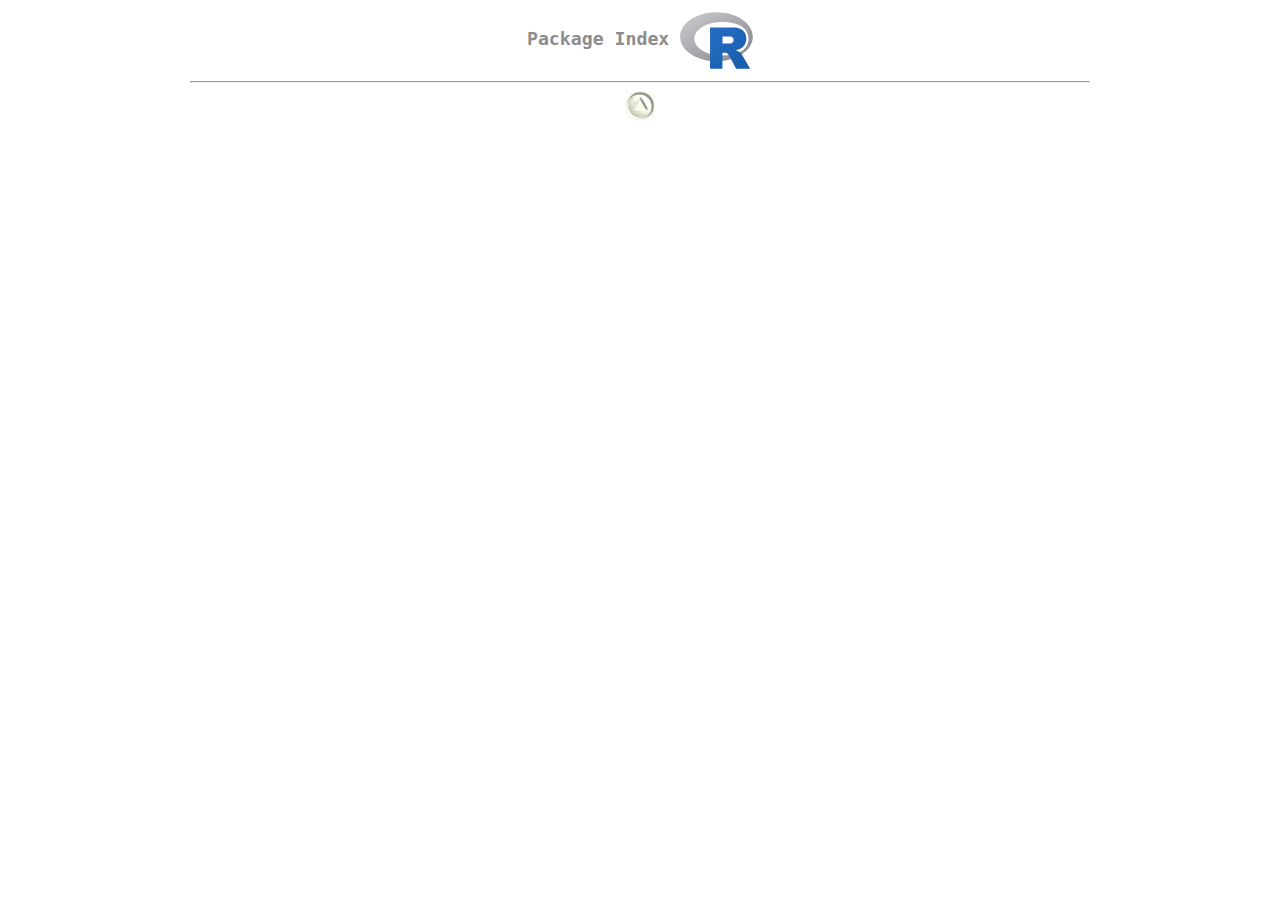
<file: site_libs/quarto-contrib/shinylive-0.2.1/shinylive/webr/vfs/usr/lib/R/doc/html/packages-head-utf8.html>
<!DOCTYPE html>
<html>
<head>
<title>R: Package Index</title>
<meta http-equiv="Content-Type" content="text/html; charset=utf-8" />
<meta name="viewport" content="width=device-width, initial-scale=1.0, user-scalable=yes" />
<link rel="stylesheet" type="text/css" href="R.css" />
</head>
<body>
<div class="container">
<h1>Package Index <img class="toplogo" src="Rlogo.svg" alt="[R logo]"></h1>

<hr>

<div style="text-align: center;">
<a href="index.html"><img class="arrow" src="up.jpg" alt="[Top]"></a>
</div>
</file>
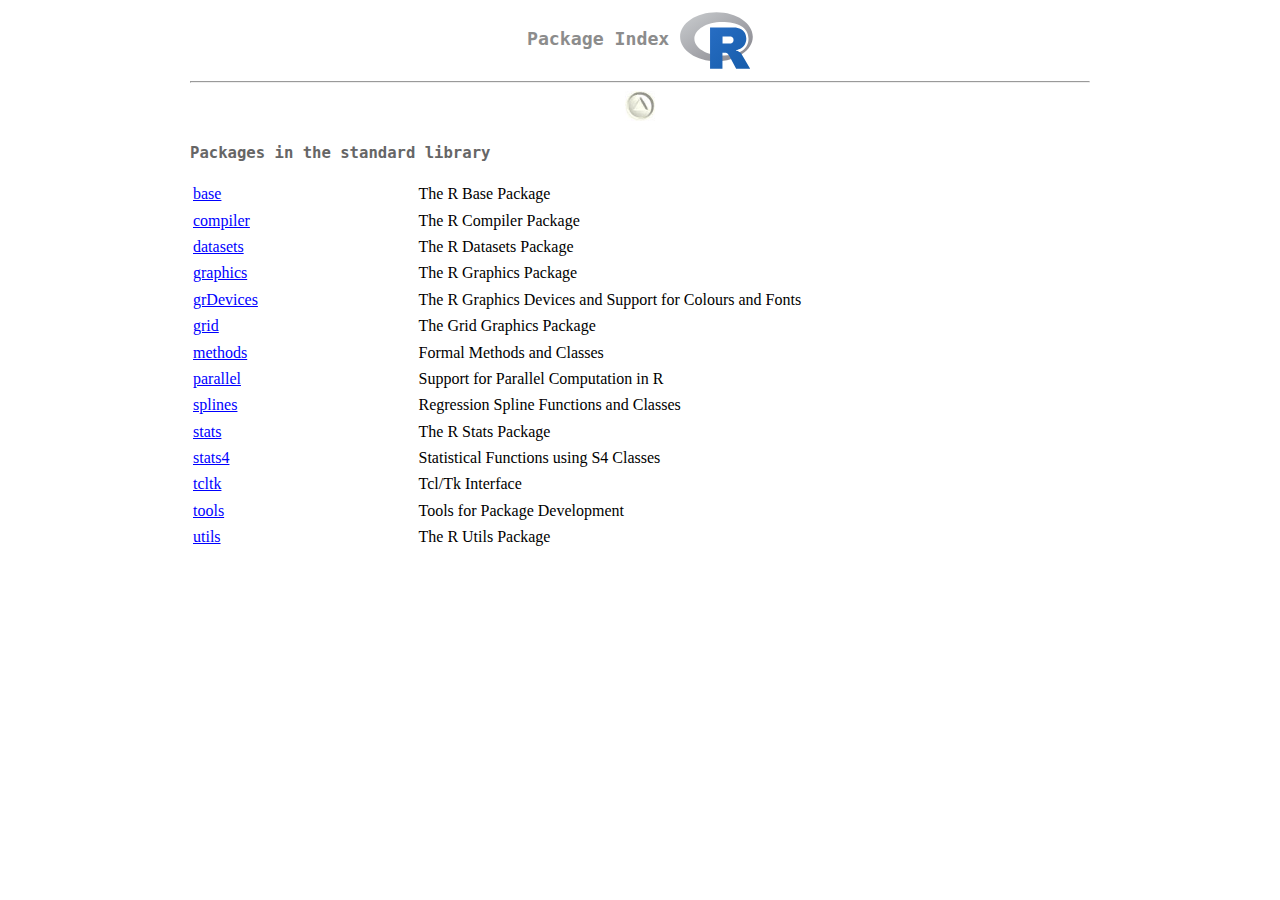
<file: site_libs/quarto-contrib/shinylive-0.2.1/shinylive/webr/vfs/usr/lib/R/doc/html/packages.html>
<!DOCTYPE html>
<html>
<head>
<title>R: Package Index</title>
<meta http-equiv="Content-Type" content="text/html; charset=utf-8" />
<meta name="viewport" content="width=device-width, initial-scale=1.0, user-scalable=yes" />
<link rel="stylesheet" type="text/css" href="R.css" />
</head>
<body>
<div class="container">
<h1>Package Index <img class="toplogo" src="Rlogo.svg" alt="[R logo]"></h1>

<hr>

<div style="text-align: center;">
<a href="index.html"><img class="arrow" src="up.jpg" alt="[Top]"></a>
</div>
<h3 id="lib-1">Packages in the standard library</h3>
<table style="width: 100%;">
<tr style="text-align: left; vertical-align: top;" id="lib-base">
<td style="width: 25%;"><a href="../../library/base/html/00Index.html">base</a></td><td>The R Base Package</td></tr>
<tr style="text-align: left; vertical-align: top;" id="lib-compiler">
<td style="width: 25%;"><a href="../../library/compiler/html/00Index.html">compiler</a></td><td>The R Compiler Package</td></tr>
<tr style="text-align: left; vertical-align: top;" id="lib-datasets">
<td style="width: 25%;"><a href="../../library/datasets/html/00Index.html">datasets</a></td><td>The R Datasets Package</td></tr>
<tr style="text-align: left; vertical-align: top;" id="lib-graphics">
<td style="width: 25%;"><a href="../../library/graphics/html/00Index.html">graphics</a></td><td>The R Graphics Package</td></tr>
<tr style="text-align: left; vertical-align: top;" id="lib-grDevices">
<td style="width: 25%;"><a href="../../library/grDevices/html/00Index.html">grDevices</a></td><td>The R Graphics Devices and Support for Colours and Fonts</td></tr>
<tr style="text-align: left; vertical-align: top;" id="lib-grid">
<td style="width: 25%;"><a href="../../library/grid/html/00Index.html">grid</a></td><td>The Grid Graphics Package</td></tr>
<tr style="text-align: left; vertical-align: top;" id="lib-methods">
<td style="width: 25%;"><a href="../../library/methods/html/00Index.html">methods</a></td><td>Formal Methods and Classes</td></tr>
<tr style="text-align: left; vertical-align: top;" id="lib-parallel">
<td style="width: 25%;"><a href="../../library/parallel/html/00Index.html">parallel</a></td><td>Support for Parallel Computation in R</td></tr>
<tr style="text-align: left; vertical-align: top;" id="lib-splines">
<td style="width: 25%;"><a href="../../library/splines/html/00Index.html">splines</a></td><td>Regression Spline Functions and Classes</td></tr>
<tr style="text-align: left; vertical-align: top;" id="lib-stats">
<td style="width: 25%;"><a href="../../library/stats/html/00Index.html">stats</a></td><td>The R Stats Package</td></tr>
<tr style="text-align: left; vertical-align: top;" id="lib-stats4">
<td style="width: 25%;"><a href="../../library/stats4/html/00Index.html">stats4</a></td><td>Statistical Functions using S4 Classes</td></tr>
<tr style="text-align: left; vertical-align: top;" id="lib-tcltk">
<td style="width: 25%;"><a href="../../library/tcltk/html/00Index.html">tcltk</a></td><td>Tcl/Tk Interface</td></tr>
<tr style="text-align: left; vertical-align: top;" id="lib-tools">
<td style="width: 25%;"><a href="../../library/tools/html/00Index.html">tools</a></td><td>Tools for Package Development</td></tr>
<tr style="text-align: left; vertical-align: top;" id="lib-utils">
<td style="width: 25%;"><a href="../../library/utils/html/00Index.html">utils</a></td><td>The R Utils Package</td></tr>
</table>

</div></body>
</html>
</file>
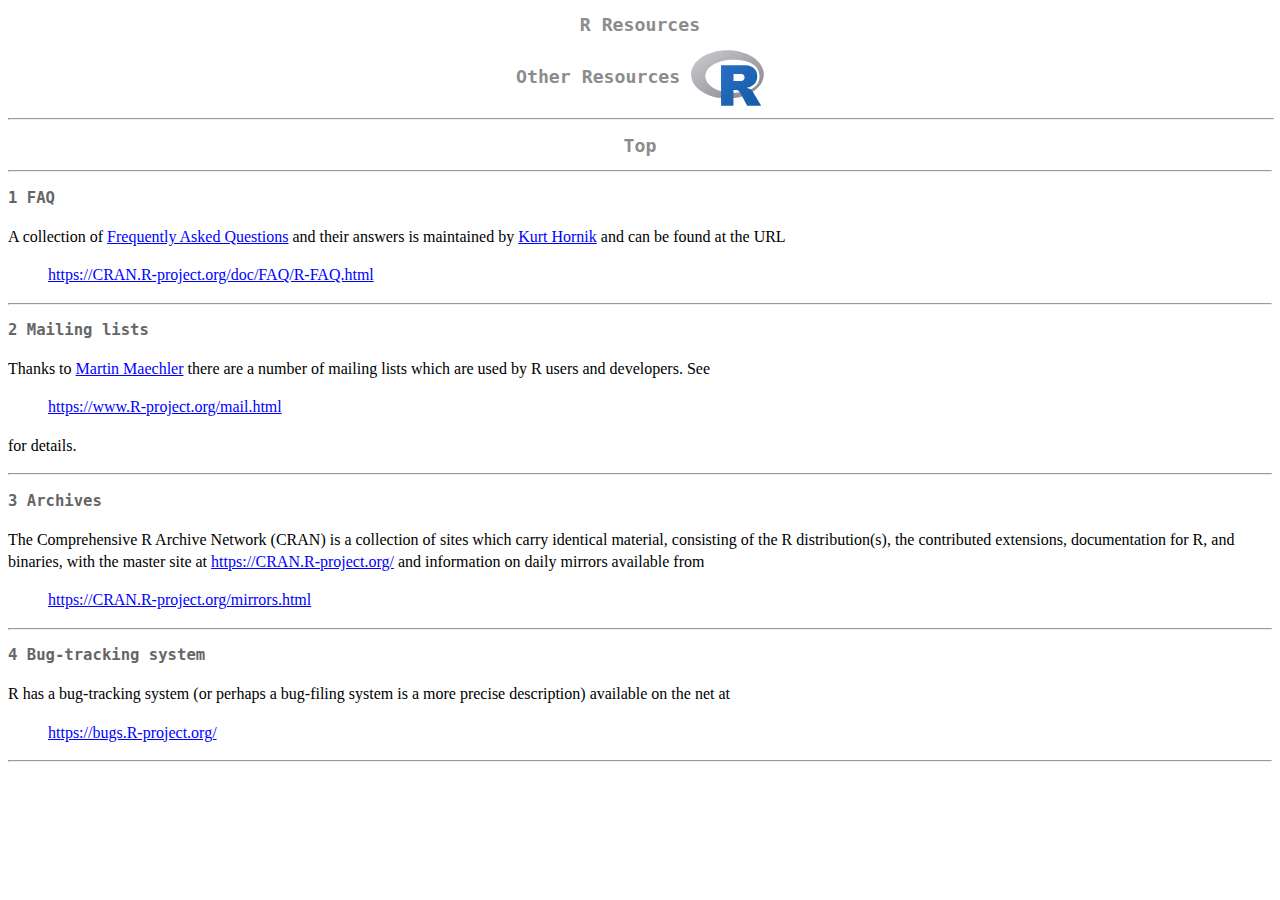
<file: site_libs/quarto-contrib/shinylive-0.2.1/shinylive/webr/vfs/usr/lib/R/doc/html/resources.html>
<!DOCTYPE html PUBLIC "-//W3C//DTD HTML 4.01 Transitional//EN" "http://www.w3.org/TR/html4/loose.dtd">
<html>
<!-- Created by GNU Texinfo 6.7, http://www.gnu.org/software/texinfo/ -->
<head>
<meta http-equiv="Content-Type" content="text/html; charset=utf-8">
<title>R Resources</title>

<meta name="description" content="R Resources">
<meta name="keywords" content="R Resources">
<meta name="resource-type" content="document">
<meta name="distribution" content="global">
<meta name="Generator" content="texi2any">
<link href="#Top" rel="start" title="Top">
<link href="dir.html#Top" rel="up" title="(dir)">
<style type="text/css">
<!--
a.summary-letter {text-decoration: none}
blockquote.indentedblock {margin-right: 0em}
div.display {margin-left: 3.2em}
div.example {margin-left: 3.2em}
div.lisp {margin-left: 3.2em}
kbd {font-style: oblique}
pre.display {font-family: inherit}
pre.format {font-family: inherit}
pre.menu-comment {font-family: serif}
pre.menu-preformatted {font-family: serif}
span.nolinebreak {white-space: nowrap}
span.roman {font-family: initial; font-weight: normal}
span.sansserif {font-family: sans-serif; font-weight: normal}
ul.no-bullet {list-style: none}
@media screen {
    .container {
	padding-right: 10px;
	padding-left: 10px;
	margin-right: auto;
	margin-left: auto;
	max-width: 900px;
    }
}

.rimage img { /* from knitr - for examples and demos */
    width: 96%;
    margin-left: 2%;
} 	

.katex { font-size: 1.1em; }

code {
    color: inherit;
    background: inherit;
}

body {
    line-height: 1.4;
    background: white;
    color: black;
}

a:link {
    background: white;
    color: blue;
}

a:visited {
    background: white;
    color: rgb(50%, 0%, 50%);
}

h1 {
    background: white;
    color: rgb(55%, 55%, 55%);
    font-family: monospace;
    font-size: 1.4em; /* x-large; */
    text-align: center;
}

h2 {
    background: white;
    color: rgb(40%, 40%, 40%);
    font-family: monospace;
    font-size: 1.2em; /* large; */
    text-align: center;
}

h3 {
    background: white;
    color: rgb(40%, 40%, 40%);
    font-family: monospace;
    font-size: 1.2em; /* large; */
}

h4 {
    background: white;
    color: rgb(40%, 40%, 40%);
    font-family: monospace;
    font-style: italic;
    font-size: 1.2em; /* large; */
}

h5 {
    background: white;
    color: rgb(40%, 40%, 40%);
    font-family: monospace;
}

h6 {
    background: white;
    color: rgb(40%, 40%, 40%);
    font-family: monospace;
    font-style: italic;
}

img.toplogo {
    width: 4em;
    vertical-align: middle;
}

img.arrow {
    width: 30px;
    height: 30px;
    border: 0;
}

span.acronym {
    font-size: small;
}

span.env {
    font-family: monospace;
}

span.file {
    font-family: monospace;
}

span.option{
    font-family: monospace;
}

span.pkg {
    font-weight: bold;
}

span.samp{
    font-family: monospace;
}

div.vignettes a:hover {
    background: rgb(85%, 85%, 85%);
}

tr {
    vertical-align: top;
}

span.rlang {
    font-family: Courier New, Courier;
    color: #666666;
}


-->
</style>


</head>

<body lang="en">
<h1 class="settitle" align="center">R Resources</h1>




<h1>Other Resources
<img class="toplogo" src="Rlogo.svg" alt="[R logo]">
</h1>
<hr width="100%">

<span id="Top"></span><h1 class="node-heading">Top</h1>


<hr>
<span id="FAQ"></span><span id="FAQ-1"></span><h3 class="section">1 FAQ</h3>

<p>A collection of <a href="faq.html">Frequently Asked Questions</a> and their
answers is maintained by <a href="mailto:Kurt.Hornik@R-project.org">Kurt Hornik</a>
and can be found at the <acronym>URL</acronym>
</p>
<blockquote>
<p><a href="https://CRAN.R-project.org/doc/FAQ/R-FAQ.html">https://CRAN.R-project.org/doc/FAQ/R-FAQ.html</a>
</p></blockquote>


<hr>
<span id="Mailing-lists"></span><span id="Mailing-lists-1"></span><h3 class="section">2 Mailing lists</h3>

<p>Thanks to <a href="mailto:Martin.Maechler@R-project.org">Martin Maechler</a> there
are a number of mailing lists which are used by R users and developers.
See
</p>
<blockquote>
<p><a href="https://www.R-project.org/mail.html">https://www.R-project.org/mail.html</a>
</p></blockquote>

<p>for details.
</p>
<hr>
<span id="Archives"></span><span id="Archives-1"></span><h3 class="section">3 Archives</h3>

<p>The Comprehensive R Archive Network (<acronym>CRAN</acronym>) is a collection of
sites which carry identical material, consisting of the R
distribution(s), the contributed extensions, documentation for R, and
binaries, with the master site at <a href="https://CRAN.R-project.org/">https://CRAN.R-project.org/</a> and
information on daily mirrors available from
</p>
<blockquote>
<p><a href="https://CRAN.R-project.org/mirrors.html">https://CRAN.R-project.org/mirrors.html</a>
</p></blockquote>

<hr>
<span id="Bug_002dtracking-system"></span><span id="Bug_002dtracking-system-1"></span><h3 class="section">4 Bug-tracking system</h3>

<p>R has a bug-tracking system (or perhaps a bug-filing system is a more
precise description) available on the net at
</p>
<blockquote>
<p><a href="https://bugs.R-project.org/">https://bugs.R-project.org/</a>
</p></blockquote>

<hr>



</body>
</html>
</file>
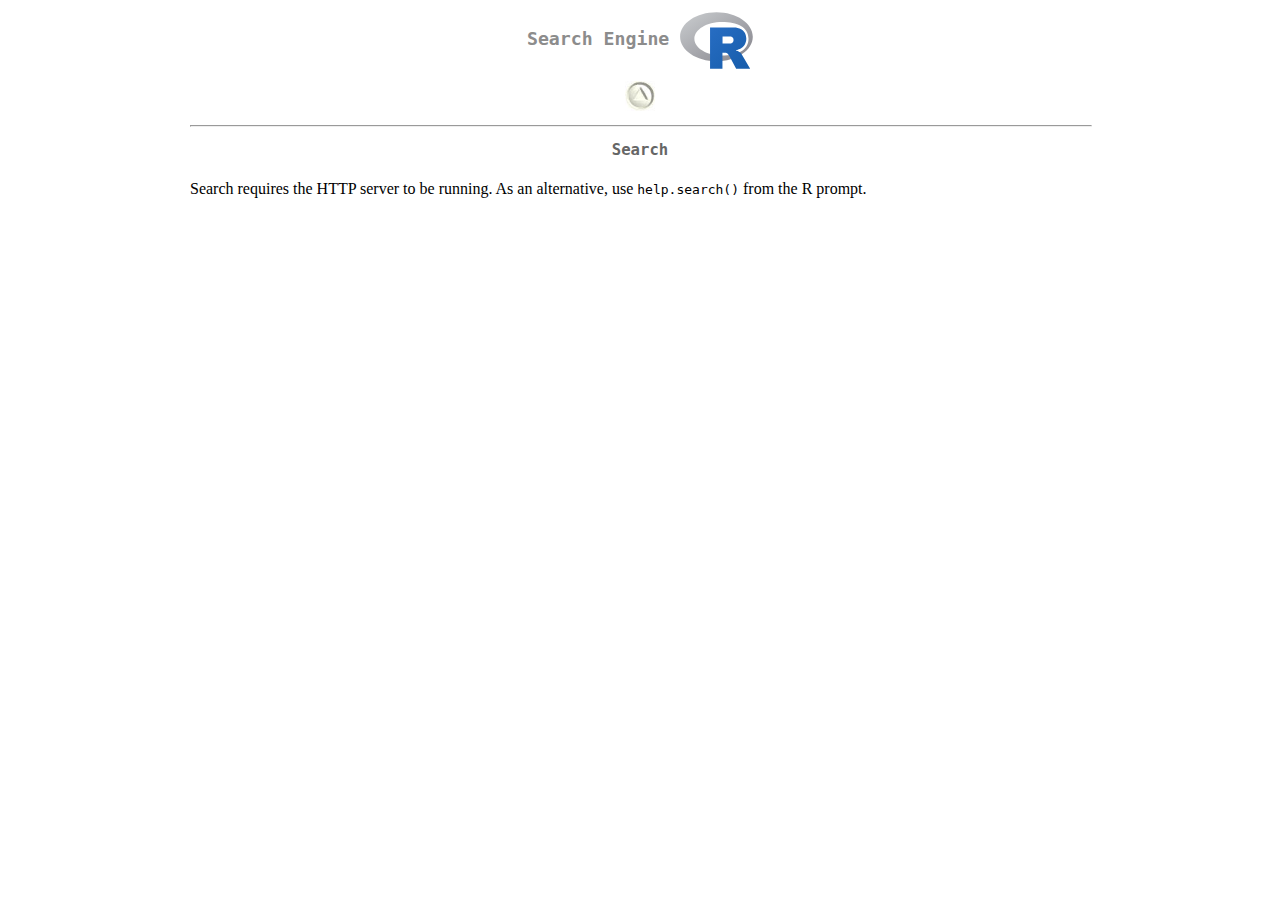
<file: site_libs/quarto-contrib/shinylive-0.2.1/shinylive/webr/vfs/usr/lib/R/doc/html/Search.html>
<!DOCTYPE html>
<html>
<head>
<title>R: Search Engine</title>
<meta http-equiv="Content-Type" content="text/html; charset=utf-8" />
<meta name="viewport" content="width=device-width, initial-scale=1.0, user-scalable=yes" />
<link rel="stylesheet" type="text/css" href="R.css" />
</head>
<body>
<div class="container">
<h1>Search Engine <img class="toplogo" src="Rlogo.svg" alt="[R logo]"></h1>

<div style="text-align: center;">
<a href="index.html"><img class="arrow" src="up.jpg" alt="[Top]"></a>
</div>

<hr style="width: 100%;">

<h2>Search</h2>

<p> Search requires the HTTP server to be running.  As an alternative,
  use <code>help.search()</code> from the R prompt.
</p>

</div>
</body>
</html>
</file>
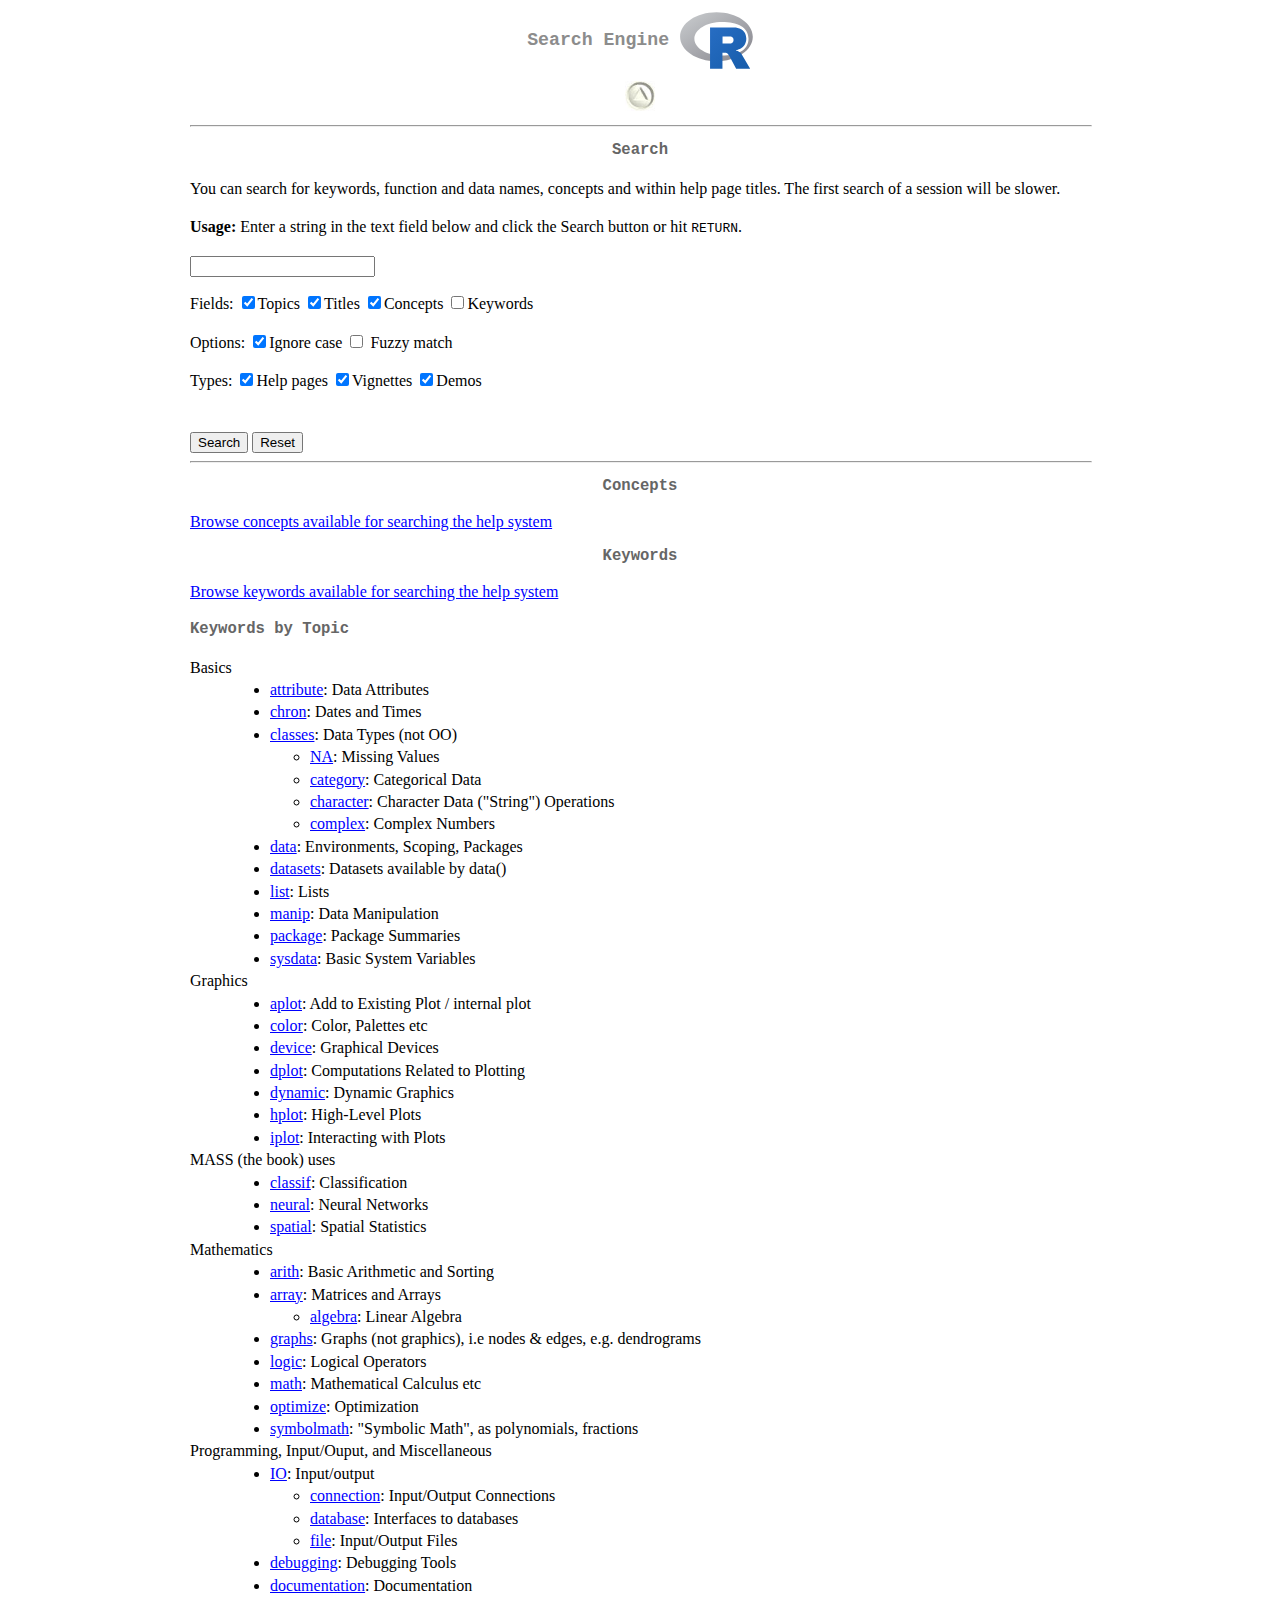
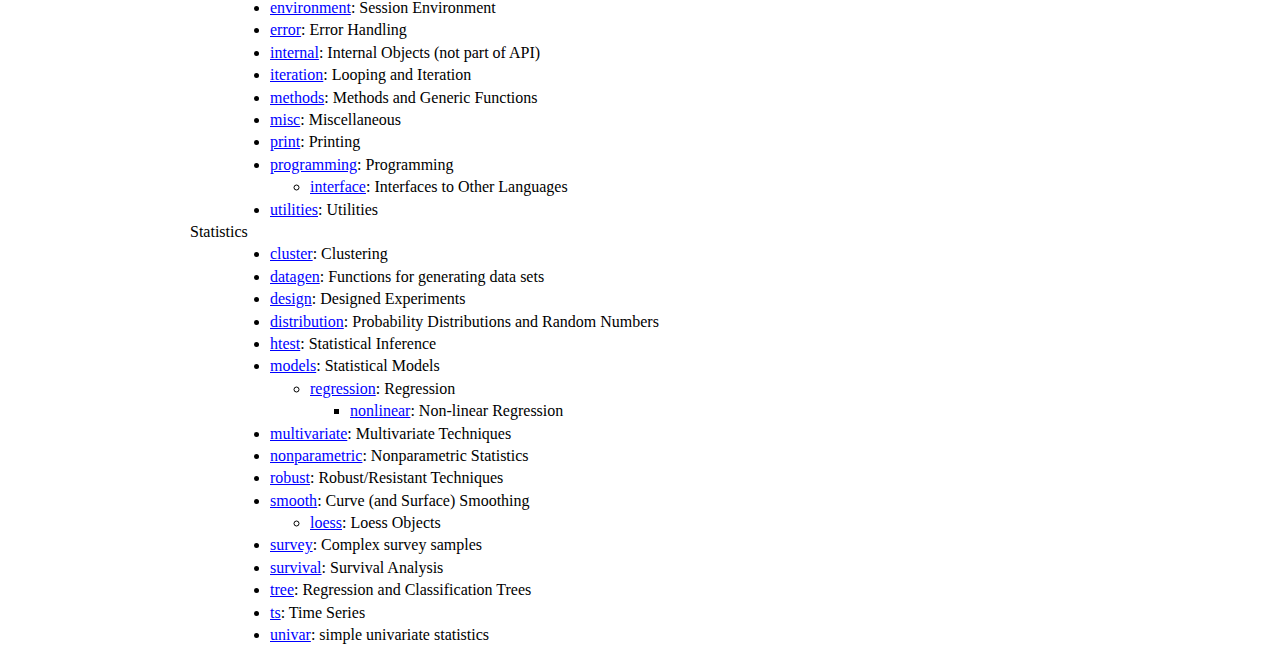
<file: site_libs/quarto-contrib/shinylive-0.2.1/shinylive/webr/vfs/usr/lib/R/doc/html/SearchOn.html>
<!DOCTYPE html>
<html>
<head>
<title>R: Search Engine</title>
<meta http-equiv="Content-Type" content="text/html; charset=utf-8" />
<meta name="viewport" content="width=device-width, initial-scale=1.0, user-scalable=yes" />
<link rel="stylesheet" type="text/css" href="R.css" />
</head>
<body>
<div class="container">
<h1>Search Engine <img class="toplogo" src="Rlogo.svg" alt="[R logo]"></h1>

<div style="text-align: center;">
<a href="index.html"><img class="arrow" src="up.jpg" alt="[Top]"></a>
</div>

<hr style="width: 100%;">

<h2>Search</h2>

<p>
You can search for keywords, function and data names, concepts and
within help page titles.  The first search of a session will be slower.
</p>

<p>
<b>Usage:</b> Enter a string in the text field below and click the
Search button or hit
<code>RETURN</code>.  
</p>

<form name="f" action="Search" method = "get">
<input type="text" name="pattern" size="20" maxlength="256" value="">
<p>
Fields:
<input name="fields.alias" type="checkbox" checked value="1">Topics
<input name="fields.title" type="checkbox" checked value="1">Titles
<input name="fields.concept" type="checkbox" checked value="1">Concepts
<input name="fields.keyword" type="checkbox" value="1">Keywords
</p>
<p>
Options:
<input name="ignore.case" type="checkbox" checked value="1">Ignore case
<input name="agrep" type="checkbox" value="1"> Fuzzy match
</p>
<p>
Types:
<input name="types.help" type="checkbox" checked value="1">Help pages
<input name="types.vignette" type="checkbox" checked value="1">Vignettes
<input name="types.demo" type="checkbox" checked value="1">Demos
</p>
<br>
<input value="Search" type="submit">
<input value="Reset" type="reset">
</form>

<hr style="width: 100%;">

<h2>Concepts</h2>

<a href="/doc/html/hsearch_db_concepts.html">
Browse concepts available for searching the help system</a>

<h2>Keywords</h2>

<a href="/doc/html/hsearch_db_keywords.html">
Browse keywords available for searching the help system</a>

<h3>Keywords by Topic</h3>

<dl>
<dt>Basics</dt>
<dd>
  <ul>
    <li><a href="Search?category=attribute">attribute</a>:  Data Attributes</li>
    <li><a href="Search?category=chron">chron</a>:  Dates and Times</li>
    <li><a href="Search?category=classes">classes</a>:  Data Types (not OO)
      <ul>
	<li><a href="Search?category=NA">NA</a>:  Missing Values </li>
	<li><a href="Search?category=category">category</a>:  Categorical Data</li>
	<li><a href="Search?category=character">character</a>:  Character Data ("String") Operations</li>
	<li><a href="Search?category=complex">complex</a>:  Complex Numbers</li>
      </ul>
    </li>
    <li><a href="Search?category=data">data</a>:  Environments, Scoping, Packages</li>
    <li><a href="Search?category=datasets">datasets</a>:  Datasets available by data()</li>
    <li><a href="Search?category=list">list</a>:  Lists</li>
    <li><a href="Search?category=manip">manip</a>:  Data Manipulation</li>
    <li><a href="Search?category=package">package</a>:  Package Summaries</li>
    <li><a href="Search?category=sysdata">sysdata</a>:  Basic System Variables</li>
  </ul>
</dd>

<dt>Graphics</dt>
<dd>
  <ul>
    <li><a href="Search?category=aplot">aplot</a>:  Add to Existing Plot / internal plot</li>
    <li><a href="Search?category=color">color</a>:  Color, Palettes etc</li>
    <li><a href="Search?category=device">device</a>:  Graphical Devices</li>
    <li><a href="Search?category=dplot">dplot</a>:  Computations Related to Plotting</li>
    <li><a href="Search?category=dynamic">dynamic</a>:  Dynamic Graphics</li>
    <li><a href="Search?category=hplot">hplot</a>:  High-Level Plots</li>
    <li><a href="Search?category=iplot">iplot</a>:  Interacting with Plots</li>
  </ul>
</dd>

<dt>MASS (the book) uses</dt>
<dd>
  <ul>
    <li><a href="Search?category=classif">classif</a>:  Classification </li>
    <li><a href="Search?category=neural">neural</a>:  Neural Networks </li>
    <li><a href="Search?category=spatial">spatial</a>:  Spatial Statistics </li>
  </ul>
</dd>

<dt>Mathematics</dt>
<dd>
  <ul>
    <li><a href="Search?category=arith">arith</a>:  Basic Arithmetic and Sorting</li>
    <li><a href="Search?category=array">array</a>:  Matrices and Arrays
      <ul>
	<li><a href="Search?category=algebra">algebra</a>:  Linear Algebra</li>
      </ul>
    </li>
    <li><a href="Search?category=graphs">graphs</a>:  Graphs (not
      graphics), i.e nodes &amp; edges, e.g. dendrograms</li>
    <li><a href="Search?category=logic">logic</a>:  Logical Operators</li>
    <li><a href="Search?category=math">math</a>:  Mathematical Calculus etc </li>
    <li><a href="Search?category=optimize">optimize</a>:  Optimization</li>
    <li><a href="Search?category=symbolmath">symbolmath</a>:  "Symbolic
      Math", as polynomials, fractions</li> 
  </ul>
</dd>

<dt>Programming, Input/Ouput, and Miscellaneous</dt>
<dd>
  <ul>
    <li><a href="Search?category=IO">IO</a>:   Input/output
      <ul>
	<li><a href="Search?category=connection">connection</a>:  Input/Output Connections</li>
	<li><a href="Search?category=database">database</a>:  Interfaces to databases</li>
	<li><a href="Search?category=file">file</a>:  Input/Output Files</li>
      </ul>
    </li>
    <li><a href="Search?category=debugging">debugging</a>:  Debugging Tools</li>
    <li><a href="Search?category=documentation">documentation</a>:  Documentation</li>
    <li><a href="Search?category=environment">environment</a>:  Session Environment</li>
    <li><a href="Search?category=error">error</a>:  Error Handling</li>
    <li><a href="Search?category=internal">internal</a>:  Internal Objects (not part of API)</li>
    <li><a href="Search?category=iteration">iteration</a>:  Looping and Iteration</li>
    <li><a href="Search?category=methods">methods</a>:  Methods and Generic Functions</li>
    <li><a href="Search?category=misc">misc</a>:  Miscellaneous</li>
    <li><a href="Search?category=print">print</a>:  Printing</li>
    <li><a href="Search?category=programming">programming</a>:  Programming
      <ul>
	<li><a href="Search?category=interface">interface</a>:  Interfaces to Other Languages</li>
      </ul>
    </li>
    <li><a href="Search?category=utilities">utilities</a>:  Utilities</li>
  </ul>
</dd>

<dt>Statistics</dt>
<dd>
  <ul>
    <li><a href="Search?category=cluster">cluster</a>:  Clustering</li>
    <li><a href="Search?category=datagen">datagen</a>:  Functions for generating data sets</li>
    <li><a href="Search?category=design">design</a>:  Designed Experiments</li>
    <li><a href="Search?category=distribution">distribution</a>:  Probability Distributions and Random Numbers</li>
    <li><a href="Search?category=htest">htest</a>:  Statistical Inference</li>
    <li><a href="Search?category=models">models</a>:  Statistical Models
      <ul>
	<li><a href="Search?category=regression">regression</a>:  Regression
	  <ul>
	    <li><a href="Search?category=nonlinear">nonlinear</a>:
	      Non-linear Regression </li> 
	  </ul>
	</li>
      </ul>
    </li>
    <li><a href="Search?category=multivariate">multivariate</a>:  Multivariate Techniques</li>
    <li><a href="Search?category=nonparametric">nonparametric</a>:  Nonparametric Statistics </li>
    <li><a href="Search?category=robust">robust</a>:  Robust/Resistant Techniques</li>
    <li><a href="Search?category=smooth">smooth</a>:  Curve (and Surface) Smoothing
      <ul>
	<li><a href="Search?category=loess">loess</a>:  Loess Objects</li>
      </ul>
    </li>
    <li><a href="Search?category=survey">survey</a>:  Complex survey samples</li>
    <li><a href="Search?category=survival">survival</a>:  Survival Analysis</li>
    <li><a href="Search?category=tree">tree</a>:  Regression and Classification Trees</li>
    <li><a href="Search?category=ts">ts</a>:  Time Series</li>
    <li><a href="Search?category=univar">univar</a>:  simple univariate statistics  </li>
  </ul>
</dd>
</dl>

</div>
</body>
</html>
</file>
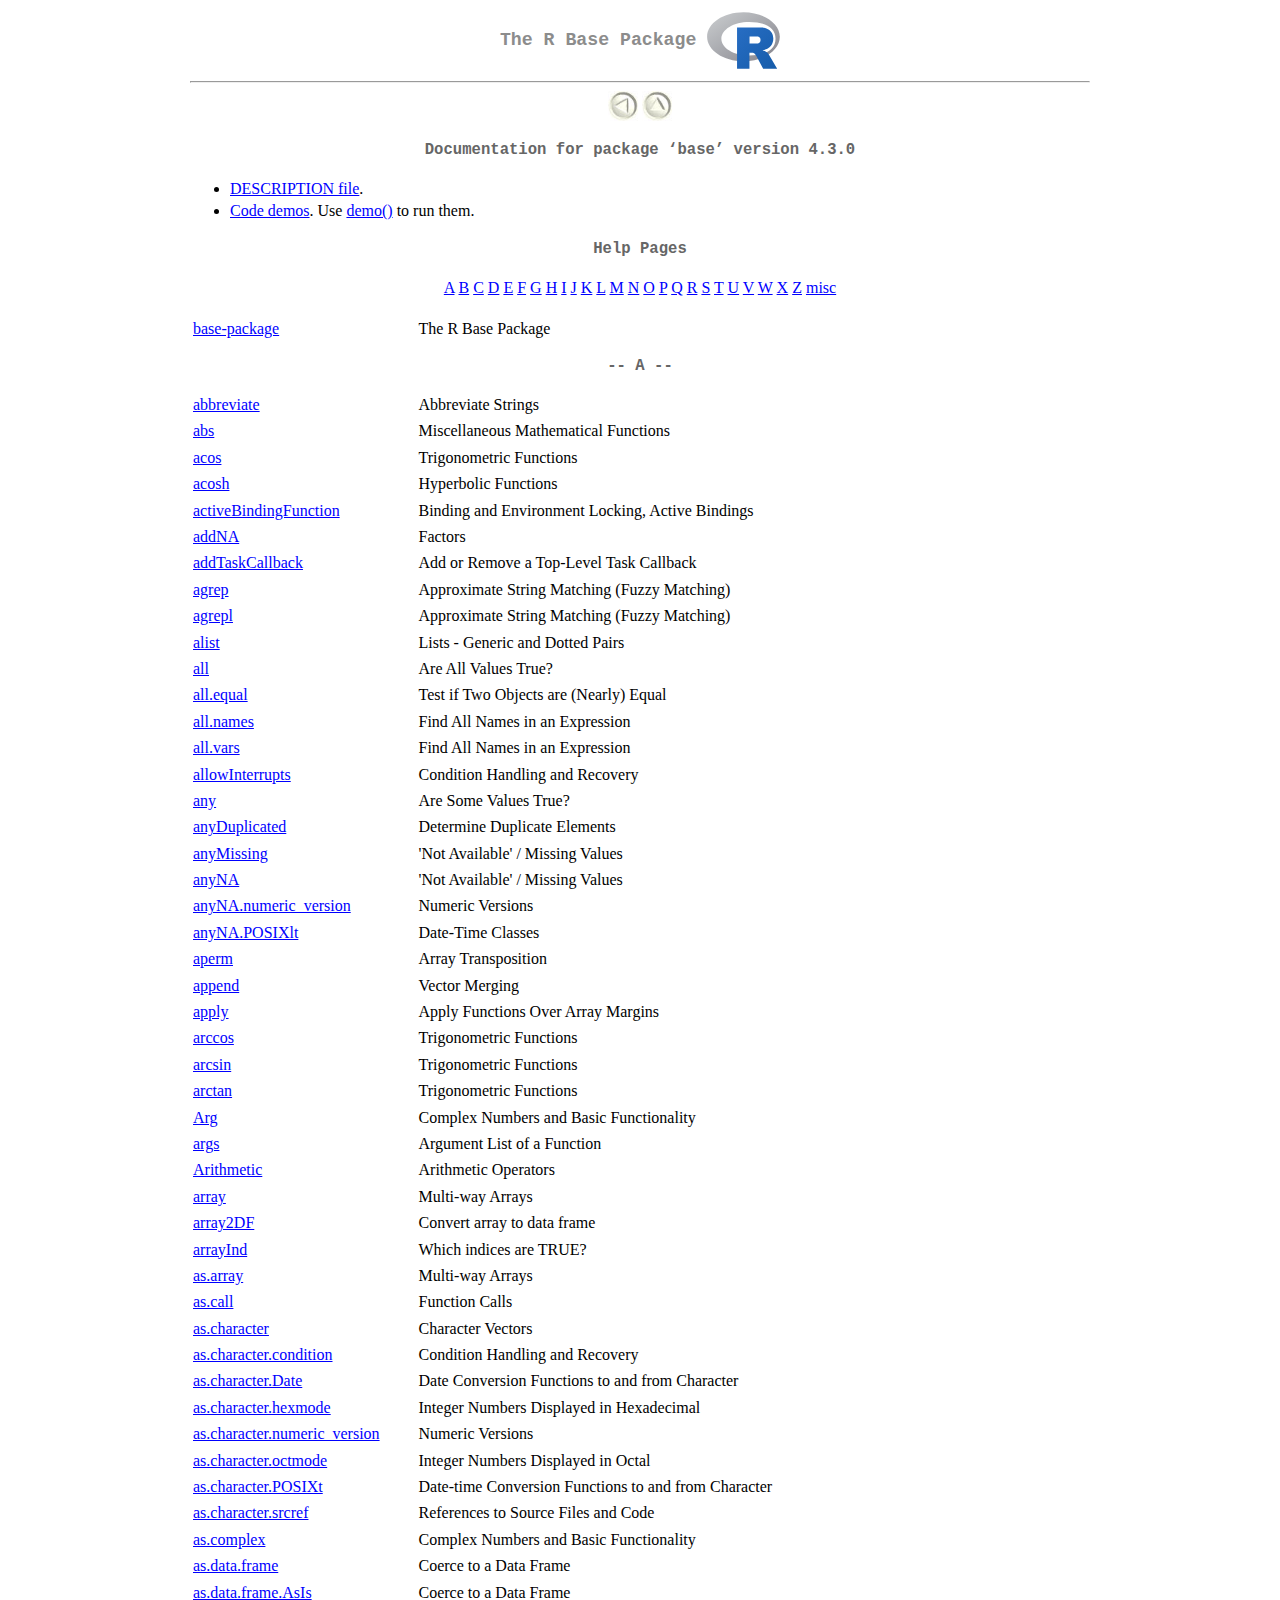
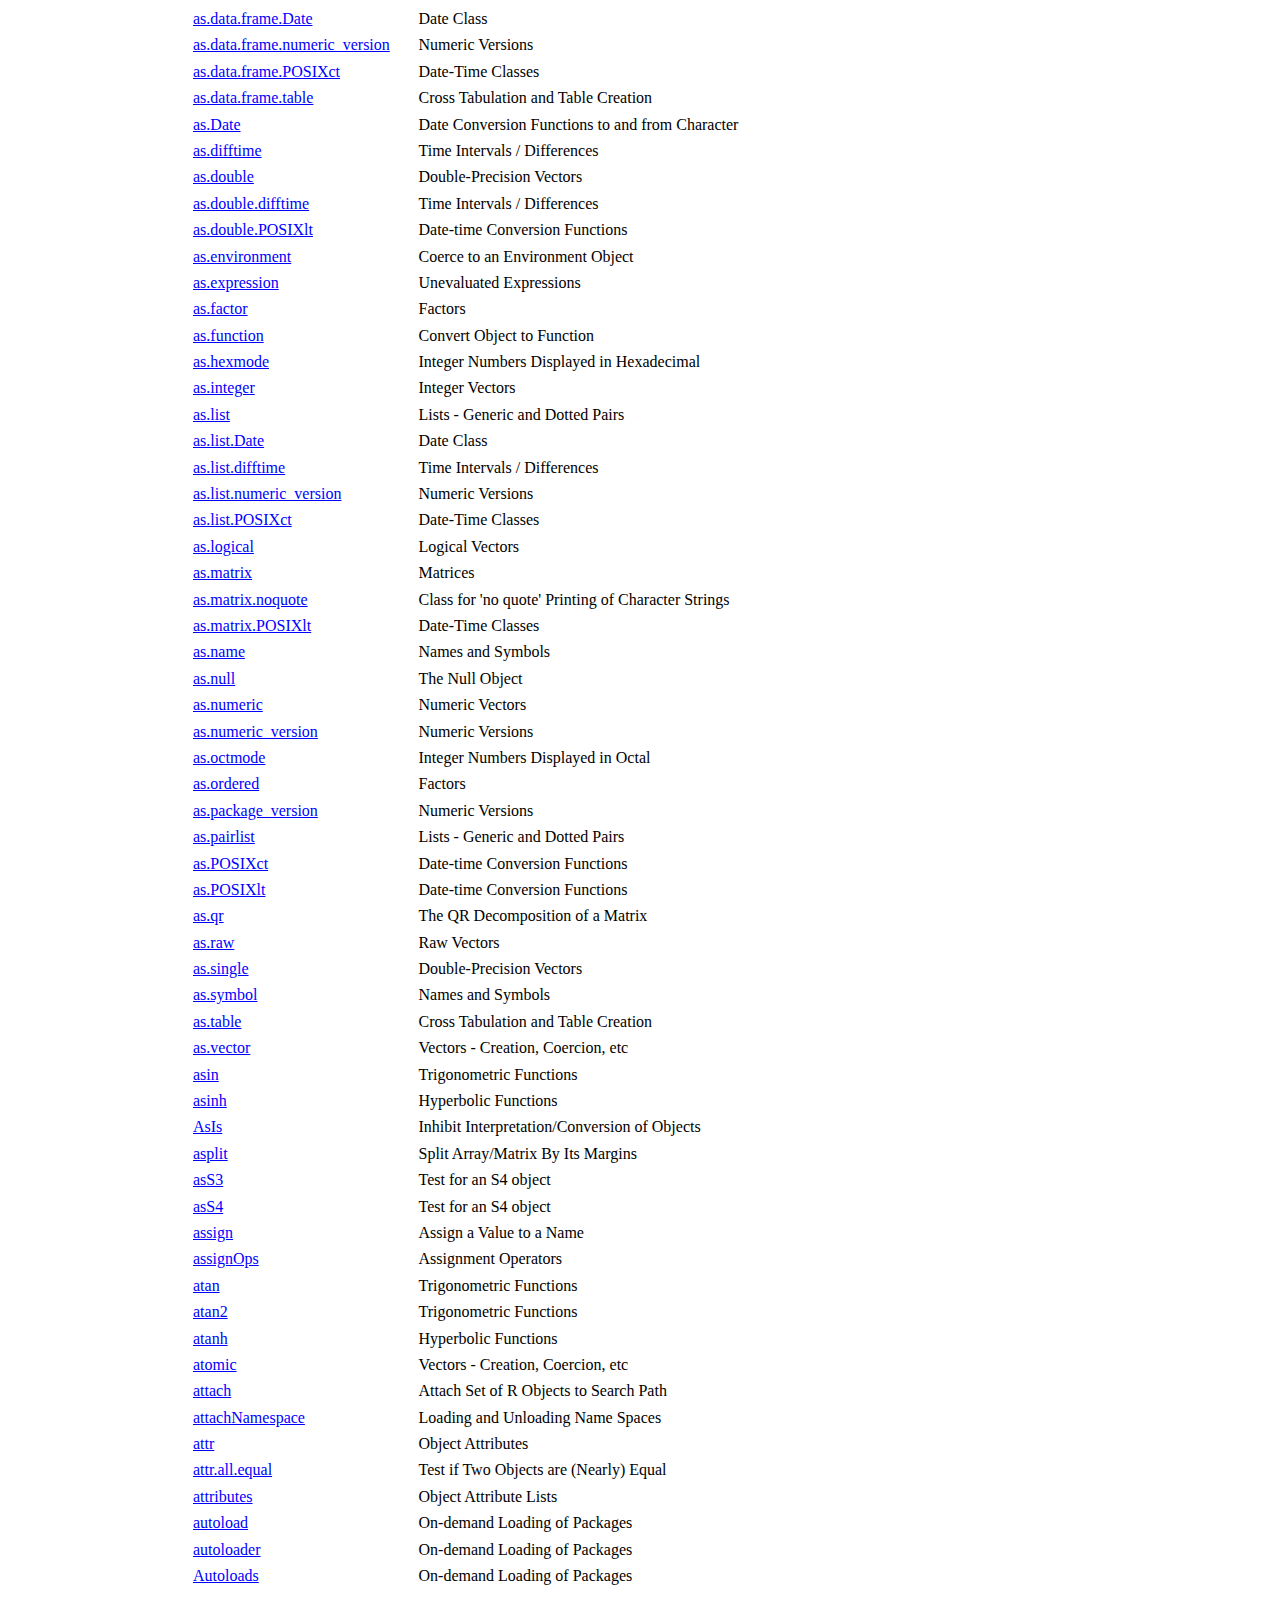
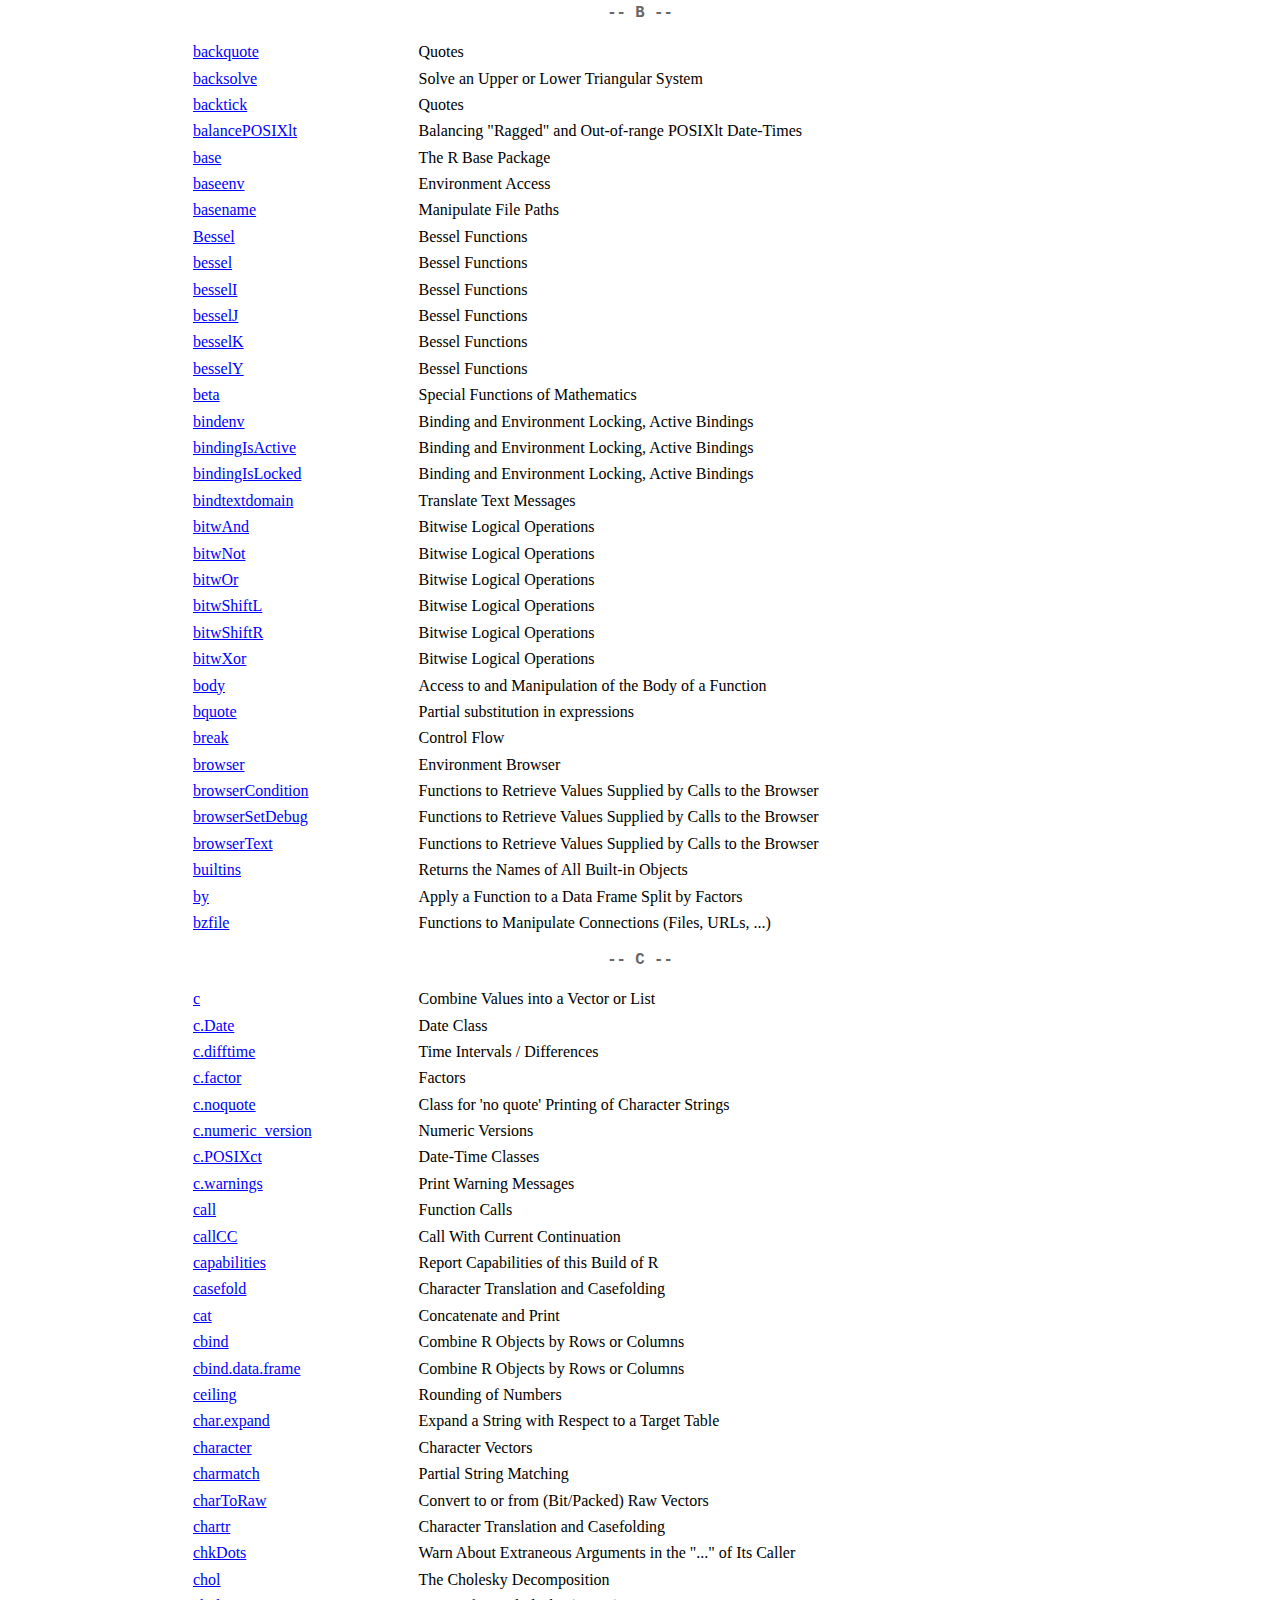
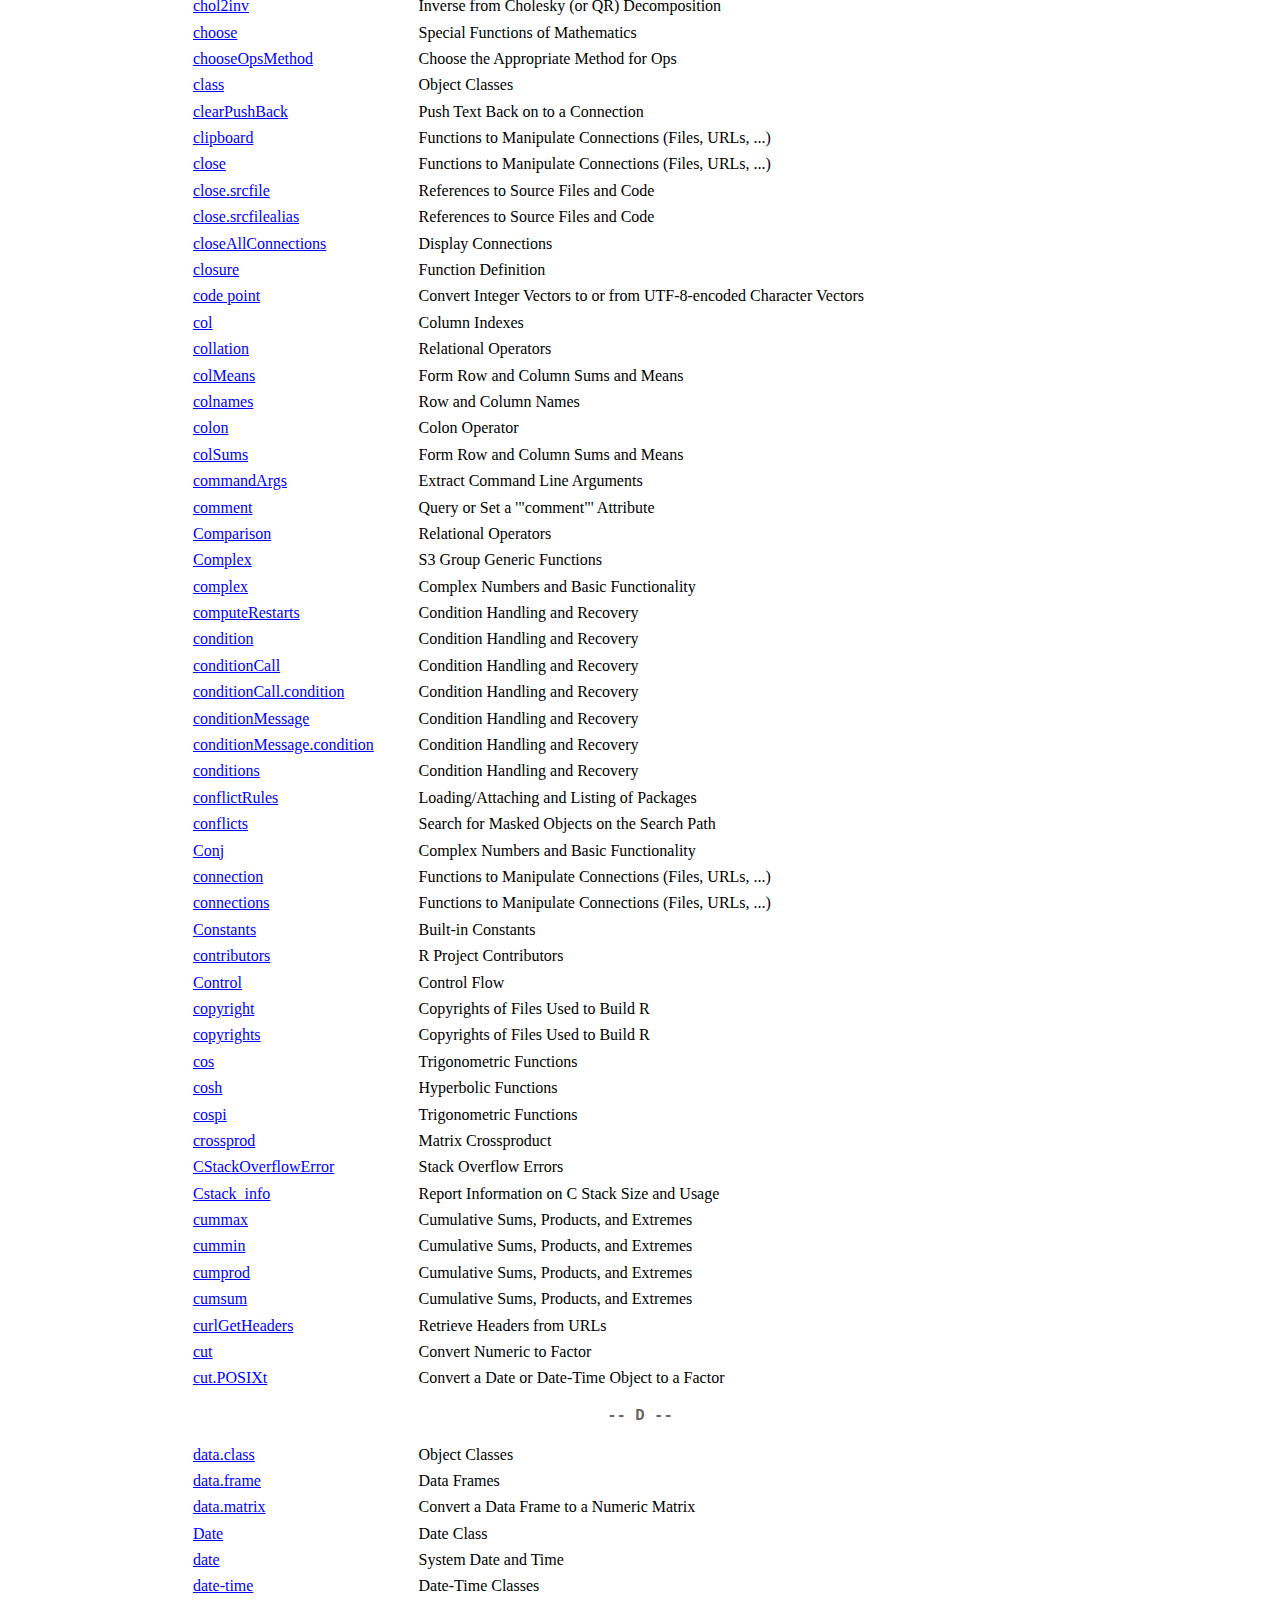
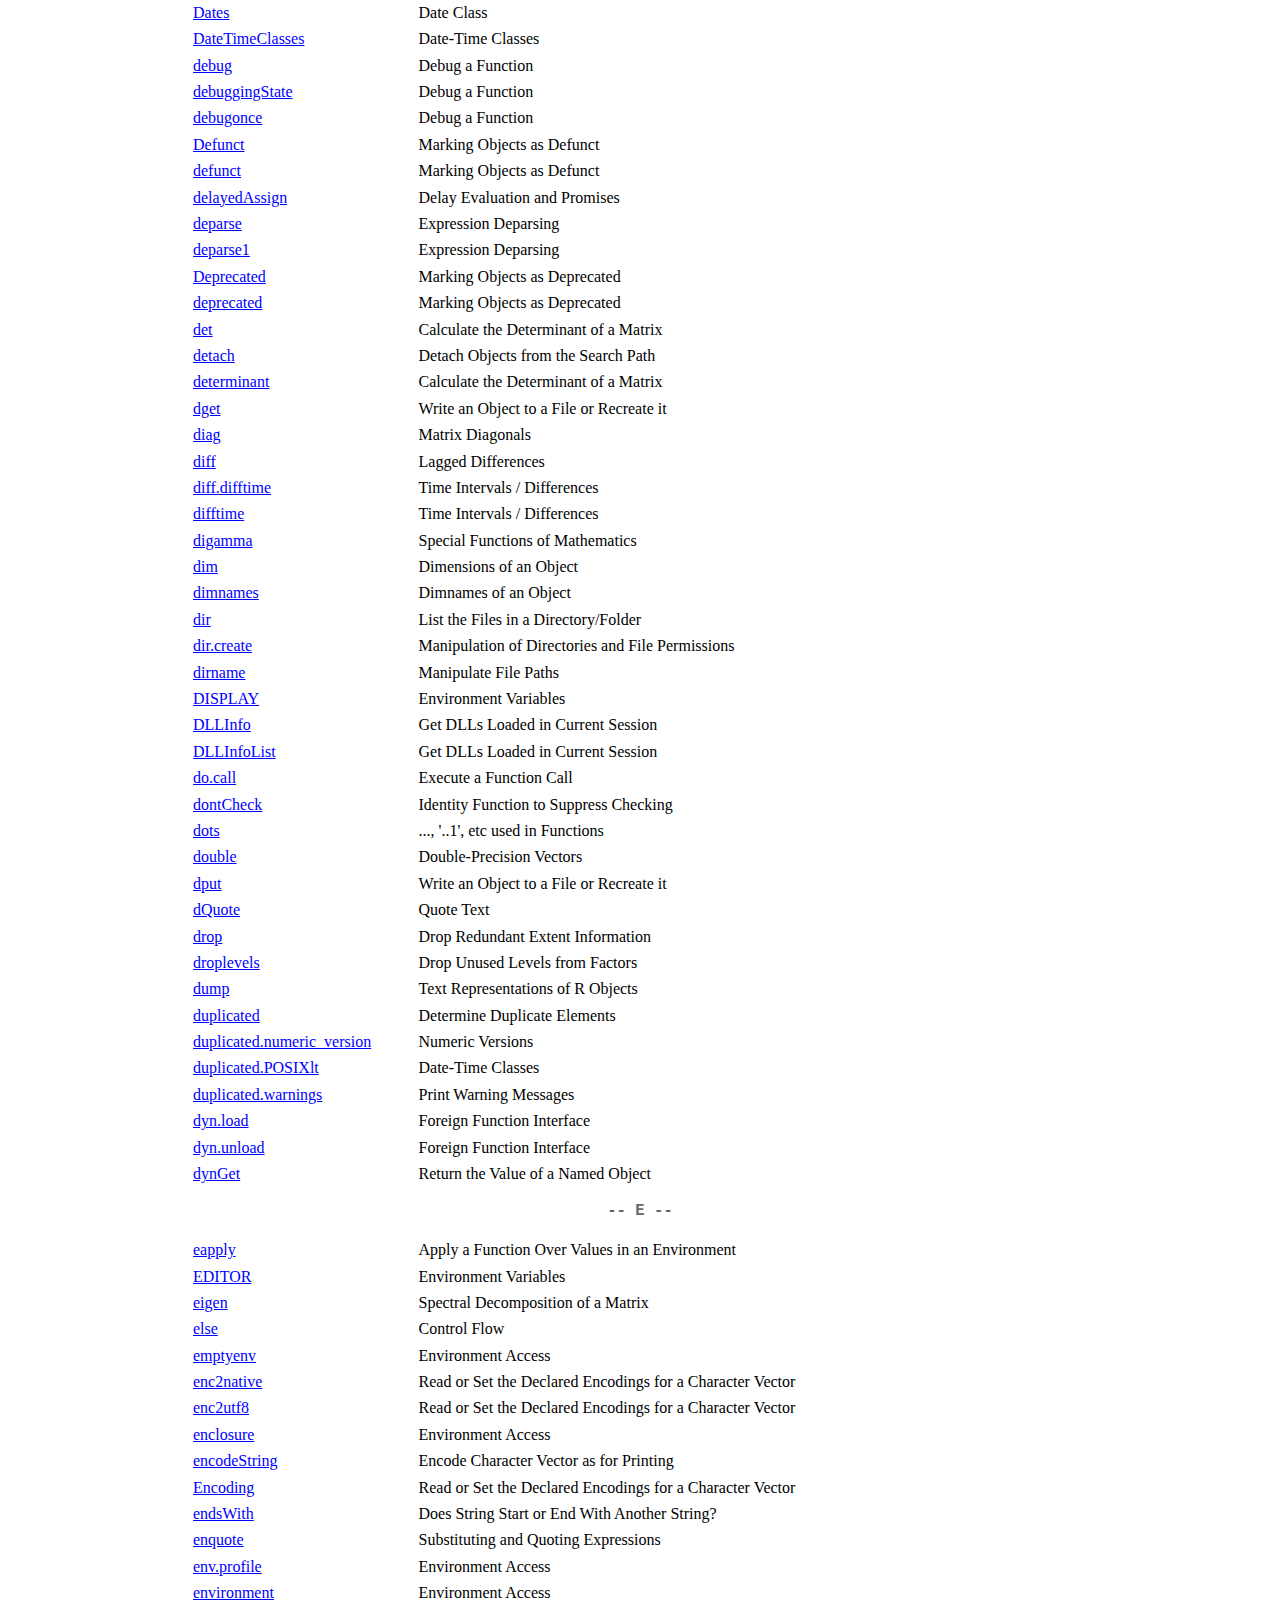
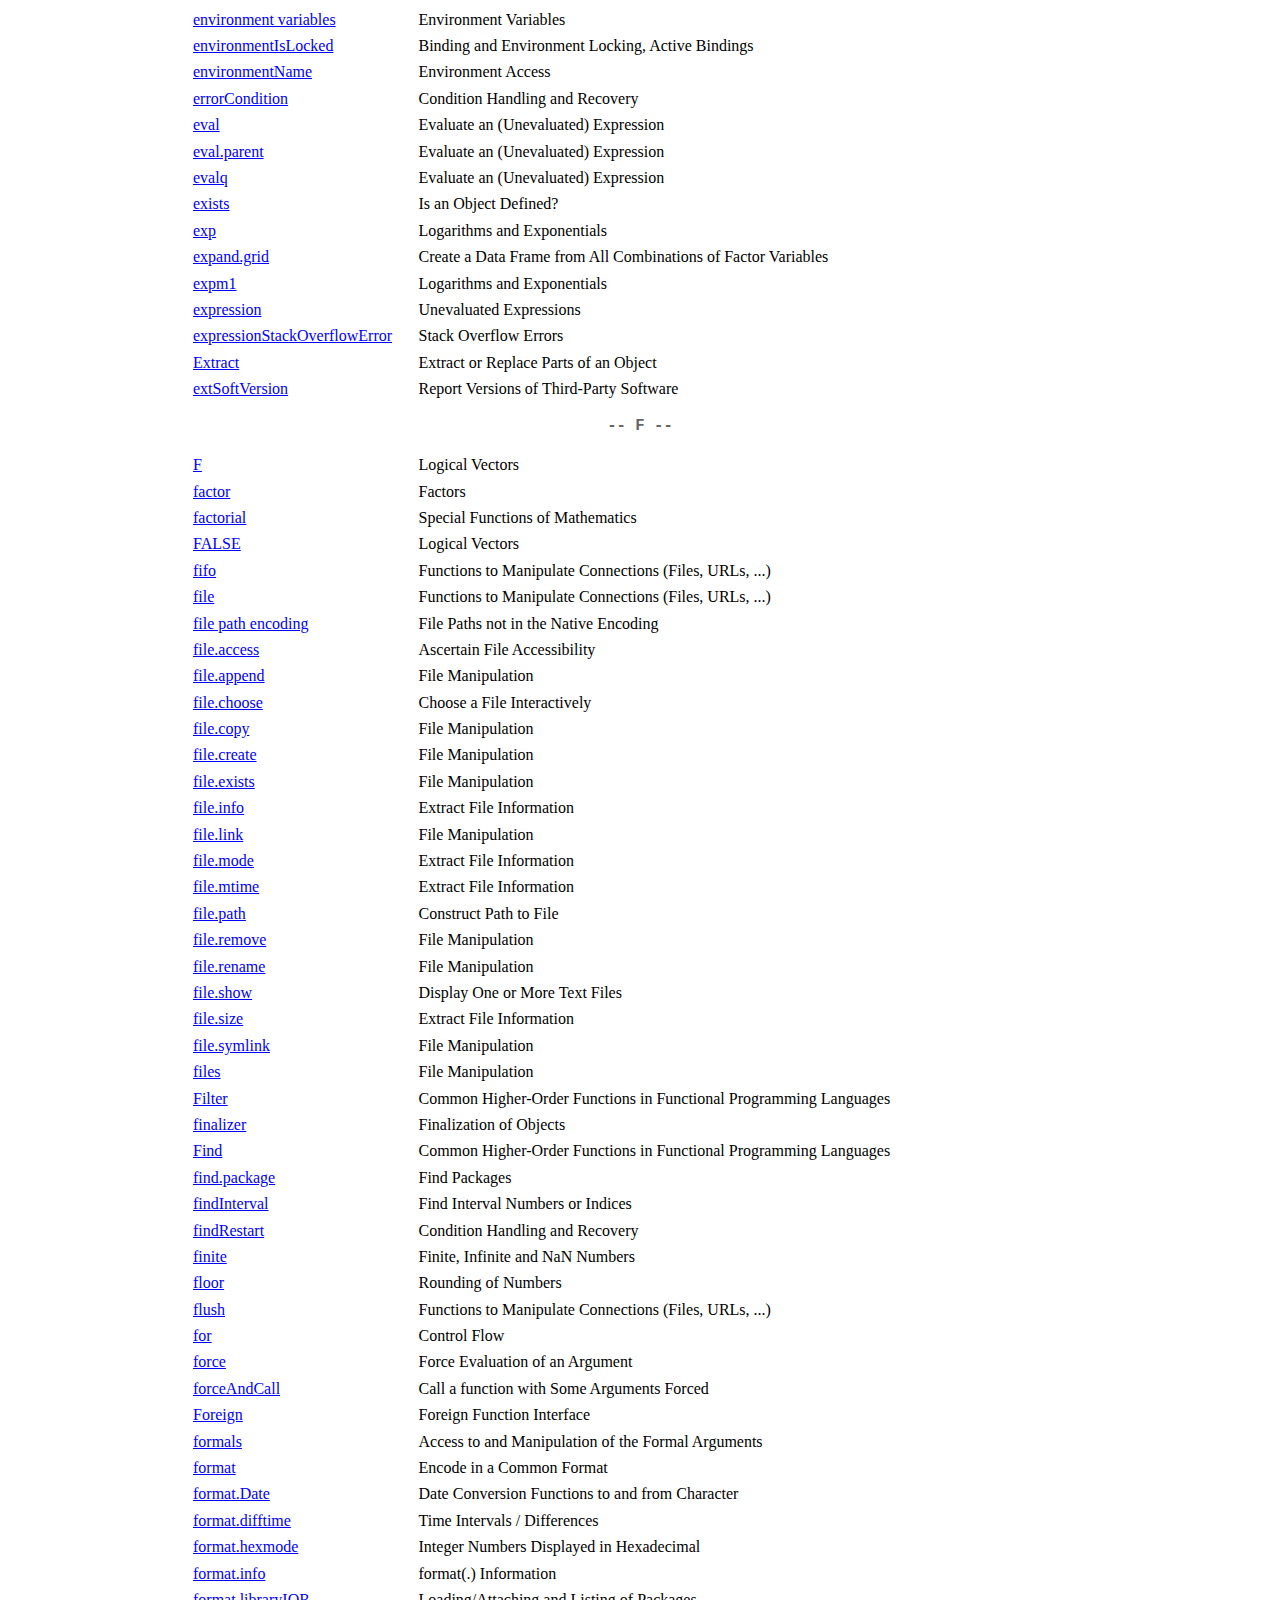
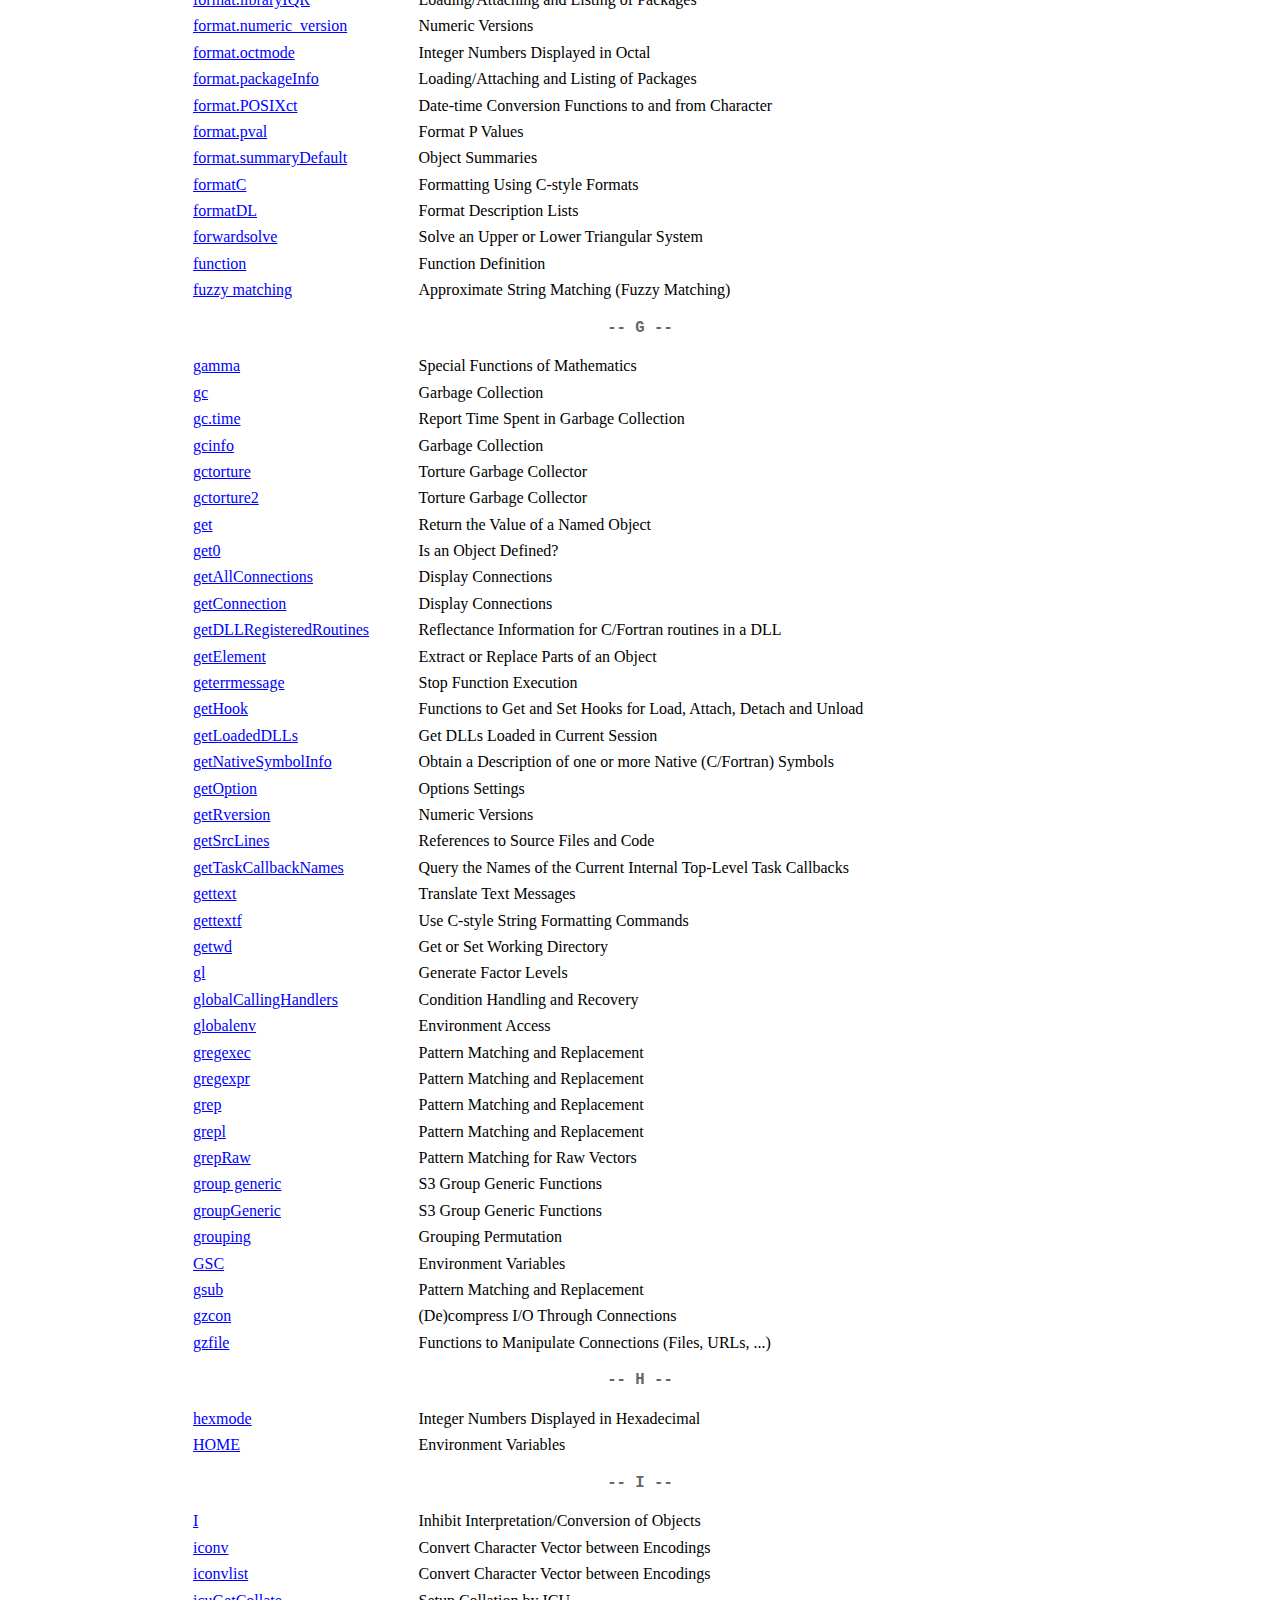
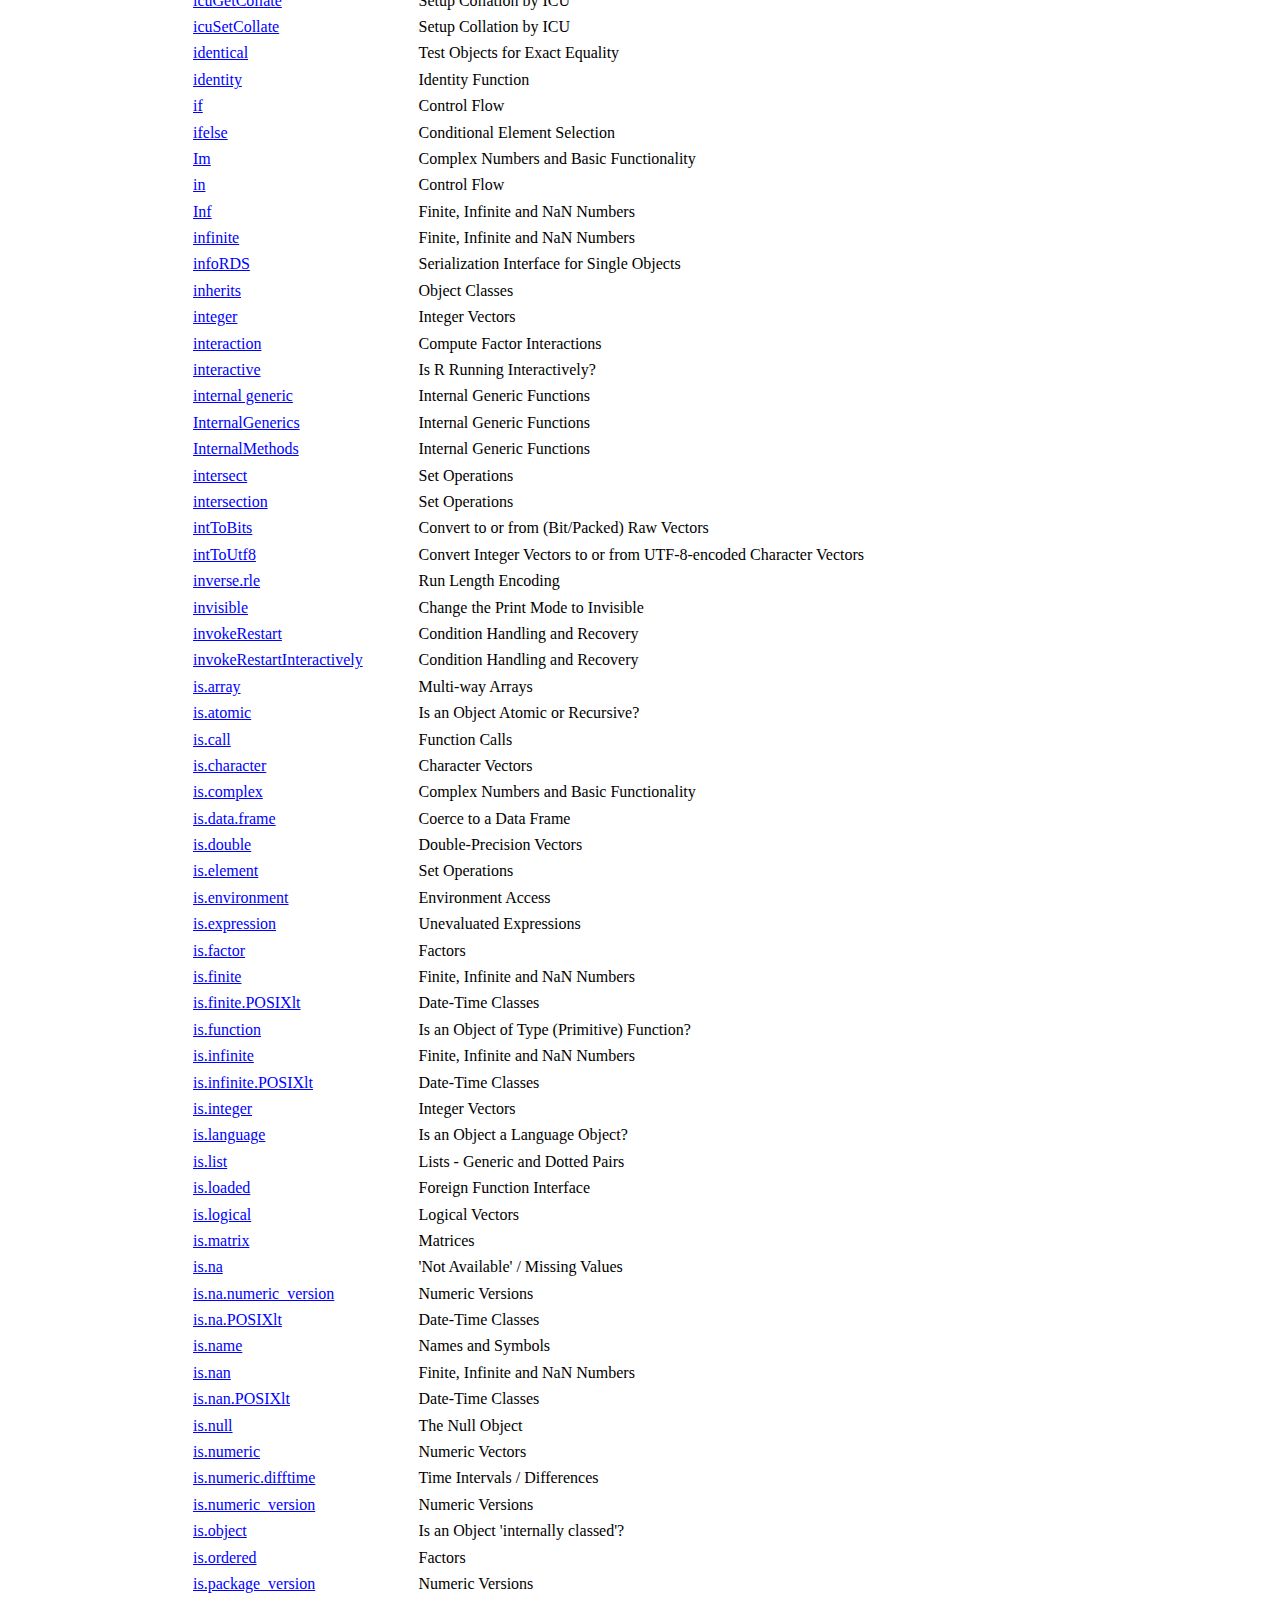
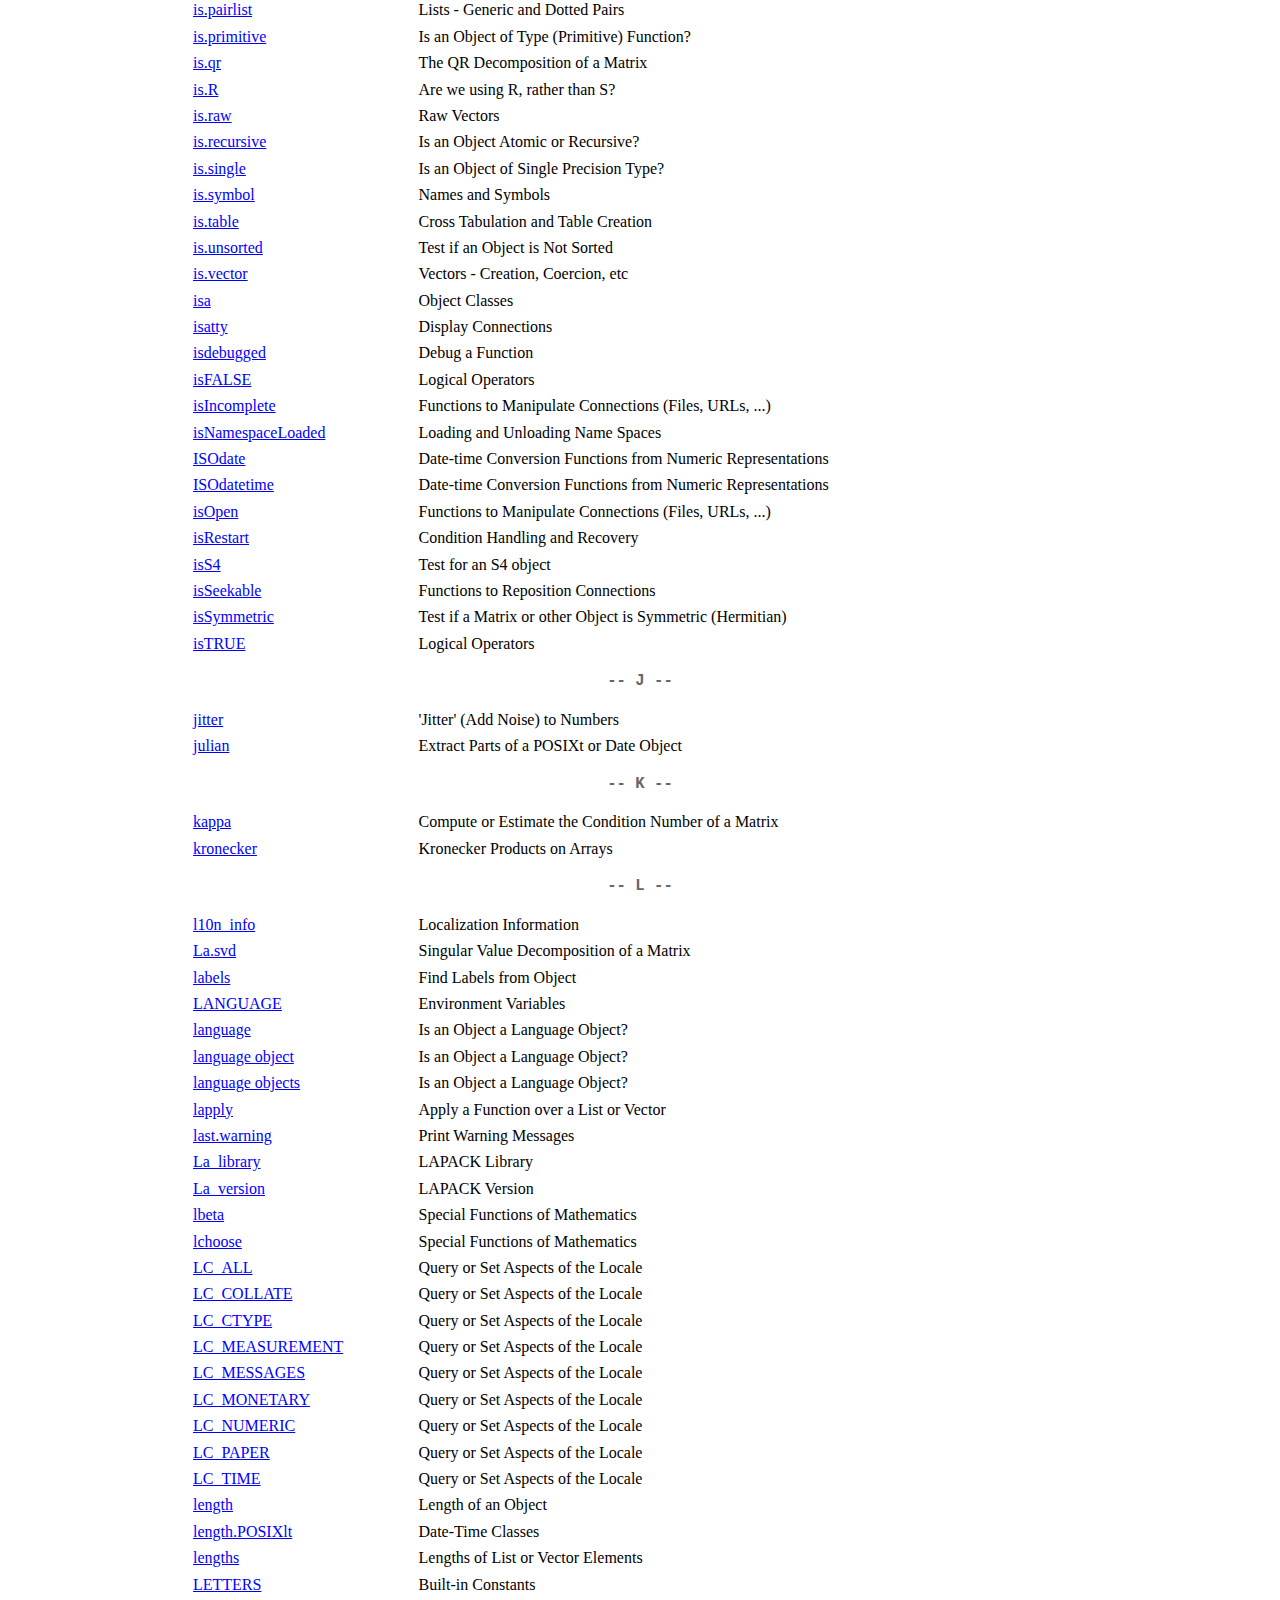
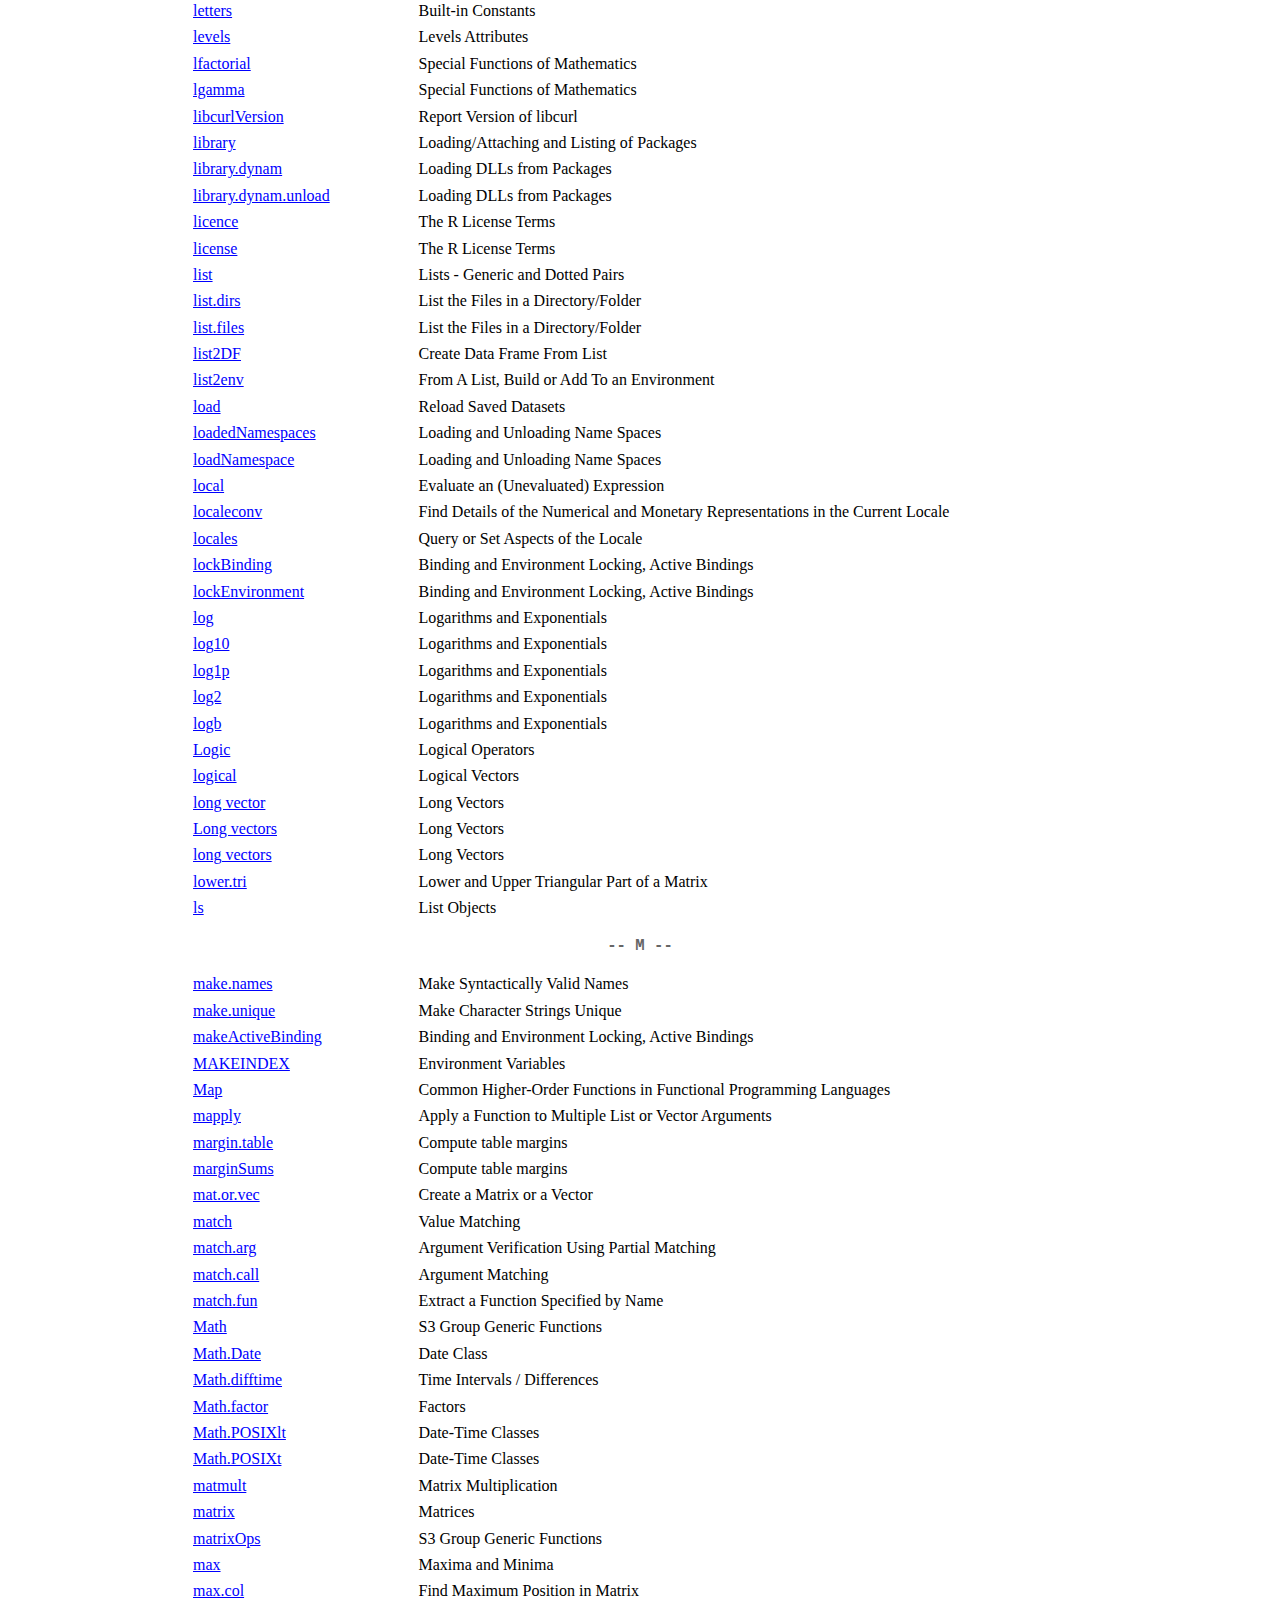
<file: site_libs/quarto-contrib/shinylive-0.2.1/shinylive/webr/vfs/usr/lib/R/library/base/html/00Index.html>
<!DOCTYPE html>
<html>
<head><title>R: The R Base Package</title>
<meta http-equiv="Content-Type" content="text/html; charset=utf-8" />
<meta name="viewport" content="width=device-width, initial-scale=1.0, user-scalable=yes" />
<link rel="stylesheet" type="text/css" href="R.css" />
</head><body><div class="container">
<h1> The R Base Package
<img class="toplogo" src="../../../doc/html/Rlogo.svg" alt="[R logo]" />
</h1>
<hr/>
<div style="text-align: center;">
<a href="../../../doc/html/packages.html"><img class="arrow" src="../../../doc/html/left.jpg" alt="[Up]" /></a>
<a href="../../../doc/html/index.html"><img class="arrow" src="../../../doc/html/up.jpg" alt="[Top]" /></a>
</div><h2>Documentation for package &lsquo;base&rsquo; version 4.3.0</h2>

<ul><li><a href="../DESCRIPTION">DESCRIPTION file</a>.</li>
<li><a href="../demo">Code demos</a>.  Use <a href="../../utils/help/demo">demo()</a> to run them.</li>
</ul>

<h2>Help Pages</h2>


<p style="text-align: center;">
<a href="# "> </a>
<a href="#A">A</a>
<a href="#B">B</a>
<a href="#C">C</a>
<a href="#D">D</a>
<a href="#E">E</a>
<a href="#F">F</a>
<a href="#G">G</a>
<a href="#H">H</a>
<a href="#I">I</a>
<a href="#J">J</a>
<a href="#K">K</a>
<a href="#L">L</a>
<a href="#M">M</a>
<a href="#N">N</a>
<a href="#O">O</a>
<a href="#P">P</a>
<a href="#Q">Q</a>
<a href="#R">R</a>
<a href="#S">S</a>
<a href="#T">T</a>
<a href="#U">U</a>
<a href="#V">V</a>
<a href="#W">W</a>
<a href="#X">X</a>
<a href="#Z">Z</a>
<a href="#misc">misc</a>
</p>

<table style="width: 100%;">
<tr><td style="width: 25%;"><a href="base-package.html">base-package</a></td>
<td>The R Base Package</td></tr>
</table>

<h2><a id="A">-- A --</a></h2>

<table style="width: 100%;">
<tr><td style="width: 25%;"><a href="abbreviate.html">abbreviate</a></td>
<td>Abbreviate Strings</td></tr>
<tr><td style="width: 25%;"><a href="MathFun.html">abs</a></td>
<td>Miscellaneous Mathematical Functions</td></tr>
<tr><td style="width: 25%;"><a href="Trig.html">acos</a></td>
<td>Trigonometric Functions</td></tr>
<tr><td style="width: 25%;"><a href="Hyperbolic.html">acosh</a></td>
<td>Hyperbolic Functions</td></tr>
<tr><td style="width: 25%;"><a href="bindenv.html">activeBindingFunction</a></td>
<td>Binding and Environment Locking, Active Bindings</td></tr>
<tr><td style="width: 25%;"><a href="factor.html">addNA</a></td>
<td>Factors</td></tr>
<tr><td style="width: 25%;"><a href="taskCallback.html">addTaskCallback</a></td>
<td>Add or Remove a Top-Level Task Callback</td></tr>
<tr><td style="width: 25%;"><a href="agrep.html">agrep</a></td>
<td>Approximate String Matching (Fuzzy Matching)</td></tr>
<tr><td style="width: 25%;"><a href="agrep.html">agrepl</a></td>
<td>Approximate String Matching (Fuzzy Matching)</td></tr>
<tr><td style="width: 25%;"><a href="list.html">alist</a></td>
<td>Lists - Generic and Dotted Pairs</td></tr>
<tr><td style="width: 25%;"><a href="all.html">all</a></td>
<td>Are All Values True?</td></tr>
<tr><td style="width: 25%;"><a href="all.equal.html">all.equal</a></td>
<td>Test if Two Objects are (Nearly) Equal</td></tr>
<tr><td style="width: 25%;"><a href="allnames.html">all.names</a></td>
<td>Find All Names in an Expression</td></tr>
<tr><td style="width: 25%;"><a href="allnames.html">all.vars</a></td>
<td>Find All Names in an Expression</td></tr>
<tr><td style="width: 25%;"><a href="conditions.html">allowInterrupts</a></td>
<td>Condition Handling and Recovery</td></tr>
<tr><td style="width: 25%;"><a href="any.html">any</a></td>
<td>Are Some Values True?</td></tr>
<tr><td style="width: 25%;"><a href="duplicated.html">anyDuplicated</a></td>
<td>Determine Duplicate Elements</td></tr>
<tr><td style="width: 25%;"><a href="NA.html">anyMissing</a></td>
<td>'Not Available' / Missing Values</td></tr>
<tr><td style="width: 25%;"><a href="NA.html">anyNA</a></td>
<td>'Not Available' / Missing Values</td></tr>
<tr><td style="width: 25%;"><a href="numeric_version.html">anyNA.numeric_version</a></td>
<td>Numeric Versions</td></tr>
<tr><td style="width: 25%;"><a href="DateTimeClasses.html">anyNA.POSIXlt</a></td>
<td>Date-Time Classes</td></tr>
<tr><td style="width: 25%;"><a href="aperm.html">aperm</a></td>
<td>Array Transposition</td></tr>
<tr><td style="width: 25%;"><a href="append.html">append</a></td>
<td>Vector Merging</td></tr>
<tr><td style="width: 25%;"><a href="apply.html">apply</a></td>
<td>Apply Functions Over Array Margins</td></tr>
<tr><td style="width: 25%;"><a href="Trig.html">arccos</a></td>
<td>Trigonometric Functions</td></tr>
<tr><td style="width: 25%;"><a href="Trig.html">arcsin</a></td>
<td>Trigonometric Functions</td></tr>
<tr><td style="width: 25%;"><a href="Trig.html">arctan</a></td>
<td>Trigonometric Functions</td></tr>
<tr><td style="width: 25%;"><a href="complex.html">Arg</a></td>
<td>Complex Numbers and Basic Functionality</td></tr>
<tr><td style="width: 25%;"><a href="args.html">args</a></td>
<td>Argument List of a Function</td></tr>
<tr><td style="width: 25%;"><a href="Arithmetic.html">Arithmetic</a></td>
<td>Arithmetic Operators</td></tr>
<tr><td style="width: 25%;"><a href="array.html">array</a></td>
<td>Multi-way Arrays</td></tr>
<tr><td style="width: 25%;"><a href="array2DF.html">array2DF</a></td>
<td>Convert array to data frame</td></tr>
<tr><td style="width: 25%;"><a href="which.html">arrayInd</a></td>
<td>Which indices are TRUE?</td></tr>
<tr><td style="width: 25%;"><a href="array.html">as.array</a></td>
<td>Multi-way Arrays</td></tr>
<tr><td style="width: 25%;"><a href="call.html">as.call</a></td>
<td>Function Calls</td></tr>
<tr><td style="width: 25%;"><a href="character.html">as.character</a></td>
<td>Character Vectors</td></tr>
<tr><td style="width: 25%;"><a href="conditions.html">as.character.condition</a></td>
<td>Condition Handling and Recovery</td></tr>
<tr><td style="width: 25%;"><a href="as.Date.html">as.character.Date</a></td>
<td>Date Conversion Functions to and from Character</td></tr>
<tr><td style="width: 25%;"><a href="hexmode.html">as.character.hexmode</a></td>
<td>Integer Numbers Displayed in Hexadecimal</td></tr>
<tr><td style="width: 25%;"><a href="numeric_version.html">as.character.numeric_version</a></td>
<td>Numeric Versions</td></tr>
<tr><td style="width: 25%;"><a href="octmode.html">as.character.octmode</a></td>
<td>Integer Numbers Displayed in Octal</td></tr>
<tr><td style="width: 25%;"><a href="strptime.html">as.character.POSIXt</a></td>
<td>Date-time Conversion Functions to and from Character</td></tr>
<tr><td style="width: 25%;"><a href="srcfile.html">as.character.srcref</a></td>
<td>References to Source Files and Code</td></tr>
<tr><td style="width: 25%;"><a href="complex.html">as.complex</a></td>
<td>Complex Numbers and Basic Functionality</td></tr>
<tr><td style="width: 25%;"><a href="as.data.frame.html">as.data.frame</a></td>
<td>Coerce to a Data Frame</td></tr>
<tr><td style="width: 25%;"><a href="as.data.frame.html">as.data.frame.AsIs</a></td>
<td>Coerce to a Data Frame</td></tr>
<tr><td style="width: 25%;"><a href="Dates.html">as.data.frame.Date</a></td>
<td>Date Class</td></tr>
<tr><td style="width: 25%;"><a href="numeric_version.html">as.data.frame.numeric_version</a></td>
<td>Numeric Versions</td></tr>
<tr><td style="width: 25%;"><a href="DateTimeClasses.html">as.data.frame.POSIXct</a></td>
<td>Date-Time Classes</td></tr>
<tr><td style="width: 25%;"><a href="table.html">as.data.frame.table</a></td>
<td>Cross Tabulation and Table Creation</td></tr>
<tr><td style="width: 25%;"><a href="as.Date.html">as.Date</a></td>
<td>Date Conversion Functions to and from Character</td></tr>
<tr><td style="width: 25%;"><a href="difftime.html">as.difftime</a></td>
<td>Time Intervals / Differences</td></tr>
<tr><td style="width: 25%;"><a href="double.html">as.double</a></td>
<td>Double-Precision Vectors</td></tr>
<tr><td style="width: 25%;"><a href="difftime.html">as.double.difftime</a></td>
<td>Time Intervals / Differences</td></tr>
<tr><td style="width: 25%;"><a href="as.POSIXlt.html">as.double.POSIXlt</a></td>
<td>Date-time Conversion Functions</td></tr>
<tr><td style="width: 25%;"><a href="as.environment.html">as.environment</a></td>
<td>Coerce to an Environment Object</td></tr>
<tr><td style="width: 25%;"><a href="expression.html">as.expression</a></td>
<td>Unevaluated Expressions</td></tr>
<tr><td style="width: 25%;"><a href="factor.html">as.factor</a></td>
<td>Factors</td></tr>
<tr><td style="width: 25%;"><a href="as.function.html">as.function</a></td>
<td>Convert Object to Function</td></tr>
<tr><td style="width: 25%;"><a href="hexmode.html">as.hexmode</a></td>
<td>Integer Numbers Displayed in Hexadecimal</td></tr>
<tr><td style="width: 25%;"><a href="integer.html">as.integer</a></td>
<td>Integer Vectors</td></tr>
<tr><td style="width: 25%;"><a href="list.html">as.list</a></td>
<td>Lists - Generic and Dotted Pairs</td></tr>
<tr><td style="width: 25%;"><a href="Dates.html">as.list.Date</a></td>
<td>Date Class</td></tr>
<tr><td style="width: 25%;"><a href="difftime.html">as.list.difftime</a></td>
<td>Time Intervals / Differences</td></tr>
<tr><td style="width: 25%;"><a href="numeric_version.html">as.list.numeric_version</a></td>
<td>Numeric Versions</td></tr>
<tr><td style="width: 25%;"><a href="DateTimeClasses.html">as.list.POSIXct</a></td>
<td>Date-Time Classes</td></tr>
<tr><td style="width: 25%;"><a href="logical.html">as.logical</a></td>
<td>Logical Vectors</td></tr>
<tr><td style="width: 25%;"><a href="matrix.html">as.matrix</a></td>
<td>Matrices</td></tr>
<tr><td style="width: 25%;"><a href="noquote.html">as.matrix.noquote</a></td>
<td>Class for 'no quote' Printing of Character Strings</td></tr>
<tr><td style="width: 25%;"><a href="DateTimeClasses.html">as.matrix.POSIXlt</a></td>
<td>Date-Time Classes</td></tr>
<tr><td style="width: 25%;"><a href="name.html">as.name</a></td>
<td>Names and Symbols</td></tr>
<tr><td style="width: 25%;"><a href="NULL.html">as.null</a></td>
<td>The Null Object</td></tr>
<tr><td style="width: 25%;"><a href="numeric.html">as.numeric</a></td>
<td>Numeric Vectors</td></tr>
<tr><td style="width: 25%;"><a href="numeric_version.html">as.numeric_version</a></td>
<td>Numeric Versions</td></tr>
<tr><td style="width: 25%;"><a href="octmode.html">as.octmode</a></td>
<td>Integer Numbers Displayed in Octal</td></tr>
<tr><td style="width: 25%;"><a href="factor.html">as.ordered</a></td>
<td>Factors</td></tr>
<tr><td style="width: 25%;"><a href="numeric_version.html">as.package_version</a></td>
<td>Numeric Versions</td></tr>
<tr><td style="width: 25%;"><a href="list.html">as.pairlist</a></td>
<td>Lists - Generic and Dotted Pairs</td></tr>
<tr><td style="width: 25%;"><a href="as.POSIXlt.html">as.POSIXct</a></td>
<td>Date-time Conversion Functions</td></tr>
<tr><td style="width: 25%;"><a href="as.POSIXlt.html">as.POSIXlt</a></td>
<td>Date-time Conversion Functions</td></tr>
<tr><td style="width: 25%;"><a href="qr.html">as.qr</a></td>
<td>The QR Decomposition of a Matrix</td></tr>
<tr><td style="width: 25%;"><a href="raw.html">as.raw</a></td>
<td>Raw Vectors</td></tr>
<tr><td style="width: 25%;"><a href="double.html">as.single</a></td>
<td>Double-Precision Vectors</td></tr>
<tr><td style="width: 25%;"><a href="name.html">as.symbol</a></td>
<td>Names and Symbols</td></tr>
<tr><td style="width: 25%;"><a href="table.html">as.table</a></td>
<td>Cross Tabulation and Table Creation</td></tr>
<tr><td style="width: 25%;"><a href="vector.html">as.vector</a></td>
<td>Vectors - Creation, Coercion, etc</td></tr>
<tr><td style="width: 25%;"><a href="Trig.html">asin</a></td>
<td>Trigonometric Functions</td></tr>
<tr><td style="width: 25%;"><a href="Hyperbolic.html">asinh</a></td>
<td>Hyperbolic Functions</td></tr>
<tr><td style="width: 25%;"><a href="AsIs.html">AsIs</a></td>
<td>Inhibit Interpretation/Conversion of Objects</td></tr>
<tr><td style="width: 25%;"><a href="asplit.html">asplit</a></td>
<td>Split Array/Matrix By Its Margins</td></tr>
<tr><td style="width: 25%;"><a href="isS4.html">asS3</a></td>
<td>Test for an S4 object</td></tr>
<tr><td style="width: 25%;"><a href="isS4.html">asS4</a></td>
<td>Test for an S4 object</td></tr>
<tr><td style="width: 25%;"><a href="assign.html">assign</a></td>
<td>Assign a Value to a Name</td></tr>
<tr><td style="width: 25%;"><a href="assignOps.html">assignOps</a></td>
<td>Assignment Operators</td></tr>
<tr><td style="width: 25%;"><a href="Trig.html">atan</a></td>
<td>Trigonometric Functions</td></tr>
<tr><td style="width: 25%;"><a href="Trig.html">atan2</a></td>
<td>Trigonometric Functions</td></tr>
<tr><td style="width: 25%;"><a href="Hyperbolic.html">atanh</a></td>
<td>Hyperbolic Functions</td></tr>
<tr><td style="width: 25%;"><a href="vector.html">atomic</a></td>
<td>Vectors - Creation, Coercion, etc</td></tr>
<tr><td style="width: 25%;"><a href="attach.html">attach</a></td>
<td>Attach Set of R Objects to Search Path</td></tr>
<tr><td style="width: 25%;"><a href="ns-load.html">attachNamespace</a></td>
<td>Loading and Unloading Name Spaces</td></tr>
<tr><td style="width: 25%;"><a href="attr.html">attr</a></td>
<td>Object Attributes</td></tr>
<tr><td style="width: 25%;"><a href="all.equal.html">attr.all.equal</a></td>
<td>Test if Two Objects are (Nearly) Equal</td></tr>
<tr><td style="width: 25%;"><a href="attributes.html">attributes</a></td>
<td>Object Attribute Lists</td></tr>
<tr><td style="width: 25%;"><a href="autoload.html">autoload</a></td>
<td>On-demand Loading of Packages</td></tr>
<tr><td style="width: 25%;"><a href="autoload.html">autoloader</a></td>
<td>On-demand Loading of Packages</td></tr>
<tr><td style="width: 25%;"><a href="autoload.html">Autoloads</a></td>
<td>On-demand Loading of Packages</td></tr>
</table>

<h2><a id="B">-- B --</a></h2>

<table style="width: 100%;">
<tr><td style="width: 25%;"><a href="Quotes.html">backquote</a></td>
<td>Quotes</td></tr>
<tr><td style="width: 25%;"><a href="backsolve.html">backsolve</a></td>
<td>Solve an Upper or Lower Triangular System</td></tr>
<tr><td style="width: 25%;"><a href="Quotes.html">backtick</a></td>
<td>Quotes</td></tr>
<tr><td style="width: 25%;"><a href="balancePOSIXlt.html">balancePOSIXlt</a></td>
<td>Balancing "Ragged" and Out-of-range POSIXlt Date-Times</td></tr>
<tr><td style="width: 25%;"><a href="base-package.html">base</a></td>
<td>The R Base Package</td></tr>
<tr><td style="width: 25%;"><a href="environment.html">baseenv</a></td>
<td>Environment Access</td></tr>
<tr><td style="width: 25%;"><a href="basename.html">basename</a></td>
<td>Manipulate File Paths</td></tr>
<tr><td style="width: 25%;"><a href="Bessel.html">Bessel</a></td>
<td>Bessel Functions</td></tr>
<tr><td style="width: 25%;"><a href="Bessel.html">bessel</a></td>
<td>Bessel Functions</td></tr>
<tr><td style="width: 25%;"><a href="Bessel.html">besselI</a></td>
<td>Bessel Functions</td></tr>
<tr><td style="width: 25%;"><a href="Bessel.html">besselJ</a></td>
<td>Bessel Functions</td></tr>
<tr><td style="width: 25%;"><a href="Bessel.html">besselK</a></td>
<td>Bessel Functions</td></tr>
<tr><td style="width: 25%;"><a href="Bessel.html">besselY</a></td>
<td>Bessel Functions</td></tr>
<tr><td style="width: 25%;"><a href="Special.html">beta</a></td>
<td>Special Functions of Mathematics</td></tr>
<tr><td style="width: 25%;"><a href="bindenv.html">bindenv</a></td>
<td>Binding and Environment Locking, Active Bindings</td></tr>
<tr><td style="width: 25%;"><a href="bindenv.html">bindingIsActive</a></td>
<td>Binding and Environment Locking, Active Bindings</td></tr>
<tr><td style="width: 25%;"><a href="bindenv.html">bindingIsLocked</a></td>
<td>Binding and Environment Locking, Active Bindings</td></tr>
<tr><td style="width: 25%;"><a href="gettext.html">bindtextdomain</a></td>
<td>Translate Text Messages</td></tr>
<tr><td style="width: 25%;"><a href="bitwise.html">bitwAnd</a></td>
<td>Bitwise Logical Operations</td></tr>
<tr><td style="width: 25%;"><a href="bitwise.html">bitwNot</a></td>
<td>Bitwise Logical Operations</td></tr>
<tr><td style="width: 25%;"><a href="bitwise.html">bitwOr</a></td>
<td>Bitwise Logical Operations</td></tr>
<tr><td style="width: 25%;"><a href="bitwise.html">bitwShiftL</a></td>
<td>Bitwise Logical Operations</td></tr>
<tr><td style="width: 25%;"><a href="bitwise.html">bitwShiftR</a></td>
<td>Bitwise Logical Operations</td></tr>
<tr><td style="width: 25%;"><a href="bitwise.html">bitwXor</a></td>
<td>Bitwise Logical Operations</td></tr>
<tr><td style="width: 25%;"><a href="body.html">body</a></td>
<td>Access to and Manipulation of the Body of a Function</td></tr>
<tr><td style="width: 25%;"><a href="bquote.html">bquote</a></td>
<td>Partial substitution in expressions</td></tr>
<tr><td style="width: 25%;"><a href="Control.html">break</a></td>
<td>Control Flow</td></tr>
<tr><td style="width: 25%;"><a href="browser.html">browser</a></td>
<td>Environment Browser</td></tr>
<tr><td style="width: 25%;"><a href="browserText.html">browserCondition</a></td>
<td>Functions to Retrieve Values Supplied by Calls to the Browser</td></tr>
<tr><td style="width: 25%;"><a href="browserText.html">browserSetDebug</a></td>
<td>Functions to Retrieve Values Supplied by Calls to the Browser</td></tr>
<tr><td style="width: 25%;"><a href="browserText.html">browserText</a></td>
<td>Functions to Retrieve Values Supplied by Calls to the Browser</td></tr>
<tr><td style="width: 25%;"><a href="builtins.html">builtins</a></td>
<td>Returns the Names of All Built-in Objects</td></tr>
<tr><td style="width: 25%;"><a href="by.html">by</a></td>
<td>Apply a Function to a Data Frame Split by Factors</td></tr>
<tr><td style="width: 25%;"><a href="connections.html">bzfile</a></td>
<td>Functions to Manipulate Connections (Files, URLs, ...)</td></tr>
</table>

<h2><a id="C">-- C --</a></h2>

<table style="width: 100%;">
<tr><td style="width: 25%;"><a href="c.html">c</a></td>
<td>Combine Values into a Vector or List</td></tr>
<tr><td style="width: 25%;"><a href="Dates.html">c.Date</a></td>
<td>Date Class</td></tr>
<tr><td style="width: 25%;"><a href="difftime.html">c.difftime</a></td>
<td>Time Intervals / Differences</td></tr>
<tr><td style="width: 25%;"><a href="factor.html">c.factor</a></td>
<td>Factors</td></tr>
<tr><td style="width: 25%;"><a href="noquote.html">c.noquote</a></td>
<td>Class for 'no quote' Printing of Character Strings</td></tr>
<tr><td style="width: 25%;"><a href="numeric_version.html">c.numeric_version</a></td>
<td>Numeric Versions</td></tr>
<tr><td style="width: 25%;"><a href="DateTimeClasses.html">c.POSIXct</a></td>
<td>Date-Time Classes</td></tr>
<tr><td style="width: 25%;"><a href="warnings.html">c.warnings</a></td>
<td>Print Warning Messages</td></tr>
<tr><td style="width: 25%;"><a href="call.html">call</a></td>
<td>Function Calls</td></tr>
<tr><td style="width: 25%;"><a href="callCC.html">callCC</a></td>
<td>Call With Current Continuation</td></tr>
<tr><td style="width: 25%;"><a href="capabilities.html">capabilities</a></td>
<td>Report Capabilities of this Build of R</td></tr>
<tr><td style="width: 25%;"><a href="chartr.html">casefold</a></td>
<td>Character Translation and Casefolding</td></tr>
<tr><td style="width: 25%;"><a href="cat.html">cat</a></td>
<td>Concatenate and Print</td></tr>
<tr><td style="width: 25%;"><a href="cbind.html">cbind</a></td>
<td>Combine R Objects by Rows or Columns</td></tr>
<tr><td style="width: 25%;"><a href="cbind.html">cbind.data.frame</a></td>
<td>Combine R Objects by Rows or Columns</td></tr>
<tr><td style="width: 25%;"><a href="Round.html">ceiling</a></td>
<td>Rounding of Numbers</td></tr>
<tr><td style="width: 25%;"><a href="char.expand.html">char.expand</a></td>
<td>Expand a String with Respect to a Target Table</td></tr>
<tr><td style="width: 25%;"><a href="character.html">character</a></td>
<td>Character Vectors</td></tr>
<tr><td style="width: 25%;"><a href="charmatch.html">charmatch</a></td>
<td>Partial String Matching</td></tr>
<tr><td style="width: 25%;"><a href="rawConversion.html">charToRaw</a></td>
<td>Convert to or from (Bit/Packed) Raw Vectors</td></tr>
<tr><td style="width: 25%;"><a href="chartr.html">chartr</a></td>
<td>Character Translation and Casefolding</td></tr>
<tr><td style="width: 25%;"><a href="chkDots.html">chkDots</a></td>
<td>Warn About Extraneous Arguments in the "..." of Its Caller</td></tr>
<tr><td style="width: 25%;"><a href="chol.html">chol</a></td>
<td>The Cholesky Decomposition</td></tr>
<tr><td style="width: 25%;"><a href="chol2inv.html">chol2inv</a></td>
<td>Inverse from Cholesky (or QR) Decomposition</td></tr>
<tr><td style="width: 25%;"><a href="Special.html">choose</a></td>
<td>Special Functions of Mathematics</td></tr>
<tr><td style="width: 25%;"><a href="chooseOpsMethod.html">chooseOpsMethod</a></td>
<td>Choose the Appropriate Method for Ops</td></tr>
<tr><td style="width: 25%;"><a href="class.html">class</a></td>
<td>Object Classes</td></tr>
<tr><td style="width: 25%;"><a href="pushBack.html">clearPushBack</a></td>
<td>Push Text Back on to a Connection</td></tr>
<tr><td style="width: 25%;"><a href="connections.html">clipboard</a></td>
<td>Functions to Manipulate Connections (Files, URLs, ...)</td></tr>
<tr><td style="width: 25%;"><a href="connections.html">close</a></td>
<td>Functions to Manipulate Connections (Files, URLs, ...)</td></tr>
<tr><td style="width: 25%;"><a href="srcfile.html">close.srcfile</a></td>
<td>References to Source Files and Code</td></tr>
<tr><td style="width: 25%;"><a href="srcfile.html">close.srcfilealias</a></td>
<td>References to Source Files and Code</td></tr>
<tr><td style="width: 25%;"><a href="showConnections.html">closeAllConnections</a></td>
<td>Display Connections</td></tr>
<tr><td style="width: 25%;"><a href="function.html">closure</a></td>
<td>Function Definition</td></tr>
<tr><td style="width: 25%;"><a href="utf8Conversion.html">code point</a></td>
<td>Convert Integer Vectors to or from UTF-8-encoded Character Vectors</td></tr>
<tr><td style="width: 25%;"><a href="col.html">col</a></td>
<td>Column Indexes</td></tr>
<tr><td style="width: 25%;"><a href="Comparison.html">collation</a></td>
<td>Relational Operators</td></tr>
<tr><td style="width: 25%;"><a href="colSums.html">colMeans</a></td>
<td>Form Row and Column Sums and Means</td></tr>
<tr><td style="width: 25%;"><a href="colnames.html">colnames</a></td>
<td>Row and Column Names</td></tr>
<tr><td style="width: 25%;"><a href="Colon.html">colon</a></td>
<td>Colon Operator</td></tr>
<tr><td style="width: 25%;"><a href="colSums.html">colSums</a></td>
<td>Form Row and Column Sums and Means</td></tr>
<tr><td style="width: 25%;"><a href="commandArgs.html">commandArgs</a></td>
<td>Extract Command Line Arguments</td></tr>
<tr><td style="width: 25%;"><a href="comment.html">comment</a></td>
<td>Query or Set a '"comment"' Attribute</td></tr>
<tr><td style="width: 25%;"><a href="Comparison.html">Comparison</a></td>
<td>Relational Operators</td></tr>
<tr><td style="width: 25%;"><a href="groupGeneric.html">Complex</a></td>
<td>S3 Group Generic Functions</td></tr>
<tr><td style="width: 25%;"><a href="complex.html">complex</a></td>
<td>Complex Numbers and Basic Functionality</td></tr>
<tr><td style="width: 25%;"><a href="conditions.html">computeRestarts</a></td>
<td>Condition Handling and Recovery</td></tr>
<tr><td style="width: 25%;"><a href="conditions.html">condition</a></td>
<td>Condition Handling and Recovery</td></tr>
<tr><td style="width: 25%;"><a href="conditions.html">conditionCall</a></td>
<td>Condition Handling and Recovery</td></tr>
<tr><td style="width: 25%;"><a href="conditions.html">conditionCall.condition</a></td>
<td>Condition Handling and Recovery</td></tr>
<tr><td style="width: 25%;"><a href="conditions.html">conditionMessage</a></td>
<td>Condition Handling and Recovery</td></tr>
<tr><td style="width: 25%;"><a href="conditions.html">conditionMessage.condition</a></td>
<td>Condition Handling and Recovery</td></tr>
<tr><td style="width: 25%;"><a href="conditions.html">conditions</a></td>
<td>Condition Handling and Recovery</td></tr>
<tr><td style="width: 25%;"><a href="library.html">conflictRules</a></td>
<td>Loading/Attaching and Listing of Packages</td></tr>
<tr><td style="width: 25%;"><a href="conflicts.html">conflicts</a></td>
<td>Search for Masked Objects on the Search Path</td></tr>
<tr><td style="width: 25%;"><a href="complex.html">Conj</a></td>
<td>Complex Numbers and Basic Functionality</td></tr>
<tr><td style="width: 25%;"><a href="connections.html">connection</a></td>
<td>Functions to Manipulate Connections (Files, URLs, ...)</td></tr>
<tr><td style="width: 25%;"><a href="connections.html">connections</a></td>
<td>Functions to Manipulate Connections (Files, URLs, ...)</td></tr>
<tr><td style="width: 25%;"><a href="Constants.html">Constants</a></td>
<td>Built-in Constants</td></tr>
<tr><td style="width: 25%;"><a href="contributors.html">contributors</a></td>
<td>R Project Contributors</td></tr>
<tr><td style="width: 25%;"><a href="Control.html">Control</a></td>
<td>Control Flow</td></tr>
<tr><td style="width: 25%;"><a href="copyright.html">copyright</a></td>
<td>Copyrights of Files Used to Build R</td></tr>
<tr><td style="width: 25%;"><a href="copyright.html">copyrights</a></td>
<td>Copyrights of Files Used to Build R</td></tr>
<tr><td style="width: 25%;"><a href="Trig.html">cos</a></td>
<td>Trigonometric Functions</td></tr>
<tr><td style="width: 25%;"><a href="Hyperbolic.html">cosh</a></td>
<td>Hyperbolic Functions</td></tr>
<tr><td style="width: 25%;"><a href="Trig.html">cospi</a></td>
<td>Trigonometric Functions</td></tr>
<tr><td style="width: 25%;"><a href="crossprod.html">crossprod</a></td>
<td>Matrix Crossproduct</td></tr>
<tr><td style="width: 25%;"><a href="StackOverflows.html">CStackOverflowError</a></td>
<td>Stack Overflow Errors</td></tr>
<tr><td style="width: 25%;"><a href="Cstack_info.html">Cstack_info</a></td>
<td>Report Information on C Stack Size and Usage</td></tr>
<tr><td style="width: 25%;"><a href="cumsum.html">cummax</a></td>
<td>Cumulative Sums, Products, and Extremes</td></tr>
<tr><td style="width: 25%;"><a href="cumsum.html">cummin</a></td>
<td>Cumulative Sums, Products, and Extremes</td></tr>
<tr><td style="width: 25%;"><a href="cumsum.html">cumprod</a></td>
<td>Cumulative Sums, Products, and Extremes</td></tr>
<tr><td style="width: 25%;"><a href="cumsum.html">cumsum</a></td>
<td>Cumulative Sums, Products, and Extremes</td></tr>
<tr><td style="width: 25%;"><a href="curlGetHeaders.html">curlGetHeaders</a></td>
<td>Retrieve Headers from URLs</td></tr>
<tr><td style="width: 25%;"><a href="cut.html">cut</a></td>
<td>Convert Numeric to Factor</td></tr>
<tr><td style="width: 25%;"><a href="cut.POSIXt.html">cut.POSIXt</a></td>
<td>Convert a Date or Date-Time Object to a Factor</td></tr>
</table>

<h2><a id="D">-- D --</a></h2>

<table style="width: 100%;">
<tr><td style="width: 25%;"><a href="data.class.html">data.class</a></td>
<td>Object Classes</td></tr>
<tr><td style="width: 25%;"><a href="data.frame.html">data.frame</a></td>
<td>Data Frames</td></tr>
<tr><td style="width: 25%;"><a href="data.matrix.html">data.matrix</a></td>
<td>Convert a Data Frame to a Numeric Matrix</td></tr>
<tr><td style="width: 25%;"><a href="Dates.html">Date</a></td>
<td>Date Class</td></tr>
<tr><td style="width: 25%;"><a href="date.html">date</a></td>
<td>System Date and Time</td></tr>
<tr><td style="width: 25%;"><a href="DateTimeClasses.html">date-time</a></td>
<td>Date-Time Classes</td></tr>
<tr><td style="width: 25%;"><a href="Dates.html">Dates</a></td>
<td>Date Class</td></tr>
<tr><td style="width: 25%;"><a href="DateTimeClasses.html">DateTimeClasses</a></td>
<td>Date-Time Classes</td></tr>
<tr><td style="width: 25%;"><a href="debug.html">debug</a></td>
<td>Debug a Function</td></tr>
<tr><td style="width: 25%;"><a href="debug.html">debuggingState</a></td>
<td>Debug a Function</td></tr>
<tr><td style="width: 25%;"><a href="debug.html">debugonce</a></td>
<td>Debug a Function</td></tr>
<tr><td style="width: 25%;"><a href="Defunct.html">Defunct</a></td>
<td>Marking Objects as Defunct</td></tr>
<tr><td style="width: 25%;"><a href="Defunct.html">defunct</a></td>
<td>Marking Objects as Defunct</td></tr>
<tr><td style="width: 25%;"><a href="delayedAssign.html">delayedAssign</a></td>
<td>Delay Evaluation and Promises</td></tr>
<tr><td style="width: 25%;"><a href="deparse.html">deparse</a></td>
<td>Expression Deparsing</td></tr>
<tr><td style="width: 25%;"><a href="deparse.html">deparse1</a></td>
<td>Expression Deparsing</td></tr>
<tr><td style="width: 25%;"><a href="Deprecated.html">Deprecated</a></td>
<td>Marking Objects as Deprecated</td></tr>
<tr><td style="width: 25%;"><a href="Deprecated.html">deprecated</a></td>
<td>Marking Objects as Deprecated</td></tr>
<tr><td style="width: 25%;"><a href="det.html">det</a></td>
<td>Calculate the Determinant of a Matrix</td></tr>
<tr><td style="width: 25%;"><a href="detach.html">detach</a></td>
<td>Detach Objects from the Search Path</td></tr>
<tr><td style="width: 25%;"><a href="det.html">determinant</a></td>
<td>Calculate the Determinant of a Matrix</td></tr>
<tr><td style="width: 25%;"><a href="dput.html">dget</a></td>
<td>Write an Object to a File or Recreate it</td></tr>
<tr><td style="width: 25%;"><a href="diag.html">diag</a></td>
<td>Matrix Diagonals</td></tr>
<tr><td style="width: 25%;"><a href="diff.html">diff</a></td>
<td>Lagged Differences</td></tr>
<tr><td style="width: 25%;"><a href="difftime.html">diff.difftime</a></td>
<td>Time Intervals / Differences</td></tr>
<tr><td style="width: 25%;"><a href="difftime.html">difftime</a></td>
<td>Time Intervals / Differences</td></tr>
<tr><td style="width: 25%;"><a href="Special.html">digamma</a></td>
<td>Special Functions of Mathematics</td></tr>
<tr><td style="width: 25%;"><a href="dim.html">dim</a></td>
<td>Dimensions of an Object</td></tr>
<tr><td style="width: 25%;"><a href="dimnames.html">dimnames</a></td>
<td>Dimnames of an Object</td></tr>
<tr><td style="width: 25%;"><a href="list.files.html">dir</a></td>
<td>List the Files in a Directory/Folder</td></tr>
<tr><td style="width: 25%;"><a href="files2.html">dir.create</a></td>
<td>Manipulation of Directories and File Permissions</td></tr>
<tr><td style="width: 25%;"><a href="basename.html">dirname</a></td>
<td>Manipulate File Paths</td></tr>
<tr><td style="width: 25%;"><a href="EnvVar.html">DISPLAY</a></td>
<td>Environment Variables</td></tr>
<tr><td style="width: 25%;"><a href="getLoadedDLLs.html">DLLInfo</a></td>
<td>Get DLLs Loaded in Current Session</td></tr>
<tr><td style="width: 25%;"><a href="getLoadedDLLs.html">DLLInfoList</a></td>
<td>Get DLLs Loaded in Current Session</td></tr>
<tr><td style="width: 25%;"><a href="do.call.html">do.call</a></td>
<td>Execute a Function Call</td></tr>
<tr><td style="width: 25%;"><a href="dontCheck.html">dontCheck</a></td>
<td>Identity Function to Suppress Checking</td></tr>
<tr><td style="width: 25%;"><a href="dots.html">dots</a></td>
<td>..., '..1', etc used in Functions</td></tr>
<tr><td style="width: 25%;"><a href="double.html">double</a></td>
<td>Double-Precision Vectors</td></tr>
<tr><td style="width: 25%;"><a href="dput.html">dput</a></td>
<td>Write an Object to a File or Recreate it</td></tr>
<tr><td style="width: 25%;"><a href="sQuote.html">dQuote</a></td>
<td>Quote Text</td></tr>
<tr><td style="width: 25%;"><a href="drop.html">drop</a></td>
<td>Drop Redundant Extent Information</td></tr>
<tr><td style="width: 25%;"><a href="droplevels.html">droplevels</a></td>
<td>Drop Unused Levels from Factors</td></tr>
<tr><td style="width: 25%;"><a href="dump.html">dump</a></td>
<td>Text Representations of R Objects</td></tr>
<tr><td style="width: 25%;"><a href="duplicated.html">duplicated</a></td>
<td>Determine Duplicate Elements</td></tr>
<tr><td style="width: 25%;"><a href="numeric_version.html">duplicated.numeric_version</a></td>
<td>Numeric Versions</td></tr>
<tr><td style="width: 25%;"><a href="DateTimeClasses.html">duplicated.POSIXlt</a></td>
<td>Date-Time Classes</td></tr>
<tr><td style="width: 25%;"><a href="warnings.html">duplicated.warnings</a></td>
<td>Print Warning Messages</td></tr>
<tr><td style="width: 25%;"><a href="dynload.html">dyn.load</a></td>
<td>Foreign Function Interface</td></tr>
<tr><td style="width: 25%;"><a href="dynload.html">dyn.unload</a></td>
<td>Foreign Function Interface</td></tr>
<tr><td style="width: 25%;"><a href="get.html">dynGet</a></td>
<td>Return the Value of a Named Object</td></tr>
</table>

<h2><a id="E">-- E --</a></h2>

<table style="width: 100%;">
<tr><td style="width: 25%;"><a href="eapply.html">eapply</a></td>
<td>Apply a Function Over Values in an Environment</td></tr>
<tr><td style="width: 25%;"><a href="EnvVar.html">EDITOR</a></td>
<td>Environment Variables</td></tr>
<tr><td style="width: 25%;"><a href="eigen.html">eigen</a></td>
<td>Spectral Decomposition of a Matrix</td></tr>
<tr><td style="width: 25%;"><a href="Control.html">else</a></td>
<td>Control Flow</td></tr>
<tr><td style="width: 25%;"><a href="environment.html">emptyenv</a></td>
<td>Environment Access</td></tr>
<tr><td style="width: 25%;"><a href="Encoding.html">enc2native</a></td>
<td>Read or Set the Declared Encodings for a Character Vector</td></tr>
<tr><td style="width: 25%;"><a href="Encoding.html">enc2utf8</a></td>
<td>Read or Set the Declared Encodings for a Character Vector</td></tr>
<tr><td style="width: 25%;"><a href="environment.html">enclosure</a></td>
<td>Environment Access</td></tr>
<tr><td style="width: 25%;"><a href="encodeString.html">encodeString</a></td>
<td>Encode Character Vector as for Printing</td></tr>
<tr><td style="width: 25%;"><a href="Encoding.html">Encoding</a></td>
<td>Read or Set the Declared Encodings for a Character Vector</td></tr>
<tr><td style="width: 25%;"><a href="startsWith.html">endsWith</a></td>
<td>Does String Start or End With Another String?</td></tr>
<tr><td style="width: 25%;"><a href="substitute.html">enquote</a></td>
<td>Substituting and Quoting Expressions</td></tr>
<tr><td style="width: 25%;"><a href="environment.html">env.profile</a></td>
<td>Environment Access</td></tr>
<tr><td style="width: 25%;"><a href="environment.html">environment</a></td>
<td>Environment Access</td></tr>
<tr><td style="width: 25%;"><a href="EnvVar.html">environment variables</a></td>
<td>Environment Variables</td></tr>
<tr><td style="width: 25%;"><a href="bindenv.html">environmentIsLocked</a></td>
<td>Binding and Environment Locking, Active Bindings</td></tr>
<tr><td style="width: 25%;"><a href="environment.html">environmentName</a></td>
<td>Environment Access</td></tr>
<tr><td style="width: 25%;"><a href="conditions.html">errorCondition</a></td>
<td>Condition Handling and Recovery</td></tr>
<tr><td style="width: 25%;"><a href="eval.html">eval</a></td>
<td>Evaluate an (Unevaluated) Expression</td></tr>
<tr><td style="width: 25%;"><a href="eval.html">eval.parent</a></td>
<td>Evaluate an (Unevaluated) Expression</td></tr>
<tr><td style="width: 25%;"><a href="eval.html">evalq</a></td>
<td>Evaluate an (Unevaluated) Expression</td></tr>
<tr><td style="width: 25%;"><a href="exists.html">exists</a></td>
<td>Is an Object Defined?</td></tr>
<tr><td style="width: 25%;"><a href="Log.html">exp</a></td>
<td>Logarithms and Exponentials</td></tr>
<tr><td style="width: 25%;"><a href="expand.grid.html">expand.grid</a></td>
<td>Create a Data Frame from All Combinations of Factor Variables</td></tr>
<tr><td style="width: 25%;"><a href="Log.html">expm1</a></td>
<td>Logarithms and Exponentials</td></tr>
<tr><td style="width: 25%;"><a href="expression.html">expression</a></td>
<td>Unevaluated Expressions</td></tr>
<tr><td style="width: 25%;"><a href="StackOverflows.html">expressionStackOverflowError</a></td>
<td>Stack Overflow Errors</td></tr>
<tr><td style="width: 25%;"><a href="Extract.html">Extract</a></td>
<td>Extract or Replace Parts of an Object</td></tr>
<tr><td style="width: 25%;"><a href="extSoftVersion.html">extSoftVersion</a></td>
<td>Report Versions of Third-Party Software</td></tr>
</table>

<h2><a id="F">-- F --</a></h2>

<table style="width: 100%;">
<tr><td style="width: 25%;"><a href="logical.html">F</a></td>
<td>Logical Vectors</td></tr>
<tr><td style="width: 25%;"><a href="factor.html">factor</a></td>
<td>Factors</td></tr>
<tr><td style="width: 25%;"><a href="Special.html">factorial</a></td>
<td>Special Functions of Mathematics</td></tr>
<tr><td style="width: 25%;"><a href="logical.html">FALSE</a></td>
<td>Logical Vectors</td></tr>
<tr><td style="width: 25%;"><a href="connections.html">fifo</a></td>
<td>Functions to Manipulate Connections (Files, URLs, ...)</td></tr>
<tr><td style="width: 25%;"><a href="connections.html">file</a></td>
<td>Functions to Manipulate Connections (Files, URLs, ...)</td></tr>
<tr><td style="width: 25%;"><a href="UTF8filepaths.html">file path encoding</a></td>
<td>File Paths not in the Native Encoding</td></tr>
<tr><td style="width: 25%;"><a href="file.access.html">file.access</a></td>
<td>Ascertain File Accessibility</td></tr>
<tr><td style="width: 25%;"><a href="files.html">file.append</a></td>
<td>File Manipulation</td></tr>
<tr><td style="width: 25%;"><a href="file.choose.html">file.choose</a></td>
<td>Choose a File Interactively</td></tr>
<tr><td style="width: 25%;"><a href="files.html">file.copy</a></td>
<td>File Manipulation</td></tr>
<tr><td style="width: 25%;"><a href="files.html">file.create</a></td>
<td>File Manipulation</td></tr>
<tr><td style="width: 25%;"><a href="files.html">file.exists</a></td>
<td>File Manipulation</td></tr>
<tr><td style="width: 25%;"><a href="file.info.html">file.info</a></td>
<td>Extract File Information</td></tr>
<tr><td style="width: 25%;"><a href="files.html">file.link</a></td>
<td>File Manipulation</td></tr>
<tr><td style="width: 25%;"><a href="file.info.html">file.mode</a></td>
<td>Extract File Information</td></tr>
<tr><td style="width: 25%;"><a href="file.info.html">file.mtime</a></td>
<td>Extract File Information</td></tr>
<tr><td style="width: 25%;"><a href="file.path.html">file.path</a></td>
<td>Construct Path to File</td></tr>
<tr><td style="width: 25%;"><a href="files.html">file.remove</a></td>
<td>File Manipulation</td></tr>
<tr><td style="width: 25%;"><a href="files.html">file.rename</a></td>
<td>File Manipulation</td></tr>
<tr><td style="width: 25%;"><a href="file.show.html">file.show</a></td>
<td>Display One or More Text Files</td></tr>
<tr><td style="width: 25%;"><a href="file.info.html">file.size</a></td>
<td>Extract File Information</td></tr>
<tr><td style="width: 25%;"><a href="files.html">file.symlink</a></td>
<td>File Manipulation</td></tr>
<tr><td style="width: 25%;"><a href="files.html">files</a></td>
<td>File Manipulation</td></tr>
<tr><td style="width: 25%;"><a href="funprog.html">Filter</a></td>
<td>Common Higher-Order Functions in Functional Programming Languages</td></tr>
<tr><td style="width: 25%;"><a href="reg.finalizer.html">finalizer</a></td>
<td>Finalization of Objects</td></tr>
<tr><td style="width: 25%;"><a href="funprog.html">Find</a></td>
<td>Common Higher-Order Functions in Functional Programming Languages</td></tr>
<tr><td style="width: 25%;"><a href="find.package.html">find.package</a></td>
<td>Find Packages</td></tr>
<tr><td style="width: 25%;"><a href="findInterval.html">findInterval</a></td>
<td>Find Interval Numbers or Indices</td></tr>
<tr><td style="width: 25%;"><a href="conditions.html">findRestart</a></td>
<td>Condition Handling and Recovery</td></tr>
<tr><td style="width: 25%;"><a href="is.finite.html">finite</a></td>
<td>Finite, Infinite and NaN Numbers</td></tr>
<tr><td style="width: 25%;"><a href="Round.html">floor</a></td>
<td>Rounding of Numbers</td></tr>
<tr><td style="width: 25%;"><a href="connections.html">flush</a></td>
<td>Functions to Manipulate Connections (Files, URLs, ...)</td></tr>
<tr><td style="width: 25%;"><a href="Control.html">for</a></td>
<td>Control Flow</td></tr>
<tr><td style="width: 25%;"><a href="force.html">force</a></td>
<td>Force Evaluation of an Argument</td></tr>
<tr><td style="width: 25%;"><a href="forceAndCall.html">forceAndCall</a></td>
<td>Call a function with Some Arguments Forced</td></tr>
<tr><td style="width: 25%;"><a href="Foreign.html">Foreign</a></td>
<td>Foreign Function Interface</td></tr>
<tr><td style="width: 25%;"><a href="formals.html">formals</a></td>
<td>Access to and Manipulation of the Formal Arguments</td></tr>
<tr><td style="width: 25%;"><a href="format.html">format</a></td>
<td>Encode in a Common Format</td></tr>
<tr><td style="width: 25%;"><a href="as.Date.html">format.Date</a></td>
<td>Date Conversion Functions to and from Character</td></tr>
<tr><td style="width: 25%;"><a href="difftime.html">format.difftime</a></td>
<td>Time Intervals / Differences</td></tr>
<tr><td style="width: 25%;"><a href="hexmode.html">format.hexmode</a></td>
<td>Integer Numbers Displayed in Hexadecimal</td></tr>
<tr><td style="width: 25%;"><a href="format.info.html">format.info</a></td>
<td>format(.) Information</td></tr>
<tr><td style="width: 25%;"><a href="library.html">format.libraryIQR</a></td>
<td>Loading/Attaching and Listing of Packages</td></tr>
<tr><td style="width: 25%;"><a href="numeric_version.html">format.numeric_version</a></td>
<td>Numeric Versions</td></tr>
<tr><td style="width: 25%;"><a href="octmode.html">format.octmode</a></td>
<td>Integer Numbers Displayed in Octal</td></tr>
<tr><td style="width: 25%;"><a href="library.html">format.packageInfo</a></td>
<td>Loading/Attaching and Listing of Packages</td></tr>
<tr><td style="width: 25%;"><a href="strptime.html">format.POSIXct</a></td>
<td>Date-time Conversion Functions to and from Character</td></tr>
<tr><td style="width: 25%;"><a href="format.pval.html">format.pval</a></td>
<td>Format P Values</td></tr>
<tr><td style="width: 25%;"><a href="summary.html">format.summaryDefault</a></td>
<td>Object Summaries</td></tr>
<tr><td style="width: 25%;"><a href="formatc.html">formatC</a></td>
<td>Formatting Using C-style Formats</td></tr>
<tr><td style="width: 25%;"><a href="formatDL.html">formatDL</a></td>
<td>Format Description Lists</td></tr>
<tr><td style="width: 25%;"><a href="backsolve.html">forwardsolve</a></td>
<td>Solve an Upper or Lower Triangular System</td></tr>
<tr><td style="width: 25%;"><a href="function.html">function</a></td>
<td>Function Definition</td></tr>
<tr><td style="width: 25%;"><a href="agrep.html">fuzzy matching</a></td>
<td>Approximate String Matching (Fuzzy Matching)</td></tr>
</table>

<h2><a id="G">-- G --</a></h2>

<table style="width: 100%;">
<tr><td style="width: 25%;"><a href="Special.html">gamma</a></td>
<td>Special Functions of Mathematics</td></tr>
<tr><td style="width: 25%;"><a href="gc.html">gc</a></td>
<td>Garbage Collection</td></tr>
<tr><td style="width: 25%;"><a href="gc.time.html">gc.time</a></td>
<td>Report Time Spent in Garbage Collection</td></tr>
<tr><td style="width: 25%;"><a href="gc.html">gcinfo</a></td>
<td>Garbage Collection</td></tr>
<tr><td style="width: 25%;"><a href="gctorture.html">gctorture</a></td>
<td>Torture Garbage Collector</td></tr>
<tr><td style="width: 25%;"><a href="gctorture.html">gctorture2</a></td>
<td>Torture Garbage Collector</td></tr>
<tr><td style="width: 25%;"><a href="get.html">get</a></td>
<td>Return the Value of a Named Object</td></tr>
<tr><td style="width: 25%;"><a href="exists.html">get0</a></td>
<td>Is an Object Defined?</td></tr>
<tr><td style="width: 25%;"><a href="showConnections.html">getAllConnections</a></td>
<td>Display Connections</td></tr>
<tr><td style="width: 25%;"><a href="showConnections.html">getConnection</a></td>
<td>Display Connections</td></tr>
<tr><td style="width: 25%;"><a href="getDLLRegisteredRoutines.html">getDLLRegisteredRoutines</a></td>
<td>Reflectance Information for C/Fortran routines in a DLL</td></tr>
<tr><td style="width: 25%;"><a href="Extract.html">getElement</a></td>
<td>Extract or Replace Parts of an Object</td></tr>
<tr><td style="width: 25%;"><a href="stop.html">geterrmessage</a></td>
<td>Stop Function Execution</td></tr>
<tr><td style="width: 25%;"><a href="userhooks.html">getHook</a></td>
<td>Functions to Get and Set Hooks for Load, Attach, Detach and Unload</td></tr>
<tr><td style="width: 25%;"><a href="getLoadedDLLs.html">getLoadedDLLs</a></td>
<td>Get DLLs Loaded in Current Session</td></tr>
<tr><td style="width: 25%;"><a href="getNativeSymbolInfo.html">getNativeSymbolInfo</a></td>
<td>Obtain a Description of one or more Native (C/Fortran) Symbols</td></tr>
<tr><td style="width: 25%;"><a href="options.html">getOption</a></td>
<td>Options Settings</td></tr>
<tr><td style="width: 25%;"><a href="numeric_version.html">getRversion</a></td>
<td>Numeric Versions</td></tr>
<tr><td style="width: 25%;"><a href="srcfile.html">getSrcLines</a></td>
<td>References to Source Files and Code</td></tr>
<tr><td style="width: 25%;"><a href="taskCallbackNames.html">getTaskCallbackNames</a></td>
<td>Query the Names of the Current Internal Top-Level Task Callbacks</td></tr>
<tr><td style="width: 25%;"><a href="gettext.html">gettext</a></td>
<td>Translate Text Messages</td></tr>
<tr><td style="width: 25%;"><a href="sprintf.html">gettextf</a></td>
<td>Use C-style String Formatting Commands</td></tr>
<tr><td style="width: 25%;"><a href="getwd.html">getwd</a></td>
<td>Get or Set Working Directory</td></tr>
<tr><td style="width: 25%;"><a href="gl.html">gl</a></td>
<td>Generate Factor Levels</td></tr>
<tr><td style="width: 25%;"><a href="conditions.html">globalCallingHandlers</a></td>
<td>Condition Handling and Recovery</td></tr>
<tr><td style="width: 25%;"><a href="environment.html">globalenv</a></td>
<td>Environment Access</td></tr>
<tr><td style="width: 25%;"><a href="grep.html">gregexec</a></td>
<td>Pattern Matching and Replacement</td></tr>
<tr><td style="width: 25%;"><a href="grep.html">gregexpr</a></td>
<td>Pattern Matching and Replacement</td></tr>
<tr><td style="width: 25%;"><a href="grep.html">grep</a></td>
<td>Pattern Matching and Replacement</td></tr>
<tr><td style="width: 25%;"><a href="grep.html">grepl</a></td>
<td>Pattern Matching and Replacement</td></tr>
<tr><td style="width: 25%;"><a href="grepRaw.html">grepRaw</a></td>
<td>Pattern Matching for Raw Vectors</td></tr>
<tr><td style="width: 25%;"><a href="groupGeneric.html">group generic</a></td>
<td>S3 Group Generic Functions</td></tr>
<tr><td style="width: 25%;"><a href="groupGeneric.html">groupGeneric</a></td>
<td>S3 Group Generic Functions</td></tr>
<tr><td style="width: 25%;"><a href="grouping.html">grouping</a></td>
<td>Grouping Permutation</td></tr>
<tr><td style="width: 25%;"><a href="EnvVar.html">GSC</a></td>
<td>Environment Variables</td></tr>
<tr><td style="width: 25%;"><a href="grep.html">gsub</a></td>
<td>Pattern Matching and Replacement</td></tr>
<tr><td style="width: 25%;"><a href="gzcon.html">gzcon</a></td>
<td>(De)compress I/O Through Connections</td></tr>
<tr><td style="width: 25%;"><a href="connections.html">gzfile</a></td>
<td>Functions to Manipulate Connections (Files, URLs, ...)</td></tr>
</table>

<h2><a id="H">-- H --</a></h2>

<table style="width: 100%;">
<tr><td style="width: 25%;"><a href="hexmode.html">hexmode</a></td>
<td>Integer Numbers Displayed in Hexadecimal</td></tr>
<tr><td style="width: 25%;"><a href="EnvVar.html">HOME</a></td>
<td>Environment Variables</td></tr>
</table>

<h2><a id="I">-- I --</a></h2>

<table style="width: 100%;">
<tr><td style="width: 25%;"><a href="AsIs.html">I</a></td>
<td>Inhibit Interpretation/Conversion of Objects</td></tr>
<tr><td style="width: 25%;"><a href="iconv.html">iconv</a></td>
<td>Convert Character Vector between Encodings</td></tr>
<tr><td style="width: 25%;"><a href="iconv.html">iconvlist</a></td>
<td>Convert Character Vector between Encodings</td></tr>
<tr><td style="width: 25%;"><a href="icuSetCollate.html">icuGetCollate</a></td>
<td>Setup Collation by ICU</td></tr>
<tr><td style="width: 25%;"><a href="icuSetCollate.html">icuSetCollate</a></td>
<td>Setup Collation by ICU</td></tr>
<tr><td style="width: 25%;"><a href="identical.html">identical</a></td>
<td>Test Objects for Exact Equality</td></tr>
<tr><td style="width: 25%;"><a href="identity.html">identity</a></td>
<td>Identity Function</td></tr>
<tr><td style="width: 25%;"><a href="Control.html">if</a></td>
<td>Control Flow</td></tr>
<tr><td style="width: 25%;"><a href="ifelse.html">ifelse</a></td>
<td>Conditional Element Selection</td></tr>
<tr><td style="width: 25%;"><a href="complex.html">Im</a></td>
<td>Complex Numbers and Basic Functionality</td></tr>
<tr><td style="width: 25%;"><a href="Control.html">in</a></td>
<td>Control Flow</td></tr>
<tr><td style="width: 25%;"><a href="is.finite.html">Inf</a></td>
<td>Finite, Infinite and NaN Numbers</td></tr>
<tr><td style="width: 25%;"><a href="is.finite.html">infinite</a></td>
<td>Finite, Infinite and NaN Numbers</td></tr>
<tr><td style="width: 25%;"><a href="readRDS.html">infoRDS</a></td>
<td>Serialization Interface for Single Objects</td></tr>
<tr><td style="width: 25%;"><a href="class.html">inherits</a></td>
<td>Object Classes</td></tr>
<tr><td style="width: 25%;"><a href="integer.html">integer</a></td>
<td>Integer Vectors</td></tr>
<tr><td style="width: 25%;"><a href="interaction.html">interaction</a></td>
<td>Compute Factor Interactions</td></tr>
<tr><td style="width: 25%;"><a href="interactive.html">interactive</a></td>
<td>Is R Running Interactively?</td></tr>
<tr><td style="width: 25%;"><a href="InternalMethods.html">internal generic</a></td>
<td>Internal Generic Functions</td></tr>
<tr><td style="width: 25%;"><a href="InternalMethods.html">InternalGenerics</a></td>
<td>Internal Generic Functions</td></tr>
<tr><td style="width: 25%;"><a href="InternalMethods.html">InternalMethods</a></td>
<td>Internal Generic Functions</td></tr>
<tr><td style="width: 25%;"><a href="sets.html">intersect</a></td>
<td>Set Operations</td></tr>
<tr><td style="width: 25%;"><a href="sets.html">intersection</a></td>
<td>Set Operations</td></tr>
<tr><td style="width: 25%;"><a href="rawConversion.html">intToBits</a></td>
<td>Convert to or from (Bit/Packed) Raw Vectors</td></tr>
<tr><td style="width: 25%;"><a href="utf8Conversion.html">intToUtf8</a></td>
<td>Convert Integer Vectors to or from UTF-8-encoded Character Vectors</td></tr>
<tr><td style="width: 25%;"><a href="rle.html">inverse.rle</a></td>
<td>Run Length Encoding</td></tr>
<tr><td style="width: 25%;"><a href="invisible.html">invisible</a></td>
<td>Change the Print Mode to Invisible</td></tr>
<tr><td style="width: 25%;"><a href="conditions.html">invokeRestart</a></td>
<td>Condition Handling and Recovery</td></tr>
<tr><td style="width: 25%;"><a href="conditions.html">invokeRestartInteractively</a></td>
<td>Condition Handling and Recovery</td></tr>
<tr><td style="width: 25%;"><a href="array.html">is.array</a></td>
<td>Multi-way Arrays</td></tr>
<tr><td style="width: 25%;"><a href="is.recursive.html">is.atomic</a></td>
<td>Is an Object Atomic or Recursive?</td></tr>
<tr><td style="width: 25%;"><a href="call.html">is.call</a></td>
<td>Function Calls</td></tr>
<tr><td style="width: 25%;"><a href="character.html">is.character</a></td>
<td>Character Vectors</td></tr>
<tr><td style="width: 25%;"><a href="complex.html">is.complex</a></td>
<td>Complex Numbers and Basic Functionality</td></tr>
<tr><td style="width: 25%;"><a href="as.data.frame.html">is.data.frame</a></td>
<td>Coerce to a Data Frame</td></tr>
<tr><td style="width: 25%;"><a href="double.html">is.double</a></td>
<td>Double-Precision Vectors</td></tr>
<tr><td style="width: 25%;"><a href="sets.html">is.element</a></td>
<td>Set Operations</td></tr>
<tr><td style="width: 25%;"><a href="environment.html">is.environment</a></td>
<td>Environment Access</td></tr>
<tr><td style="width: 25%;"><a href="expression.html">is.expression</a></td>
<td>Unevaluated Expressions</td></tr>
<tr><td style="width: 25%;"><a href="factor.html">is.factor</a></td>
<td>Factors</td></tr>
<tr><td style="width: 25%;"><a href="is.finite.html">is.finite</a></td>
<td>Finite, Infinite and NaN Numbers</td></tr>
<tr><td style="width: 25%;"><a href="DateTimeClasses.html">is.finite.POSIXlt</a></td>
<td>Date-Time Classes</td></tr>
<tr><td style="width: 25%;"><a href="is.function.html">is.function</a></td>
<td>Is an Object of Type (Primitive) Function?</td></tr>
<tr><td style="width: 25%;"><a href="is.finite.html">is.infinite</a></td>
<td>Finite, Infinite and NaN Numbers</td></tr>
<tr><td style="width: 25%;"><a href="DateTimeClasses.html">is.infinite.POSIXlt</a></td>
<td>Date-Time Classes</td></tr>
<tr><td style="width: 25%;"><a href="integer.html">is.integer</a></td>
<td>Integer Vectors</td></tr>
<tr><td style="width: 25%;"><a href="is.language.html">is.language</a></td>
<td>Is an Object a Language Object?</td></tr>
<tr><td style="width: 25%;"><a href="list.html">is.list</a></td>
<td>Lists - Generic and Dotted Pairs</td></tr>
<tr><td style="width: 25%;"><a href="dynload.html">is.loaded</a></td>
<td>Foreign Function Interface</td></tr>
<tr><td style="width: 25%;"><a href="logical.html">is.logical</a></td>
<td>Logical Vectors</td></tr>
<tr><td style="width: 25%;"><a href="matrix.html">is.matrix</a></td>
<td>Matrices</td></tr>
<tr><td style="width: 25%;"><a href="NA.html">is.na</a></td>
<td>'Not Available' / Missing Values</td></tr>
<tr><td style="width: 25%;"><a href="numeric_version.html">is.na.numeric_version</a></td>
<td>Numeric Versions</td></tr>
<tr><td style="width: 25%;"><a href="DateTimeClasses.html">is.na.POSIXlt</a></td>
<td>Date-Time Classes</td></tr>
<tr><td style="width: 25%;"><a href="name.html">is.name</a></td>
<td>Names and Symbols</td></tr>
<tr><td style="width: 25%;"><a href="is.finite.html">is.nan</a></td>
<td>Finite, Infinite and NaN Numbers</td></tr>
<tr><td style="width: 25%;"><a href="DateTimeClasses.html">is.nan.POSIXlt</a></td>
<td>Date-Time Classes</td></tr>
<tr><td style="width: 25%;"><a href="NULL.html">is.null</a></td>
<td>The Null Object</td></tr>
<tr><td style="width: 25%;"><a href="numeric.html">is.numeric</a></td>
<td>Numeric Vectors</td></tr>
<tr><td style="width: 25%;"><a href="difftime.html">is.numeric.difftime</a></td>
<td>Time Intervals / Differences</td></tr>
<tr><td style="width: 25%;"><a href="numeric_version.html">is.numeric_version</a></td>
<td>Numeric Versions</td></tr>
<tr><td style="width: 25%;"><a href="is.object.html">is.object</a></td>
<td>Is an Object 'internally classed'?</td></tr>
<tr><td style="width: 25%;"><a href="factor.html">is.ordered</a></td>
<td>Factors</td></tr>
<tr><td style="width: 25%;"><a href="numeric_version.html">is.package_version</a></td>
<td>Numeric Versions</td></tr>
<tr><td style="width: 25%;"><a href="list.html">is.pairlist</a></td>
<td>Lists - Generic and Dotted Pairs</td></tr>
<tr><td style="width: 25%;"><a href="is.function.html">is.primitive</a></td>
<td>Is an Object of Type (Primitive) Function?</td></tr>
<tr><td style="width: 25%;"><a href="qr.html">is.qr</a></td>
<td>The QR Decomposition of a Matrix</td></tr>
<tr><td style="width: 25%;"><a href="isR.html">is.R</a></td>
<td>Are we using R, rather than S?</td></tr>
<tr><td style="width: 25%;"><a href="raw.html">is.raw</a></td>
<td>Raw Vectors</td></tr>
<tr><td style="width: 25%;"><a href="is.recursive.html">is.recursive</a></td>
<td>Is an Object Atomic or Recursive?</td></tr>
<tr><td style="width: 25%;"><a href="is.single.html">is.single</a></td>
<td>Is an Object of Single Precision Type?</td></tr>
<tr><td style="width: 25%;"><a href="name.html">is.symbol</a></td>
<td>Names and Symbols</td></tr>
<tr><td style="width: 25%;"><a href="table.html">is.table</a></td>
<td>Cross Tabulation and Table Creation</td></tr>
<tr><td style="width: 25%;"><a href="is.unsorted.html">is.unsorted</a></td>
<td>Test if an Object is Not Sorted</td></tr>
<tr><td style="width: 25%;"><a href="vector.html">is.vector</a></td>
<td>Vectors - Creation, Coercion, etc</td></tr>
<tr><td style="width: 25%;"><a href="class.html">isa</a></td>
<td>Object Classes</td></tr>
<tr><td style="width: 25%;"><a href="showConnections.html">isatty</a></td>
<td>Display Connections</td></tr>
<tr><td style="width: 25%;"><a href="debug.html">isdebugged</a></td>
<td>Debug a Function</td></tr>
<tr><td style="width: 25%;"><a href="Logic.html">isFALSE</a></td>
<td>Logical Operators</td></tr>
<tr><td style="width: 25%;"><a href="connections.html">isIncomplete</a></td>
<td>Functions to Manipulate Connections (Files, URLs, ...)</td></tr>
<tr><td style="width: 25%;"><a href="ns-load.html">isNamespaceLoaded</a></td>
<td>Loading and Unloading Name Spaces</td></tr>
<tr><td style="width: 25%;"><a href="ISOdatetime.html">ISOdate</a></td>
<td>Date-time Conversion Functions from Numeric Representations</td></tr>
<tr><td style="width: 25%;"><a href="ISOdatetime.html">ISOdatetime</a></td>
<td>Date-time Conversion Functions from Numeric Representations</td></tr>
<tr><td style="width: 25%;"><a href="connections.html">isOpen</a></td>
<td>Functions to Manipulate Connections (Files, URLs, ...)</td></tr>
<tr><td style="width: 25%;"><a href="conditions.html">isRestart</a></td>
<td>Condition Handling and Recovery</td></tr>
<tr><td style="width: 25%;"><a href="isS4.html">isS4</a></td>
<td>Test for an S4 object</td></tr>
<tr><td style="width: 25%;"><a href="seek.html">isSeekable</a></td>
<td>Functions to Reposition Connections</td></tr>
<tr><td style="width: 25%;"><a href="isSymmetric.html">isSymmetric</a></td>
<td>Test if a Matrix or other Object is Symmetric (Hermitian)</td></tr>
<tr><td style="width: 25%;"><a href="Logic.html">isTRUE</a></td>
<td>Logical Operators</td></tr>
</table>

<h2><a id="J">-- J --</a></h2>

<table style="width: 100%;">
<tr><td style="width: 25%;"><a href="jitter.html">jitter</a></td>
<td>'Jitter' (Add Noise) to Numbers</td></tr>
<tr><td style="width: 25%;"><a href="weekday.POSIXt.html">julian</a></td>
<td>Extract Parts of a POSIXt or Date Object</td></tr>
</table>

<h2><a id="K">-- K --</a></h2>

<table style="width: 100%;">
<tr><td style="width: 25%;"><a href="kappa.html">kappa</a></td>
<td>Compute or Estimate the Condition Number of a Matrix</td></tr>
<tr><td style="width: 25%;"><a href="kronecker.html">kronecker</a></td>
<td>Kronecker Products on Arrays</td></tr>
</table>

<h2><a id="L">-- L --</a></h2>

<table style="width: 100%;">
<tr><td style="width: 25%;"><a href="l10n_info.html">l10n_info</a></td>
<td>Localization Information</td></tr>
<tr><td style="width: 25%;"><a href="svd.html">La.svd</a></td>
<td>Singular Value Decomposition of a Matrix</td></tr>
<tr><td style="width: 25%;"><a href="labels.html">labels</a></td>
<td>Find Labels from Object</td></tr>
<tr><td style="width: 25%;"><a href="EnvVar.html">LANGUAGE</a></td>
<td>Environment Variables</td></tr>
<tr><td style="width: 25%;"><a href="is.language.html">language</a></td>
<td>Is an Object a Language Object?</td></tr>
<tr><td style="width: 25%;"><a href="is.language.html">language object</a></td>
<td>Is an Object a Language Object?</td></tr>
<tr><td style="width: 25%;"><a href="is.language.html">language objects</a></td>
<td>Is an Object a Language Object?</td></tr>
<tr><td style="width: 25%;"><a href="lapply.html">lapply</a></td>
<td>Apply a Function over a List or Vector</td></tr>
<tr><td style="width: 25%;"><a href="warnings.html">last.warning</a></td>
<td>Print Warning Messages</td></tr>
<tr><td style="width: 25%;"><a href="La_library.html">La_library</a></td>
<td>LAPACK Library</td></tr>
<tr><td style="width: 25%;"><a href="La_version.html">La_version</a></td>
<td>LAPACK Version</td></tr>
<tr><td style="width: 25%;"><a href="Special.html">lbeta</a></td>
<td>Special Functions of Mathematics</td></tr>
<tr><td style="width: 25%;"><a href="Special.html">lchoose</a></td>
<td>Special Functions of Mathematics</td></tr>
<tr><td style="width: 25%;"><a href="locales.html">LC_ALL</a></td>
<td>Query or Set Aspects of the Locale</td></tr>
<tr><td style="width: 25%;"><a href="locales.html">LC_COLLATE</a></td>
<td>Query or Set Aspects of the Locale</td></tr>
<tr><td style="width: 25%;"><a href="locales.html">LC_CTYPE</a></td>
<td>Query or Set Aspects of the Locale</td></tr>
<tr><td style="width: 25%;"><a href="locales.html">LC_MEASUREMENT</a></td>
<td>Query or Set Aspects of the Locale</td></tr>
<tr><td style="width: 25%;"><a href="locales.html">LC_MESSAGES</a></td>
<td>Query or Set Aspects of the Locale</td></tr>
<tr><td style="width: 25%;"><a href="locales.html">LC_MONETARY</a></td>
<td>Query or Set Aspects of the Locale</td></tr>
<tr><td style="width: 25%;"><a href="locales.html">LC_NUMERIC</a></td>
<td>Query or Set Aspects of the Locale</td></tr>
<tr><td style="width: 25%;"><a href="locales.html">LC_PAPER</a></td>
<td>Query or Set Aspects of the Locale</td></tr>
<tr><td style="width: 25%;"><a href="locales.html">LC_TIME</a></td>
<td>Query or Set Aspects of the Locale</td></tr>
<tr><td style="width: 25%;"><a href="length.html">length</a></td>
<td>Length of an Object</td></tr>
<tr><td style="width: 25%;"><a href="DateTimeClasses.html">length.POSIXlt</a></td>
<td>Date-Time Classes</td></tr>
<tr><td style="width: 25%;"><a href="lengths.html">lengths</a></td>
<td>Lengths of List or Vector Elements</td></tr>
<tr><td style="width: 25%;"><a href="Constants.html">LETTERS</a></td>
<td>Built-in Constants</td></tr>
<tr><td style="width: 25%;"><a href="Constants.html">letters</a></td>
<td>Built-in Constants</td></tr>
<tr><td style="width: 25%;"><a href="levels.html">levels</a></td>
<td>Levels Attributes</td></tr>
<tr><td style="width: 25%;"><a href="Special.html">lfactorial</a></td>
<td>Special Functions of Mathematics</td></tr>
<tr><td style="width: 25%;"><a href="Special.html">lgamma</a></td>
<td>Special Functions of Mathematics</td></tr>
<tr><td style="width: 25%;"><a href="libcurlVersion.html">libcurlVersion</a></td>
<td>Report Version of libcurl</td></tr>
<tr><td style="width: 25%;"><a href="library.html">library</a></td>
<td>Loading/Attaching and Listing of Packages</td></tr>
<tr><td style="width: 25%;"><a href="library.dynam.html">library.dynam</a></td>
<td>Loading DLLs from Packages</td></tr>
<tr><td style="width: 25%;"><a href="library.dynam.html">library.dynam.unload</a></td>
<td>Loading DLLs from Packages</td></tr>
<tr><td style="width: 25%;"><a href="license.html">licence</a></td>
<td>The R License Terms</td></tr>
<tr><td style="width: 25%;"><a href="license.html">license</a></td>
<td>The R License Terms</td></tr>
<tr><td style="width: 25%;"><a href="list.html">list</a></td>
<td>Lists - Generic and Dotted Pairs</td></tr>
<tr><td style="width: 25%;"><a href="list.files.html">list.dirs</a></td>
<td>List the Files in a Directory/Folder</td></tr>
<tr><td style="width: 25%;"><a href="list.files.html">list.files</a></td>
<td>List the Files in a Directory/Folder</td></tr>
<tr><td style="width: 25%;"><a href="list2DF.html">list2DF</a></td>
<td>Create Data Frame From List</td></tr>
<tr><td style="width: 25%;"><a href="list2env.html">list2env</a></td>
<td>From A List, Build or Add To an Environment</td></tr>
<tr><td style="width: 25%;"><a href="load.html">load</a></td>
<td>Reload Saved Datasets</td></tr>
<tr><td style="width: 25%;"><a href="ns-load.html">loadedNamespaces</a></td>
<td>Loading and Unloading Name Spaces</td></tr>
<tr><td style="width: 25%;"><a href="ns-load.html">loadNamespace</a></td>
<td>Loading and Unloading Name Spaces</td></tr>
<tr><td style="width: 25%;"><a href="eval.html">local</a></td>
<td>Evaluate an (Unevaluated) Expression</td></tr>
<tr><td style="width: 25%;"><a href="Sys.localeconv.html">localeconv</a></td>
<td>Find Details of the Numerical and Monetary Representations in the Current Locale</td></tr>
<tr><td style="width: 25%;"><a href="locales.html">locales</a></td>
<td>Query or Set Aspects of the Locale</td></tr>
<tr><td style="width: 25%;"><a href="bindenv.html">lockBinding</a></td>
<td>Binding and Environment Locking, Active Bindings</td></tr>
<tr><td style="width: 25%;"><a href="bindenv.html">lockEnvironment</a></td>
<td>Binding and Environment Locking, Active Bindings</td></tr>
<tr><td style="width: 25%;"><a href="Log.html">log</a></td>
<td>Logarithms and Exponentials</td></tr>
<tr><td style="width: 25%;"><a href="Log.html">log10</a></td>
<td>Logarithms and Exponentials</td></tr>
<tr><td style="width: 25%;"><a href="Log.html">log1p</a></td>
<td>Logarithms and Exponentials</td></tr>
<tr><td style="width: 25%;"><a href="Log.html">log2</a></td>
<td>Logarithms and Exponentials</td></tr>
<tr><td style="width: 25%;"><a href="Log.html">logb</a></td>
<td>Logarithms and Exponentials</td></tr>
<tr><td style="width: 25%;"><a href="Logic.html">Logic</a></td>
<td>Logical Operators</td></tr>
<tr><td style="width: 25%;"><a href="logical.html">logical</a></td>
<td>Logical Vectors</td></tr>
<tr><td style="width: 25%;"><a href="LongVectors.html">long vector</a></td>
<td>Long Vectors</td></tr>
<tr><td style="width: 25%;"><a href="LongVectors.html">Long vectors</a></td>
<td>Long Vectors</td></tr>
<tr><td style="width: 25%;"><a href="LongVectors.html">long vectors</a></td>
<td>Long Vectors</td></tr>
<tr><td style="width: 25%;"><a href="lower.tri.html">lower.tri</a></td>
<td>Lower and Upper Triangular Part of a Matrix</td></tr>
<tr><td style="width: 25%;"><a href="ls.html">ls</a></td>
<td>List Objects</td></tr>
</table>

<h2><a id="M">-- M --</a></h2>

<table style="width: 100%;">
<tr><td style="width: 25%;"><a href="make.names.html">make.names</a></td>
<td>Make Syntactically Valid Names</td></tr>
<tr><td style="width: 25%;"><a href="make.unique.html">make.unique</a></td>
<td>Make Character Strings Unique</td></tr>
<tr><td style="width: 25%;"><a href="bindenv.html">makeActiveBinding</a></td>
<td>Binding and Environment Locking, Active Bindings</td></tr>
<tr><td style="width: 25%;"><a href="EnvVar.html">MAKEINDEX</a></td>
<td>Environment Variables</td></tr>
<tr><td style="width: 25%;"><a href="funprog.html">Map</a></td>
<td>Common Higher-Order Functions in Functional Programming Languages</td></tr>
<tr><td style="width: 25%;"><a href="mapply.html">mapply</a></td>
<td>Apply a Function to Multiple List or Vector Arguments</td></tr>
<tr><td style="width: 25%;"><a href="marginSums.html">margin.table</a></td>
<td>Compute table margins</td></tr>
<tr><td style="width: 25%;"><a href="marginSums.html">marginSums</a></td>
<td>Compute table margins</td></tr>
<tr><td style="width: 25%;"><a href="mat.or.vec.html">mat.or.vec</a></td>
<td>Create a Matrix or a Vector</td></tr>
<tr><td style="width: 25%;"><a href="match.html">match</a></td>
<td>Value Matching</td></tr>
<tr><td style="width: 25%;"><a href="match.arg.html">match.arg</a></td>
<td>Argument Verification Using Partial Matching</td></tr>
<tr><td style="width: 25%;"><a href="match.call.html">match.call</a></td>
<td>Argument Matching</td></tr>
<tr><td style="width: 25%;"><a href="match.fun.html">match.fun</a></td>
<td>Extract a Function Specified by Name</td></tr>
<tr><td style="width: 25%;"><a href="groupGeneric.html">Math</a></td>
<td>S3 Group Generic Functions</td></tr>
<tr><td style="width: 25%;"><a href="Dates.html">Math.Date</a></td>
<td>Date Class</td></tr>
<tr><td style="width: 25%;"><a href="difftime.html">Math.difftime</a></td>
<td>Time Intervals / Differences</td></tr>
<tr><td style="width: 25%;"><a href="factor.html">Math.factor</a></td>
<td>Factors</td></tr>
<tr><td style="width: 25%;"><a href="DateTimeClasses.html">Math.POSIXlt</a></td>
<td>Date-Time Classes</td></tr>
<tr><td style="width: 25%;"><a href="DateTimeClasses.html">Math.POSIXt</a></td>
<td>Date-Time Classes</td></tr>
<tr><td style="width: 25%;"><a href="matmult.html">matmult</a></td>
<td>Matrix Multiplication</td></tr>
<tr><td style="width: 25%;"><a href="matrix.html">matrix</a></td>
<td>Matrices</td></tr>
<tr><td style="width: 25%;"><a href="groupGeneric.html">matrixOps</a></td>
<td>S3 Group Generic Functions</td></tr>
<tr><td style="width: 25%;"><a href="Extremes.html">max</a></td>
<td>Maxima and Minima</td></tr>
<tr><td style="width: 25%;"><a href="maxCol.html">max.col</a></td>
<td>Find Maximum Position in Matrix</td></tr>
<tr><td style="width: 25%;"><a href="options.html">MC_CORES</a></td>
<td>Options Settings</td></tr>
<tr><td style="width: 25%;"><a href="mean.html">mean</a></td>
<td>Arithmetic Mean</td></tr>
<tr><td style="width: 25%;"><a href="Dates.html">mean.Date</a></td>
<td>Date Class</td></tr>
<tr><td style="width: 25%;"><a href="difftime.html">mean.difftime</a></td>
<td>Time Intervals / Differences</td></tr>
<tr><td style="width: 25%;"><a href="DateTimeClasses.html">mean.POSIXct</a></td>
<td>Date-Time Classes</td></tr>
<tr><td style="width: 25%;"><a href="memlimits.html">mem.maxVSize</a></td>
<td>Query and Set Heap Size Limits</td></tr>
<tr><td style="width: 25%;"><a href="memCompress.html">memCompress</a></td>
<td>In-memory Compression and Decompression</td></tr>
<tr><td style="width: 25%;"><a href="memCompress.html">memDecompress</a></td>
<td>In-memory Compression and Decompression</td></tr>
<tr><td style="width: 25%;"><a href="Memory.html">Memory</a></td>
<td>Memory Available for Data Storage</td></tr>
<tr><td style="width: 25%;"><a href="Memory-limits.html">Memory-limits</a></td>
<td>Memory Limits in R</td></tr>
<tr><td style="width: 25%;"><a href="memory.profile.html">memory.profile</a></td>
<td>Profile the Usage of Cons Cells</td></tr>
<tr><td style="width: 25%;"><a href="merge.html">merge</a></td>
<td>Merge Two Data Frames</td></tr>
<tr><td style="width: 25%;"><a href="message.html">message</a></td>
<td>Diagnostic Messages</td></tr>
<tr><td style="width: 25%;"><a href="get.html">mget</a></td>
<td>Return the Value of a Named Object</td></tr>
<tr><td style="width: 25%;"><a href="Extremes.html">min</a></td>
<td>Maxima and Minima</td></tr>
<tr><td style="width: 25%;"><a href="missing.html">missing</a></td>
<td>Does a Formal Argument have a Value?</td></tr>
<tr><td style="width: 25%;"><a href="complex.html">Mod</a></td>
<td>Complex Numbers and Basic Functionality</td></tr>
<tr><td style="width: 25%;"><a href="mode.html">mode</a></td>
<td>The (Storage) Mode of an Object</td></tr>
<tr><td style="width: 25%;"><a href="Constants.html">month.abb</a></td>
<td>Built-in Constants</td></tr>
<tr><td style="width: 25%;"><a href="weekday.POSIXt.html">months</a></td>
<td>Extract Parts of a POSIXt or Date Object</td></tr>
<tr><td style="width: 25%;"><a href="mtfrm.html">mtfrm</a></td>
<td>Auxiliary Function for Matching</td></tr>
</table>

<h2><a id="N">-- N --</a></h2>

<table style="width: 100%;">
<tr><td style="width: 25%;"><a href="NA.html">NA</a></td>
<td>'Not Available' / Missing Values</td></tr>
<tr><td style="width: 25%;"><a href="name.html">name</a></td>
<td>Names and Symbols</td></tr>
<tr><td style="width: 25%;"><a href="class.html">nameOfClass</a></td>
<td>Object Classes</td></tr>
<tr><td style="width: 25%;"><a href="names.html">names</a></td>
<td>The Names of an Object</td></tr>
<tr><td style="width: 25%;"><a href="DateTimeClasses.html">names.POSIXlt</a></td>
<td>Date-Time Classes</td></tr>
<tr><td style="width: 25%;"><a href="is.finite.html">NaN</a></td>
<td>Finite, Infinite and NaN Numbers</td></tr>
<tr><td style="width: 25%;"><a href="nargs.html">nargs</a></td>
<td>The Number of Arguments to a Function</td></tr>
<tr><td style="width: 25%;"><a href="getNativeSymbolInfo.html">NativeSymbol</a></td>
<td>Obtain a Description of one or more Native (C/Fortran) Symbols</td></tr>
<tr><td style="width: 25%;"><a href="getNativeSymbolInfo.html">NativeSymbolInfo</a></td>
<td>Obtain a Description of one or more Native (C/Fortran) Symbols</td></tr>
<tr><td style="width: 25%;"><a href="NA.html">NA_character_</a></td>
<td>'Not Available' / Missing Values</td></tr>
<tr><td style="width: 25%;"><a href="NA.html">NA_complex_</a></td>
<td>'Not Available' / Missing Values</td></tr>
<tr><td style="width: 25%;"><a href="NA.html">NA_integer_</a></td>
<td>'Not Available' / Missing Values</td></tr>
<tr><td style="width: 25%;"><a href="NA.html">NA_real_</a></td>
<td>'Not Available' / Missing Values</td></tr>
<tr><td style="width: 25%;"><a href="nchar.html">nchar</a></td>
<td>Count the Number of Characters (or Bytes or Width)</td></tr>
<tr><td style="width: 25%;"><a href="nrow.html">NCOL</a></td>
<td>The Number of Rows/Columns of an Array</td></tr>
<tr><td style="width: 25%;"><a href="nrow.html">ncol</a></td>
<td>The Number of Rows/Columns of an Array</td></tr>
<tr><td style="width: 25%;"><a href="funprog.html">Negate</a></td>
<td>Common Higher-Order Functions in Functional Programming Languages</td></tr>
<tr><td style="width: 25%;"><a href="environment.html">new.env</a></td>
<td>Environment Access</td></tr>
<tr><td style="width: 25%;"><a href="Control.html">next</a></td>
<td>Control Flow</td></tr>
<tr><td style="width: 25%;"><a href="UseMethod.html">NextMethod</a></td>
<td>Class Methods</td></tr>
<tr><td style="width: 25%;"><a href="gettext.html">ngettext</a></td>
<td>Translate Text Messages</td></tr>
<tr><td style="width: 25%;"><a href="nlevels.html">nlevels</a></td>
<td>The Number of Levels of a Factor</td></tr>
<tr><td style="width: 25%;"><a href="StackOverflows.html">nodeStackOverflowError</a></td>
<td>Stack Overflow Errors</td></tr>
<tr><td style="width: 25%;"><a href="noquote.html">noquote</a></td>
<td>Class for 'no quote' Printing of Character Strings</td></tr>
<tr><td style="width: 25%;"><a href="norm.html">norm</a></td>
<td>Compute the Norm of a Matrix</td></tr>
<tr><td style="width: 25%;"><a href="normalizePath.html">normalizePath</a></td>
<td>Express File Paths in Canonical Form</td></tr>
<tr><td style="width: 25%;"><a href="notyet.html">NotYetImplemented</a></td>
<td>Not Yet Implemented Functions and Unused Arguments</td></tr>
<tr><td style="width: 25%;"><a href="notyet.html">NotYetUsed</a></td>
<td>Not Yet Implemented Functions and Unused Arguments</td></tr>
<tr><td style="width: 25%;"><a href="nrow.html">NROW</a></td>
<td>The Number of Rows/Columns of an Array</td></tr>
<tr><td style="width: 25%;"><a href="nrow.html">nrow</a></td>
<td>The Number of Rows/Columns of an Array</td></tr>
<tr><td style="width: 25%;"><a href="NULL.html">NULL</a></td>
<td>The Null Object</td></tr>
<tr><td style="width: 25%;"><a href="showConnections.html">nullfile</a></td>
<td>Display Connections</td></tr>
<tr><td style="width: 25%;"><a href="numeric.html">numeric</a></td>
<td>Numeric Vectors</td></tr>
<tr><td style="width: 25%;"><a href="NumericConstants.html">NumericConstants</a></td>
<td>Numeric Constants</td></tr>
<tr><td style="width: 25%;"><a href="numeric_version.html">numeric_version</a></td>
<td>Numeric Versions</td></tr>
<tr><td style="width: 25%;"><a href="rawConversion.html">numToBits</a></td>
<td>Convert to or from (Bit/Packed) Raw Vectors</td></tr>
<tr><td style="width: 25%;"><a href="rawConversion.html">numToInts</a></td>
<td>Convert to or from (Bit/Packed) Raw Vectors</td></tr>
<tr><td style="width: 25%;"><a href="nchar.html">nzchar</a></td>
<td>Count the Number of Characters (or Bytes or Width)</td></tr>
</table>

<h2><a id="O">-- O --</a></h2>

<table style="width: 100%;">
<tr><td style="width: 25%;"><a href="ls.html">objects</a></td>
<td>List Objects</td></tr>
<tr><td style="width: 25%;"><a href="octmode.html">octmode</a></td>
<td>Integer Numbers Displayed in Octal</td></tr>
<tr><td style="width: 25%;"><a href="class.html">oldClass</a></td>
<td>Object Classes</td></tr>
<tr><td style="width: 25%;"><a href="timezones.html">OlsonNames</a></td>
<td>Time Zones</td></tr>
<tr><td style="width: 25%;"><a href="on.exit.html">on.exit</a></td>
<td>Function Exit Code</td></tr>
<tr><td style="width: 25%;"><a href="connections.html">open</a></td>
<td>Functions to Manipulate Connections (Files, URLs, ...)</td></tr>
<tr><td style="width: 25%;"><a href="srcfile.html">open.srcfile</a></td>
<td>References to Source Files and Code</td></tr>
<tr><td style="width: 25%;"><a href="srcfile.html">open.srcfilealias</a></td>
<td>References to Source Files and Code</td></tr>
<tr><td style="width: 25%;"><a href="groupGeneric.html">Ops</a></td>
<td>S3 Group Generic Functions</td></tr>
<tr><td style="width: 25%;"><a href="Ops.Date.html">Ops.Date</a></td>
<td>Operators on the Date Class</td></tr>
<tr><td style="width: 25%;"><a href="difftime.html">Ops.difftime</a></td>
<td>Time Intervals / Differences</td></tr>
<tr><td style="width: 25%;"><a href="factor.html">Ops.factor</a></td>
<td>Factors</td></tr>
<tr><td style="width: 25%;"><a href="numeric_version.html">Ops.numeric_version</a></td>
<td>Numeric Versions</td></tr>
<tr><td style="width: 25%;"><a href="factor.html">Ops.ordered</a></td>
<td>Factors</td></tr>
<tr><td style="width: 25%;"><a href="DateTimeClasses.html">Ops.POSIXt</a></td>
<td>Date-Time Classes</td></tr>
<tr><td style="width: 25%;"><a href="options.html">option</a></td>
<td>Options Settings</td></tr>
<tr><td style="width: 25%;"><a href="options.html">options</a></td>
<td>Options Settings</td></tr>
<tr><td style="width: 25%;"><a href="order.html">order</a></td>
<td>Ordering Permutation</td></tr>
<tr><td style="width: 25%;"><a href="factor.html">ordered</a></td>
<td>Factors</td></tr>
<tr><td style="width: 25%;"><a href="outer.html">outer</a></td>
<td>Outer Product of Arrays</td></tr>
</table>

<h2><a id="P">-- P --</a></h2>

<table style="width: 100%;">
<tr><td style="width: 25%;"><a href="userhooks.html">packageEvent</a></td>
<td>Functions to Get and Set Hooks for Load, Attach, Detach and Unload</td></tr>
<tr><td style="width: 25%;"><a href="find.package.html">packageNotFoundError</a></td>
<td>Find Packages</td></tr>
<tr><td style="width: 25%;"><a href="message.html">packageStartupMessage</a></td>
<td>Diagnostic Messages</td></tr>
<tr><td style="width: 25%;"><a href="numeric_version.html">package_version</a></td>
<td>Numeric Versions</td></tr>
<tr><td style="width: 25%;"><a href="rawConversion.html">packBits</a></td>
<td>Convert to or from (Bit/Packed) Raw Vectors</td></tr>
<tr><td style="width: 25%;"><a href="EnvVar.html">PAGER</a></td>
<td>Environment Variables</td></tr>
<tr><td style="width: 25%;"><a href="list.html">pairlist</a></td>
<td>Lists - Generic and Dotted Pairs</td></tr>
<tr><td style="width: 25%;"><a href="Paren.html">Paren</a></td>
<td>Parentheses and Braces</td></tr>
<tr><td style="width: 25%;"><a href="environment.html">parent.env</a></td>
<td>Environment Access</td></tr>
<tr><td style="width: 25%;"><a href="sys.parent.html">parent.frame</a></td>
<td>Functions to Access the Function Call Stack</td></tr>
<tr><td style="width: 25%;"><a href="parse.html">parse</a></td>
<td>Parse R Expressions</td></tr>
<tr><td style="width: 25%;"><a href="paste.html">paste</a></td>
<td>Concatenate Strings</td></tr>
<tr><td style="width: 25%;"><a href="paste.html">paste0</a></td>
<td>Concatenate Strings</td></tr>
<tr><td style="width: 25%;"><a href="path.expand.html">path.expand</a></td>
<td>Expand File Paths</td></tr>
<tr><td style="width: 25%;"><a href="find.package.html">path.package</a></td>
<td>Find Packages</td></tr>
<tr><td style="width: 25%;"><a href="pcre_config.html">pcre_config</a></td>
<td>Report Configuration Options for PCRE</td></tr>
<tr><td style="width: 25%;"><a href="Constants.html">pi</a></td>
<td>Built-in Constants</td></tr>
<tr><td style="width: 25%;"><a href="connections.html">pipe</a></td>
<td>Functions to Manipulate Connections (Files, URLs, ...)</td></tr>
<tr><td style="width: 25%;"><a href="pipeOp.html">pipeOp</a></td>
<td>Forward Pipe Operator</td></tr>
<tr><td style="width: 25%;"><a href="plot.html">plot</a></td>
<td>Generic X-Y Plotting</td></tr>
<tr><td style="width: 25%;"><a href="pmatch.html">pmatch</a></td>
<td>Partial String Matching</td></tr>
<tr><td style="width: 25%;"><a href="Extremes.html">pmax</a></td>
<td>Maxima and Minima</td></tr>
<tr><td style="width: 25%;"><a href="Extremes.html">pmax.int</a></td>
<td>Maxima and Minima</td></tr>
<tr><td style="width: 25%;"><a href="Extremes.html">pmin</a></td>
<td>Maxima and Minima</td></tr>
<tr><td style="width: 25%;"><a href="Extremes.html">pmin.int</a></td>
<td>Maxima and Minima</td></tr>
<tr><td style="width: 25%;"><a href="polyroot.html">polyroot</a></td>
<td>Find Zeros of a Real or Complex Polynomial</td></tr>
<tr><td style="width: 25%;"><a href="pos.to.env.html">pos.to.env</a></td>
<td>Convert Positions in the Search Path to Environments</td></tr>
<tr><td style="width: 25%;"><a href="funprog.html">Position</a></td>
<td>Common Higher-Order Functions in Functional Programming Languages</td></tr>
<tr><td style="width: 25%;"><a href="DateTimeClasses.html">POSIXct</a></td>
<td>Date-Time Classes</td></tr>
<tr><td style="width: 25%;"><a href="DateTimeClasses.html">POSIXlt</a></td>
<td>Date-Time Classes</td></tr>
<tr><td style="width: 25%;"><a href="DateTimeClasses.html">POSIXt</a></td>
<td>Date-Time Classes</td></tr>
<tr><td style="width: 25%;"><a href="pretty.html">pretty</a></td>
<td>Pretty Breakpoints</td></tr>
<tr><td style="width: 25%;"><a href="pretty.html">pretty.default</a></td>
<td>Pretty Breakpoints</td></tr>
<tr><td style="width: 25%;"><a href="formatc.html">prettyNum</a></td>
<td>Formatting Using C-style Formats</td></tr>
<tr><td style="width: 25%;"><a href="Primitive.html">primitive</a></td>
<td>Look Up a Primitive Function</td></tr>
<tr><td style="width: 25%;"><a href="print.html">print</a></td>
<td>Print Values</td></tr>
<tr><td style="width: 25%;"><a href="AsIs.html">print.AsIs</a></td>
<td>Inhibit Interpretation/Conversion of Objects</td></tr>
<tr><td style="width: 25%;"><a href="by.html">print.by</a></td>
<td>Apply a Function to a Data Frame Split by Factors</td></tr>
<tr><td style="width: 25%;"><a href="conditions.html">print.condition</a></td>
<td>Condition Handling and Recovery</td></tr>
<tr><td style="width: 25%;"><a href="connections.html">print.connection</a></td>
<td>Functions to Manipulate Connections (Files, URLs, ...)</td></tr>
<tr><td style="width: 25%;"><a href="print.dataframe.html">print.data.frame</a></td>
<td>Printing Data Frames</td></tr>
<tr><td style="width: 25%;"><a href="Dates.html">print.Date</a></td>
<td>Date Class</td></tr>
<tr><td style="width: 25%;"><a href="print.default.html">print.default</a></td>
<td>Default Printing</td></tr>
<tr><td style="width: 25%;"><a href="difftime.html">print.difftime</a></td>
<td>Time Intervals / Differences</td></tr>
<tr><td style="width: 25%;"><a href="print.html">print.Dlist</a></td>
<td>Print Values</td></tr>
<tr><td style="width: 25%;"><a href="getLoadedDLLs.html">print.DLLInfo</a></td>
<td>Get DLLs Loaded in Current Session</td></tr>
<tr><td style="width: 25%;"><a href="eigen.html">print.eigen</a></td>
<td>Spectral Decomposition of a Matrix</td></tr>
<tr><td style="width: 25%;"><a href="hexmode.html">print.hexmode</a></td>
<td>Integer Numbers Displayed in Hexadecimal</td></tr>
<tr><td style="width: 25%;"><a href="library.html">print.libraryIQR</a></td>
<td>Loading/Attaching and Listing of Packages</td></tr>
<tr><td style="width: 25%;"><a href="getDLLRegisteredRoutines.html">print.NativeRoutineList</a></td>
<td>Reflectance Information for C/Fortran routines in a DLL</td></tr>
<tr><td style="width: 25%;"><a href="noquote.html">print.noquote</a></td>
<td>Class for 'no quote' Printing of Character Strings</td></tr>
<tr><td style="width: 25%;"><a href="numeric_version.html">print.numeric_version</a></td>
<td>Numeric Versions</td></tr>
<tr><td style="width: 25%;"><a href="octmode.html">print.octmode</a></td>
<td>Integer Numbers Displayed in Octal</td></tr>
<tr><td style="width: 25%;"><a href="library.html">print.packageInfo</a></td>
<td>Loading/Attaching and Listing of Packages</td></tr>
<tr><td style="width: 25%;"><a href="DateTimeClasses.html">print.POSIXct</a></td>
<td>Date-Time Classes</td></tr>
<tr><td style="width: 25%;"><a href="proc.time.html">print.proc_time</a></td>
<td>Running Time of R</td></tr>
<tr><td style="width: 25%;"><a href="rle.html">print.rle</a></td>
<td>Run Length Encoding</td></tr>
<tr><td style="width: 25%;"><a href="print.html">print.simple.list</a></td>
<td>Print Values</td></tr>
<tr><td style="width: 25%;"><a href="srcfile.html">print.srcfile</a></td>
<td>References to Source Files and Code</td></tr>
<tr><td style="width: 25%;"><a href="srcfile.html">print.srcref</a></td>
<td>References to Source Files and Code</td></tr>
<tr><td style="width: 25%;"><a href="table.html">print.summary.table</a></td>
<td>Cross Tabulation and Table Creation</td></tr>
<tr><td style="width: 25%;"><a href="warnings.html">print.summary.warnings</a></td>
<td>Print Warning Messages</td></tr>
<tr><td style="width: 25%;"><a href="summary.html">print.summaryDefault</a></td>
<td>Object Summaries</td></tr>
<tr><td style="width: 25%;"><a href="warnings.html">print.warnings</a></td>
<td>Print Warning Messages</td></tr>
<tr><td style="width: 25%;"><a href="prmatrix.html">prmatrix</a></td>
<td>Print Matrices, Old-style</td></tr>
<tr><td style="width: 25%;"><a href="proc.time.html">proc.time</a></td>
<td>Running Time of R</td></tr>
<tr><td style="width: 25%;"><a href="prod.html">prod</a></td>
<td>Product of Vector Elements</td></tr>
<tr><td style="width: 25%;"><a href="delayedAssign.html">promise</a></td>
<td>Delay Evaluation and Promises</td></tr>
<tr><td style="width: 25%;"><a href="delayedAssign.html">promises</a></td>
<td>Delay Evaluation and Promises</td></tr>
<tr><td style="width: 25%;"><a href="proportions.html">prop.table</a></td>
<td>Express Table Entries as Fraction of Marginal Table</td></tr>
<tr><td style="width: 25%;"><a href="proportions.html">proportions</a></td>
<td>Express Table Entries as Fraction of Marginal Table</td></tr>
<tr><td style="width: 25%;"><a href="StackOverflows.html">protectStackOverflowError</a></td>
<td>Stack Overflow Errors</td></tr>
<tr><td style="width: 25%;"><a href="dimnames.html">provideDimnames</a></td>
<td>Dimnames of an Object</td></tr>
<tr><td style="width: 25%;"><a href="Special.html">psigamma</a></td>
<td>Special Functions of Mathematics</td></tr>
<tr><td style="width: 25%;"><a href="pushBack.html">pushBack</a></td>
<td>Push Text Back on to a Connection</td></tr>
<tr><td style="width: 25%;"><a href="pushBack.html">pushBackLength</a></td>
<td>Push Text Back on to a Connection</td></tr>
</table>

<h2><a id="Q">-- Q --</a></h2>

<table style="width: 100%;">
<tr><td style="width: 25%;"><a href="quit.html">q</a></td>
<td>Terminate an R Session</td></tr>
<tr><td style="width: 25%;"><a href="qr.html">qr</a></td>
<td>The QR Decomposition of a Matrix</td></tr>
<tr><td style="width: 25%;"><a href="qr.html">qr.coef</a></td>
<td>The QR Decomposition of a Matrix</td></tr>
<tr><td style="width: 25%;"><a href="qr.html">qr.default</a></td>
<td>The QR Decomposition of a Matrix</td></tr>
<tr><td style="width: 25%;"><a href="qr.html">qr.fitted</a></td>
<td>The QR Decomposition of a Matrix</td></tr>
<tr><td style="width: 25%;"><a href="qraux.html">qr.Q</a></td>
<td>Reconstruct the Q, R, or X Matrices from a QR Object</td></tr>
<tr><td style="width: 25%;"><a href="qr.html">qr.qty</a></td>
<td>The QR Decomposition of a Matrix</td></tr>
<tr><td style="width: 25%;"><a href="qr.html">qr.qy</a></td>
<td>The QR Decomposition of a Matrix</td></tr>
<tr><td style="width: 25%;"><a href="qraux.html">qr.R</a></td>
<td>Reconstruct the Q, R, or X Matrices from a QR Object</td></tr>
<tr><td style="width: 25%;"><a href="qr.html">qr.resid</a></td>
<td>The QR Decomposition of a Matrix</td></tr>
<tr><td style="width: 25%;"><a href="qr.html">qr.solve</a></td>
<td>The QR Decomposition of a Matrix</td></tr>
<tr><td style="width: 25%;"><a href="qraux.html">qr.X</a></td>
<td>Reconstruct the Q, R, or X Matrices from a QR Object</td></tr>
<tr><td style="width: 25%;"><a href="weekday.POSIXt.html">quarters</a></td>
<td>Extract Parts of a POSIXt or Date Object</td></tr>
<tr><td style="width: 25%;"><a href="quit.html">quit</a></td>
<td>Terminate an R Session</td></tr>
<tr><td style="width: 25%;"><a href="substitute.html">quote</a></td>
<td>Substituting and Quoting Expressions</td></tr>
<tr><td style="width: 25%;"><a href="Quotes.html">Quotes</a></td>
<td>Quotes</td></tr>
</table>

<h2><a id="R">-- R --</a></h2>

<table style="width: 100%;">
<tr><td style="width: 25%;"><a href="Rhome.html">R.home</a></td>
<td>Return the R Home Directory</td></tr>
<tr><td style="width: 25%;"><a href="Version.html">R.Version</a></td>
<td>Version Information</td></tr>
<tr><td style="width: 25%;"><a href="Version.html">R.version.string</a></td>
<td>Version Information</td></tr>
<tr><td style="width: 25%;"><a href="Random.html">Random</a></td>
<td>Random Number Generation</td></tr>
<tr><td style="width: 25%;"><a href="Random-user.html">Random.user</a></td>
<td>User-supplied Random Number Generation</td></tr>
<tr><td style="width: 25%;"><a href="range.html">range</a></td>
<td>Range of Values</td></tr>
<tr><td style="width: 25%;"><a href="rank.html">rank</a></td>
<td>Sample Ranks</td></tr>
<tr><td style="width: 25%;"><a href="rapply.html">rapply</a></td>
<td>Recursively Apply a Function to a List</td></tr>
<tr><td style="width: 25%;"><a href="raw.html">raw</a></td>
<td>Raw Vectors</td></tr>
<tr><td style="width: 25%;"><a href="rawConnection.html">rawConnection</a></td>
<td>Raw Connections</td></tr>
<tr><td style="width: 25%;"><a href="rawConnection.html">rawConnectionValue</a></td>
<td>Raw Connections</td></tr>
<tr><td style="width: 25%;"><a href="rawConversion.html">rawShift</a></td>
<td>Convert to or from (Bit/Packed) Raw Vectors</td></tr>
<tr><td style="width: 25%;"><a href="rawConversion.html">rawToBits</a></td>
<td>Convert to or from (Bit/Packed) Raw Vectors</td></tr>
<tr><td style="width: 25%;"><a href="rawConversion.html">rawToChar</a></td>
<td>Convert to or from (Bit/Packed) Raw Vectors</td></tr>
<tr><td style="width: 25%;"><a href="cbind.html">rbind</a></td>
<td>Combine R Objects by Rows or Columns</td></tr>
<tr><td style="width: 25%;"><a href="cbind.html">rbind.data.frame</a></td>
<td>Combine R Objects by Rows or Columns</td></tr>
<tr><td style="width: 25%;"><a href="kappa.html">rcond</a></td>
<td>Compute or Estimate the Condition Number of a Matrix</td></tr>
<tr><td style="width: 25%;"><a href="RdUtils.html">Rd2pdf</a></td>
<td>Utilities for Processing Rd Files</td></tr>
<tr><td style="width: 25%;"><a href="RdUtils.html">RD2PDF_INPUTENC</a></td>
<td>Utilities for Processing Rd Files</td></tr>
<tr><td style="width: 25%;"><a href="RdUtils.html">Rdconv</a></td>
<td>Utilities for Processing Rd Files</td></tr>
<tr><td style="width: 25%;"><a href="complex.html">Re</a></td>
<td>Complex Numbers and Basic Functionality</td></tr>
<tr><td style="width: 25%;"><a href="dcf.html">read.dcf</a></td>
<td>Read and Write Data in DCF Format</td></tr>
<tr><td style="width: 25%;"><a href="readBin.html">readBin</a></td>
<td>Transfer Binary Data To and From Connections</td></tr>
<tr><td style="width: 25%;"><a href="readChar.html">readChar</a></td>
<td>Transfer Character Strings To and From Connections</td></tr>
<tr><td style="width: 25%;"><a href="readline.html">readline</a></td>
<td>Read a Line from the Terminal</td></tr>
<tr><td style="width: 25%;"><a href="readLines.html">readLines</a></td>
<td>Read Text Lines from a Connection</td></tr>
<tr><td style="width: 25%;"><a href="readRDS.html">readRDS</a></td>
<td>Serialization Interface for Single Objects</td></tr>
<tr><td style="width: 25%;"><a href="readRenviron.html">readRenviron</a></td>
<td>Set Environment Variables from a File</td></tr>
<tr><td style="width: 25%;"><a href="Recall.html">Recall</a></td>
<td>Recursive Calling</td></tr>
<tr><td style="width: 25%;"><a href="funprog.html">Reduce</a></td>
<td>Common Higher-Order Functions in Functional Programming Languages</td></tr>
<tr><td style="width: 25%;"><a href="reg.finalizer.html">reg.finalizer</a></td>
<td>Finalization of Objects</td></tr>
<tr><td style="width: 25%;"><a href="regex.html">regex</a></td>
<td>Regular Expressions as used in R</td></tr>
<tr><td style="width: 25%;"><a href="grep.html">regexec</a></td>
<td>Pattern Matching and Replacement</td></tr>
<tr><td style="width: 25%;"><a href="regex.html">regexp</a></td>
<td>Regular Expressions as used in R</td></tr>
<tr><td style="width: 25%;"><a href="grep.html">regexpr</a></td>
<td>Pattern Matching and Replacement</td></tr>
<tr><td style="width: 25%;"><a href="getNativeSymbolInfo.html">RegisteredNativeSymbol</a></td>
<td>Obtain a Description of one or more Native (C/Fortran) Symbols</td></tr>
<tr><td style="width: 25%;"><a href="regmatches.html">regmatches</a></td>
<td>Extract or Replace Matched Substrings</td></tr>
<tr><td style="width: 25%;"><a href="regex.html">regular expression</a></td>
<td>Regular Expressions as used in R</td></tr>
<tr><td style="width: 25%;"><a href="rm.html">remove</a></td>
<td>Remove Objects from a Specified Environment</td></tr>
<tr><td style="width: 25%;"><a href="taskCallback.html">removeTaskCallback</a></td>
<td>Add or Remove a Top-Level Task Callback</td></tr>
<tr><td style="width: 25%;"><a href="Startup.html">Renviron</a></td>
<td>Initialization at Start of an R Session</td></tr>
<tr><td style="width: 25%;"><a href="rep.html">rep</a></td>
<td>Replicate Elements of Vectors and Lists</td></tr>
<tr><td style="width: 25%;"><a href="difftime.html">rep.difftime</a></td>
<td>Time Intervals / Differences</td></tr>
<tr><td style="width: 25%;"><a href="numeric_version.html">rep.numeric_version</a></td>
<td>Numeric Versions</td></tr>
<tr><td style="width: 25%;"><a href="Control.html">repeat</a></td>
<td>Control Flow</td></tr>
<tr><td style="width: 25%;"><a href="replace.html">replace</a></td>
<td>Replace Values in a Vector</td></tr>
<tr><td style="width: 25%;"><a href="lapply.html">replicate</a></td>
<td>Apply a Function over a List or Vector</td></tr>
<tr><td style="width: 25%;"><a href="rep.html">rep_len</a></td>
<td>Replicate Elements of Vectors and Lists</td></tr>
<tr><td style="width: 25%;"><a href="library.html">require</a></td>
<td>Loading/Attaching and Listing of Packages</td></tr>
<tr><td style="width: 25%;"><a href="ns-load.html">requireNamespace</a></td>
<td>Loading and Unloading Name Spaces</td></tr>
<tr><td style="width: 25%;"><a href="Reserved.html">Reserved</a></td>
<td>Reserved Words in R</td></tr>
<tr><td style="width: 25%;"><a href="Reserved.html">reserved</a></td>
<td>Reserved Words in R</td></tr>
<tr><td style="width: 25%;"><a href="conditions.html">restartDescription</a></td>
<td>Condition Handling and Recovery</td></tr>
<tr><td style="width: 25%;"><a href="conditions.html">restartFormals</a></td>
<td>Condition Handling and Recovery</td></tr>
<tr><td style="width: 25%;"><a href="tracemem.html">retracemem</a></td>
<td>Trace Copying of Objects</td></tr>
<tr><td style="width: 25%;"><a href="function.html">return</a></td>
<td>Function Definition</td></tr>
<tr><td style="width: 25%;"><a href="trace.html">returnValue</a></td>
<td>Interactive Tracing and Debugging of Calls to a Function or Method</td></tr>
<tr><td style="width: 25%;"><a href="rev.html">rev</a></td>
<td>Reverse Elements</td></tr>
<tr><td style="width: 25%;"><a href="rle.html">rle</a></td>
<td>Run Length Encoding</td></tr>
<tr><td style="width: 25%;"><a href="rm.html">rm</a></td>
<td>Remove Objects from a Specified Environment</td></tr>
<tr><td style="width: 25%;"><a href="Random.html">RNG</a></td>
<td>Random Number Generation</td></tr>
<tr><td style="width: 25%;"><a href="Random.html">RNGkind</a></td>
<td>Random Number Generation</td></tr>
<tr><td style="width: 25%;"><a href="Random.html">RNGversion</a></td>
<td>Random Number Generation</td></tr>
<tr><td style="width: 25%;"><a href="Round.html">round</a></td>
<td>Rounding of Numbers</td></tr>
<tr><td style="width: 25%;"><a href="round.POSIXt.html">round.Date</a></td>
<td>Round / Truncate Date-Time Objects</td></tr>
<tr><td style="width: 25%;"><a href="round.POSIXt.html">round.POSIXt</a></td>
<td>Round / Truncate Date-Time Objects</td></tr>
<tr><td style="width: 25%;"><a href="row.html">row</a></td>
<td>Row Indexes</td></tr>
<tr><td style="width: 25%;"><a href="row.names.html">row.names</a></td>
<td>Get and Set Row Names for Data Frames</td></tr>
<tr><td style="width: 25%;"><a href="colSums.html">rowMeans</a></td>
<td>Form Row and Column Sums and Means</td></tr>
<tr><td style="width: 25%;"><a href="colnames.html">rownames</a></td>
<td>Row and Column Names</td></tr>
<tr><td style="width: 25%;"><a href="rowsum.html">rowsum</a></td>
<td>Give Column Sums of a Matrix or Data Frame, Based on a Grouping Variable</td></tr>
<tr><td style="width: 25%;"><a href="colSums.html">rowSums</a></td>
<td>Form Row and Column Sums and Means</td></tr>
<tr><td style="width: 25%;"><a href="Startup.html">Rprofile</a></td>
<td>Initialization at Start of an R Session</td></tr>
<tr><td style="width: 25%;"><a href="Startup.html">Rprofile.site</a></td>
<td>Initialization at Start of an R Session</td></tr>
<tr><td style="width: 25%;"><a href="EnvVar.html">R_BATCH</a></td>
<td>Environment Variables</td></tr>
<tr><td style="width: 25%;"><a href="EnvVar.html">R_BROWSER</a></td>
<td>Environment Variables</td></tr>
<tr><td style="width: 25%;"><a href="Version.html">R_compiled_by</a></td>
<td>Version Information</td></tr>
<tr><td style="width: 25%;"><a href="EnvVar.html">R_COMPLETION</a></td>
<td>Environment Variables</td></tr>
<tr><td style="width: 25%;"><a href="options.html">R_C_BOUNDS_CHECK</a></td>
<td>Options Settings</td></tr>
<tr><td style="width: 25%;"><a href="options.html">R_DEFAULT_DEVICE</a></td>
<td>Options Settings</td></tr>
<tr><td style="width: 25%;"><a href="Startup.html">R_DEFAULT_PACKAGES</a></td>
<td>Initialization at Start of an R Session</td></tr>
<tr><td style="width: 25%;"><a href="EnvVar.html">R_DOC_DIR</a></td>
<td>Environment Variables</td></tr>
<tr><td style="width: 25%;"><a href="Startup.html">R_ENVIRON</a></td>
<td>Initialization at Start of an R Session</td></tr>
<tr><td style="width: 25%;"><a href="Startup.html">R_ENVIRON_USER</a></td>
<td>Initialization at Start of an R Session</td></tr>
<tr><td style="width: 25%;"><a href="gctorture.html">R_GCTORTURE</a></td>
<td>Torture Garbage Collector</td></tr>
<tr><td style="width: 25%;"><a href="gctorture.html">R_GCTORTURE_INHIBIT_RELEASE</a></td>
<td>Torture Garbage Collector</td></tr>
<tr><td style="width: 25%;"><a href="gctorture.html">R_GCTORTURE_WAIT</a></td>
<td>Torture Garbage Collector</td></tr>
<tr><td style="width: 25%;"><a href="EnvVar.html">R_GSCMD</a></td>
<td>Environment Variables</td></tr>
<tr><td style="width: 25%;"><a href="EnvVar.html">R_HISTFILE</a></td>
<td>Environment Variables</td></tr>
<tr><td style="width: 25%;"><a href="EnvVar.html">R_HISTSIZE</a></td>
<td>Environment Variables</td></tr>
<tr><td style="width: 25%;"><a href="Rhome.html">R_HOME</a></td>
<td>Return the R Home Directory</td></tr>
<tr><td style="width: 25%;"><a href="icuSetCollate.html">R_ICU_LOCALE</a></td>
<td>Setup Collation by ICU</td></tr>
<tr><td style="width: 25%;"><a href="EnvVar.html">R_INCLUDE_DIR</a></td>
<td>Environment Variables</td></tr>
<tr><td style="width: 25%;"><a href="options.html">R_INTERACTIVE_DEVICE</a></td>
<td>Options Settings</td></tr>
<tr><td style="width: 25%;"><a href="options.html">R_KEEP_PKG_SOURCE</a></td>
<td>Options Settings</td></tr>
<tr><td style="width: 25%;"><a href="libPaths.html">R_LIBS</a></td>
<td>Search Paths for Packages</td></tr>
<tr><td style="width: 25%;"><a href="libPaths.html">R_LIBS_SITE</a></td>
<td>Search Paths for Packages</td></tr>
<tr><td style="width: 25%;"><a href="libPaths.html">R_LIBS_USER</a></td>
<td>Search Paths for Packages</td></tr>
<tr><td style="width: 25%;"><a href="dynload.html">R_MAX_NUM_DLLS</a></td>
<td>Foreign Function Interface</td></tr>
<tr><td style="width: 25%;"><a href="EnvVar.html">R_PAPERSIZE</a></td>
<td>Environment Variables</td></tr>
<tr><td style="width: 25%;"><a href="EnvVar.html">R_PCRE_JIT_STACK_MAXSIZE</a></td>
<td>Environment Variables</td></tr>
<tr><td style="width: 25%;"><a href="EnvVar.html">R_PDFVIEWER</a></td>
<td>Environment Variables</td></tr>
<tr><td style="width: 25%;"><a href="EnvVar.html">R_PLATFORM</a></td>
<td>Environment Variables</td></tr>
<tr><td style="width: 25%;"><a href="EnvVar.html">R_PRINTCMD</a></td>
<td>Environment Variables</td></tr>
<tr><td style="width: 25%;"><a href="Startup.html">R_PROFILE</a></td>
<td>Initialization at Start of an R Session</td></tr>
<tr><td style="width: 25%;"><a href="Startup.html">R_PROFILE_USER</a></td>
<td>Initialization at Start of an R Session</td></tr>
<tr><td style="width: 25%;"><a href="EnvVar.html">R_RD4PDF</a></td>
<td>Environment Variables</td></tr>
<tr><td style="width: 25%;"><a href="EnvVar.html">R_SHARE_DIR</a></td>
<td>Environment Variables</td></tr>
<tr><td style="width: 25%;"><a href="EnvVar.html">R_SUPPORT_OLD_TARS</a></td>
<td>Environment Variables</td></tr>
<tr><td style="width: 25%;"><a href="numeric_version.html">R_system_version</a></td>
<td>Numeric Versions</td></tr>
<tr><td style="width: 25%;"><a href="EnvVar.html">R_TEXI2DVICMD</a></td>
<td>Environment Variables</td></tr>
<tr><td style="width: 25%;"><a href="EnvVar.html">R_TIDYCMD</a></td>
<td>Environment Variables</td></tr>
<tr><td style="width: 25%;"><a href="EnvVar.html">R_UNZIPCMD</a></td>
<td>Environment Variables</td></tr>
<tr><td style="width: 25%;"><a href="EnvVar.html">R_USER</a></td>
<td>Environment Variables</td></tr>
<tr><td style="width: 25%;"><a href="EnvVar.html">R_ZIPCMD</a></td>
<td>Environment Variables</td></tr>
</table>

<h2><a id="S">-- S --</a></h2>

<table style="width: 100%;">
<tr><td style="width: 25%;"><a href="groupGeneric.html">S3groupGeneric</a></td>
<td>S3 Group Generic Functions</td></tr>
<tr><td style="width: 25%;"><a href="UseMethod.html">S3Methods</a></td>
<td>Class Methods</td></tr>
<tr><td style="width: 25%;"><a href="isS4.html">S4</a></td>
<td>Test for an S4 object</td></tr>
<tr><td style="width: 25%;"><a href="sample.html">sample</a></td>
<td>Random Samples and Permutations</td></tr>
<tr><td style="width: 25%;"><a href="lapply.html">sapply</a></td>
<td>Apply a Function over a List or Vector</td></tr>
<tr><td style="width: 25%;"><a href="save.html">save</a></td>
<td>Save R Objects</td></tr>
<tr><td style="width: 25%;"><a href="readRDS.html">saveRDS</a></td>
<td>Serialization Interface for Single Objects</td></tr>
<tr><td style="width: 25%;"><a href="scale.html">scale</a></td>
<td>Scaling and Centering of Matrix-like Objects</td></tr>
<tr><td style="width: 25%;"><a href="scan.html">scan</a></td>
<td>Read Data Values</td></tr>
<tr><td style="width: 25%;"><a href="search.html">search</a></td>
<td>Give Search Path for R Objects</td></tr>
<tr><td style="width: 25%;"><a href="search.html">searchpaths</a></td>
<td>Give Search Path for R Objects</td></tr>
<tr><td style="width: 25%;"><a href="seek.html">seek</a></td>
<td>Functions to Reposition Connections</td></tr>
<tr><td style="width: 25%;"><a href="seq.html">seq</a></td>
<td>Sequence Generation</td></tr>
<tr><td style="width: 25%;"><a href="seq.Date.html">seq.Date</a></td>
<td>Generate Regular Sequences of Dates</td></tr>
<tr><td style="width: 25%;"><a href="seq.POSIXt.html">seq.POSIXt</a></td>
<td>Generate Regular Sequences of Times</td></tr>
<tr><td style="width: 25%;"><a href="sequence.html">sequence</a></td>
<td>Create A Vector of Sequences</td></tr>
<tr><td style="width: 25%;"><a href="seq.html">seq_along</a></td>
<td>Sequence Generation</td></tr>
<tr><td style="width: 25%;"><a href="seq.html">seq_len</a></td>
<td>Sequence Generation</td></tr>
<tr><td style="width: 25%;"><a href="serialize.html">serialize</a></td>
<td>Simple Serialization Interface</td></tr>
<tr><td style="width: 25%;"><a href="connections.html">serverSocket</a></td>
<td>Functions to Manipulate Connections (Files, URLs, ...)</td></tr>
<tr><td style="width: 25%;"><a href="Random.html">set.seed</a></td>
<td>Random Number Generation</td></tr>
<tr><td style="width: 25%;"><a href="sets.html">setdiff</a></td>
<td>Set Operations</td></tr>
<tr><td style="width: 25%;"><a href="sets.html">setequal</a></td>
<td>Set Operations</td></tr>
<tr><td style="width: 25%;"><a href="userhooks.html">setHook</a></td>
<td>Functions to Get and Set Hooks for Load, Attach, Detach and Unload</td></tr>
<tr><td style="width: 25%;"><a href="setTimeLimit.html">setSessionTimeLimit</a></td>
<td>Set CPU and/or Elapsed Time Limits</td></tr>
<tr><td style="width: 25%;"><a href="setTimeLimit.html">setTimeLimit</a></td>
<td>Set CPU and/or Elapsed Time Limits</td></tr>
<tr><td style="width: 25%;"><a href="getwd.html">setwd</a></td>
<td>Get or Set Working Directory</td></tr>
<tr><td style="width: 25%;"><a href="system.html">shell</a></td>
<td>Invoke a System Command</td></tr>
<tr><td style="width: 25%;"><a href="showConnections.html">showConnections</a></td>
<td>Display Connections</td></tr>
<tr><td style="width: 25%;"><a href="shQuote.html">shQuote</a></td>
<td>Quote Strings for Use in OS Shells</td></tr>
<tr><td style="width: 25%;"><a href="sign.html">sign</a></td>
<td>Sign Function</td></tr>
<tr><td style="width: 25%;"><a href="conditions.html">signalCondition</a></td>
<td>Condition Handling and Recovery</td></tr>
<tr><td style="width: 25%;"><a href="Signals.html">Signals</a></td>
<td>Interrupting Execution of R</td></tr>
<tr><td style="width: 25%;"><a href="Round.html">signif</a></td>
<td>Rounding of Numbers</td></tr>
<tr><td style="width: 25%;"><a href="conditions.html">simpleCondition</a></td>
<td>Condition Handling and Recovery</td></tr>
<tr><td style="width: 25%;"><a href="conditions.html">simpleError</a></td>
<td>Condition Handling and Recovery</td></tr>
<tr><td style="width: 25%;"><a href="conditions.html">simpleMessage</a></td>
<td>Condition Handling and Recovery</td></tr>
<tr><td style="width: 25%;"><a href="conditions.html">simpleWarning</a></td>
<td>Condition Handling and Recovery</td></tr>
<tr><td style="width: 25%;"><a href="lapply.html">simplify2array</a></td>
<td>Apply a Function over a List or Vector</td></tr>
<tr><td style="width: 25%;"><a href="Trig.html">sin</a></td>
<td>Trigonometric Functions</td></tr>
<tr><td style="width: 25%;"><a href="double.html">single</a></td>
<td>Double-Precision Vectors</td></tr>
<tr><td style="width: 25%;"><a href="Hyperbolic.html">sinh</a></td>
<td>Hyperbolic Functions</td></tr>
<tr><td style="width: 25%;"><a href="sink.html">sink</a></td>
<td>Send R Output to a File</td></tr>
<tr><td style="width: 25%;"><a href="Trig.html">sinpi</a></td>
<td>Trigonometric Functions</td></tr>
<tr><td style="width: 25%;"><a href="slice.index.html">slice.index</a></td>
<td>Slice Indexes in an Array</td></tr>
<tr><td style="width: 25%;"><a href="connections.html">socketAccept</a></td>
<td>Functions to Manipulate Connections (Files, URLs, ...)</td></tr>
<tr><td style="width: 25%;"><a href="connections.html">socketConnection</a></td>
<td>Functions to Manipulate Connections (Files, URLs, ...)</td></tr>
<tr><td style="width: 25%;"><a href="socketSelect.html">socketSelect</a></td>
<td>Wait on Socket Connections</td></tr>
<tr><td style="width: 25%;"><a href="connections.html">socketTimeout</a></td>
<td>Functions to Manipulate Connections (Files, URLs, ...)</td></tr>
<tr><td style="width: 25%;"><a href="solve.html">solve</a></td>
<td>Solve a System of Equations</td></tr>
<tr><td style="width: 25%;"><a href="qr.html">solve.qr</a></td>
<td>The QR Decomposition of a Matrix</td></tr>
<tr><td style="width: 25%;"><a href="sort.html">sort</a></td>
<td>Sorting or Ordering Vectors</td></tr>
<tr><td style="width: 25%;"><a href="order.html">sort.list</a></td>
<td>Ordering Permutation</td></tr>
<tr><td style="width: 25%;"><a href="source.html">source</a></td>
<td>Read R Code from a File, a Connection or Expressions</td></tr>
<tr><td style="width: 25%;"><a href="Special.html">Special</a></td>
<td>Special Functions of Mathematics</td></tr>
<tr><td style="width: 25%;"><a href="split.html">split</a></td>
<td>Divide into Groups and Reassemble</td></tr>
<tr><td style="width: 25%;"><a href="Dates.html">split.Date</a></td>
<td>Date Class</td></tr>
<tr><td style="width: 25%;"><a href="DateTimeClasses.html">split.POSIXct</a></td>
<td>Date-Time Classes</td></tr>
<tr><td style="width: 25%;"><a href="sprintf.html">sprintf</a></td>
<td>Use C-style String Formatting Commands</td></tr>
<tr><td style="width: 25%;"><a href="MathFun.html">sqrt</a></td>
<td>Miscellaneous Mathematical Functions</td></tr>
<tr><td style="width: 25%;"><a href="sQuote.html">sQuote</a></td>
<td>Quote Text</td></tr>
<tr><td style="width: 25%;"><a href="srcfile.html">srcfile</a></td>
<td>References to Source Files and Code</td></tr>
<tr><td style="width: 25%;"><a href="srcfile.html">srcfile-class</a></td>
<td>References to Source Files and Code</td></tr>
<tr><td style="width: 25%;"><a href="srcfile.html">srcfilealias</a></td>
<td>References to Source Files and Code</td></tr>
<tr><td style="width: 25%;"><a href="srcfile.html">srcfilealias-class</a></td>
<td>References to Source Files and Code</td></tr>
<tr><td style="width: 25%;"><a href="srcfile.html">srcfilecopy</a></td>
<td>References to Source Files and Code</td></tr>
<tr><td style="width: 25%;"><a href="srcfile.html">srcfilecopy-class</a></td>
<td>References to Source Files and Code</td></tr>
<tr><td style="width: 25%;"><a href="srcfile.html">srcref</a></td>
<td>References to Source Files and Code</td></tr>
<tr><td style="width: 25%;"><a href="srcfile.html">srcref-class</a></td>
<td>References to Source Files and Code</td></tr>
<tr><td style="width: 25%;"><a href="StackOverflows.html">stackOverflowError</a></td>
<td>Stack Overflow Errors</td></tr>
<tr><td style="width: 25%;"><a href="StackOverflows.html">StackOverflows</a></td>
<td>Stack Overflow Errors</td></tr>
<tr><td style="width: 25%;"><a href="standardGeneric.html">standardGeneric</a></td>
<td>Formal Method System - Dispatching S4 Methods</td></tr>
<tr><td style="width: 25%;"><a href="startsWith.html">startsWith</a></td>
<td>Does String Start or End With Another String?</td></tr>
<tr><td style="width: 25%;"><a href="Startup.html">Startup</a></td>
<td>Initialization at Start of an R Session</td></tr>
<tr><td style="width: 25%;"><a href="showConnections.html">stderr</a></td>
<td>Display Connections</td></tr>
<tr><td style="width: 25%;"><a href="showConnections.html">stdin</a></td>
<td>Display Connections</td></tr>
<tr><td style="width: 25%;"><a href="showConnections.html">stdout</a></td>
<td>Display Connections</td></tr>
<tr><td style="width: 25%;"><a href="stop.html">stop</a></td>
<td>Stop Function Execution</td></tr>
<tr><td style="width: 25%;"><a href="stopifnot.html">stopifnot</a></td>
<td>Ensure the Truth of R Expressions</td></tr>
<tr><td style="width: 25%;"><a href="mode.html">storage.mode</a></td>
<td>The (Storage) Mode of an Object</td></tr>
<tr><td style="width: 25%;"><a href="DateTimeClasses.html">str.POSIXt</a></td>
<td>Date-Time Classes</td></tr>
<tr><td style="width: 25%;"><a href="parse.html">str2expression</a></td>
<td>Parse R Expressions</td></tr>
<tr><td style="width: 25%;"><a href="parse.html">str2lang</a></td>
<td>Parse R Expressions</td></tr>
<tr><td style="width: 25%;"><a href="strptime.html">strftime</a></td>
<td>Date-time Conversion Functions to and from Character</td></tr>
<tr><td style="width: 25%;"><a href="strptime.html">strptime</a></td>
<td>Date-time Conversion Functions to and from Character</td></tr>
<tr><td style="width: 25%;"><a href="strrep.html">strrep</a></td>
<td>Repeat the Elements of a Character Vector</td></tr>
<tr><td style="width: 25%;"><a href="strsplit.html">strsplit</a></td>
<td>Split the Elements of a Character Vector</td></tr>
<tr><td style="width: 25%;"><a href="strtoi.html">strtoi</a></td>
<td>Convert Strings to Integers</td></tr>
<tr><td style="width: 25%;"><a href="strtrim.html">strtrim</a></td>
<td>Trim Character Strings to Specified Display Widths</td></tr>
<tr><td style="width: 25%;"><a href="structure.html">structure</a></td>
<td>Attribute Specification</td></tr>
<tr><td style="width: 25%;"><a href="strwrap.html">strwrap</a></td>
<td>Wrap Character Strings to Format Paragraphs</td></tr>
<tr><td style="width: 25%;"><a href="grep.html">sub</a></td>
<td>Pattern Matching and Replacement</td></tr>
<tr><td style="width: 25%;"><a href="Extract.html">Subscript</a></td>
<td>Extract or Replace Parts of an Object</td></tr>
<tr><td style="width: 25%;"><a href="subset.html">subset</a></td>
<td>Subsetting Vectors, Matrices and Data Frames</td></tr>
<tr><td style="width: 25%;"><a href="substitute.html">substitute</a></td>
<td>Substituting and Quoting Expressions</td></tr>
<tr><td style="width: 25%;"><a href="substr.html">substr</a></td>
<td>Substrings of a Character Vector</td></tr>
<tr><td style="width: 25%;"><a href="substr.html">substring</a></td>
<td>Substrings of a Character Vector</td></tr>
<tr><td style="width: 25%;"><a href="sum.html">sum</a></td>
<td>Sum of Vector Elements</td></tr>
<tr><td style="width: 25%;"><a href="groupGeneric.html">Summary</a></td>
<td>S3 Group Generic Functions</td></tr>
<tr><td style="width: 25%;"><a href="summary.html">summary</a></td>
<td>Object Summaries</td></tr>
<tr><td style="width: 25%;"><a href="connections.html">summary.connection</a></td>
<td>Functions to Manipulate Connections (Files, URLs, ...)</td></tr>
<tr><td style="width: 25%;"><a href="Dates.html">Summary.Date</a></td>
<td>Date Class</td></tr>
<tr><td style="width: 25%;"><a href="Dates.html">summary.Date</a></td>
<td>Date Class</td></tr>
<tr><td style="width: 25%;"><a href="difftime.html">Summary.difftime</a></td>
<td>Time Intervals / Differences</td></tr>
<tr><td style="width: 25%;"><a href="factor.html">Summary.factor</a></td>
<td>Factors</td></tr>
<tr><td style="width: 25%;"><a href="numeric_version.html">Summary.numeric_version</a></td>
<td>Numeric Versions</td></tr>
<tr><td style="width: 25%;"><a href="factor.html">Summary.ordered</a></td>
<td>Factors</td></tr>
<tr><td style="width: 25%;"><a href="DateTimeClasses.html">Summary.POSIXct</a></td>
<td>Date-Time Classes</td></tr>
<tr><td style="width: 25%;"><a href="DateTimeClasses.html">summary.POSIXct</a></td>
<td>Date-Time Classes</td></tr>
<tr><td style="width: 25%;"><a href="DateTimeClasses.html">Summary.POSIXlt</a></td>
<td>Date-Time Classes</td></tr>
<tr><td style="width: 25%;"><a href="proc.time.html">summary.proc_time</a></td>
<td>Running Time of R</td></tr>
<tr><td style="width: 25%;"><a href="srcfile.html">summary.srcfile</a></td>
<td>References to Source Files and Code</td></tr>
<tr><td style="width: 25%;"><a href="srcfile.html">summary.srcref</a></td>
<td>References to Source Files and Code</td></tr>
<tr><td style="width: 25%;"><a href="table.html">summary.table</a></td>
<td>Cross Tabulation and Table Creation</td></tr>
<tr><td style="width: 25%;"><a href="warnings.html">summary.warnings</a></td>
<td>Print Warning Messages</td></tr>
<tr><td style="width: 25%;"><a href="message.html">suppressMessages</a></td>
<td>Diagnostic Messages</td></tr>
<tr><td style="width: 25%;"><a href="message.html">suppressPackageStartupMessages</a></td>
<td>Diagnostic Messages</td></tr>
<tr><td style="width: 25%;"><a href="warning.html">suppressWarnings</a></td>
<td>Warning Messages</td></tr>
<tr><td style="width: 25%;"><a href="conditions.html">suspendInterrupts</a></td>
<td>Condition Handling and Recovery</td></tr>
<tr><td style="width: 25%;"><a href="svd.html">svd</a></td>
<td>Singular Value Decomposition of a Matrix</td></tr>
<tr><td style="width: 25%;"><a href="sweep.html">sweep</a></td>
<td>Sweep out Array Summaries</td></tr>
<tr><td style="width: 25%;"><a href="switch.html">switch</a></td>
<td>Select One of a List of Alternatives</td></tr>
<tr><td style="width: 25%;"><a href="name.html">symbol</a></td>
<td>Names and Symbols</td></tr>
<tr><td style="width: 25%;"><a href="Syntax.html">Syntax</a></td>
<td>Operator Syntax and Precedence</td></tr>
<tr><td style="width: 25%;"><a href="files2.html">Sys.chmod</a></td>
<td>Manipulation of Directories and File Permissions</td></tr>
<tr><td style="width: 25%;"><a href="Sys.time.html">Sys.Date</a></td>
<td>Get Current Date and Time</td></tr>
<tr><td style="width: 25%;"><a href="Sys.getenv.html">Sys.getenv</a></td>
<td>Get Environment Variables</td></tr>
<tr><td style="width: 25%;"><a href="locales.html">Sys.getlocale</a></td>
<td>Query or Set Aspects of the Locale</td></tr>
<tr><td style="width: 25%;"><a href="Sys.getpid.html">Sys.getpid</a></td>
<td>Get the Process ID of the R Session</td></tr>
<tr><td style="width: 25%;"><a href="Sys.glob.html">Sys.glob</a></td>
<td>Wildcard Expansion on File Paths</td></tr>
<tr><td style="width: 25%;"><a href="Sys.info.html">Sys.info</a></td>
<td>Extract System and User Information</td></tr>
<tr><td style="width: 25%;"><a href="Sys.localeconv.html">Sys.localeconv</a></td>
<td>Find Details of the Numerical and Monetary Representations in the Current Locale</td></tr>
<tr><td style="width: 25%;"><a href="sys.parent.html">sys.on.exit</a></td>
<td>Functions to Access the Function Call Stack</td></tr>
<tr><td style="width: 25%;"><a href="sys.parent.html">sys.parent</a></td>
<td>Functions to Access the Function Call Stack</td></tr>
<tr><td style="width: 25%;"><a href="Sys.readlink.html">Sys.readlink</a></td>
<td>Read File Symbolic Links</td></tr>
<tr><td style="width: 25%;"><a href="Sys.setenv.html">Sys.setenv</a></td>
<td>Set or Unset Environment Variables</td></tr>
<tr><td style="width: 25%;"><a href="Sys.setFileTime.html">Sys.setFileTime</a></td>
<td>Set File Time</td></tr>
<tr><td style="width: 25%;"><a href="gettext.html">Sys.setLanguage</a></td>
<td>Translate Text Messages</td></tr>
<tr><td style="width: 25%;"><a href="locales.html">Sys.setlocale</a></td>
<td>Query or Set Aspects of the Locale</td></tr>
<tr><td style="width: 25%;"><a href="Sys.sleep.html">Sys.sleep</a></td>
<td>Suspend Execution for a Time Interval</td></tr>
<tr><td style="width: 25%;"><a href="sys.source.html">sys.source</a></td>
<td>Parse and Evaluate Expressions from a File</td></tr>
<tr><td style="width: 25%;"><a href="sys.parent.html">sys.status</a></td>
<td>Functions to Access the Function Call Stack</td></tr>
<tr><td style="width: 25%;"><a href="Sys.time.html">Sys.time</a></td>
<td>Get Current Date and Time</td></tr>
<tr><td style="width: 25%;"><a href="timezones.html">Sys.timezone</a></td>
<td>Time Zones</td></tr>
<tr><td style="width: 25%;"><a href="files2.html">Sys.umask</a></td>
<td>Manipulation of Directories and File Permissions</td></tr>
<tr><td style="width: 25%;"><a href="Sys.setenv.html">Sys.unsetenv</a></td>
<td>Set or Unset Environment Variables</td></tr>
<tr><td style="width: 25%;"><a href="Sys.which.html">Sys.which</a></td>
<td>Find Full Paths to Executables</td></tr>
<tr><td style="width: 25%;"><a href="system.html">system</a></td>
<td>Invoke a System Command</td></tr>
<tr><td style="width: 25%;"><a href="system.file.html">system.file</a></td>
<td>Find Names of R System Files</td></tr>
<tr><td style="width: 25%;"><a href="system.time.html">system.time</a></td>
<td>CPU Time Used</td></tr>
<tr><td style="width: 25%;"><a href="system2.html">system2</a></td>
<td>Invoke a System Command</td></tr>
</table>

<h2><a id="T">-- T --</a></h2>

<table style="width: 100%;">
<tr><td style="width: 25%;"><a href="logical.html">T</a></td>
<td>Logical Vectors</td></tr>
<tr><td style="width: 25%;"><a href="t.html">t</a></td>
<td>Matrix Transpose</td></tr>
<tr><td style="width: 25%;"><a href="table.html">table</a></td>
<td>Cross Tabulation and Table Creation</td></tr>
<tr><td style="width: 25%;"><a href="tabulate.html">tabulate</a></td>
<td>Tabulation for Vectors</td></tr>
<tr><td style="width: 25%;"><a href="Trig.html">tan</a></td>
<td>Trigonometric Functions</td></tr>
<tr><td style="width: 25%;"><a href="Hyperbolic.html">tanh</a></td>
<td>Hyperbolic Functions</td></tr>
<tr><td style="width: 25%;"><a href="Trig.html">tanpi</a></td>
<td>Trigonometric Functions</td></tr>
<tr><td style="width: 25%;"><a href="tapply.html">tapply</a></td>
<td>Apply a Function Over a Ragged Array</td></tr>
<tr><td style="width: 25%;"><a href="taskCallbackManager.html">taskCallbackManager</a></td>
<td>Create an R-level Task Callback Manager</td></tr>
<tr><td style="width: 25%;"><a href="crossprod.html">tcrossprod</a></td>
<td>Matrix Crossproduct</td></tr>
<tr><td style="width: 25%;"><a href="tempfile.html">tempdir</a></td>
<td>Create Names for Temporary Files</td></tr>
<tr><td style="width: 25%;"><a href="tempfile.html">tempfile</a></td>
<td>Create Names for Temporary Files</td></tr>
<tr><td style="width: 25%;"><a href="textconnections.html">textConnection</a></td>
<td>Text Connections</td></tr>
<tr><td style="width: 25%;"><a href="textconnections.html">textConnectionValue</a></td>
<td>Text Connections</td></tr>
<tr><td style="width: 25%;"><a href="tilde.html">tilde</a></td>
<td>Tilde Operator</td></tr>
<tr><td style="width: 25%;"><a href="path.expand.html">tilde expansion</a></td>
<td>Expand File Paths</td></tr>
<tr><td style="width: 25%;"><a href="difftime.html">time interval</a></td>
<td>Time Intervals / Differences</td></tr>
<tr><td style="width: 25%;"><a href="timezones.html">time zone</a></td>
<td>Time Zones</td></tr>
<tr><td style="width: 25%;"><a href="timezones.html">time zones</a></td>
<td>Time Zones</td></tr>
<tr><td style="width: 25%;"><a href="timezones.html">timezone</a></td>
<td>Time Zones</td></tr>
<tr><td style="width: 25%;"><a href="timezones.html">timezones</a></td>
<td>Time Zones</td></tr>
<tr><td style="width: 25%;"><a href="EnvVar.html">TMPDIR</a></td>
<td>Environment Variables</td></tr>
<tr><td style="width: 25%;"><a href="chartr.html">tolower</a></td>
<td>Character Translation and Casefolding</td></tr>
<tr><td style="width: 25%;"><a href="ns-topenv.html">topenv</a></td>
<td>Top Level Environment</td></tr>
<tr><td style="width: 25%;"><a href="toString.html">toString</a></td>
<td>Convert an R Object to a Character String</td></tr>
<tr><td style="width: 25%;"><a href="chartr.html">toupper</a></td>
<td>Character Translation and Casefolding</td></tr>
<tr><td style="width: 25%;"><a href="trace.html">trace</a></td>
<td>Interactive Tracing and Debugging of Calls to a Function or Method</td></tr>
<tr><td style="width: 25%;"><a href="traceback.html">traceback</a></td>
<td>Get and Print Call Stacks</td></tr>
<tr><td style="width: 25%;"><a href="tracemem.html">tracemem</a></td>
<td>Trace Copying of Objects</td></tr>
<tr><td style="width: 25%;"><a href="trace.html">tracingState</a></td>
<td>Interactive Tracing and Debugging of Calls to a Function or Method</td></tr>
<tr><td style="width: 25%;"><a href="transform.html">transform</a></td>
<td>Transform an Object, for Example a Data Frame</td></tr>
<tr><td style="width: 25%;"><a href="Trig.html">Trig</a></td>
<td>Trigonometric Functions</td></tr>
<tr><td style="width: 25%;"><a href="Special.html">trigamma</a></td>
<td>Special Functions of Mathematics</td></tr>
<tr><td style="width: 25%;"><a href="trimws.html">trimws</a></td>
<td>Remove Leading/Trailing Whitespace</td></tr>
<tr><td style="width: 25%;"><a href="logical.html">TRUE</a></td>
<td>Logical Vectors</td></tr>
<tr><td style="width: 25%;"><a href="Round.html">trunc</a></td>
<td>Rounding of Numbers</td></tr>
<tr><td style="width: 25%;"><a href="round.POSIXt.html">trunc.Date</a></td>
<td>Round / Truncate Date-Time Objects</td></tr>
<tr><td style="width: 25%;"><a href="round.POSIXt.html">trunc.POSIXt</a></td>
<td>Round / Truncate Date-Time Objects</td></tr>
<tr><td style="width: 25%;"><a href="seek.html">truncate</a></td>
<td>Functions to Reposition Connections</td></tr>
<tr><td style="width: 25%;"><a href="try.html">try</a></td>
<td>Try an Expression Allowing Error Recovery</td></tr>
<tr><td style="width: 25%;"><a href="conditions.html">tryCatch</a></td>
<td>Condition Handling and Recovery</td></tr>
<tr><td style="width: 25%;"><a href="conditions.html">tryInvokeRestart</a></td>
<td>Condition Handling and Recovery</td></tr>
<tr><td style="width: 25%;"><a href="typeof.html">type</a></td>
<td>The Type of an Object</td></tr>
<tr><td style="width: 25%;"><a href="typeof.html">typeof</a></td>
<td>The Type of an Object</td></tr>
<tr><td style="width: 25%;"><a href="timezones.html">TZ</a></td>
<td>Time Zones</td></tr>
<tr><td style="width: 25%;"><a href="timezones.html">TZDIR</a></td>
<td>Time Zones</td></tr>
</table>

<h2><a id="U">-- U --</a></h2>

<table style="width: 100%;">
<tr><td style="width: 25%;"><a href="files2.html">umask</a></td>
<td>Manipulation of Directories and File Permissions</td></tr>
<tr><td style="width: 25%;"><a href="balancePOSIXlt.html">unCfillPOSIXlt</a></td>
<td>Balancing "Ragged" and Out-of-range POSIXlt Date-Times</td></tr>
<tr><td style="width: 25%;"><a href="class.html">unclass</a></td>
<td>Object Classes</td></tr>
<tr><td style="width: 25%;"><a href="debug.html">undebug</a></td>
<td>Debug a Function</td></tr>
<tr><td style="width: 25%;"><a href="utf8Conversion.html">Unicode</a></td>
<td>Convert Integer Vectors to or from UTF-8-encoded Character Vectors</td></tr>
<tr><td style="width: 25%;"><a href="sets.html">union</a></td>
<td>Set Operations</td></tr>
<tr><td style="width: 25%;"><a href="unique.html">unique</a></td>
<td>Extract Unique Elements</td></tr>
<tr><td style="width: 25%;"><a href="numeric_version.html">unique.numeric_version</a></td>
<td>Numeric Versions</td></tr>
<tr><td style="width: 25%;"><a href="DateTimeClasses.html">unique.POSIXlt</a></td>
<td>Date-Time Classes</td></tr>
<tr><td style="width: 25%;"><a href="warnings.html">unique.warnings</a></td>
<td>Print Warning Messages</td></tr>
<tr><td style="width: 25%;"><a href="units.html">units</a></td>
<td>Units</td></tr>
<tr><td style="width: 25%;"><a href="difftime.html">units.difftime</a></td>
<td>Time Intervals / Differences</td></tr>
<tr><td style="width: 25%;"><a href="unlink.html">unlink</a></td>
<td>Delete Files and Directories</td></tr>
<tr><td style="width: 25%;"><a href="unlist.html">unlist</a></td>
<td>Flatten Lists</td></tr>
<tr><td style="width: 25%;"><a href="ns-load.html">unloadNamespace</a></td>
<td>Loading and Unloading Name Spaces</td></tr>
<tr><td style="width: 25%;"><a href="bindenv.html">unlockBinding</a></td>
<td>Binding and Environment Locking, Active Bindings</td></tr>
<tr><td style="width: 25%;"><a href="unname.html">unname</a></td>
<td>Remove 'names' or 'dimnames'</td></tr>
<tr><td style="width: 25%;"><a href="serialize.html">unserialize</a></td>
<td>Simple Serialization Interface</td></tr>
<tr><td style="width: 25%;"><a href="split.html">unsplit</a></td>
<td>Divide into Groups and Reassemble</td></tr>
<tr><td style="width: 25%;"><a href="trace.html">untrace</a></td>
<td>Interactive Tracing and Debugging of Calls to a Function or Method</td></tr>
<tr><td style="width: 25%;"><a href="tracemem.html">untracemem</a></td>
<td>Trace Copying of Objects</td></tr>
<tr><td style="width: 25%;"><a href="connections.html">unz</a></td>
<td>Functions to Manipulate Connections (Files, URLs, ...)</td></tr>
<tr><td style="width: 25%;"><a href="lower.tri.html">upper.tri</a></td>
<td>Lower and Upper Triangular Part of a Matrix</td></tr>
<tr><td style="width: 25%;"><a href="connections.html">url</a></td>
<td>Functions to Manipulate Connections (Files, URLs, ...)</td></tr>
<tr><td style="width: 25%;"><a href="UseMethod.html">UseMethod</a></td>
<td>Class Methods</td></tr>
<tr><td style="width: 25%;"><a href="UTF8filepaths.html">UTF-8 file path</a></td>
<td>File Paths not in the Native Encoding</td></tr>
<tr><td style="width: 25%;"><a href="utf8Conversion.html">utf8ToInt</a></td>
<td>Convert Integer Vectors to or from UTF-8-encoded Character Vectors</td></tr>
</table>

<h2><a id="V">-- V --</a></h2>

<table style="width: 100%;">
<tr><td style="width: 25%;"><a href="validUTF8.html">validEnc</a></td>
<td>Check if a Character Vector is Validly Encoded</td></tr>
<tr><td style="width: 25%;"><a href="validUTF8.html">validUTF8</a></td>
<td>Check if a Character Vector is Validly Encoded</td></tr>
<tr><td style="width: 25%;"><a href="lapply.html">vapply</a></td>
<td>Apply a Function over a List or Vector</td></tr>
<tr><td style="width: 25%;"><a href="vector.html">vector</a></td>
<td>Vectors - Creation, Coercion, etc</td></tr>
<tr><td style="width: 25%;"><a href="Vectorize.html">Vectorize</a></td>
<td>Vectorize a Scalar Function</td></tr>
<tr><td style="width: 25%;"><a href="Version.html">version</a></td>
<td>Version Information</td></tr>
</table>

<h2><a id="W">-- W --</a></h2>

<table style="width: 100%;">
<tr><td style="width: 25%;"><a href="warning.html">warning</a></td>
<td>Warning Messages</td></tr>
<tr><td style="width: 25%;"><a href="conditions.html">warningCondition</a></td>
<td>Condition Handling and Recovery</td></tr>
<tr><td style="width: 25%;"><a href="warnings.html">warnings</a></td>
<td>Print Warning Messages</td></tr>
<tr><td style="width: 25%;"><a href="weekday.POSIXt.html">weekdays</a></td>
<td>Extract Parts of a POSIXt or Date Object</td></tr>
<tr><td style="width: 25%;"><a href="which.html">which</a></td>
<td>Which indices are TRUE?</td></tr>
<tr><td style="width: 25%;"><a href="which.min.html">which.max</a></td>
<td>Where is the Min() or Max() or first TRUE or FALSE ?</td></tr>
<tr><td style="width: 25%;"><a href="which.min.html">which.min</a></td>
<td>Where is the Min() or Max() or first TRUE or FALSE ?</td></tr>
<tr><td style="width: 25%;"><a href="Control.html">while</a></td>
<td>Control Flow</td></tr>
<tr><td style="width: 25%;"><a href="with.html">with</a></td>
<td>Evaluate an Expression in a Data Environment</td></tr>
<tr><td style="width: 25%;"><a href="source.html">withAutoprint</a></td>
<td>Read R Code from a File, a Connection or Expressions</td></tr>
<tr><td style="width: 25%;"><a href="conditions.html">withCallingHandlers</a></td>
<td>Condition Handling and Recovery</td></tr>
<tr><td style="width: 25%;"><a href="with.html">within</a></td>
<td>Evaluate an Expression in a Data Environment</td></tr>
<tr><td style="width: 25%;"><a href="conditions.html">withRestarts</a></td>
<td>Condition Handling and Recovery</td></tr>
<tr><td style="width: 25%;"><a href="withVisible.html">withVisible</a></td>
<td>Return both a Value and its Visibility</td></tr>
<tr><td style="width: 25%;"><a href="write.html">write</a></td>
<td>Write Data to a File</td></tr>
<tr><td style="width: 25%;"><a href="dcf.html">write.dcf</a></td>
<td>Read and Write Data in DCF Format</td></tr>
<tr><td style="width: 25%;"><a href="readBin.html">writeBin</a></td>
<td>Transfer Binary Data To and From Connections</td></tr>
<tr><td style="width: 25%;"><a href="readChar.html">writeChar</a></td>
<td>Transfer Character Strings To and From Connections</td></tr>
<tr><td style="width: 25%;"><a href="writeLines.html">writeLines</a></td>
<td>Write Lines to a Connection</td></tr>
</table>

<h2><a id="X">-- X --</a></h2>

<table style="width: 100%;">
<tr><td style="width: 25%;"><a href="Logic.html">xor</a></td>
<td>Logical Operators</td></tr>
<tr><td style="width: 25%;"><a href="xtfrm.html">xtfrm</a></td>
<td>Auxiliary Function for Sorting and Ranking</td></tr>
<tr><td style="width: 25%;"><a href="numeric_version.html">xtfrm.numeric_version</a></td>
<td>Numeric Versions</td></tr>
<tr><td style="width: 25%;"><a href="connections.html">xzfile</a></td>
<td>Functions to Manipulate Connections (Files, URLs, ...)</td></tr>
</table>

<h2><a id="Z">-- Z --</a></h2>

<table style="width: 100%;">
<tr><td style="width: 25%;"><a href="zapsmall.html">zapsmall</a></td>
<td>Rounding of Numbers: Zapping Small Ones to Zero</td></tr>
</table>

<h2><a id="misc">-- misc --</a></h2>

<table style="width: 100%;">
<tr><td style="width: 25%;"><a href="Logic.html">!</a></td>
<td>Logical Operators</td></tr>
<tr><td style="width: 25%;"><a href="hexmode.html">!.hexmode</a></td>
<td>Integer Numbers Displayed in Hexadecimal</td></tr>
<tr><td style="width: 25%;"><a href="octmode.html">!.octmode</a></td>
<td>Integer Numbers Displayed in Octal</td></tr>
<tr><td style="width: 25%;"><a href="Comparison.html">!=</a></td>
<td>Relational Operators</td></tr>
<tr><td style="width: 25%;"><a href="Quotes.html">"</a></td>
<td>Quotes</td></tr>
<tr><td style="width: 25%;"><a href="Extract.html">$</a></td>
<td>Extract or Replace Parts of an Object</td></tr>
<tr><td style="width: 25%;"><a href="getLoadedDLLs.html">$.DLLInfo</a></td>
<td>Get DLLs Loaded in Current Session</td></tr>
<tr><td style="width: 25%;"><a href="numeric_version.html">$.package_version</a></td>
<td>Numeric Versions</td></tr>
<tr><td style="width: 25%;"><a href="Extract.html">$&lt;-</a></td>
<td>Extract or Replace Parts of an Object</td></tr>
<tr><td style="width: 25%;"><a href="Extract.data.frame.html">$&lt;-.data.frame</a></td>
<td>Extract or Replace Parts of a Data Frame</td></tr>
<tr><td style="width: 25%;"><a href="DateTimeClasses.html">$&lt;-.POSIXlt</a></td>
<td>Date-Time Classes</td></tr>
<tr><td style="width: 25%;"><a href="Arithmetic.html">%%</a></td>
<td>Arithmetic Operators</td></tr>
<tr><td style="width: 25%;"><a href="matmult.html">%*%</a></td>
<td>Matrix Multiplication</td></tr>
<tr><td style="width: 25%;"><a href="Arithmetic.html">%/%</a></td>
<td>Arithmetic Operators</td></tr>
<tr><td style="width: 25%;"><a href="match.html">%in%</a></td>
<td>Value Matching</td></tr>
<tr><td style="width: 25%;"><a href="outer.html">%o%</a></td>
<td>Outer Product of Arrays</td></tr>
<tr><td style="width: 25%;"><a href="kronecker.html">%x%</a></td>
<td>Kronecker Products on Arrays</td></tr>
<tr><td style="width: 25%;"><a href="Logic.html">&amp;</a></td>
<td>Logical Operators</td></tr>
<tr><td style="width: 25%;"><a href="Logic.html">&amp;&amp;</a></td>
<td>Logical Operators</td></tr>
<tr><td style="width: 25%;"><a href="hexmode.html">&amp;.hexmode</a></td>
<td>Integer Numbers Displayed in Hexadecimal</td></tr>
<tr><td style="width: 25%;"><a href="octmode.html">&amp;.octmode</a></td>
<td>Integer Numbers Displayed in Octal</td></tr>
<tr><td style="width: 25%;"><a href="Quotes.html">'</a></td>
<td>Quotes</td></tr>
<tr><td style="width: 25%;"><a href="Paren.html">(</a></td>
<td>Parentheses and Braces</td></tr>
<tr><td style="width: 25%;"><a href="Arithmetic.html">*</a></td>
<td>Arithmetic Operators</td></tr>
<tr><td style="width: 25%;"><a href="Arithmetic.html">**</a></td>
<td>Arithmetic Operators</td></tr>
<tr><td style="width: 25%;"><a href="difftime.html">*.difftime</a></td>
<td>Time Intervals / Differences</td></tr>
<tr><td style="width: 25%;"><a href="Arithmetic.html">+</a></td>
<td>Arithmetic Operators</td></tr>
<tr><td style="width: 25%;"><a href="Ops.Date.html">+.Date</a></td>
<td>Operators on the Date Class</td></tr>
<tr><td style="width: 25%;"><a href="DateTimeClasses.html">+.POSIXt</a></td>
<td>Date-Time Classes</td></tr>
<tr><td style="width: 25%;"><a href="Arithmetic.html">-</a></td>
<td>Arithmetic Operators</td></tr>
<tr><td style="width: 25%;"><a href="Ops.Date.html">-.Date</a></td>
<td>Operators on the Date Class</td></tr>
<tr><td style="width: 25%;"><a href="DateTimeClasses.html">-.POSIXt</a></td>
<td>Date-Time Classes</td></tr>
<tr><td style="width: 25%;"><a href="assignOps.html">-&gt;</a></td>
<td>Assignment Operators</td></tr>
<tr><td style="width: 25%;"><a href="assignOps.html">-&gt;&gt;</a></td>
<td>Assignment Operators</td></tr>
<tr><td style="width: 25%;"><a href="dots.html">...</a></td>
<td>..., '..1', etc used in Functions</td></tr>
<tr><td style="width: 25%;"><a href="dots.html">...elt</a></td>
<td>..., '..1', etc used in Functions</td></tr>
<tr><td style="width: 25%;"><a href="dots.html">...length</a></td>
<td>..., '..1', etc used in Functions</td></tr>
<tr><td style="width: 25%;"><a href="dots.html">...names</a></td>
<td>..., '..1', etc used in Functions</td></tr>
<tr><td style="width: 25%;"><a href="dots.html">..1</a></td>
<td>..., '..1', etc used in Functions</td></tr>
<tr><td style="width: 25%;"><a href="dots.html">..2</a></td>
<td>..., '..1', etc used in Functions</td></tr>
<tr><td style="width: 25%;"><a href="deparseOpts.html">..deparseOpts</a></td>
<td>Options for Expression Deparsing</td></tr>
<tr><td style="width: 25%;"><a href="autoload.html">.Autoloaded</a></td>
<td>On-demand Loading of Packages</td></tr>
<tr><td style="width: 25%;"><a href="autoload.html">.AutoloadEnv</a></td>
<td>On-demand Loading of Packages</td></tr>
<tr><td style="width: 25%;"><a href="environment.html">.BaseNamespaceEnv</a></td>
<td>Environment Access</td></tr>
<tr><td style="width: 25%;"><a href="bincode.html">.bincode</a></td>
<td>Bin a Numeric Vector</td></tr>
<tr><td style="width: 25%;"><a href="Foreign.html">.C</a></td>
<td>Foreign Function Interface</td></tr>
<tr><td style="width: 25%;"><a href="CallExternal.html">.Call</a></td>
<td>Modern Interfaces to C/C++ code</td></tr>
<tr><td style="width: 25%;"><a href="UseMethod.html">.Class</a></td>
<td>Class Methods</td></tr>
<tr><td style="width: 25%;"><a href="class.html">.class2</a></td>
<td>Object Classes</td></tr>
<tr><td style="width: 25%;"><a href="col.html">.col</a></td>
<td>Column Indexes</td></tr>
<tr><td style="width: 25%;"><a href="colSums.html">.colMeans</a></td>
<td>Form Row and Column Sums and Means</td></tr>
<tr><td style="width: 25%;"><a href="colSums.html">.colSums</a></td>
<td>Form Row and Column Sums and Means</td></tr>
<tr><td style="width: 25%;"><a href="attach.html">.conflicts.OK</a></td>
<td>Attach Set of R Objects to Search Path</td></tr>
<tr><td style="width: 25%;"><a href="Defunct.html">.Defunct</a></td>
<td>Marking Objects as Defunct</td></tr>
<tr><td style="width: 25%;"><a href="deparseOpts.html">.deparseOpts</a></td>
<td>Options for Expression Deparsing</td></tr>
<tr><td style="width: 25%;"><a href="Deprecated.html">.Deprecated</a></td>
<td>Marking Objects as Deprecated</td></tr>
<tr><td style="width: 25%;"><a href="dev.html">.Device</a></td>
<td>Lists of Open/Active Graphics Devices</td></tr>
<tr><td style="width: 25%;"><a href="dev.html">.Devices</a></td>
<td>Lists of Open/Active Graphics Devices</td></tr>
<tr><td style="width: 25%;"><a href="trace.html">.doTrace</a></td>
<td>Interactive Tracing and Debugging of Calls to a Function or Method</td></tr>
<tr><td style="width: 25%;"><a href="library.dynam.html">.dynLibs</a></td>
<td>Loading DLLs from Packages</td></tr>
<tr><td style="width: 25%;"><a href="CallExternal.html">.External</a></td>
<td>Modern Interfaces to C/C++ code</td></tr>
<tr><td style="width: 25%;"><a href="Startup.html">.First</a></td>
<td>Initialization at Start of an R Session</td></tr>
<tr><td style="width: 25%;"><a href="Startup.html">.First.sys</a></td>
<td>Initialization at Start of an R Session</td></tr>
<tr><td style="width: 25%;"><a href="formatc.html">.format.zeros</a></td>
<td>Formatting Using C-style Formats</td></tr>
<tr><td style="width: 25%;"><a href="Foreign.html">.Fortran</a></td>
<td>Foreign Function Interface</td></tr>
<tr><td style="width: 25%;"><a href="UseMethod.html">.Generic</a></td>
<td>Class Methods</td></tr>
<tr><td style="width: 25%;"><a href="environment.html">.GlobalEnv</a></td>
<td>Environment Access</td></tr>
<tr><td style="width: 25%;"><a href="groupGeneric.html">.Group</a></td>
<td>S3 Group Generic Functions</td></tr>
<tr><td style="width: 25%;"><a href="conditions.html">.handleSimpleError</a></td>
<td>Condition Handling and Recovery</td></tr>
<tr><td style="width: 25%;"><a href="Internal.html">.Internal</a></td>
<td>Call an Internal Function</td></tr>
<tr><td style="width: 25%;"><a href="srcfile.html">.isOpen</a></td>
<td>References to Source Files and Code</td></tr>
<tr><td style="width: 25%;"><a href="kappa.html">.kappa_tri</a></td>
<td>Compute or Estimate the Condition Number of a Matrix</td></tr>
<tr><td style="width: 25%;"><a href="quit.html">.Last</a></td>
<td>Terminate an R Session</td></tr>
<tr><td style="width: 25%;"><a href="ns-hooks.html">.Last.lib</a></td>
<td>Hooks for Namespace Events</td></tr>
<tr><td style="width: 25%;"><a href="quit.html">.Last.sys</a></td>
<td>Terminate an R Session</td></tr>
<tr><td style="width: 25%;"><a href="Last.value.html">.Last.value</a></td>
<td>Value of Last Evaluated Expression</td></tr>
<tr><td style="width: 25%;"><a href="locales.html">.LC.categories</a></td>
<td>Query or Set Aspects of the Locale</td></tr>
<tr><td style="width: 25%;"><a href="DateTimeClasses.html">.leap.seconds</a></td>
<td>Date-Time Classes</td></tr>
<tr><td style="width: 25%;"><a href="libPaths.html">.libPaths</a></td>
<td>Search Paths for Packages</td></tr>
<tr><td style="width: 25%;"><a href="libPaths.html">.Library</a></td>
<td>Search Paths for Packages</td></tr>
<tr><td style="width: 25%;"><a href="libPaths.html">.Library.site</a></td>
<td>Search Paths for Packages</td></tr>
<tr><td style="width: 25%;"><a href="zMachine.html">.Machine</a></td>
<td>Numerical Characteristics of the Machine</td></tr>
<tr><td style="width: 25%;"><a href="message.html">.makeMessage</a></td>
<td>Diagnostic Messages</td></tr>
<tr><td style="width: 25%;"><a href="mapply.html">.mapply</a></td>
<td>Apply a Function to Multiple List or Vector Arguments</td></tr>
<tr><td style="width: 25%;"><a href="UseMethod.html">.Method</a></td>
<td>Class Methods</td></tr>
<tr><td style="width: 25%;"><a href="library.html">.noGenerics</a></td>
<td>Loading/Attaching and Listing of Packages</td></tr>
<tr><td style="width: 25%;"><a href="notyet.html">.NotYetImplemented</a></td>
<td>Not Yet Implemented Functions and Unused Arguments</td></tr>
<tr><td style="width: 25%;"><a href="notyet.html">.NotYetUsed</a></td>
<td>Not Yet Implemented Functions and Unused Arguments</td></tr>
<tr><td style="width: 25%;"><a href="ns-hooks.html">.onAttach</a></td>
<td>Hooks for Namespace Events</td></tr>
<tr><td style="width: 25%;"><a href="ns-hooks.html">.onDetach</a></td>
<td>Hooks for Namespace Events</td></tr>
<tr><td style="width: 25%;"><a href="ns-hooks.html">.onLoad</a></td>
<td>Hooks for Namespace Events</td></tr>
<tr><td style="width: 25%;"><a href="ns-hooks.html">.onUnload</a></td>
<td>Hooks for Namespace Events</td></tr>
<tr><td style="width: 25%;"><a href="options.html">.Options</a></td>
<td>Options Settings</td></tr>
<tr><td style="width: 25%;"><a href="Startup.html">.OptRequireMethods</a></td>
<td>Initialization at Start of an R Session</td></tr>
<tr><td style="width: 25%;"><a href="zpackages.html">.packages</a></td>
<td>Listing of Packages</td></tr>
<tr><td style="width: 25%;"><a href="Platform.html">.Platform</a></td>
<td>Platform Specific Variables</td></tr>
<tr><td style="width: 25%;"><a href="pretty.html">.pretty</a></td>
<td>Pretty Breakpoints</td></tr>
<tr><td style="width: 25%;"><a href="Primitive.html">.Primitive</a></td>
<td>Look Up a Primitive Function</td></tr>
<tr><td style="width: 25%;"><a href="Random.html">.Random.seed</a></td>
<td>Random Number Generation</td></tr>
<tr><td style="width: 25%;"><a href="Startup.html">.Renviron</a></td>
<td>Initialization at Start of an R Session</td></tr>
<tr><td style="width: 25%;"><a href="row.html">.row</a></td>
<td>Row Indexes</td></tr>
<tr><td style="width: 25%;"><a href="colSums.html">.rowMeans</a></td>
<td>Form Row and Column Sums and Means</td></tr>
<tr><td style="width: 25%;"><a href="colSums.html">.rowSums</a></td>
<td>Form Row and Column Sums and Means</td></tr>
<tr><td style="width: 25%;"><a href="Startup.html">.Rprofile</a></td>
<td>Initialization at Start of an R Session</td></tr>
<tr><td style="width: 25%;"><a href="S3method.html">.S3method</a></td>
<td>Register S3 Methods</td></tr>
<tr><td style="width: 25%;"><a href="InternalMethods.html">.S3PrimitiveGenerics</a></td>
<td>Internal Generic Functions</td></tr>
<tr><td style="width: 25%;"><a href="conditions.html">.signalSimpleWarning</a></td>
<td>Condition Handling and Recovery</td></tr>
<tr><td style="width: 25%;"><a href="zutils.html">.standard_regexps</a></td>
<td>Miscellaneous Internal/Programming Utilities</td></tr>
<tr><td style="width: 25%;"><a href="timezones.html">.sys.timezone</a></td>
<td>Time Zones</td></tr>
<tr><td style="width: 25%;"><a href="traceback.html">.Traceback</a></td>
<td>Get and Print Call Stacks</td></tr>
<tr><td style="width: 25%;"><a href="traceback.html">.traceback</a></td>
<td>Get and Print Call Stacks</td></tr>
<tr><td style="width: 25%;"><a href="conditions.html">.tryResumeInterrupt</a></td>
<td>Condition Handling and Recovery</td></tr>
<tr><td style="width: 25%;"><a href="userhooks.html">.userHooksEnv</a></td>
<td>Functions to Get and Set Hooks for Load, Attach, Detach and Unload</td></tr>
<tr><td style="width: 25%;"><a href="factor.html">.valid.factor</a></td>
<td>Factors</td></tr>
<tr><td style="width: 25%;"><a href="Arithmetic.html">/</a></td>
<td>Arithmetic Operators</td></tr>
<tr><td style="width: 25%;"><a href="difftime.html">/.difftime</a></td>
<td>Time Intervals / Differences</td></tr>
<tr><td style="width: 25%;"><a href="NumericConstants.html">0x1</a></td>
<td>Numeric Constants</td></tr>
<tr><td style="width: 25%;"><a href="NumericConstants.html">1i</a></td>
<td>Numeric Constants</td></tr>
<tr><td style="width: 25%;"><a href="NumericConstants.html">1L</a></td>
<td>Numeric Constants</td></tr>
<tr><td style="width: 25%;"><a href="Colon.html">:</a></td>
<td>Colon Operator</td></tr>
<tr><td style="width: 25%;"><a href="ns-dblcolon.html">::</a></td>
<td>Double Colon and Triple Colon Operators</td></tr>
<tr><td style="width: 25%;"><a href="ns-dblcolon.html">:::</a></td>
<td>Double Colon and Triple Colon Operators</td></tr>
<tr><td style="width: 25%;"><a href="Comparison.html">&lt;</a></td>
<td>Relational Operators</td></tr>
<tr><td style="width: 25%;"><a href="assignOps.html">&lt;-</a></td>
<td>Assignment Operators</td></tr>
<tr><td style="width: 25%;"><a href="assignOps.html">&lt;&lt;-</a></td>
<td>Assignment Operators</td></tr>
<tr><td style="width: 25%;"><a href="Comparison.html">&lt;=</a></td>
<td>Relational Operators</td></tr>
<tr><td style="width: 25%;"><a href="assignOps.html">=</a></td>
<td>Assignment Operators</td></tr>
<tr><td style="width: 25%;"><a href="Comparison.html">==</a></td>
<td>Relational Operators</td></tr>
<tr><td style="width: 25%;"><a href="Comparison.html">&gt;</a></td>
<td>Relational Operators</td></tr>
<tr><td style="width: 25%;"><a href="Comparison.html">&gt;=</a></td>
<td>Relational Operators</td></tr>
<tr><td style="width: 25%;"><a href="slotOp.html">@</a></td>
<td>Extract or Replace a Slot or Property</td></tr>
<tr><td style="width: 25%;"><a href="slotOp.html">@&lt;-</a></td>
<td>Extract or Replace a Slot or Property</td></tr>
<tr><td style="width: 25%;"><a href="Extract.html">[</a></td>
<td>Extract or Replace Parts of an Object</td></tr>
<tr><td style="width: 25%;"><a href="AsIs.html">[.AsIs</a></td>
<td>Inhibit Interpretation/Conversion of Objects</td></tr>
<tr><td style="width: 25%;"><a href="Extract.data.frame.html">[.data.frame</a></td>
<td>Extract or Replace Parts of a Data Frame</td></tr>
<tr><td style="width: 25%;"><a href="Dates.html">[.Date</a></td>
<td>Date Class</td></tr>
<tr><td style="width: 25%;"><a href="difftime.html">[.difftime</a></td>
<td>Time Intervals / Differences</td></tr>
<tr><td style="width: 25%;"><a href="Extract.html">[.Dlist</a></td>
<td>Extract or Replace Parts of an Object</td></tr>
<tr><td style="width: 25%;"><a href="getLoadedDLLs.html">[.DLLInfoList</a></td>
<td>Get DLLs Loaded in Current Session</td></tr>
<tr><td style="width: 25%;"><a href="Extract.factor.html">[.factor</a></td>
<td>Extract or Replace Parts of a Factor</td></tr>
<tr><td style="width: 25%;"><a href="hexmode.html">[.hexmode</a></td>
<td>Integer Numbers Displayed in Hexadecimal</td></tr>
<tr><td style="width: 25%;"><a href="Extract.html">[.listof</a></td>
<td>Extract or Replace Parts of an Object</td></tr>
<tr><td style="width: 25%;"><a href="noquote.html">[.noquote</a></td>
<td>Class for 'no quote' Printing of Character Strings</td></tr>
<tr><td style="width: 25%;"><a href="numeric_version.html">[.numeric_version</a></td>
<td>Numeric Versions</td></tr>
<tr><td style="width: 25%;"><a href="octmode.html">[.octmode</a></td>
<td>Integer Numbers Displayed in Octal</td></tr>
<tr><td style="width: 25%;"><a href="DateTimeClasses.html">[.POSIXct</a></td>
<td>Date-Time Classes</td></tr>
<tr><td style="width: 25%;"><a href="DateTimeClasses.html">[.POSIXlt</a></td>
<td>Date-Time Classes</td></tr>
<tr><td style="width: 25%;"><a href="Extract.html">[.simple.list</a></td>
<td>Extract or Replace Parts of an Object</td></tr>
<tr><td style="width: 25%;"><a href="table.html">[.table</a></td>
<td>Cross Tabulation and Table Creation</td></tr>
<tr><td style="width: 25%;"><a href="warnings.html">[.warnings</a></td>
<td>Print Warning Messages</td></tr>
<tr><td style="width: 25%;"><a href="Extract.html">[&lt;-</a></td>
<td>Extract or Replace Parts of an Object</td></tr>
<tr><td style="width: 25%;"><a href="Extract.data.frame.html">[&lt;-.data.frame</a></td>
<td>Extract or Replace Parts of a Data Frame</td></tr>
<tr><td style="width: 25%;"><a href="Dates.html">[&lt;-.Date</a></td>
<td>Date Class</td></tr>
<tr><td style="width: 25%;"><a href="difftime.html">[&lt;-.difftime</a></td>
<td>Time Intervals / Differences</td></tr>
<tr><td style="width: 25%;"><a href="Extract.factor.html">[&lt;-.factor</a></td>
<td>Extract or Replace Parts of a Factor</td></tr>
<tr><td style="width: 25%;"><a href="numeric_version.html">[&lt;-.numeric_version</a></td>
<td>Numeric Versions</td></tr>
<tr><td style="width: 25%;"><a href="DateTimeClasses.html">[&lt;-.POSIXct</a></td>
<td>Date-Time Classes</td></tr>
<tr><td style="width: 25%;"><a href="DateTimeClasses.html">[&lt;-.POSIXlt</a></td>
<td>Date-Time Classes</td></tr>
<tr><td style="width: 25%;"><a href="Extract.html">[[</a></td>
<td>Extract or Replace Parts of an Object</td></tr>
<tr><td style="width: 25%;"><a href="Extract.data.frame.html">[[.data.frame</a></td>
<td>Extract or Replace Parts of a Data Frame</td></tr>
<tr><td style="width: 25%;"><a href="Dates.html">[[.Date</a></td>
<td>Date Class</td></tr>
<tr><td style="width: 25%;"><a href="Extract.factor.html">[[.factor</a></td>
<td>Extract or Replace Parts of a Factor</td></tr>
<tr><td style="width: 25%;"><a href="numeric_version.html">[[.numeric_version</a></td>
<td>Numeric Versions</td></tr>
<tr><td style="width: 25%;"><a href="DateTimeClasses.html">[[.POSIXct</a></td>
<td>Date-Time Classes</td></tr>
<tr><td style="width: 25%;"><a href="DateTimeClasses.html">[[.POSIXlt</a></td>
<td>Date-Time Classes</td></tr>
<tr><td style="width: 25%;"><a href="Arithmetic.html">^</a></td>
<td>Arithmetic Operators</td></tr>
<tr><td style="width: 25%;"><a href="Quotes.html">`</a></td>
<td>Quotes</td></tr>
<tr><td style="width: 25%;"><a href="Paren.html">{</a></td>
<td>Parentheses and Braces</td></tr>
<tr><td style="width: 25%;"><a href="Logic.html">|</a></td>
<td>Logical Operators</td></tr>
<tr><td style="width: 25%;"><a href="hexmode.html">|.hexmode</a></td>
<td>Integer Numbers Displayed in Hexadecimal</td></tr>
<tr><td style="width: 25%;"><a href="octmode.html">|.octmode</a></td>
<td>Integer Numbers Displayed in Octal</td></tr>
<tr><td style="width: 25%;"><a href="pipeOp.html">|&gt;</a></td>
<td>Forward Pipe Operator</td></tr>
<tr><td style="width: 25%;"><a href="Logic.html">||</a></td>
<td>Logical Operators</td></tr>
<tr><td style="width: 25%;"><a href="tilde.html">~</a></td>
<td>Tilde Operator</td></tr>
</table>
</div></body></html>
</file>
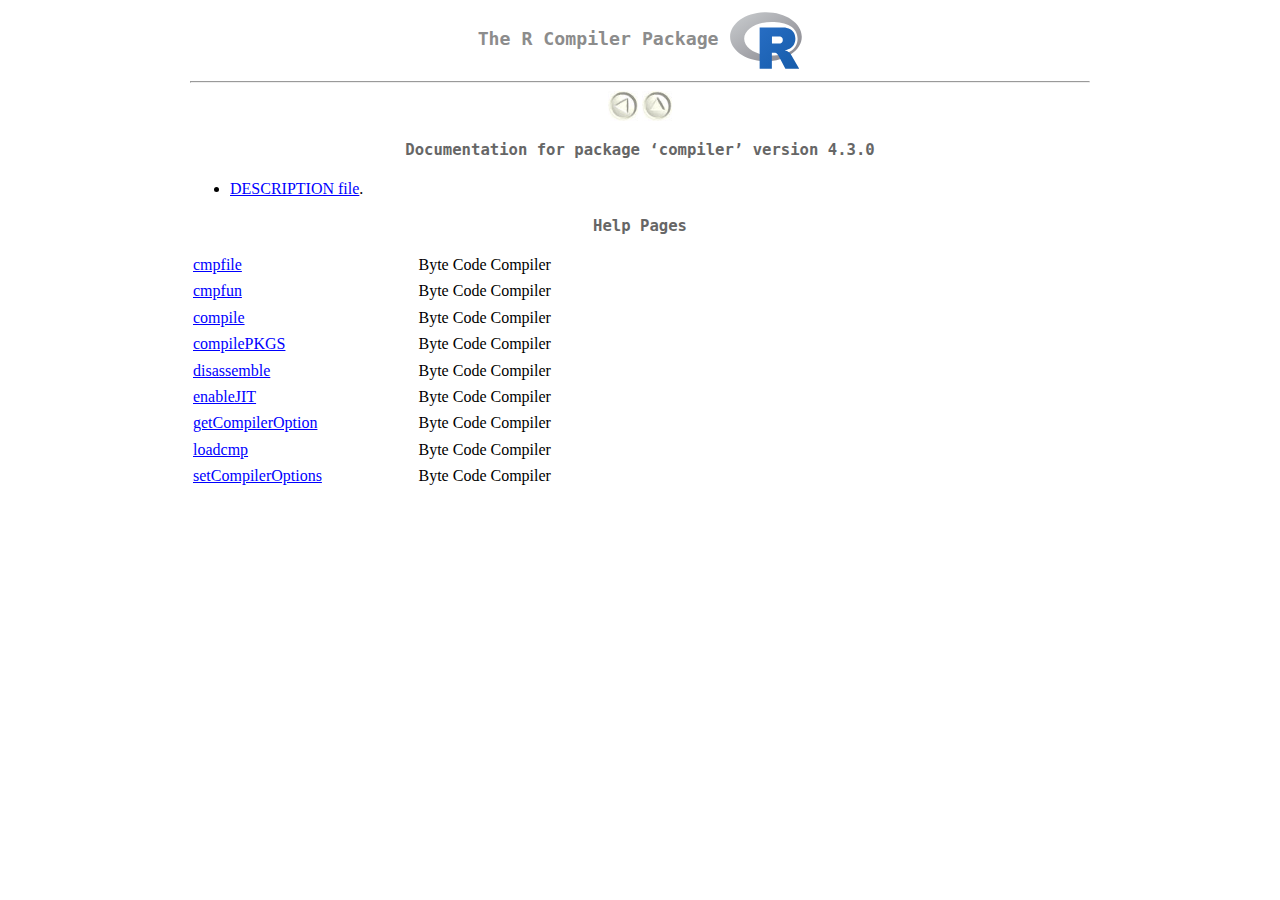
<file: site_libs/quarto-contrib/shinylive-0.2.1/shinylive/webr/vfs/usr/lib/R/library/compiler/html/00Index.html>
<!DOCTYPE html>
<html>
<head><title>R: The R Compiler Package</title>
<meta http-equiv="Content-Type" content="text/html; charset=utf-8" />
<meta name="viewport" content="width=device-width, initial-scale=1.0, user-scalable=yes" />
<link rel="stylesheet" type="text/css" href="R.css" />
</head><body><div class="container">
<h1> The R Compiler Package
<img class="toplogo" src="../../../doc/html/Rlogo.svg" alt="[R logo]" />
</h1>
<hr/>
<div style="text-align: center;">
<a href="../../../doc/html/packages.html"><img class="arrow" src="../../../doc/html/left.jpg" alt="[Up]" /></a>
<a href="../../../doc/html/index.html"><img class="arrow" src="../../../doc/html/up.jpg" alt="[Top]" /></a>
</div><h2>Documentation for package &lsquo;compiler&rsquo; version 4.3.0</h2>

<ul><li><a href="../DESCRIPTION">DESCRIPTION file</a>.</li>
</ul>

<h2>Help Pages</h2>


<table style="width: 100%;">
<tr><td style="width: 25%;"><a href="compile.html">cmpfile</a></td>
<td>Byte Code Compiler</td></tr>
<tr><td style="width: 25%;"><a href="compile.html">cmpfun</a></td>
<td>Byte Code Compiler</td></tr>
<tr><td style="width: 25%;"><a href="compile.html">compile</a></td>
<td>Byte Code Compiler</td></tr>
<tr><td style="width: 25%;"><a href="compile.html">compilePKGS</a></td>
<td>Byte Code Compiler</td></tr>
<tr><td style="width: 25%;"><a href="compile.html">disassemble</a></td>
<td>Byte Code Compiler</td></tr>
<tr><td style="width: 25%;"><a href="compile.html">enableJIT</a></td>
<td>Byte Code Compiler</td></tr>
<tr><td style="width: 25%;"><a href="compile.html">getCompilerOption</a></td>
<td>Byte Code Compiler</td></tr>
<tr><td style="width: 25%;"><a href="compile.html">loadcmp</a></td>
<td>Byte Code Compiler</td></tr>
<tr><td style="width: 25%;"><a href="compile.html">setCompilerOptions</a></td>
<td>Byte Code Compiler</td></tr>
</table>
</div></body></html>
</file>
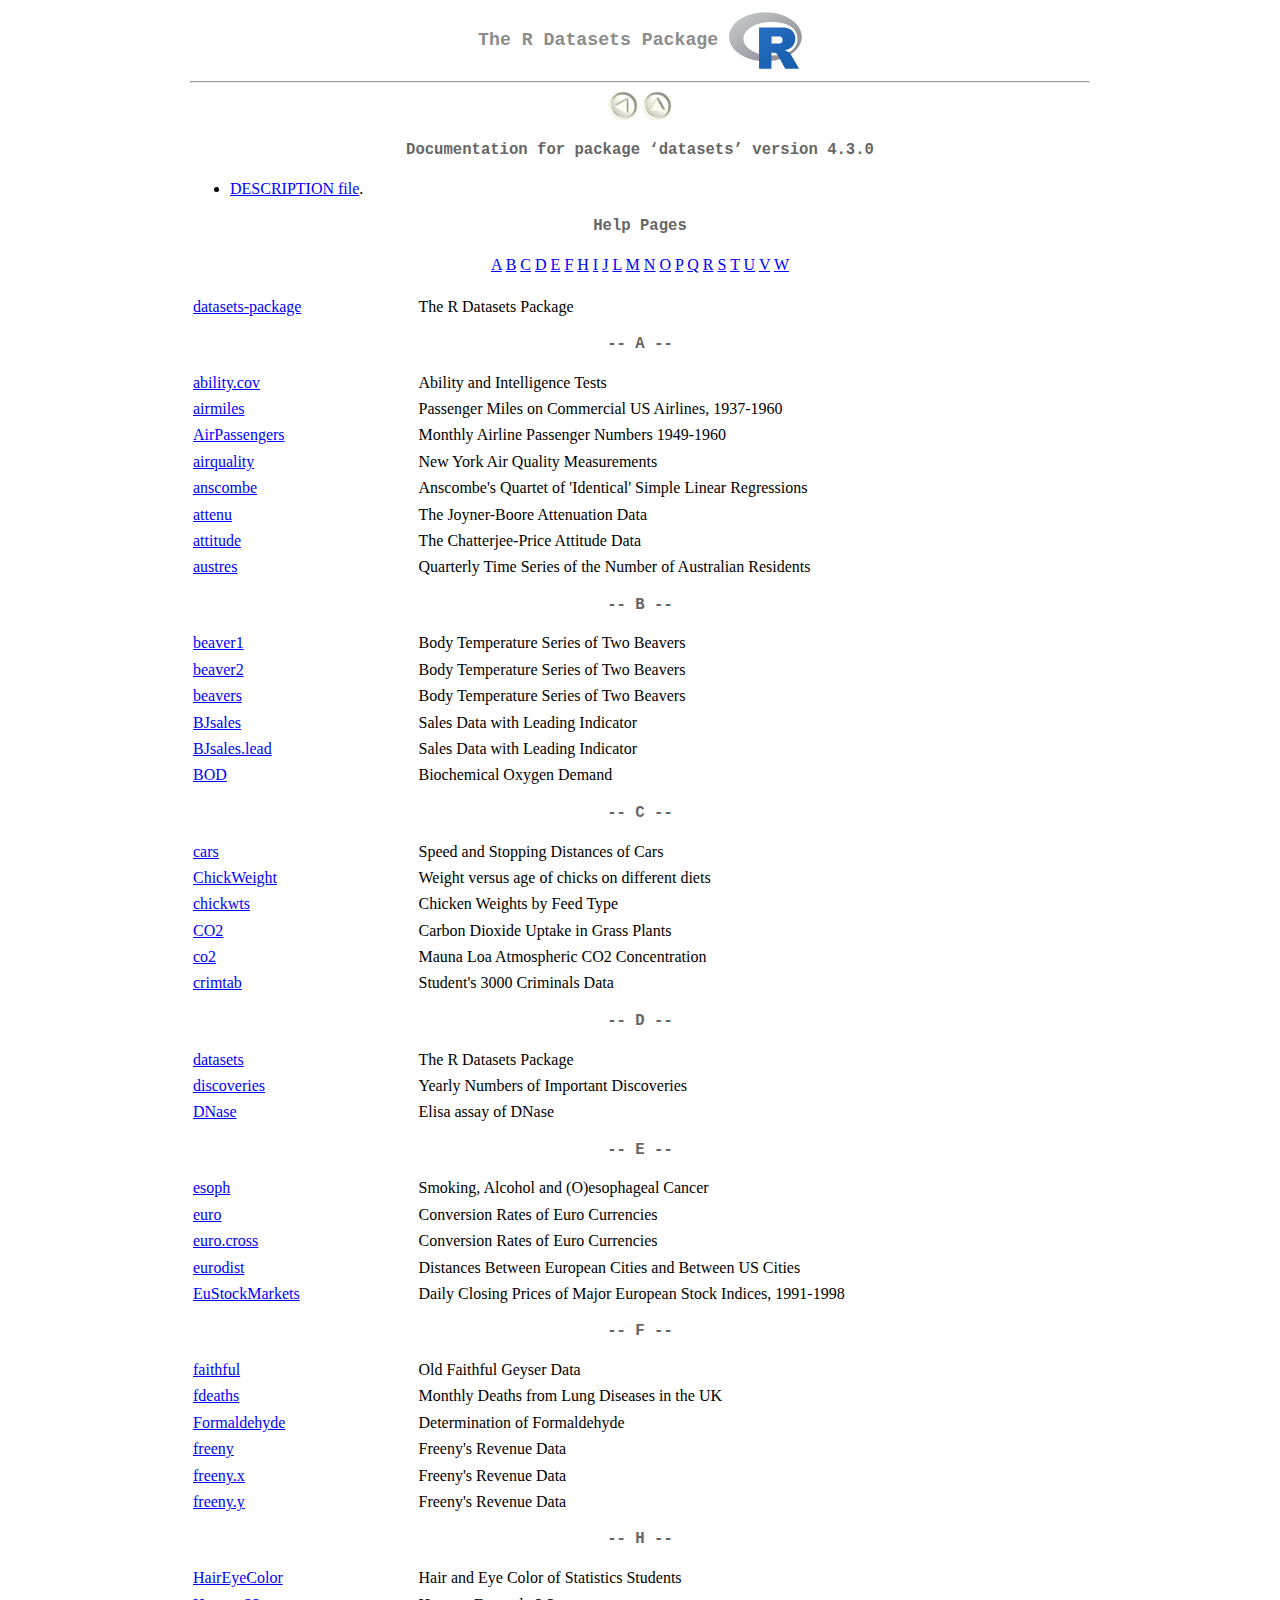
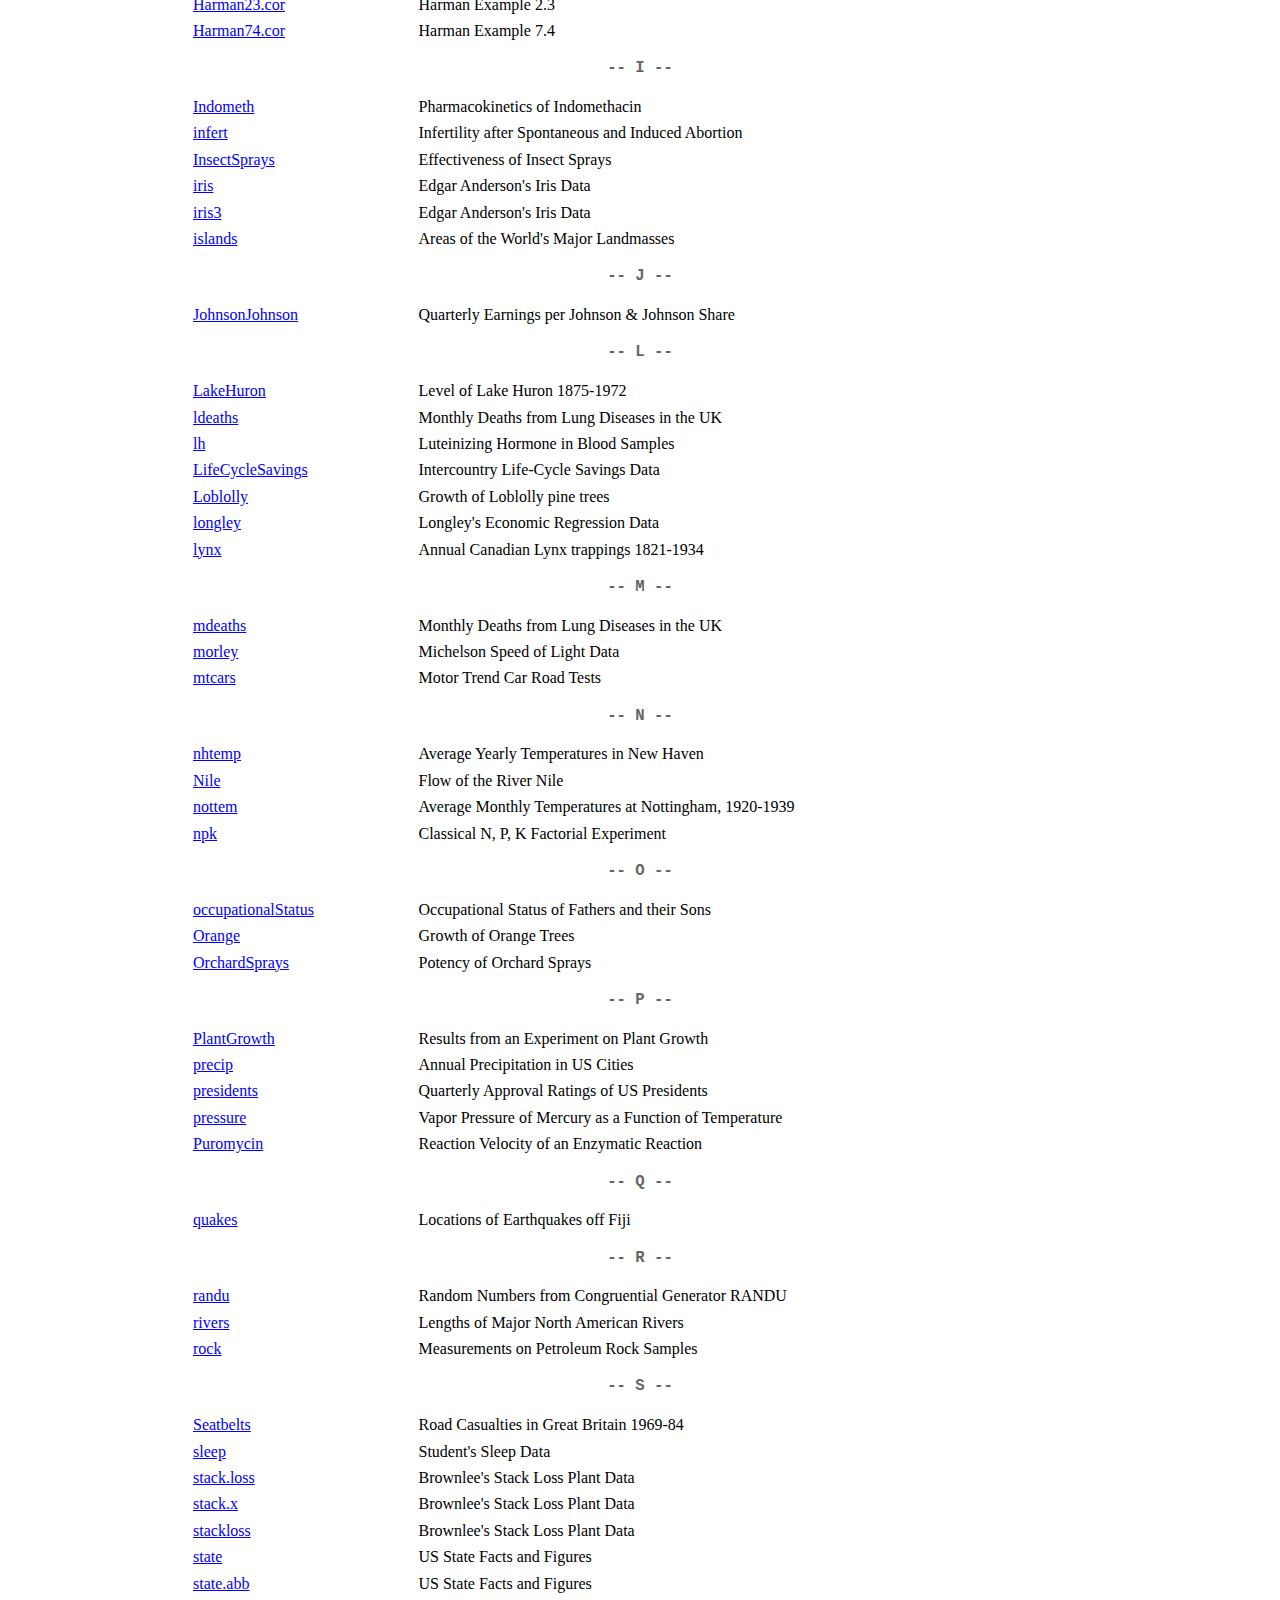
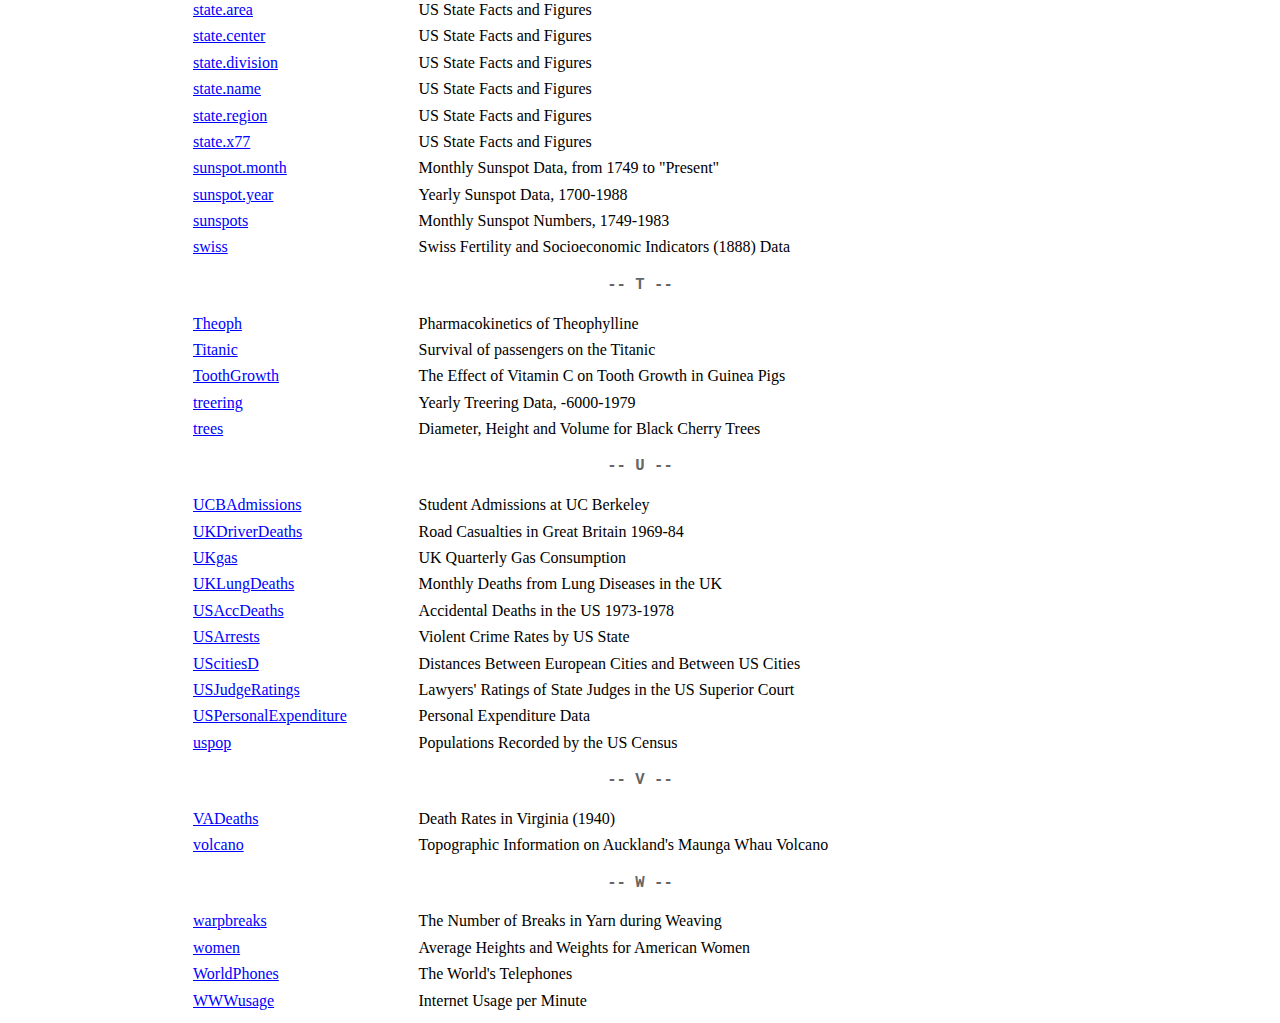
<file: site_libs/quarto-contrib/shinylive-0.2.1/shinylive/webr/vfs/usr/lib/R/library/datasets/html/00Index.html>
<!DOCTYPE html>
<html>
<head><title>R: The R Datasets Package</title>
<meta http-equiv="Content-Type" content="text/html; charset=utf-8" />
<meta name="viewport" content="width=device-width, initial-scale=1.0, user-scalable=yes" />
<link rel="stylesheet" type="text/css" href="R.css" />
</head><body><div class="container">
<h1> The R Datasets Package
<img class="toplogo" src="../../../doc/html/Rlogo.svg" alt="[R logo]" />
</h1>
<hr/>
<div style="text-align: center;">
<a href="../../../doc/html/packages.html"><img class="arrow" src="../../../doc/html/left.jpg" alt="[Up]" /></a>
<a href="../../../doc/html/index.html"><img class="arrow" src="../../../doc/html/up.jpg" alt="[Top]" /></a>
</div><h2>Documentation for package &lsquo;datasets&rsquo; version 4.3.0</h2>

<ul><li><a href="../DESCRIPTION">DESCRIPTION file</a>.</li>
</ul>

<h2>Help Pages</h2>


<p style="text-align: center;">
<a href="# "> </a>
<a href="#A">A</a>
<a href="#B">B</a>
<a href="#C">C</a>
<a href="#D">D</a>
<a href="#E">E</a>
<a href="#F">F</a>
<a href="#H">H</a>
<a href="#I">I</a>
<a href="#J">J</a>
<a href="#L">L</a>
<a href="#M">M</a>
<a href="#N">N</a>
<a href="#O">O</a>
<a href="#P">P</a>
<a href="#Q">Q</a>
<a href="#R">R</a>
<a href="#S">S</a>
<a href="#T">T</a>
<a href="#U">U</a>
<a href="#V">V</a>
<a href="#W">W</a>
</p>

<table style="width: 100%;">
<tr><td style="width: 25%;"><a href="datasets-package.html">datasets-package</a></td>
<td>The R Datasets Package</td></tr>
</table>

<h2><a id="A">-- A --</a></h2>

<table style="width: 100%;">
<tr><td style="width: 25%;"><a href="ability.cov.html">ability.cov</a></td>
<td>Ability and Intelligence Tests</td></tr>
<tr><td style="width: 25%;"><a href="airmiles.html">airmiles</a></td>
<td>Passenger Miles on Commercial US Airlines, 1937-1960</td></tr>
<tr><td style="width: 25%;"><a href="AirPassengers.html">AirPassengers</a></td>
<td>Monthly Airline Passenger Numbers 1949-1960</td></tr>
<tr><td style="width: 25%;"><a href="airquality.html">airquality</a></td>
<td>New York Air Quality Measurements</td></tr>
<tr><td style="width: 25%;"><a href="anscombe.html">anscombe</a></td>
<td>Anscombe's Quartet of 'Identical' Simple Linear Regressions</td></tr>
<tr><td style="width: 25%;"><a href="attenu.html">attenu</a></td>
<td>The Joyner-Boore Attenuation Data</td></tr>
<tr><td style="width: 25%;"><a href="attitude.html">attitude</a></td>
<td>The Chatterjee-Price Attitude Data</td></tr>
<tr><td style="width: 25%;"><a href="austres.html">austres</a></td>
<td>Quarterly Time Series of the Number of Australian Residents</td></tr>
</table>

<h2><a id="B">-- B --</a></h2>

<table style="width: 100%;">
<tr><td style="width: 25%;"><a href="beavers.html">beaver1</a></td>
<td>Body Temperature Series of Two Beavers</td></tr>
<tr><td style="width: 25%;"><a href="beavers.html">beaver2</a></td>
<td>Body Temperature Series of Two Beavers</td></tr>
<tr><td style="width: 25%;"><a href="beavers.html">beavers</a></td>
<td>Body Temperature Series of Two Beavers</td></tr>
<tr><td style="width: 25%;"><a href="BJsales.html">BJsales</a></td>
<td>Sales Data with Leading Indicator</td></tr>
<tr><td style="width: 25%;"><a href="BJsales.html">BJsales.lead</a></td>
<td>Sales Data with Leading Indicator</td></tr>
<tr><td style="width: 25%;"><a href="BOD.html">BOD</a></td>
<td>Biochemical Oxygen Demand</td></tr>
</table>

<h2><a id="C">-- C --</a></h2>

<table style="width: 100%;">
<tr><td style="width: 25%;"><a href="cars.html">cars</a></td>
<td>Speed and Stopping Distances of Cars</td></tr>
<tr><td style="width: 25%;"><a href="ChickWeight.html">ChickWeight</a></td>
<td>Weight versus age of chicks on different diets</td></tr>
<tr><td style="width: 25%;"><a href="chickwts.html">chickwts</a></td>
<td>Chicken Weights by Feed Type</td></tr>
<tr><td style="width: 25%;"><a href="zCO2.html">CO2</a></td>
<td>Carbon Dioxide Uptake in Grass Plants</td></tr>
<tr><td style="width: 25%;"><a href="co2.html">co2</a></td>
<td>Mauna Loa Atmospheric CO2 Concentration</td></tr>
<tr><td style="width: 25%;"><a href="crimtab.html">crimtab</a></td>
<td>Student's 3000 Criminals Data</td></tr>
</table>

<h2><a id="D">-- D --</a></h2>

<table style="width: 100%;">
<tr><td style="width: 25%;"><a href="datasets-package.html">datasets</a></td>
<td>The R Datasets Package</td></tr>
<tr><td style="width: 25%;"><a href="discoveries.html">discoveries</a></td>
<td>Yearly Numbers of Important Discoveries</td></tr>
<tr><td style="width: 25%;"><a href="DNase.html">DNase</a></td>
<td>Elisa assay of DNase</td></tr>
</table>

<h2><a id="E">-- E --</a></h2>

<table style="width: 100%;">
<tr><td style="width: 25%;"><a href="esoph.html">esoph</a></td>
<td>Smoking, Alcohol and (O)esophageal Cancer</td></tr>
<tr><td style="width: 25%;"><a href="euro.html">euro</a></td>
<td>Conversion Rates of Euro Currencies</td></tr>
<tr><td style="width: 25%;"><a href="euro.html">euro.cross</a></td>
<td>Conversion Rates of Euro Currencies</td></tr>
<tr><td style="width: 25%;"><a href="eurodist.html">eurodist</a></td>
<td>Distances Between European Cities and Between US Cities</td></tr>
<tr><td style="width: 25%;"><a href="EuStockMarkets.html">EuStockMarkets</a></td>
<td>Daily Closing Prices of Major European Stock Indices, 1991-1998</td></tr>
</table>

<h2><a id="F">-- F --</a></h2>

<table style="width: 100%;">
<tr><td style="width: 25%;"><a href="faithful.html">faithful</a></td>
<td>Old Faithful Geyser Data</td></tr>
<tr><td style="width: 25%;"><a href="UKLungDeaths.html">fdeaths</a></td>
<td>Monthly Deaths from Lung Diseases in the UK</td></tr>
<tr><td style="width: 25%;"><a href="Formaldehyde.html">Formaldehyde</a></td>
<td>Determination of Formaldehyde</td></tr>
<tr><td style="width: 25%;"><a href="freeny.html">freeny</a></td>
<td>Freeny's Revenue Data</td></tr>
<tr><td style="width: 25%;"><a href="freeny.html">freeny.x</a></td>
<td>Freeny's Revenue Data</td></tr>
<tr><td style="width: 25%;"><a href="freeny.html">freeny.y</a></td>
<td>Freeny's Revenue Data</td></tr>
</table>

<h2><a id="H">-- H --</a></h2>

<table style="width: 100%;">
<tr><td style="width: 25%;"><a href="HairEyeColor.html">HairEyeColor</a></td>
<td>Hair and Eye Color of Statistics Students</td></tr>
<tr><td style="width: 25%;"><a href="Harman23.cor.html">Harman23.cor</a></td>
<td>Harman Example 2.3</td></tr>
<tr><td style="width: 25%;"><a href="Harman74.cor.html">Harman74.cor</a></td>
<td>Harman Example 7.4</td></tr>
</table>

<h2><a id="I">-- I --</a></h2>

<table style="width: 100%;">
<tr><td style="width: 25%;"><a href="Indometh.html">Indometh</a></td>
<td>Pharmacokinetics of Indomethacin</td></tr>
<tr><td style="width: 25%;"><a href="infert.html">infert</a></td>
<td>Infertility after Spontaneous and Induced Abortion</td></tr>
<tr><td style="width: 25%;"><a href="InsectSprays.html">InsectSprays</a></td>
<td>Effectiveness of Insect Sprays</td></tr>
<tr><td style="width: 25%;"><a href="iris.html">iris</a></td>
<td>Edgar Anderson's Iris Data</td></tr>
<tr><td style="width: 25%;"><a href="iris.html">iris3</a></td>
<td>Edgar Anderson's Iris Data</td></tr>
<tr><td style="width: 25%;"><a href="islands.html">islands</a></td>
<td>Areas of the World's Major Landmasses</td></tr>
</table>

<h2><a id="J">-- J --</a></h2>

<table style="width: 100%;">
<tr><td style="width: 25%;"><a href="JohnsonJohnson.html">JohnsonJohnson</a></td>
<td>Quarterly Earnings per Johnson &amp; Johnson Share</td></tr>
</table>

<h2><a id="L">-- L --</a></h2>

<table style="width: 100%;">
<tr><td style="width: 25%;"><a href="LakeHuron.html">LakeHuron</a></td>
<td>Level of Lake Huron 1875-1972</td></tr>
<tr><td style="width: 25%;"><a href="UKLungDeaths.html">ldeaths</a></td>
<td>Monthly Deaths from Lung Diseases in the UK</td></tr>
<tr><td style="width: 25%;"><a href="lh.html">lh</a></td>
<td>Luteinizing Hormone in Blood Samples</td></tr>
<tr><td style="width: 25%;"><a href="LifeCycleSavings.html">LifeCycleSavings</a></td>
<td>Intercountry Life-Cycle Savings Data</td></tr>
<tr><td style="width: 25%;"><a href="Loblolly.html">Loblolly</a></td>
<td>Growth of Loblolly pine trees</td></tr>
<tr><td style="width: 25%;"><a href="longley.html">longley</a></td>
<td>Longley's Economic Regression Data</td></tr>
<tr><td style="width: 25%;"><a href="lynx.html">lynx</a></td>
<td>Annual Canadian Lynx trappings 1821-1934</td></tr>
</table>

<h2><a id="M">-- M --</a></h2>

<table style="width: 100%;">
<tr><td style="width: 25%;"><a href="UKLungDeaths.html">mdeaths</a></td>
<td>Monthly Deaths from Lung Diseases in the UK</td></tr>
<tr><td style="width: 25%;"><a href="morley.html">morley</a></td>
<td>Michelson Speed of Light Data</td></tr>
<tr><td style="width: 25%;"><a href="mtcars.html">mtcars</a></td>
<td>Motor Trend Car Road Tests</td></tr>
</table>

<h2><a id="N">-- N --</a></h2>

<table style="width: 100%;">
<tr><td style="width: 25%;"><a href="nhtemp.html">nhtemp</a></td>
<td>Average Yearly Temperatures in New Haven</td></tr>
<tr><td style="width: 25%;"><a href="Nile.html">Nile</a></td>
<td>Flow of the River Nile</td></tr>
<tr><td style="width: 25%;"><a href="nottem.html">nottem</a></td>
<td>Average Monthly Temperatures at Nottingham, 1920-1939</td></tr>
<tr><td style="width: 25%;"><a href="npk.html">npk</a></td>
<td>Classical N, P, K Factorial Experiment</td></tr>
</table>

<h2><a id="O">-- O --</a></h2>

<table style="width: 100%;">
<tr><td style="width: 25%;"><a href="occupationalStatus.html">occupationalStatus</a></td>
<td>Occupational Status of Fathers and their Sons</td></tr>
<tr><td style="width: 25%;"><a href="Orange.html">Orange</a></td>
<td>Growth of Orange Trees</td></tr>
<tr><td style="width: 25%;"><a href="OrchardSprays.html">OrchardSprays</a></td>
<td>Potency of Orchard Sprays</td></tr>
</table>

<h2><a id="P">-- P --</a></h2>

<table style="width: 100%;">
<tr><td style="width: 25%;"><a href="PlantGrowth.html">PlantGrowth</a></td>
<td>Results from an Experiment on Plant Growth</td></tr>
<tr><td style="width: 25%;"><a href="precip.html">precip</a></td>
<td>Annual Precipitation in US Cities</td></tr>
<tr><td style="width: 25%;"><a href="presidents.html">presidents</a></td>
<td>Quarterly Approval Ratings of US Presidents</td></tr>
<tr><td style="width: 25%;"><a href="pressure.html">pressure</a></td>
<td>Vapor Pressure of Mercury as a Function of Temperature</td></tr>
<tr><td style="width: 25%;"><a href="Puromycin.html">Puromycin</a></td>
<td>Reaction Velocity of an Enzymatic Reaction</td></tr>
</table>

<h2><a id="Q">-- Q --</a></h2>

<table style="width: 100%;">
<tr><td style="width: 25%;"><a href="quakes.html">quakes</a></td>
<td>Locations of Earthquakes off Fiji</td></tr>
</table>

<h2><a id="R">-- R --</a></h2>

<table style="width: 100%;">
<tr><td style="width: 25%;"><a href="randu.html">randu</a></td>
<td>Random Numbers from Congruential Generator RANDU</td></tr>
<tr><td style="width: 25%;"><a href="rivers.html">rivers</a></td>
<td>Lengths of Major North American Rivers</td></tr>
<tr><td style="width: 25%;"><a href="rock.html">rock</a></td>
<td>Measurements on Petroleum Rock Samples</td></tr>
</table>

<h2><a id="S">-- S --</a></h2>

<table style="width: 100%;">
<tr><td style="width: 25%;"><a href="UKDriverDeaths.html">Seatbelts</a></td>
<td>Road Casualties in Great Britain 1969-84</td></tr>
<tr><td style="width: 25%;"><a href="sleep.html">sleep</a></td>
<td>Student's Sleep Data</td></tr>
<tr><td style="width: 25%;"><a href="stackloss.html">stack.loss</a></td>
<td>Brownlee's Stack Loss Plant Data</td></tr>
<tr><td style="width: 25%;"><a href="stackloss.html">stack.x</a></td>
<td>Brownlee's Stack Loss Plant Data</td></tr>
<tr><td style="width: 25%;"><a href="stackloss.html">stackloss</a></td>
<td>Brownlee's Stack Loss Plant Data</td></tr>
<tr><td style="width: 25%;"><a href="state.html">state</a></td>
<td>US State Facts and Figures</td></tr>
<tr><td style="width: 25%;"><a href="state.html">state.abb</a></td>
<td>US State Facts and Figures</td></tr>
<tr><td style="width: 25%;"><a href="state.html">state.area</a></td>
<td>US State Facts and Figures</td></tr>
<tr><td style="width: 25%;"><a href="state.html">state.center</a></td>
<td>US State Facts and Figures</td></tr>
<tr><td style="width: 25%;"><a href="state.html">state.division</a></td>
<td>US State Facts and Figures</td></tr>
<tr><td style="width: 25%;"><a href="state.html">state.name</a></td>
<td>US State Facts and Figures</td></tr>
<tr><td style="width: 25%;"><a href="state.html">state.region</a></td>
<td>US State Facts and Figures</td></tr>
<tr><td style="width: 25%;"><a href="state.html">state.x77</a></td>
<td>US State Facts and Figures</td></tr>
<tr><td style="width: 25%;"><a href="sunspot.month.html">sunspot.month</a></td>
<td>Monthly Sunspot Data, from 1749 to "Present"</td></tr>
<tr><td style="width: 25%;"><a href="sunspot.year.html">sunspot.year</a></td>
<td>Yearly Sunspot Data, 1700-1988</td></tr>
<tr><td style="width: 25%;"><a href="sunspots.html">sunspots</a></td>
<td>Monthly Sunspot Numbers, 1749-1983</td></tr>
<tr><td style="width: 25%;"><a href="swiss.html">swiss</a></td>
<td>Swiss Fertility and Socioeconomic Indicators (1888) Data</td></tr>
</table>

<h2><a id="T">-- T --</a></h2>

<table style="width: 100%;">
<tr><td style="width: 25%;"><a href="Theoph.html">Theoph</a></td>
<td>Pharmacokinetics of Theophylline</td></tr>
<tr><td style="width: 25%;"><a href="Titanic.html">Titanic</a></td>
<td>Survival of passengers on the Titanic</td></tr>
<tr><td style="width: 25%;"><a href="ToothGrowth.html">ToothGrowth</a></td>
<td>The Effect of Vitamin C on Tooth Growth in Guinea Pigs</td></tr>
<tr><td style="width: 25%;"><a href="treering.html">treering</a></td>
<td>Yearly Treering Data, -6000-1979</td></tr>
<tr><td style="width: 25%;"><a href="trees.html">trees</a></td>
<td>Diameter, Height and Volume for Black Cherry Trees</td></tr>
</table>

<h2><a id="U">-- U --</a></h2>

<table style="width: 100%;">
<tr><td style="width: 25%;"><a href="UCBAdmissions.html">UCBAdmissions</a></td>
<td>Student Admissions at UC Berkeley</td></tr>
<tr><td style="width: 25%;"><a href="UKDriverDeaths.html">UKDriverDeaths</a></td>
<td>Road Casualties in Great Britain 1969-84</td></tr>
<tr><td style="width: 25%;"><a href="UKgas.html">UKgas</a></td>
<td>UK Quarterly Gas Consumption</td></tr>
<tr><td style="width: 25%;"><a href="UKLungDeaths.html">UKLungDeaths</a></td>
<td>Monthly Deaths from Lung Diseases in the UK</td></tr>
<tr><td style="width: 25%;"><a href="USAccDeaths.html">USAccDeaths</a></td>
<td>Accidental Deaths in the US 1973-1978</td></tr>
<tr><td style="width: 25%;"><a href="USArrests.html">USArrests</a></td>
<td>Violent Crime Rates by US State</td></tr>
<tr><td style="width: 25%;"><a href="eurodist.html">UScitiesD</a></td>
<td>Distances Between European Cities and Between US Cities</td></tr>
<tr><td style="width: 25%;"><a href="USJudgeRatings.html">USJudgeRatings</a></td>
<td>Lawyers' Ratings of State Judges in the US Superior Court</td></tr>
<tr><td style="width: 25%;"><a href="USPersonalExpenditure.html">USPersonalExpenditure</a></td>
<td>Personal Expenditure Data</td></tr>
<tr><td style="width: 25%;"><a href="uspop.html">uspop</a></td>
<td>Populations Recorded by the US Census</td></tr>
</table>

<h2><a id="V">-- V --</a></h2>

<table style="width: 100%;">
<tr><td style="width: 25%;"><a href="VADeaths.html">VADeaths</a></td>
<td>Death Rates in Virginia (1940)</td></tr>
<tr><td style="width: 25%;"><a href="volcano.html">volcano</a></td>
<td>Topographic Information on Auckland's Maunga Whau Volcano</td></tr>
</table>

<h2><a id="W">-- W --</a></h2>

<table style="width: 100%;">
<tr><td style="width: 25%;"><a href="warpbreaks.html">warpbreaks</a></td>
<td>The Number of Breaks in Yarn during Weaving</td></tr>
<tr><td style="width: 25%;"><a href="women.html">women</a></td>
<td>Average Heights and Weights for American Women</td></tr>
<tr><td style="width: 25%;"><a href="WorldPhones.html">WorldPhones</a></td>
<td>The World's Telephones</td></tr>
<tr><td style="width: 25%;"><a href="WWWusage.html">WWWusage</a></td>
<td>Internet Usage per Minute</td></tr>
</table>
</div></body></html>
</file>
<file: site_libs/quarto-contrib/shinylive-0.2.1/shinylive/webr/vfs/usr/lib/R/doc/html/R.css>
@media screen {
    .container {
	padding-right: 10px;
	padding-left: 10px;
	margin-right: auto;
	margin-left: auto;
	max-width: 900px;
    }
}

.rimage img { /* from knitr - for examples and demos */
    width: 96%;
    margin-left: 2%;
} 	

.katex { font-size: 1.1em; }

code {
    color: inherit;
    background: inherit;
}

body {
    line-height: 1.4;
    background: white;
    color: black;
}

a:link {
    background: white;
    color: blue;
}

a:visited {
    background: white;
    color: rgb(50%, 0%, 50%);
}

h1 {
    background: white;
    color: rgb(55%, 55%, 55%);
    font-family: monospace;
    font-size: 1.4em; /* x-large; */
    text-align: center;
}

h2 {
    background: white;
    color: rgb(40%, 40%, 40%);
    font-family: monospace;
    font-size: 1.2em; /* large; */
    text-align: center;
}

h3 {
    background: white;
    color: rgb(40%, 40%, 40%);
    font-family: monospace;
    font-size: 1.2em; /* large; */
}

h4 {
    background: white;
    color: rgb(40%, 40%, 40%);
    font-family: monospace;
    font-style: italic;
    font-size: 1.2em; /* large; */
}

h5 {
    background: white;
    color: rgb(40%, 40%, 40%);
    font-family: monospace;
}

h6 {
    background: white;
    color: rgb(40%, 40%, 40%);
    font-family: monospace;
    font-style: italic;
}

img.toplogo {
    width: 4em;
    vertical-align: middle;
}

img.arrow {
    width: 30px;
    height: 30px;
    border: 0;
}

span.acronym {
    font-size: small;
}

span.env {
    font-family: monospace;
}

span.file {
    font-family: monospace;
}

span.option{
    font-family: monospace;
}

span.pkg {
    font-weight: bold;
}

span.samp{
    font-family: monospace;
}

div.vignettes a:hover {
    background: rgb(85%, 85%, 85%);
}

tr {
    vertical-align: top;
}

span.rlang {
    font-family: Courier New, Courier;
    color: #666666;
}
</file>
<file: site_libs/quarto-contrib/shinylive-0.2.1/shinylive/webr/vfs/usr/lib/R/library/base/html/R.css>
@media screen {
    .container {
	padding-right: 10px;
	padding-left: 10px;
	margin-right: auto;
	margin-left: auto;
	max-width: 900px;
    }
}

.rimage img { /* from knitr - for examples and demos */
    width: 96%;
    margin-left: 2%;
} 	

.katex { font-size: 1.1em; }

code {
    color: inherit;
    background: inherit;
}

body {
    line-height: 1.4;
    background: white;
    color: black;
}

a:link {
    background: white;
    color: blue;
}

a:visited {
    background: white;
    color: rgb(50%, 0%, 50%);
}

h1 {
    background: white;
    color: rgb(55%, 55%, 55%);
    font-family: monospace;
    font-size: 1.4em; /* x-large; */
    text-align: center;
}

h2 {
    background: white;
    color: rgb(40%, 40%, 40%);
    font-family: monospace;
    font-size: 1.2em; /* large; */
    text-align: center;
}

h3 {
    background: white;
    color: rgb(40%, 40%, 40%);
    font-family: monospace;
    font-size: 1.2em; /* large; */
}

h4 {
    background: white;
    color: rgb(40%, 40%, 40%);
    font-family: monospace;
    font-style: italic;
    font-size: 1.2em; /* large; */
}

h5 {
    background: white;
    color: rgb(40%, 40%, 40%);
    font-family: monospace;
}

h6 {
    background: white;
    color: rgb(40%, 40%, 40%);
    font-family: monospace;
    font-style: italic;
}

img.toplogo {
    width: 4em;
    vertical-align: middle;
}

img.arrow {
    width: 30px;
    height: 30px;
    border: 0;
}

span.acronym {
    font-size: small;
}

span.env {
    font-family: monospace;
}

span.file {
    font-family: monospace;
}

span.option{
    font-family: monospace;
}

span.pkg {
    font-weight: bold;
}

span.samp{
    font-family: monospace;
}

div.vignettes a:hover {
    background: rgb(85%, 85%, 85%);
}

tr {
    vertical-align: top;
}

span.rlang {
    font-family: Courier New, Courier;
    color: #666666;
}
</file>
<file: site_libs/quarto-contrib/shinylive-0.2.1/shinylive/webr/vfs/usr/lib/R/library/compiler/html/R.css>
@media screen {
    .container {
	padding-right: 10px;
	padding-left: 10px;
	margin-right: auto;
	margin-left: auto;
	max-width: 900px;
    }
}

.rimage img { /* from knitr - for examples and demos */
    width: 96%;
    margin-left: 2%;
} 	

.katex { font-size: 1.1em; }

code {
    color: inherit;
    background: inherit;
}

body {
    line-height: 1.4;
    background: white;
    color: black;
}

a:link {
    background: white;
    color: blue;
}

a:visited {
    background: white;
    color: rgb(50%, 0%, 50%);
}

h1 {
    background: white;
    color: rgb(55%, 55%, 55%);
    font-family: monospace;
    font-size: 1.4em; /* x-large; */
    text-align: center;
}

h2 {
    background: white;
    color: rgb(40%, 40%, 40%);
    font-family: monospace;
    font-size: 1.2em; /* large; */
    text-align: center;
}

h3 {
    background: white;
    color: rgb(40%, 40%, 40%);
    font-family: monospace;
    font-size: 1.2em; /* large; */
}

h4 {
    background: white;
    color: rgb(40%, 40%, 40%);
    font-family: monospace;
    font-style: italic;
    font-size: 1.2em; /* large; */
}

h5 {
    background: white;
    color: rgb(40%, 40%, 40%);
    font-family: monospace;
}

h6 {
    background: white;
    color: rgb(40%, 40%, 40%);
    font-family: monospace;
    font-style: italic;
}

img.toplogo {
    width: 4em;
    vertical-align: middle;
}

img.arrow {
    width: 30px;
    height: 30px;
    border: 0;
}

span.acronym {
    font-size: small;
}

span.env {
    font-family: monospace;
}

span.file {
    font-family: monospace;
}

span.option{
    font-family: monospace;
}

span.pkg {
    font-weight: bold;
}

span.samp{
    font-family: monospace;
}

div.vignettes a:hover {
    background: rgb(85%, 85%, 85%);
}

tr {
    vertical-align: top;
}

span.rlang {
    font-family: Courier New, Courier;
    color: #666666;
}
</file>
<file: site_libs/quarto-contrib/shinylive-0.2.1/shinylive/webr/vfs/usr/lib/R/library/datasets/html/R.css>
@media screen {
    .container {
	padding-right: 10px;
	padding-left: 10px;
	margin-right: auto;
	margin-left: auto;
	max-width: 900px;
    }
}

.rimage img { /* from knitr - for examples and demos */
    width: 96%;
    margin-left: 2%;
} 	

.katex { font-size: 1.1em; }

code {
    color: inherit;
    background: inherit;
}

body {
    line-height: 1.4;
    background: white;
    color: black;
}

a:link {
    background: white;
    color: blue;
}

a:visited {
    background: white;
    color: rgb(50%, 0%, 50%);
}

h1 {
    background: white;
    color: rgb(55%, 55%, 55%);
    font-family: monospace;
    font-size: 1.4em; /* x-large; */
    text-align: center;
}

h2 {
    background: white;
    color: rgb(40%, 40%, 40%);
    font-family: monospace;
    font-size: 1.2em; /* large; */
    text-align: center;
}

h3 {
    background: white;
    color: rgb(40%, 40%, 40%);
    font-family: monospace;
    font-size: 1.2em; /* large; */
}

h4 {
    background: white;
    color: rgb(40%, 40%, 40%);
    font-family: monospace;
    font-style: italic;
    font-size: 1.2em; /* large; */
}

h5 {
    background: white;
    color: rgb(40%, 40%, 40%);
    font-family: monospace;
}

h6 {
    background: white;
    color: rgb(40%, 40%, 40%);
    font-family: monospace;
    font-style: italic;
}

img.toplogo {
    width: 4em;
    vertical-align: middle;
}

img.arrow {
    width: 30px;
    height: 30px;
    border: 0;
}

span.acronym {
    font-size: small;
}

span.env {
    font-family: monospace;
}

span.file {
    font-family: monospace;
}

span.option{
    font-family: monospace;
}

span.pkg {
    font-weight: bold;
}

span.samp{
    font-family: monospace;
}

div.vignettes a:hover {
    background: rgb(85%, 85%, 85%);
}

tr {
    vertical-align: top;
}

span.rlang {
    font-family: Courier New, Courier;
    color: #666666;
}
</file>
